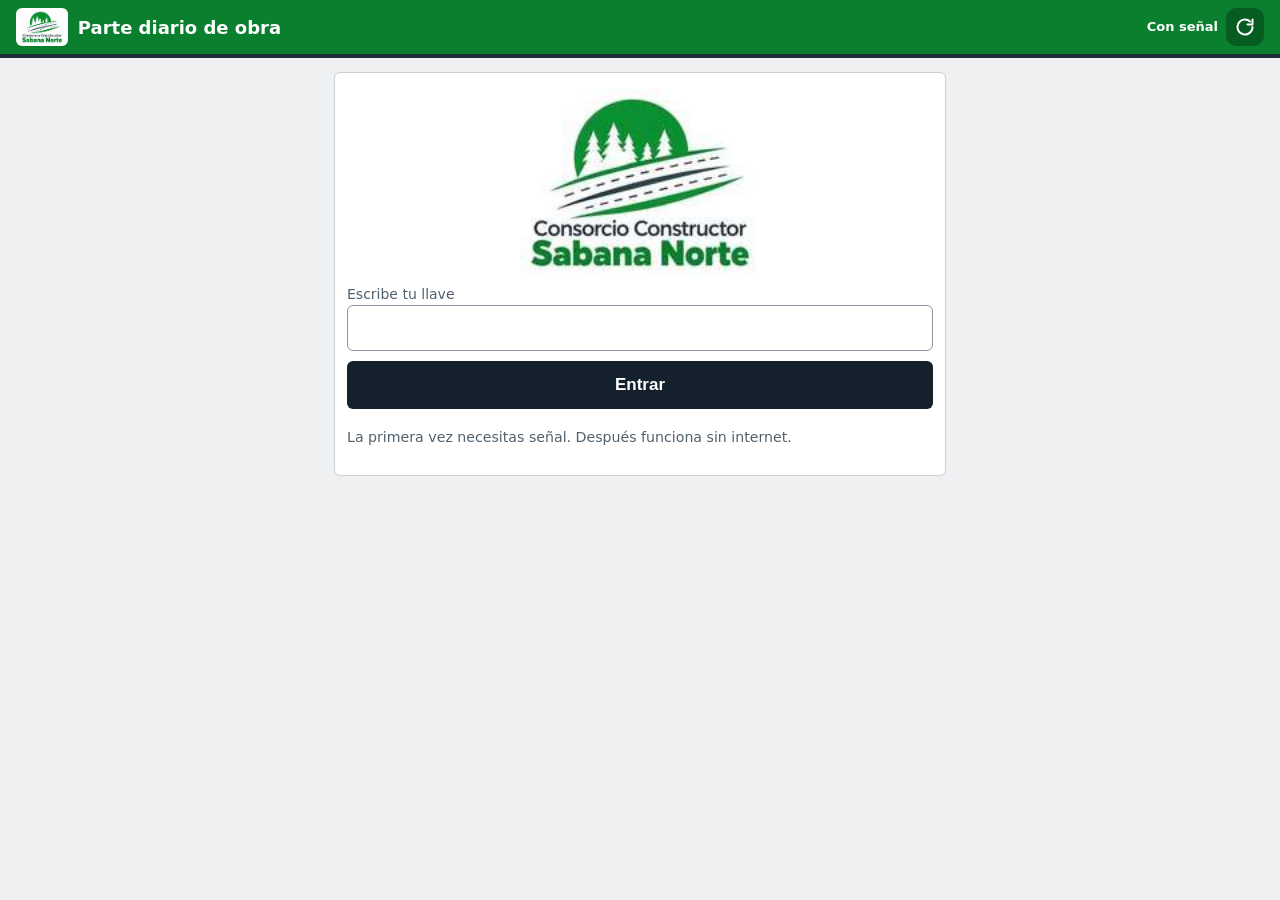
<file: index.html>
<!DOCTYPE html>
<html lang="es">
<head>
<meta charset="utf-8">
<meta name="viewport" content="width=device-width, initial-scale=1">
<meta http-equiv="Content-Security-Policy" content="default-src 'self'; script-src 'self' 'unsafe-inline'; style-src 'self' 'unsafe-inline'; img-src 'self' data: blob:; connect-src https://script.google.com https://script.googleusercontent.com; object-src 'none'; base-uri 'none'; form-action 'none'">
<meta name="referrer" content="no-referrer">
<meta name="theme-color" content="#0a7f2e">
<link rel="manifest" href="manifest.json">
<link rel="apple-touch-icon" href="icon-192.png">
<meta name="mobile-web-app-capable" content="yes">
<meta name="apple-mobile-web-app-capable" content="yes">
<meta name="apple-mobile-web-app-title" content="Parte diario">
<link rel="icon" href="icon-192.png">
<title>Parte diario de obra</title>
<style>
:root{--ink:#14202b;--hv:#0a7f2e;--navy:#1f2d3d;--paper:#eef0f2;--line:#c9d0d6;--ok:#1f7a3d;--err:#b3261e;--mut:#51606d}
*{box-sizing:border-box}
body{margin:0;font-family:system-ui,-apple-system,"Segoe UI",Roboto,Arial,sans-serif;background:var(--paper);color:var(--ink);font-size:17px;padding-bottom:84px}
.ib{width:38px;height:38px;min-height:0;min-width:0;padding:0;margin:0;border-radius:10px;border:0;background:rgba(0,0,0,.28);color:#fff;display:inline-flex;align-items:center;justify-content:center;cursor:pointer;flex:none;box-shadow:none}.ib:active{background:rgba(0,0,0,.5)}.ib svg{width:20px;height:20px}.ib[hidden]{display:none}
header{background:var(--hv);color:#fff;padding:8px 16px;display:flex;justify-content:space-between;align-items:center;gap:10px;border-bottom:4px solid var(--navy)}
header .logo{height:38px;width:auto;background:#fff;border-radius:6px;padding:2px 4px}
header h1{font-size:18px;margin:0;flex:1}
input.lista{background:#fff url("data:image/svg+xml;utf8,<svg xmlns='http://www.w3.org/2000/svg' width='16' height='16'><path d='M3 5l5 6 5-6z' fill='%23555'/></svg>") no-repeat right 12px center;padding-right:36px;cursor:pointer}
#red{font-size:13px;font-weight:700;text-align:right;line-height:1.3}#red .pen{display:inline-block;margin-top:3px;background:#f59e0b;color:#1f2937;border-radius:10px;padding:2px 9px}
.marca{display:block;max-width:240px;width:70%;margin:4px auto 10px}
main{max-width:640px;margin:auto;padding:14px}
h2{font-size:20px;margin:6px 0 4px}
.guia{margin:0 0 12px;color:var(--mut);font-size:15px}
.card{background:#fff;border:1px solid var(--line);border-radius:6px;padding:12px;margin-bottom:12px}
.row{display:flex;gap:8px;margin-top:10px;flex-wrap:wrap;align-items:flex-end}
.row>*{flex:1;min-width:120px}
label{font-size:14px;color:var(--mut);display:block;margin-bottom:3px}
input,select{width:100%;padding:12px;font-size:17px;border:1px solid #8794a0;border-radius:6px;background:#fff;color:var(--ink)}
input:focus,select:focus,button:focus-visible{outline:3px solid var(--hv);outline-offset:1px}
button{padding:14px 16px;font-size:17px;font-weight:700;border:0;border-radius:6px;background:var(--ink);color:#fff;width:100%}
button.sec{background:#fff;color:#12202b;border:2px solid #12202b}
button.link{background:none;color:var(--ink);text-decoration:underline;width:auto;padding:4px;font-weight:400;font-size:15px}
.chk{display:flex;align-items:center;gap:10px;font-size:18px;color:var(--ink);margin:0;font-weight:700}
.chk input{width:28px;height:28px}
.aviso{padding:10px 12px;border-radius:6px;margin:0 0 12px;font-size:16px;border:1px solid var(--line);background:#fff}
.aviso.ok{border-color:var(--ok);color:var(--ok)}.aviso.err{border-color:var(--err);color:var(--err)}
.off{opacity:.5}
#cargando{position:fixed;inset:0;z-index:9999;background:rgba(18,32,43,.55);display:flex;align-items:center;justify-content:center;padding:24px}
#cargando[hidden]{display:none}
#envio{position:fixed;inset:0;z-index:10000;background:rgba(18,32,43,.7);display:flex;align-items:center;justify-content:center;padding:24px}
#envio[hidden]{display:none}
.row[hidden]{display:none}
#envio .caja{background:#fff;border-radius:14px;padding:22px 22px 20px;text-align:center;width:100%;max-width:340px;box-shadow:0 8px 30px rgba(0,0,0,.35)}
#envio .caja b{display:block;font-size:20px;margin-top:12px;color:#12202b}
#envio .barra{height:18px;background:#e2e8ee;border-radius:9px;overflow:hidden;margin:14px 0 6px}
#envio .barra i{display:block;height:100%;width:0;background:#0a7f2e;border-radius:9px;transition:width .35s ease}
#envPct{font-size:22px;font-weight:800;color:#0a7f2e}
#envio small{display:block;color:#5b6b78;margin-top:4px;font-size:15px}
#envio strong{display:block;margin-top:12px;padding:10px;border-radius:8px;background:#fff4d6;color:#7a4b00;font-size:15px}
#cargando .caja{background:#fff;border-radius:12px;padding:22px 26px;text-align:center;max-width:320px;box-shadow:0 8px 30px rgba(0,0,0,.3)}
#cargando .caja b{display:block;font-size:19px;margin-top:12px;color:#12202b}
#cargando .caja small{display:block;color:#5b6b78;margin-top:4px;font-size:14px}
.rueda{width:46px;height:46px;margin:0 auto;border:5px solid #d6dde3;border-top-color:#12202b;border-radius:50%;animation:giro .8s linear infinite}
@keyframes giro{to{transform:rotate(360deg)}}
#bgpill{position:fixed;left:50%;bottom:14px;transform:translateX(-50%);z-index:9000;background:#12202b;color:#fff;border-radius:20px;padding:8px 16px;font-size:14px;display:flex;align-items:center;gap:8px;box-shadow:0 2px 10px rgba(0,0,0,.3)}
#bgpill[hidden]{display:none}
#bgpill .rueda{width:16px;height:16px;border-width:3px;margin:0;border-color:#ffffff55;border-top-color:#fff}
@media (prefers-reduced-motion:reduce){.rueda{animation-duration:2s}}
.chips{display:flex;flex-wrap:wrap;gap:8px;margin-top:6px}
.chip{width:auto;min-width:64px;padding:10px 12px;background:#fff;color:var(--ink);border:2px solid var(--ink);font-weight:600}
.chip.on{background:var(--ink);color:#fff}
.total{margin-top:10px;font-size:19px;font-weight:700}
.n{display:inline-block;background:var(--hv);color:#fff;border-radius:50%;width:30px;height:30px;line-height:30px;text-align:center;font-weight:800;margin-right:6px}
.fotos{display:grid;grid-template-columns:1fr 1fr;gap:10px}
.fotos img{width:100%;border-radius:4px;display:block}
.prob{display:flex;gap:8px;align-items:center;justify-content:space-between;margin:6px 0;color:var(--err);font-size:16px}
.prob button{width:auto;padding:8px 12px;font-size:15px}
small{color:var(--mut)}
#barra{position:fixed;left:0;right:0;bottom:0;background:#fff;border-top:1px solid var(--line);padding:10px 14px;display:flex;gap:10px}
#barra button{flex:1}
.err-c input,.err-c select{border:3px solid var(--err);background:#fdecea}
.err-c label{color:var(--err);font-weight:700}
.err-c .chip{border-color:var(--err)}
.card.err-c{border:3px solid var(--err);background:#fdecea}
.msgerr{color:var(--err);font-weight:700;display:block;margin-top:3px}
.req{color:var(--err)}
.li{display:flex;gap:8px;align-items:center;justify-content:space-between;border-top:1px solid var(--line);padding:10px 0;flex-wrap:wrap}
.li b{display:block}
.tag{font-size:12px;color:#fff;background:var(--mut);border-radius:4px;padding:2px 6px;margin-left:6px}
.tag.hoy{background:var(--ok)}.tag.pend{background:#b36b00}
.li button{width:auto;padding:10px 7px;font-size:14px}
[hidden]{display:none!important}
.card.nuevo{outline:3px solid #0a7f2e;outline-offset:2px}
button.env{background:#f59e0b;color:#1b1b1b;border:2px solid #b45309;font-weight:800}button.env:disabled{opacity:.6}
</style>
</head>
<body>
<header><img class="logo" src="logo_ccsn.png" alt="Consorcio Constructor Sabana Norte"><h1>Parte diario de obra</h1><span style="display:flex;align-items:center;gap:8px"><span id="red"></span><button type="button" id="recargar" class="ib" title="Recargar" aria-label="Recargar" onclick="location.reload()"><svg viewBox="0 0 24 24" fill="none" stroke="currentColor" stroke-width="2.4" stroke-linecap="round" stroke-linejoin="round"><path d="M21 12a9 9 0 1 1-3-6.7"/><path d="M21 3v6h-6"/></svg></button><button type="button" id="salirTop" class="ib" hidden title="Cerrar sesión" aria-label="Cerrar sesión" onclick="salir()"><svg viewBox="0 0 24 24" fill="none" stroke="currentColor" stroke-width="2.4" stroke-linecap="round" stroke-linejoin="round"><path d="M12 2v10"/><path d="M18.4 6.6a9 9 0 1 1-12.8 0"/></svg></button></span></header>
<div id="envio" hidden role="alert" aria-live="assertive"><div class="caja"><div class="rueda"></div><b>Enviando tu parte a la oficina</b><div class="barra"><i id="envBar"></i></div><div id="envPct">0%</div><small id="envTxt">Preparando…</small><strong>⚠ No cierres la aplicación ni apagues la pantalla hasta que termine.</strong></div></div>
<div id="cargando" hidden role="alert" aria-live="assertive"><div class="caja"><div class="rueda"></div><b id="cargTxt">Cargando datos…</b><small>Espera un momento</small></div></div>
<div id="bgpill" hidden role="status"><span class="rueda"></span><span>Actualizando datos…</span></div>
<main>
  <div id="aviso" class="aviso" hidden></div>

  <section id="login" class="card">
    <img class="marca" src="logo.png" alt="Consorcio Constructor Sabana Norte">
    <label for="llave">Escribe tu llave</label>
    <input id="llave" type="text" autocapitalize="characters" autocomplete="off">
    <div class="row"><button id="btnIngresar">Entrar</button></div>
    <p><small>La primera vez necesitas señal. Después funciona sin internet.</small></p>
  </section>

  <section id="app" hidden>
    <div class="card"><b id="saludo"></b> · <span id="fecha"></span><br><small id="info"></small><div id="avisoFecha"></div>
      <div style="display:flex;gap:8px;margin-top:8px">
        <button id="btnBib" style="flex:1;background:#12202b;color:#fff;border:0;font-size:16px;font-weight:800;padding:12px;box-shadow:0 2px 6px rgba(0,0,0,.35)">← VOLVER</button>
        <button id="btnSalir" style="flex:1;background:#fff;color:#b00020;border:3px solid #b00020;font-size:16px;font-weight:800;padding:10px">🚪 CERRAR SESIÓN</button>
      </div></div>
    <div id="progreso" class="guia"></div>
    <div id="contenido"></div>
  </section>

  <section id="biblio" hidden></section>
  <section id="listo" hidden></section>
</main>
<nav id="barra" hidden><button class="sec" id="atras">Atrás</button><button class="sec" id="btnMenu" hidden>☰ Secciones</button><button id="sig">Siguiente</button></nav>
<datalist id="dl-act"></datalist>


<script src="vendor/jspdf.umd.min.js"></script>
<script src="vendor/jspdf.plugin.autotable.min.js"></script>
<script src="comun.js"></script>
<script src="pdf.js"></script>
<script>
function jpg1MB(cv, q) { var d = cv.toDataURL('image/jpeg', q); while (d.length > 1250000 && q > 0.35) { q -= 0.1; d = cv.toDataURL('image/jpeg', q); } if (d.length > 1250000) { var c2 = document.createElement('canvas'); c2.width = Math.round(cv.width * 0.7); c2.height = Math.round(cv.height * 0.7); c2.getContext('2d').drawImage(cv, 0, 0, c2.width, c2.height); return jpg1MB(c2, 0.6); } return d; } // toda foto queda < 1 MB
'use strict';
const API = 'https://script.google.com/macros/s/AKfycbz6LjPHWbh_vLcYhwSvYFp8tMN737nX-hJUPiX6vOvLb_3tEAyH9zeCC_4pqNSPRz9O1w/exec';
const MAXACT = 6, MAXFOTOS = 15;
const PASOS = ['Datos del día', 'Actividades', 'Personal', 'Máquinas', 'Materiales', 'Fotos', 'Pedir para mañana', 'Revisar y guardar'];
const $ = id => document.getElementById(id);
const hoy = () => new Date().toLocaleDateString('sv-SE');
// Fecha del parte vs fecha en que se creó: siempre se muestran las dos y se avisa si no coinciden
function creadoMs(c) { if (typeof c === 'number') return c; if (typeof c === 'string' && c) { const t = new Date(c.replace(' ', 'T')).getTime(); return isNaN(t) ? 0 : t; } return 0; }
const ymdDe = ms => new Date(ms).toLocaleDateString('sv-SE');
function txtCreado(c) { const ms = creadoMs(c); return ms ? PD.fechaLarga(ymdDe(ms)) + ' · ' + new Date(ms).toLocaleTimeString('es-CO', { hour: 'numeric', minute: '2-digit', hour12: true }) : ''; }
function difDias(fechaParte, c) { const ms = creadoMs(c); return ms ? Math.round((new Date(ymdDe(ms) + 'T12:00:00') - new Date(fechaParte + 'T12:00:00')) / 86400000) : 0; }
function bloqueFechas(fecha, c) {
  const d = difDias(fecha, c), cr = txtCreado(c);
  return h('div', { style: 'margin:6px 0' },
    h('div', {}, '📅 Fecha del parte: ', h('b', {}, PD.fechaLarga(fecha))),
    cr ? h('div', {}, '🕒 Creado: ', h('b', {}, cr)) : null);
}
// Fechas permitidas: hoy y los 2 días anteriores; el lunes, 3 (viernes, sábado, domingo y lunes)
let ABIERTAS = []; try { ABIERTAS = JSON.parse(localStorage.getItem('pd_abiertas') || '[]'); } catch (e) {}
const fechasPermitidas = () => {
  const d = new Date(); d.setHours(12, 0, 0, 0);
  const atras = d.getDay() === 1 ? 3 : 2, L = [d.toLocaleDateString('sv-SE')];
  for (let i = 0; i < atras; i++) { d.setDate(d.getDate() - 1); L.push(d.toLocaleDateString('sv-SE')); }
  // fechas que el administrador dejó abiertas (partes cargados de papel), vigentes hasta 5 días después
  const hoyS = L[0]; ABIERTAS.forEach(f => { const lim = new Date(f + 'T12:00:00'); lim.setDate(lim.getDate() + 5); if (L.indexOf(f) < 0 && hoyS >= f && hoyS <= lim.toLocaleDateString('sv-SE')) L.push(f); });
  return L;
};
const fechaOk = f => fechasPermitidas().indexOf(f) >= 0;
const uid = () => 'f' + Date.now().toString(36) + Math.random().toString(36).slice(2, 6);

function h(tag, props, ...kids) {
  const e = document.createElement(tag);
  for (const k in (props || {})) {
    const v = props[k];
    if (k === 'class') e.className = v;
    else if (k.slice(0, 2) === 'on') e[k] = v;
    else if (k === 'value') e.value = v;
    else if (k === 'checked') e.checked = !!v;
    else if (v !== false && v !== null && v !== undefined) e.setAttribute(k, v);
  }
  kids.flat().forEach(c => {
    if (c === null || c === undefined || c === false) return;
    e.appendChild(typeof c === 'object' ? c : document.createTextNode(String(c)));
  });
  return e;
}

/* ---------- almacenamiento en el teléfono ---------- */
const kv = (() => {
  let dbp;
  const open = () => dbp || (dbp = new Promise((res, rej) => {
    const r = indexedDB.open('parte-diario', 1);
    r.onupgradeneeded = () => r.result.createObjectStore('kv');
    r.onsuccess = () => res(r.result);
    r.onerror = () => rej(r.error);
  }));
  const tx = async (modo, fn) => {
    const db = await open();
    return new Promise((res, rej) => {
      const t = db.transaction('kv', modo);
      const rq = fn(t.objectStore('kv'));
      t.oncomplete = () => res(rq && rq.result);
      t.onerror = () => rej(t.error);
    });
  };
  // la llave se guarda tambien en localStorage (respaldo) para que no se pierda
  const LS = 'pd_user';
  const lsGet = () => { try { return JSON.parse(localStorage.getItem(LS)); } catch (e) { return null; } };
  const lsSet = v => { try { if (v == null) localStorage.removeItem(LS); else localStorage.setItem(LS, JSON.stringify(v)); } catch (e) {} };
  try { if (navigator.storage && navigator.storage.persist) navigator.storage.persist(); } catch (e) {}
  return {
    get: async k => { let v; try { v = await tx('readonly', s => s.get(k)); } catch (e) { if (k !== 'user') throw e; } if (k === 'user' && !v) { v = lsGet(); if (v) { try { await tx('readwrite', s => s.put(v, k)); } catch (e) {} } } return v; },
    set: async (k, v) => { if (k === 'user') lsSet(v); return tx('readwrite', s => s.put(v, k)); },
    del: async k => { if (k === 'user') lsSet(null); return tx('readwrite', s => s.delete(k)); }
  };
})();

/* ---------- estado ---------- */
let RF = {}, frenteCargado = null, pasoMostrado = -1, foco = false;
let user = null, P = null, paso = 0, sugerencias = [], ultimoPdf = null, tBorr = null;

const idP = (f, l, n) => f + '_' + l + ((n || 1) > 1 ? '_n' + n : '');
const nuevoParte = () => ({ n: 1, rev: 0, fecha: hoy(), encabezado: { localizacion: '', pk: '', jornada: 'DIA' }, clima_sel: null, clima: [], actividades: [],
  personal: [], maquinas: [], materiales: [], fotos: [], solicitudes: [] });
const ultimoCC = () => { const t = [].concat(P.personal, P.maquinas, P.materiales); for (let i = t.length - 1; i >= 0; i--) if (t[i].c_costo) return t[i].c_costo; return ''; };
const nuevaActividad = () => ({ n: P.actividades.length + 1, descripcion: '', unidad: '', d1: '', d2: '', d3: '', descuentos: '0', factor: '1', obs: '' });
let ULT = { ref: null, per: null, maq: null };
const ultimoHorario = (lista, k) => {
  if (ULT.ref === P && ULT[k]) return ULT[k];
  const u = (Array.isArray(lista) ? lista : []).filter(x => x && x.inicio && x.fin).pop();
  return u ? { inicio: u.inicio, fin: u.fin } : { inicio: '07:00', fin: '17:00' };
};
const nuevaPersona = () => { const hh = ultimoHorario(P && P.personal, 'per'); return { c_costo: ultimoCC(), nombre: '', cargo: '', inicio: hh.inicio, fin: hh.fin, estado: 'PRESENTE', acts: [] }; };
const nuevaMaquina = () => { const hh = ultimoHorario(P && P.maquinas, 'maq'); return { c_costo: ultimoCC(), nombre: '', recibo: '', inicio: hh.inicio, fin: hh.fin, estado: 'OPERANDO', obs: '', acts: [] }; };
const nuevoMaterial = () => ({ c_costo: ultimoCC(), nombre: '', procedencia: 'Almacén', albaran: '', cantidad: '', unidad: 'M3', ubicacion: '', acts: [], fotos_ids: [], estado: 'USADO' });
const nuevaSolicitud = () => ({ tipo: 'Combustible', detalle: '', cantidad: '', unidad: '', cuando: 'MANANA', fecha: '', obs: '' });
let verErr = false, ERR = new WeakMap(), ultId = null;

// Convierte lo que viene del servidor o del teléfono en un parte completo. reiniciar = día nuevo con la cuadrilla de ayer.
function base(p, reiniciar, fx) {
  fx = fx || hoy();
  const o = nuevoParte();
  if (!p) return o;
  o.fecha = reiniciar ? fx : (p.fecha || fx);
  o.n = reiniciar ? 1 : (p.n || 1);
  o.rev = reiniciar ? 0 : (p.rev || 0);
  o.encabezado = { localizacion: (p.encabezado || {}).localizacion || '', pk: PD.pkDigitos((p.encabezado || {}).pk), jornada: (p.encabezado || {}).jornada === 'NOCHE' ? 'NOCHE' : 'DIA' };
  const L = x => Array.isArray(x) ? x : [];
  const mismoDia = (p.fecha || '') === fx;
  if (reiniciar) {
    // informe nuevo: se conserva TODO lo del anterior (editable y eliminable); solo las fotos no se copian
    o.actividades = JSON.parse(JSON.stringify(L(p.actividades)));
    o.solicitudes = L(p.solicitudes).map(q => Object.assign({ cuando: 'MANANA', fecha: '' }, q));
    if (mismoDia) { o.clima_sel = p.clima_sel || null; o.clima = JSON.parse(JSON.stringify(L(p.clima))); }
  } else {
    o.clima_sel = p.clima_sel || null; o.clima = L(p.clima); o.actividades = L(p.actividades);
    o.fotos = L(p.fotos).map(f => Object.assign({}, f, { acts: L(f.acts) })); o.solicitudes = L(p.solicitudes).map(q => Object.assign({ cuando: 'MANANA', fecha: '' }, q));
  }
  o.personal = L(p.personal).map(x => ({ c_costo: x.c_costo || '', nombre: x.nombre || '', cargo: x.cargo || '', inicio: x.inicio || '07:00', fin: x.fin || '16:00',
    estado: x.estado || 'PRESENTE', acts: L(x.acts).slice() }));
  o.maquinas = L(p.maquinas).map(x => ({ c_costo: x.c_costo || '', nombre: x.nombre || '', recibo: x.recibo || '', inicio: x.inicio || '07:00', fin: x.fin || '16:00',
    estado: x.estado || 'OPERANDO', obs: x.obs || '', acts: L(x.acts).slice() }));
  o.materiales = L(p.materiales).map(x => ({ c_costo: x.c_costo || '', nombre: x.nombre || '', procedencia: x.procedencia || 'Almacén', albaran: x.albaran || '', unidad: x.unidad || 'M3', ubicacion: x.ubicacion || '',
    cantidad: x.cantidad === undefined ? '' : x.cantidad, acts: L(x.acts).slice(), fotos_ids: reiniciar ? [] : L(x.fotos_ids), estado: x.estado || 'USADO' }));
  return o;
}

/* ---------- avisos y red ---------- */
let tCarga = null;
function carga(t) { // ventana superpuesta "cargando": bloquea toques mientras se espera; se quita sola a los 60 s por seguridad
  clearTimeout(tCarga); const c = $('cargando'); if (!c) return;
  if (t) { $('cargTxt').textContent = t.replace(/…$/, '') + '…'; c.hidden = false; tCarga = setTimeout(() => { c.hidden = true; }, 60000); } else c.hidden = true;
}
let bgN = 0;
function actualizando(on) { bgN = Math.max(0, bgN + (on ? 1 : -1)); const b = $('bgpill'); if (b) b.hidden = bgN === 0; } // aviso pequeño que no bloquea (datos en segundo plano)
function aviso(t, c, quieto) {
  const a = $('aviso'); const espera = !!t && !c && /…$/.test(t); // los mensajes "Entrando…", "Guardando…", "Abriendo…" abren la ventana de carga
  a.textContent = espera ? '' : (t || ''); a.className = 'aviso ' + (c || ''); a.hidden = !t || espera; carga(espera ? t : '');
  if (t && !quieto) window.scrollTo(0, 0);
}
async function estadoRed() {
  let n = 0; try { const c = (await kv.get('cola')) || []; n = c.filter(e => !user || e.llave === user.llave).length; } catch (x) {}
  const r = $('red'); r.textContent = navigator.onLine ? 'Con señal' : 'Sin señal';
  if (n) { const b = document.createElement('div'); b.className = 'pen'; b.textContent = '⏳ ' + n + (n === 1 ? ' pendiente de enviar' : ' pendientes de enviar'); r.appendChild(b); }
}
setInterval(estadoRed, 3000);

async function api(d, ms) {
  const ctrl = new AbortController();
  const t = setTimeout(() => ctrl.abort(), ms || 60000);
  try {
    const r = await fetch(API, { method: 'POST', body: JSON.stringify(d), signal: ctrl.signal });
    return await r.json();
  } finally { clearTimeout(t); }
}

/* ---------- ingreso ---------- */
async function guardarIngreso(x) {
  sugerencias = x.sugerencias || [];
  await kv.set('sug_' + x.llave, sugerencias);
  if (x.parte) { await kv.set('roster', { llave: x.llave, parte: x.parte }); if (user && user.llave === x.llave) await guardarRF(x.parte, true); }
  await kv.set('bib_' + x.llave, x.biblioteca || []);
}
try { if (navigator.onLine) fetch(API, { method: 'POST', body: JSON.stringify({ accion: 'ping' }) }).catch(() => {}); } catch (e) {} // despierta el servidor mientras se escribe la llave
async function ingresar() {
  const l = $('llave').value.trim();
  if (!l) { aviso('Escribe tu llave.', 'err'); return; }
  if (!navigator.onLine) { aviso('La primera vez necesitas señal.', 'err'); return; }
  aviso('Entrando…');
  try {
    const r = await api({ accion: 'validar', llave: l, app: 'parte' }, 30000);
    if (!r.ok && r.admin) { aviso('Eres administrador: te llevo al dashboard…', 'ok'); setTimeout(() => { location.href = 'admin.html'; }, 900); return; }
    if (!r.ok) { aviso(r.mensaje || 'Llave no válida', 'err'); return; }
    if (!user || user.llave !== r.llave) await kv.del('borrador');
    user = { llave: r.llave, nombre: r.nombre };
    await kv.set('user', user);
    aviso('');
    await abrir(null); // entra ya; los datos del día se cargan en segundo plano
  } catch (e) { aviso('No se pudo conectar. Intenta de nuevo.', 'err'); }
}

async function cerrarSesion(msg) {
  await kv.del('user'); await kv.del('borrador');
  user = null; P = null;
  ['app', 'listo', 'barra', 'biblio'].forEach(i => $(i).hidden = true);
  $('login').hidden = false; $('llave').value = '';
  aviso(msg || 'Llave no válida. Ingresa de nuevo.', 'err');
}

async function salir() {
  const cola = (await kv.get('cola')) || [];
  if (cola.length && !confirm('Hay ' + cola.length + ' parte(s) sin enviar. Se enviarán cuando haya señal. ¿Cerrar sesión?')) return;
  await kv.del('user'); await kv.del('borrador');
  user = null; P = null;
  ['app', 'listo', 'barra', 'biblio'].forEach(i => $(i).hidden = true);
  $('login').hidden = false; $('llave').value = '';
}

// Aviso de las 5 PM (notificación push)
const VAPID_PUB = 'BJtIpibpHSjJYhK3bJFTDcQz82oqPbW_sGRLGcw4CVoUYBhgw8i700w3-b_YjG_4EyGvd6GX_JnXtwc_p1HrWuk';
const b64u = t => { const b = atob((t + '='.repeat((4 - t.length % 4) % 4)).replace(/-/g, '+').replace(/_/g, '/')); return Uint8Array.from(b, c => c.charCodeAt(0)); };
const avisosOk = () => 'serviceWorker' in navigator && 'PushManager' in window && 'Notification' in window;
async function suscribirAvisos(pedir) {
  if (!avisosOk() || !user) return false;
  if (Notification.permission === 'default' && pedir) await Notification.requestPermission();
  if (Notification.permission !== 'granted') return false;
  const reg = await navigator.serviceWorker.ready;
  const sub = (await reg.pushManager.getSubscription()) || await reg.pushManager.subscribe({ userVisibleOnly: true, applicationServerKey: b64u(VAPID_PUB) });
  const r = await api({ accion: 'push_sub', llave: user.llave, sub: sub.toJSON() }, 20000);
  if (r && r.ok) { await kv.set('avisos', user.llave); return true; }
  return false;
}
function cajaAvisos() {
  const c = h('div', { class: 'card', style: 'margin-top:12px' }), t = h('div', { style: 'font-size:14px;margin-bottom:6px' });
  c.appendChild(t);
  if (!avisosOk()) { t.textContent = '🔔 Para recibir el aviso de las 5 PM instala la app en la pantalla de inicio (en iPhone: Compartir → Añadir a pantalla de inicio).'; return c; }
  const pint = async () => {
    const ok = Notification.permission === 'granted' && (await kv.get('avisos')) === user.llave;
    t.textContent = ok ? '🔔 Aviso de las 5 PM activado: si no has enviado el parte, te llegará un recordatorio.' : (Notification.permission === 'denied' ? '🔕 Las notificaciones están bloqueadas en este celular. Actívalas en los ajustes del navegador para esta app.' : '🔔 Activa el aviso de las 5 PM si aún no has enviado el parte.');
    b.hidden = ok || Notification.permission === 'denied';
  };
  const b = h('button', { onclick: async () => { b.disabled = true; try { if (!(await suscribirAvisos(true))) t.textContent = 'No se pudo activar. Revisa la señal y que permitas las notificaciones.'; else await pint(); } catch (e) { t.textContent = 'No se pudo activar el aviso.'; } b.disabled = false; } }, '🔔 Activar aviso de las 5 PM');
  c.appendChild(b); pint();
  if (Notification.permission === 'granted') suscribirAvisos(false).then(pint).catch(() => {});
  return c;
}

let ult = null;
async function abrir(r) {
  ['login', 'listo', 'app', 'barra'].forEach(i => $(i).hidden = true);
  $('biblio').hidden = false;
  $('biblio').textContent = '';
  $('biblio').appendChild(h('div', { class: 'card' }, h('b', {}, 'Hola, ' + (user.nombre || '')), h('br'), h('small', {}, 'Cargando…')));
  ult = r;
  if (!r && navigator.onLine) {
    actualizando(true);
    api({ accion: 'ingresar', llave: user.llave }, 15000).finally(() => actualizando(false)).then(async x => {
      if (x.ok) { ult = x; await guardarIngreso(x); if (user && !$('biblio').hidden) await pintarBiblio(x.biblioteca || []); }
      else if (/no v[aá]lida|inactiv/i.test(x.mensaje || '')) await cerrarSesion(x.mensaje);
    }).catch(() => {});
  }
  await biblioteca(true);
  sincronizar(false);
}

const ELIM = {};
const elimKey = (f, n) => f + '|' + (n || 1);
const estaElim = (f, n) => (ELIM[elimKey(f, n)] || 0) > Date.now();
// seguimiento visual: 7 días (hoy es el 7.º), ✔ si el parte de ese día ya se envió, ✖ si no
function semanaPartes(todos, h0) {
  const DS = ['D', 'L', 'M', 'M', 'J', 'V', 'S'], fila = h('div', { style: 'display:grid;grid-template-columns:repeat(7,1fr);gap:4px;margin-top:10px' });
  for (let i = 6; i >= 0; i--) {
    const d = new Date(h0 + 'T12:00:00'); d.setDate(d.getDate() - i);
    const f = d.toLocaleDateString('sv-SE'), ok = todos.some(x => x.fecha === f && !x.pend && !x.borr);
    fila.appendChild(h('div', { style: 'text-align:center;padding:6px 0;border-radius:8px;border:2px solid ' + (ok ? '#1b7f3b' : '#b3261e') + ';background:' + (ok ? '#e6f4ea' : '#fdecea') + (i === 0 ? ';box-shadow:0 0 0 2px #14212b' : '') },
      h('div', { style: 'font-size:11px;font-weight:700;color:#555' }, DS[d.getDay()]),
      h('div', { style: 'font-size:15px;font-weight:800' }, String(d.getDate())),
      h('div', { style: 'font-size:18px;font-weight:900;color:' + (ok ? '#1b7f3b' : '#b3261e') }, ok ? '✔' : '✖')));
  }
  return fila;
}
async function pintarBiblio(lista) {
  lista = lista.filter(x => !estaElim(x.fecha, x.n));
  const cola = ((await kv.get('cola')) || []).filter(e => e.llave === user.llave && !estaElim(e.parte.fecha, e.parte.n));
  const h0 = hoy(), por = {}, permit = fechasPermitidas();
  const K = (f, n) => f + '|' + (n || 1);
  lista.forEach(x => { por[K(x.fecha, x.n)] = { fecha: x.fecha, n: x.n || 1, pdf: x.pdf, rev: x.rev || 1, pend: false, creado: x.creado || '' }; });
  cola.forEach(e => { const f = e.parte.fecha, n = e.parte.n || 1; por[K(f, n)] = Object.assign(por[K(f, n)] || { fecha: f, n: n, pdf: false }, { pend: true, local: !!e.pdf, rev: e.parte.rev || 1, error: e.error || '', creado: e.ts }); });
  const bo = await kv.get('borrador');
  if (bo && bo.llave === user.llave && fechaOk(bo.fecha) && bo.guardado === false && bo.parte && !estaElim(bo.fecha, bo.parte.n)) {
    const bn = bo.parte.n || 1, bk = K(bo.fecha, bn);
    por[bk] = Object.assign(por[bk] || { fecha: bo.fecha, n: bn, pdf: false, rev: bo.parte.rev || 1 }, { borr: true });
  }
  const lim = (() => { const d = new Date(h0 + 'T12:00:00'); d.setDate(d.getDate() - 9); return d.toLocaleDateString('sv-SE'); })();
  const todos = Object.keys(por).map(k => por[k]).filter(x => x.fecha >= lim); // máximo 10 días
  const deHoy = todos.filter(x => x.fecha === h0).sort((a, b) => a.n - b.n);
  const deAyer = todos.filter(x => x.fecha !== h0 && permit.indexOf(x.fecha) >= 0).sort((a, b) => a.fecha === b.fecha ? a.n - b.n : (a.fecha < b.fecha ? 1 : -1));
  const otros = todos.filter(x => permit.indexOf(x.fecha) < 0).sort((a, b) => a.fecha === b.fecha ? b.n - a.n : (a.fecha < b.fecha ? 1 : -1));
  const sig = deHoy.reduce((m, x) => Math.max(m, x.n), 0) + 1;
  const B = $('biblio');
  B.textContent = '';
  B.appendChild(h('div', { class: 'card' }, h('b', {}, 'Hola, ' + user.nombre), h('br'), h('small', {}, PD.fechaLarga(h0)), semanaPartes(todos, h0)));
  B.appendChild(cajaAvisos());
  B.appendChild(h('button', { onclick: () => elegirFecha(todos) }, '➕ Crear parte diario'));
  const card = h('div', { class: 'card', style: 'margin-top:12px' }, h('b', {}, 'Mis partes'));
  deHoy.forEach(x => card.appendChild(filaParte(x, true, deHoy.length > 1)));
  deAyer.forEach(x => card.appendChild(filaParte(x, true, deAyer.length > 1)));
  otros.forEach(x => card.appendChild(filaParte(x, false, false)));
  if (!todos.length) card.appendChild(h('p', {}, h('small', {}, 'Todavía no hay partes.')));
  B.appendChild(card);
}

async function biblioteca(sinRed) {
  sinRed = sinRed === true;
  aviso('');
  ['login', 'listo', 'app', 'barra'].forEach(i => $(i).hidden = true);
  $('biblio').hidden = false;
  let lista = (await kv.get('bib_' + user.llave)) || [];
  await pintarBiblio(lista);
  if (navigator.onLine && !sinRed) {
    try {
      actualizando(true);
      const x = await api({ accion: 'lista', llave: user.llave }, 20000).finally(() => actualizando(false));
      if (x.ok) { lista = x.biblioteca; ABIERTAS = x.abiertas || []; try { localStorage.setItem('pd_abiertas', JSON.stringify(ABIERTAS)); } catch (e) {} await kv.set('bib_' + user.llave, lista); if (user && !$('biblio').hidden) await pintarBiblio(lista); }
      else if (/no v[aá]lida|inactiv/i.test(x.mensaje || '')) { await cerrarSesion(x.mensaje); return; }
    } catch (e) {}
  }
}
function filaParte(x, esHoy, varios) {
  const n = x.n || 1;
  const bs = h('div', { style: 'display:flex;gap:6px;flex-wrap:wrap' });
  if (x.pend) bs.appendChild(h('button', { class: 'env', 'aria-label': 'Enviar este parte a la oficina', title: 'Enviar a la oficina', onclick: ev => { ev.currentTarget.disabled = true; sincronizar(true, true); } }, '🔄 Enviar'));
  if (esHoy) bs.appendChild(h('button', { onclick: () => editarHoy(n, !x.pend || !x.local, x.fecha) }, 'Editar'));
  if (x.pdf || x.local) {
    bs.appendChild(h('button', { class: 'sec', onclick: () => verDe(x.fecha, n) }, 'Ver'));
    bs.appendChild(h('button', { class: 'sec', onclick: () => compDe(x.fecha, n) }, 'Compartir'));
  }
  if (esHoy) bs.appendChild(h('button', { class: 'sec', 'aria-label': 'Eliminar', title: 'Eliminar', style: 'padding-left:10px;padding-right:10px', onclick: () => eliminarHoy(n, x.fecha) }, '🗑'));
  return h('div', { class: 'li' }, h('div', {}, h('b', {}, PD.fechaLarga(x.fecha), (n > 1 || varios) ? h('span', { class: 'tag' }, 'Informe ' + n) : null, esHoy ? h('span', { class: 'tag hoy' }, 'HOY') : null,
    x.borr ? h('span', { class: 'tag pend' }, 'Borrador sin guardar') : null, x.pend ? h('span', { class: 'tag pend' }, 'Sin enviar') : null), h('small', {}, (esHoy ? 'Se puede editar' : 'Solo ver y compartir') + (txtCreado(x.creado) ? ' · Creado ' + txtCreado(x.creado) : '')), h('br'), x.error ? h('small', { style: 'color:#b3261e;font-weight:700' }, '⚠ No se envió: ' + x.error) : null), bs);
}
function b64Blob(b) { const s = atob(b), u = new Uint8Array(s.length); for (let i = 0; i < s.length; i++) u[i] = s.charCodeAt(i); return new Blob([u], { type: 'application/pdf' }); }
function bajar(blob, nombre) {
  const u = URL.createObjectURL(blob); const a = h('a', { href: u, download: nombre }); document.body.appendChild(a); a.click(); a.remove();
  setTimeout(() => URL.revokeObjectURL(u), 60000);
}
async function pdfDe(fecha, n) {
  n = n || 1;
  const e = ((await kv.get('cola')) || []).find(x => x.llave === user.llave && x.parte.fecha === fecha && (x.parte.n || 1) === n && x.pdf);
  if (e) return { blob: b64Blob(e.pdf), nombre: 'Parte_' + user.llave + '_' + fecha + (n > 1 ? '_n' + n : '') + '_' + e.hhmm + '_' + e.uid + '.pdf' };
  if (!navigator.onLine) { aviso('Para abrir este parte necesitas señal.', 'err'); return null; }
  aviso('Abriendo…');
  try {
    const r = await api({ accion: 'ver', llave: user.llave, fecha: fecha, n: n });
    if (!r.ok) { aviso(r.mensaje || 'No se pudo abrir.', 'err'); return null; }
    aviso(''); return { blob: b64Blob(r.pdf), nombre: r.nombre };
  } catch (e) { aviso('No se pudo abrir. Intenta de nuevo.', 'err'); return null; }
}
async function verDe(f, n) { const r = await pdfDe(f, n); if (r) bajar(r.blob, r.nombre); }
async function compDe(f, n) {
  const r = await pdfDe(f, n); if (!r) return;
  const file = new File([r.blob], r.nombre, { type: 'application/pdf' });
  try {
    if (navigator.canShare && navigator.canShare({ files: [file] })) await navigator.share({ files: [file], title: 'Parte diario ' + PD.fechaLarga(f) });
    else bajar(r.blob, r.nombre);
  } catch (e) { if (e && e.name !== 'AbortError') bajar(r.blob, r.nombre); }
}

async function cargarFotos() {
  const mio = P;
  if (!mio.fotos.some(f => f.url && !f.data) || !navigator.onLine) return;
  try {
    const r = await api({ accion: 'fotos', llave: user.llave, fecha: mio.fecha, n: mio.n || 1 });
    if (!r.ok) return;
    for (const x of r.fotos) {
      const f = mio.fotos.find(q => q.id === x.id); if (!f || f.data) continue;
      f.data = x.data;
      await new Promise(res => { const i = new Image(); i.onload = () => { f.w = i.naturalWidth; f.h = i.naturalHeight; res(); }; i.onerror = res; i.src = x.data; });
    }
    if (P === mio) { cambio(); if (!$('app').hidden && (paso === 4 || paso === 5)) mostrar(); }
  } catch (e) {}
}

function confirmarElim(msg) {
  return new Promise(res => {
    const f = h('div', { style: 'position:fixed;inset:0;background:rgba(0,0,0,.55);z-index:9999;display:flex;align-items:center;justify-content:center;padding:20px' });
    const fin = v => { f.remove(); res(v); };
    f.appendChild(h('div', { style: 'background:#fff;border-radius:12px;padding:18px;max-width:340px;width:100%' },
      h('div', { style: 'font-weight:bold;font-size:17px;color:#b00020;margin-bottom:8px' }, '⚠ Eliminar informe'),
      h('div', { style: 'margin-bottom:16px' }, msg),
      h('div', { style: 'display:flex;gap:10px' },
        h('button', { style: 'flex:1', onclick: () => fin(false) }, 'No, cancelar'),
        h('button', { class: 'sec', style: 'flex:1;color:#b00020', onclick: () => fin(true) }, 'Sí, eliminar'))));
    document.body.appendChild(f);
  });
}
async function eliminarHoy(n, fx) {
  n = typeof n === 'number' ? n : 1; fx = fx || hoy();
  if (!(await confirmarElim('¿Eliminar este informe del ' + PD.fechaLarga(fx) + '' + (n > 1 ? ' (Informe ' + n + ')' : '') + '? Se borra del sistema y de la biblioteca. No se puede deshacer.'))) return;
  if (!navigator.onLine) { aviso('Para eliminar necesitas señal.', 'err'); return; }
  ELIM[elimKey(fx, n)] = Date.now() + 60000;
  if (!$('biblio').hidden) await pintarBiblio((await kv.get('bib_' + user.llave)) || []);
  aviso('Eliminando…');
  const deshacer = async () => { delete ELIM[elimKey(fx, n)]; if (!$('biblio').hidden) await pintarBiblio((await kv.get('bib_' + user.llave)) || []); };
  try {
    const r = await api({ accion: 'eliminar', llave: user.llave, fecha: fx, n: n });
    if (!r.ok) { await deshacer(); aviso(r.mensaje || 'No se pudo eliminar.', 'err'); return; }
    await mutarCola(c => c.filter(x => !(x.llave === user.llave && x.parte.fecha === fx && (x.parte.n || 1) === n)));
    const bo = await kv.get('borrador');
    if (bo && bo.llave === user.llave && bo.fecha === fx && ((bo.parte && bo.parte.n) || 1) === n) await kv.del('borrador');
    P = null;
    const k = 'bib_' + user.llave;
    await kv.set(k, ((await kv.get(k)) || []).filter(x => !(x.fecha === fx && (x.n || 1) === n)));
    await biblioteca();
    aviso('Informe eliminado.', 'ok');
  } catch (e) { await deshacer(); aviso('No se pudo eliminar. Intenta de nuevo.', 'err'); }
}
let editando = false;
function menuEdicion() {
  const c = $('contenido'); c.textContent = '';
  $('app').hidden = false; $('barra').hidden = true; $('listo').hidden = true;
  $('progreso').textContent = 'Editar informe' + ((P.n || 1) > 1 ? ' ' + P.n : '') + ' · versión actual: ' + (P.rev || 1);
  c.appendChild(h('h2', {}, '¿Qué quieres corregir?'));
  c.appendChild(h('p', { class: 'guia' }, 'Entra a la sección que necesites. Al terminar, guarda: se crea una nueva versión (R' + ((P.rev || 1) + 1) + ') y la anterior se borra.'));
  PASOS.slice(0, 7).forEach((nombre, i) => c.appendChild(h('div', { class: 'row' }, h('button', { class: 'sec', onclick: () => { $('barra').hidden = false; paso = i; mostrar(); } }, (i + 1) + '. ' + nombre))));
  c.appendChild(h('div', { class: 'row' }, h('button', { onclick: () => { $('barra').hidden = false; paso = 7; mostrar(); } }, '✅ Revisar y guardar cambios')));
  window.scrollTo(0, 0);
}

function elegirFecha(todos) {
  const f = h('div', { style: 'position:fixed;inset:0;background:rgba(0,0,0,.55);z-index:9999;display:flex;align-items:center;justify-content:center;padding:20px' });
  const ir = fx => {
    f.remove();
    const sig = todos.filter(x => x.fecha === fx).reduce((m, x) => Math.max(m, x.n || 1), 0) + 1;
    if (sig > 9) { aviso('Ya hay muchos informes de ese día.', 'err'); return; }
    editarHoy(sig, false, fx);
  };
  f.appendChild(h('div', { style: 'background:#fff;border-radius:12px;padding:18px;max-width:340px;width:100%' },
    h('div', { style: 'font-weight:bold;font-size:18px;margin-bottom:12px' }, '📅 Fecha del parte'),
    ...fechasPermitidas().map((fx, i) => h('button', { class: i ? 'sec' : '', style: 'width:100%;margin-bottom:10px', onclick: () => ir(fx) }, (i ? '' : 'HOY · ') + PD.fechaLarga(fx))),
    h('button', { class: 'sec', style: 'width:100%;color:#b00020', onclick: () => f.remove() }, 'Cancelar')));
  document.body.appendChild(f);
}
async function editarHoy(n, existe, fx) {
  n = typeof n === 'number' ? n : 1; fx = fx || hoy();
  const r = ult;
  verErr = false;
  ['biblio', 'listo'].forEach(i => $(i).hidden = true); $('app').hidden = false; $('barra').hidden = false;
  $('saludo').textContent = 'Hola, ' + user.nombre + (n > 1 ? ' · Informe ' + n : '');
  $('fecha').textContent = PD.fechaLarga(fx);
  { const av = $('avisoFecha'); av.textContent = ''; av.appendChild(bloqueFechas(fx, Date.now())); }
  const b = await kv.get('borrador');
  const cola = ((await kv.get('cola')) || []).find(x => x.llave === user.llave && x.parte.fecha === fx && (x.parte.n || 1) === n);
  RF = (await kv.get('rf_' + user.llave)) || {}; pasoMostrado = -1; foco = false;
  const ro = await kv.get('roster');
  const mio = ro && ro.llave === user.llave ? ro.parte : null;
  paso = 0;
  if (b && b.fecha === fx && b.llave === user.llave && ((b.parte && b.parte.n) || 1) === n) {
    P = base(b.parte, false); paso = b.paso || 0;
    $('info').textContent = 'Seguimos con tu parte de hoy.';
  } else if (cola) {
    P = base(cola.parte, false); P.fecha = fx;
    $('info').textContent = 'Seguimos con tu parte de hoy.';
  } else if (r && r.ok && r.esHoy && fx === hoy() && r.parte && (r.parte.n || 1) === n) {
    P = base(r.parte, false); P.fecha = fx; $('info').textContent = 'Ya había un parte de hoy. Puedes corregirlo.';
  } else {
    let sv = null;
    if (existe && navigator.onLine) { try { const x = await api({ accion: 'parte', llave: user.llave, fecha: fx, n: n }, 20000); if (x.ok) sv = x.parte; } catch (e) {} }
    if (sv) { P = base(sv, false); P.fecha = fx; $('info').textContent = 'Ya había un parte de hoy. Puedes corregirlo.'; }
    else {
      const src = mio || ((r && r.ok && r.parte) ? r.parte : null);
      P = base(src, true, fx);
      $('info').textContent = src ? (n > 1 ? 'Nuevo informe: cargamos todo lo del anterior. Corrige, quita o agrega lo que haga falta.' : 'Cargamos todo lo del parte anterior. Corrige, quita o agrega lo que haga falta.') : 'Primer parte: agrega tu gente y máquinas.';
    }
  }
  P.n = n; P.fecha = fx;
  if (!P.fechaOrig && ((P.rev || 0) > 0 || existe || cola)) { P.fechaOrig = fx; P.nOrig = n; }
  editando = (P.rev || 0) > 0 || !!cola;
  if (editando && !P.rev) P.rev = 1;
  if (n > 1 && (P.rev || 0) === 0 && !cola) P.encabezado.localizacion = '';
  frenteCargado = (P.encabezado.localizacion || '').trim().toUpperCase() || null;
  llenarListas();
  sugerencias = (await kv.get('sug_' + user.llave)) || sugerencias || [];
  const dl = $('dl-act'); dl.textContent = '';
  sugerencias.forEach(q => dl.appendChild(h('option', { value: q.descripcion })));
  if (editando && paso === 0) menuEdicion(); else mostrar();
  cargarFotos();
}

function cambio() {
  clearTimeout(tBorr);
  tBorr = setTimeout(guardarBorrador, 150);
}
function guardarBorrador() { if (user && P && !$('app').hidden) return kv.set('borrador', { fecha: P.fecha, llave: user.llave, parte: P, paso: paso, guardado: false }); }
addEventListener('pagehide', guardarBorrador);
document.addEventListener('visibilitychange', () => { if (document.visibilityState === 'hidden') guardarBorrador(); });

/* ---------- piezas reutilizables ---------- */
const REQ = new Set(['localizacion', 'descripcion', 'nombre', 'c_costo', 'cantidad', 'detalle', 'd1', 'd2', 'd3', 'descuentos', 'factor', 'inicio', 'fin', 'fecha']);
function E(o, k) { return verErr && o && ERR.has(o) ? (ERR.get(o)[k] || '') : ''; }
const ACT_OTRA = true; // el servidor acepta unidades escritas distintas a la lista
function campo(etiqueta, obj, clave, o) {
  o = o || {};
  const er = E(obj, clave);
  const req = o.req !== undefined ? o.req : (REQ.has(clave) && !(clave === 'cantidad' && 'detalle' in obj));
  const msg = h('small', { class: 'msgerr' }, er);
  msg.hidden = !er;
  const caja = h('div', { class: er ? 'err-c' : '' });
  const inp = h('input', { type: o.type || 'text', inputmode: o.inputmode, placeholder: o.ph, list: o.list, autocomplete: 'off', value: obj[clave] == null ? '' : obj[clave],
    oninput: () => { obj[clave] = inp.value; if (o.alCambiar) o.alCambiar(); caja.classList.remove('err-c'); msg.hidden = true; cambio(); },
    onchange: () => { if (o.alTerminar) o.alTerminar(); } });
  if (o.desplegable) ponerLista(inp, o.desplegable, o.tituloLista || etiqueta, o.libre);
  [h('label', {}, etiqueta, req ? h('span', { class: 'req' }, ' *') : null), inp, msg, o.ayuda ? h('small', {}, o.ayuda) : null].forEach(x => { if (x) caja.appendChild(x); });
  return caja;
}
// Lista que se abre al tocar la celda (en vez de sugerencias sobre el teclado). Siempre permite escribir otro valor.
function abrirLista(titulo, opciones, alElegir, libreTxt) {
  const ov = h('div', { style: 'position:fixed;inset:0;background:rgba(0,0,0,.55);z-index:60;display:flex;align-items:flex-end;justify-content:center' });
  const hoja = h('div', { style: 'background:#fff;width:min(100%,560px);max-height:85vh;border-radius:14px 14px 0 0;display:flex;flex-direction:column;padding:12px' });
  const q = h('input', { type: 'search', placeholder: 'Buscar…', autocomplete: 'off', style: 'font-size:18px;margin:8px 0' });
  const lista = h('div', { style: 'overflow:auto;flex:1;display:flex;flex-direction:column;gap:6px' });
  const cerrar = () => ov.remove();
  const pintar = () => {
    lista.textContent = '';
    const t = q.value.trim().toUpperCase();
    opciones.filter(o => !t || String(o).toUpperCase().indexOf(t) >= 0).forEach(o => lista.appendChild(h('button', { type: 'button', class: 'sec', style: 'text-align:left;font-size:18px;padding:14px', onclick: () => { cerrar(); alElegir(String(o)); } }, String(o))));
    if (libreTxt) lista.appendChild(h('button', { type: 'button', class: 'sec', style: 'font-size:17px;padding:14px;font-weight:700', onclick: () => { cerrar(); alElegir(q.value.trim() || null, true); } }, q.value.trim() ? 'Usar «' + q.value.trim() + '»' : '✏️ ' + libreTxt));
  };
  q.oninput = pintar; pintar();
  hoja.appendChild(h('div', { style: 'display:flex;justify-content:space-between;align-items:center' }, h('b', { style: 'font-size:18px' }, titulo), h('button', { type: 'button', class: 'sec', style: 'padding:8px 18px;width:auto;flex:none', onclick: cerrar }, '✕')));
  hoja.appendChild(q); hoja.appendChild(lista);
  ov.appendChild(hoja); ov.addEventListener('click', e => { if (e.target === ov) cerrar(); });
  document.body.appendChild(ov);
  if (opciones.length > 12) setTimeout(() => q.focus(), 50);
}
function ponerLista(inp, getOpts, titulo, libreTxt) {
  inp.classList.add('lista'); inp.readOnly = true;
  const escribir = () => { inp.readOnly = false; inp.focus(); };
  inp.addEventListener('blur', () => { inp.readOnly = true; });
  inp.addEventListener('click', () => {
    if (!inp.readOnly) return;
    const ops = getOpts() || [];
    if (!ops.length) { escribir(); return; }
    abrirLista(titulo, ops, (v, libre) => {
      if (v) { inp.value = libre ? v : v.split(' — ')[0]; inp.dispatchEvent(new Event('input')); inp.dispatchEvent(new Event('change')); }
      if (libre && !v) setTimeout(escribir, 50);
    }, libreTxt);
  });
}
function pkCampo() {
  const er = E(P.encabezado, 'pk');
  const caja = h('div', { class: er ? 'err-c' : '' });
  const vista = h('small', {}, PD.formatoPK(P.encabezado.pk) ? 'Quedará: ' + PD.formatoPK(P.encabezado.pk) : 'Escribe solo números. Ej: 1650 queda K01+650');
  const inp = h('input', { type: 'text', inputmode: 'numeric', placeholder: 'Ej: 1650', autocomplete: 'off', value: P.encabezado.pk,
    oninput: () => { inp.value = inp.value.replace(/\D/g, '').slice(0, 6); P.encabezado.pk = inp.value; caja.classList.remove('err-c');
      vista.textContent = PD.formatoPK(inp.value) ? 'Quedará: ' + PD.formatoPK(inp.value) : 'Escribe solo números. Ej: 1650 queda K01+650'; cambio(); } });
  [h('label', {}, 'PK', h('span', { class: 'req' }, ' *')), inp, er ? h('small', { class: 'msgerr' }, er) : null, vista].forEach(x => { if (x) caja.appendChild(x); });
  return caja;
}
const decimal = (e, o, k, x) => campo(e, o, k, Object.assign({ inputmode: 'decimal' }, x));

function chips(obj) {
  if (!P.actividades.length) return h('small', {}, 'Primero escribe las actividades (paso 2).');
  const c = h('div', { class: 'chips' });
  P.actividades.forEach(a => {
    const b = h('button', { type: 'button', class: 'chip' + (obj.acts.indexOf(a.n) >= 0 ? ' on' : ''),
      onclick: () => { const i = obj.acts.indexOf(a.n); if (i >= 0) obj.acts.splice(i, 1); else obj.acts.push(a.n); b.classList.toggle('on'); cambio(); } },
      'Act. ' + a.n);
    c.appendChild(b);
  });
  const er = E(obj, 'acts');
  return h('div', { class: er ? 'err-c' : '' }, h('label', {}, '¿En qué actividad trabajó? (toca una o varias)', h('span', { class: 'req' }, ' *')), er ? h('small', { class: 'msgerr' }, er) : null, c);
}

function quitarActividad(i) {
  const n = P.actividades[i].n;
  P.actividades.splice(i, 1);
  P.actividades.forEach((a, k) => a.n = k + 1);
  [].concat(P.personal, P.maquinas, P.materiales, P.fotos).forEach(x => { x.acts = (x.acts || []).filter(v => v !== n).map(v => v > n ? v - 1 : v); });
}

/* ---------- fotos ---------- */
function comprimir(file) {
  return new Promise((res, rej) => {
    const url = URL.createObjectURL(file), img = new Image();
    img.onload = () => {
      const k = Math.min(1, 1280 / Math.max(img.naturalWidth, img.naturalHeight));
      const w = Math.round(img.naturalWidth * k), hh = Math.round(img.naturalHeight * k);
      const cv = document.createElement('canvas'); cv.width = w; cv.height = hh;
      cv.getContext('2d').drawImage(img, 0, 0, w, hh);
      URL.revokeObjectURL(url);
      res({ data: jpg1MB(cv, 0.6), w: w, h: hh });
    };
    img.onerror = () => { URL.revokeObjectURL(url); rej(new Error('foto')); };
    img.src = url;
  });
}
function botonFoto(texto, multiple, capture, alAgregar) {
  const inp = h('input', { type: 'file', accept: 'image/*', hidden: true });
  if (multiple) inp.multiple = true;
  if (capture) inp.setAttribute('capture', 'environment');
  inp.onchange = async () => {
    aviso('Preparando foto…', '', true); // sin subir al inicio: la persona sigue donde estaba
    const y0 = window.scrollY;
    try { for (const f of Array.from(inp.files)) { const c = await comprimir(f); alAgregar(c); } aviso('', '', true); window.scrollTo(0, y0); }
    catch (e) { aviso('No se pudo leer la foto.', 'err'); }
    inp.value = '';
  };
  return h('div', {}, inp, h('button', { class: 'sec', type: 'button', onclick: () => inp.click() }, texto));
}
const miniFoto = (f, alQuitar) => h('div', {}, h('img', { src: f.data, alt: 'foto' }),
  h('button', { class: 'sec', type: 'button', style: 'margin-top:4px;padding:8px', onclick: alQuitar }, 'Quitar'));

/* ---------- pasos ---------- */
function mostrar() {
  if (paso === 7) verErr = true;
  if (verErr) validar();
  const y = window.scrollY, mismo = pasoMostrado === paso;
  const c = $('contenido'); c.textContent = '';
  $('progreso').textContent = 'Paso ' + (paso + 1) + ' de ' + PASOS.length + ': ' + PASOS[paso];
  [pasoDatos, pasoActividades, pasoPersonal, pasoMaquinas, pasoMateriales, pasoFotos, pasoPedidos, pasoRevisar][paso](c);
  $('atras').hidden = paso === 0;
  $('btnMenu').hidden = !editando;
  $('sig').hidden = paso === PASOS.length - 1;
  pasoMostrado = paso;
  if (foco) {
    // se agregó algo: llevar a la tarjeta nueva y resaltarla (para no confundirla con la anterior)
    foco = false;
    const cs = c.querySelectorAll('.card'), u = cs[cs.length - 1];
    if (u) { u.classList.add('nuevo'); u.scrollIntoView({ block: 'start' }); const i = u.querySelector('input:not([type=checkbox]):not([type=file])'); if (i) i.focus({ preventScroll: true }); }
  } else window.scrollTo(0, mismo ? y : 0);
  cambio();
}

function chipsFrente() {
  const ks = Object.keys(RF); if (!ks.length) return null;
  const fila = h('div', { class: 'chips' });
  ks.forEach(k => fila.appendChild(h('button', { type: 'button', class: 'chip' + ((P.encabezado.localizacion || '').trim().toUpperCase() === k ? ' on' : ''),
    onclick: () => { P.encabezado.localizacion = RF[k].nombre; aplicarFrente(RF[k].nombre); mostrar(); } }, RF[k].nombre)));
  return h('div', {}, h('small', {}, 'Tus frentes (toca uno):'), fila);
}
// Informe nuevo: al escoger un frente ya usado se trae lo último de ese frente (personal, máquinas, materiales, actividades, pedidos)
function aplicarFrente(nombre) {
  const k = String(nombre || '').trim().toUpperCase(), e = RF[k];
  if (!e || editando || (P.rev || 0) > 0 || frenteCargado === k) return;
  const q = base(e.parte, true);
  q.n = P.n; q.fecha = P.fecha; q.clima_sel = P.clima_sel; q.clima = P.clima;
  q.encabezado.localizacion = e.nombre;
  P = q; frenteCargado = k;
  $('info').textContent = 'Cargamos lo último del frente ' + e.nombre + '. Corrige, quita o agrega lo que haga falta.';
  mostrar();
}
async function guardarRF(p, soloSiFalta) {
  const loc = ((p.encabezado || {}).localizacion || '').trim(); if (!loc || !user) return;
  const rf = (await kv.get('rf_' + user.llave)) || {}, k = loc.toUpperCase();
  if (soloSiFalta && rf[k]) return;
  const q = copia(p); q.fotos = []; (q.materiales || []).forEach(m => { m.fotos_ids = []; });
  rf[k] = { nombre: loc, parte: q, ts: Date.now() };
  Object.keys(rf).sort((a, b) => rf[b].ts - rf[a].ts).slice(12).forEach(x => delete rf[x]);
  await kv.set('rf_' + user.llave, rf); RF = rf;
}
function llenarListas() {
  const fuentes = [P].concat(Object.keys(RF).map(k => RF[k].parte));
  const U = (f) => { const s = new Set(); fuentes.forEach(p => (p ? f(p) : []).forEach(v => { v = String(v || '').trim(); if (v) s.add(v); })); return Array.from(s).sort(); };
  const lista = (id, vals) => { let d = $(id); if (!d) { d = h('datalist', { id: id }); document.body.appendChild(d); } d.textContent = ''; vals.forEach(v => d.appendChild(h('option', { value: v }))); };
  lista('dl-frente', Object.keys(RF).map(k => RF[k].nombre));
  lista('dl-persona', U(p => p.personal.map(x => x.nombre)));
  lista('dl-cargo', ['Oficial', 'Ayudante', 'Operador', 'Tráfico', 'Conductor', 'Topógrafo', 'Inspector SST'].concat(U(p => p.personal.map(x => x.cargo))).filter((v, i, a) => a.indexOf(v) === i));
  lista('dl-maq', U(p => p.maquinas.map(x => x.nombre)));
  lista('dl-mat', U(p => p.materiales.map(x => x.nombre)));
  lista('dl-alm', ['Almacén'].concat(U(p => p.materiales.map(x => x.procedencia))).filter((v, i, a) => a.indexOf(v) === i));
  lista('dl-ubic', U(p => p.materiales.map(x => x.ubicacion)));
  lista('dl-cc', U(p => [].concat(p.personal, p.maquinas, p.materiales).map(x => x.c_costo)));
  lista('dl-clima', ['Lluvia', 'Tormenta', 'Viento fuerte', 'Otro']);
  lista('dl-pedido', ['Combustible', 'Maquinaria', 'Personal', 'Material', 'Herramienta', 'Otro']);
  lista('dl-und-sol', ['galones', 'personas', 'unidades', 'horas', 'kilos', 'm³']);
  const du = $('dl-und'); lista('dl-und', []); PD.UNIDADES.forEach(u => $('dl-und').appendChild(h('option', { value: u.cod }, u.texto)));
}
function pasoDatos(c) {
  c.appendChild(h('h2', {}, 'Datos del día'));
  c.appendChild(h('p', { class: 'guia' }, 'Dónde trabajaron hoy y si hubo mal clima.'));
  if (P.fechaOrig) { // al editar se puede corregir la fecha del parte
    const cf = h('div', { class: 'card' }, h('b', {}, 'Fecha del parte'));
    const ch = h('div', { class: 'chips' });
    const fs = fechasPermitidas(); if (fs.indexOf(P.fecha) < 0) fs.push(P.fecha);
    fs.forEach(fx => ch.appendChild(h('button', { class: 'chip' + (P.fecha === fx ? ' on' : ''), onclick: async () => {
      if (P.fecha === fx) return;
      const lb = ((await kv.get('bib_' + user.llave)) || []).filter(x => x.fecha === fx && !(fx === P.fechaOrig && (x.n || 1) === P.nOrig));
      const sig = lb.reduce((m, x) => Math.max(m, x.n || 1), 0) + 1;
      if (sig > 9) { aviso('Ya hay muchos informes de ese día.', 'err'); return; }
      P.fecha = fx; P.n = fx === P.fechaOrig ? P.nOrig : sig;
      $('fecha').textContent = PD.fechaLarga(fx);
      { const av = $('avisoFecha'); av.textContent = ''; av.appendChild(bloqueFechas(fx, Date.now())); }
      mostrar();
    } }, PD.fechaLarga(fx))));
    cf.appendChild(ch); c.appendChild(cf);
  }
  const jor = h('div', { class: 'card' }, h('b', {}, 'Jornada'));
  const jf = h('div', { class: 'chips' });
  [['DIA', '☀️ Día'], ['NOCHE', '🌙 Noche']].forEach(o => jf.appendChild(h('button', { type: 'button', class: 'chip' + (P.encabezado.jornada === o[0] ? ' on' : ''), onclick: () => { P.encabezado.jornada = o[0]; cambio(); mostrar(); } }, o[1])));
  jor.appendChild(jf); c.appendChild(jor);
  c.appendChild(h('div', { class: 'card' }, campo('Frente o lugar de trabajo', P.encabezado, 'localizacion', { ph: 'Ej: QF1', list: 'dl-frente', alTerminar: () => aplicarFrente(P.encabezado.localizacion),
    ayuda: Object.keys(RF).length ? 'Si ya hiciste un parte de este frente, cargamos su personal, máquinas y materiales.' : '' }), chipsFrente(), h('div', { class: 'row' }, pkCampo())));
  const ec = E(P, 'clima_sel');
  const clima = h('div', { class: 'card' + (ec ? ' err-c' : '') }, h('b', {}, '¿Hubo lluvia u otro mal clima hoy? *'), ec ? h('small', { class: 'msgerr' }, ec) : null);
  const fila = h('div', { class: 'chips' });
  [['no', 'No'], ['si', 'Sí']].forEach(o => fila.appendChild(h('button', { type: 'button', class: 'chip' + (P.clima_sel === o[0] ? ' on' : ''),
    onclick: () => { P.clima_sel = o[0]; if (o[0] === 'si' && !P.clima.length) P.clima.push({ tipo: 'Lluvia', inicio: '', fin: '', obs: '' }); if (o[0] === 'no') P.clima = []; mostrar(); } }, o[1])));
  clima.appendChild(fila);
  if (P.clima_sel === 'si') {
    P.clima.forEach((e, i) => {
      clima.appendChild(h('div', { class: 'row' }, campo('Qué pasó', e, 'tipo', { list: 'dl-clima' }), campo('Desde', e, 'inicio', { type: 'time' }), campo('Hasta', e, 'fin', { type: 'time' }),
        h('button', { class: 'sec', style: 'flex:0 0 80px;padding:12px', onclick: () => { P.clima.splice(i, 1); mostrar(); } }, 'Quitar')));
    });
    clima.appendChild(h('div', { class: 'row' }, h('button', { class: 'sec', onclick: () => { P.clima.push({ tipo: 'Lluvia', inicio: '', fin: '', obs: '' }); mostrar(); } }, '+ Otra vez que llovió')));
  }
  c.appendChild(clima);
}

function totalTexto(a) { const q = PD.cantidadActividad(a); return isNaN(q) ? 'Total: completa las medidas' : 'Total: ' + PD.fmt(q) + ' ' + PD.undPdf(a.unidad); }
function tarjetaActividad(a, i) {
  const card = h('div', { class: 'card' });
  const tot = h('div', { class: 'total' }, totalTexto(a));
  const act = () => { tot.textContent = totalTexto(a); };
  card.appendChild(h('div', {}, h('span', { class: 'n' }, a.n), h('b', {}, 'Actividad ' + a.n)));
  card.appendChild(campo('¿Qué hicieron?', a, 'descripcion', { list: 'dl-act', ph: 'Ej: Excavación del canal', alCambiar: () => {
    const s = sugerencias.find(x => x.descripcion.toUpperCase() === a.descripcion.trim().toUpperCase());
    if (s && !a.unidad) { a.unidad = s.unidad; mostrar(); }
  } }));
  card.appendChild(h('div', { class: 'row' }, campo('¿En qué se mide?', a, 'unidad', { desplegable: () => PD.UNIDADES.map(u => u.cod + ' — ' + u.texto), tituloLista: '¿En qué se mide?', libre: ACT_OTRA ? 'Escribir otra unidad' : '', req: true, ph: 'Toca y elige', ayuda: 'Toca y elige de la lista.',
    alTerminar: () => {
      const antes = a.unidad; a.unidad = PD.normUnidad(a.unidad);
      if (a.unidad && !PD.unidadValida(a.unidad)) { a.unidad = ''; aviso('La unidad "' + antes + '" no es válida. Elige una de la lista o escribe una (máx. 20 letras).', 'err'); }
      mostrar();
    } })));
  const labels = PD.dimsLabels(a.unidad);
  if (labels.length) {
    const f = h('div', { class: 'row' });
    labels.forEach((d, k) => f.appendChild(decimal(d, a, 'd' + (k + 1), { alCambiar: act })));
    card.appendChild(f);
    card.appendChild(h('div', { class: 'row' },
      decimal('Descuentos', a, 'descuentos', { alCambiar: act, ayuda: 'Lo que no cuenta (ej: una tubería dentro). Si no hay, deja 0.' }),
      decimal('Factor', a, 'factor', { alCambiar: act, ayuda: 'Veces que se repitió, o esponjamiento (ej: 1.6). Si no, deja 1.' })));
    card.appendChild(tot);
  }
  card.appendChild(h('div', { class: 'row' }, campo('Observaciones (opcional)', a, 'obs')));
  card.appendChild(h('div', { class: 'row' }, h('button', { class: 'sec', onclick: () => { if (confirm('¿Quitar esta actividad?')) { quitarActividad(i); mostrar(); } } }, 'Quitar actividad')));
  return card;
}
function pasoActividades(c) {
  c.appendChild(h('h2', {}, 'Actividades'));
  c.appendChild(h('p', { class: 'guia' }, 'Escribe cada trabajo que hicieron hoy y sus medidas.'));
  P.actividades.forEach((a, i) => c.appendChild(tarjetaActividad(a, i)));
  c.appendChild(h('button', { class: 'sec', onclick: () => { P.actividades.push(nuevaActividad()); foco = true; mostrar(); } }, '+ Agregar actividad'));
}

function horas(o, top) {
  const fila = h('div', { class: 'row' }, campo('Entró', o, 'inicio', { type: 'time' }), campo('Salió', o, 'fin', { type: 'time' }));
  const guardaHor = () => { if (!o.inicio || !o.fin) return; const k = (P.maquinas || []).includes(o) ? 'maq' : (P.personal || []).includes(o) ? 'per' : null; if (k) { if (ULT.ref !== P) ULT = { ref: P, per: null, maq: null }; ULT[k] = { inicio: o.inicio, fin: o.fin }; } };
  fila.addEventListener('input', guardaHor); fila.addEventListener('change', guardaHor);
  return fila;
}
function pasoPersonal(c) {
  c.appendChild(h('h2', {}, 'Personal'));
  c.appendChild(h('p', { class: 'guia' }, 'Deja marcado a quien vino. Quita la marca a quien no vino.'));
  P.personal.forEach((p, i) => {
    const card = h('div', { class: 'card' + (p.estado === 'AUSENTE' ? ' off' : '') });
    const cb = h('input', { type: 'checkbox', checked: p.estado !== 'AUSENTE', onchange: () => { p.estado = cb.checked ? 'PRESENTE' : 'AUSENTE'; mostrar(); } });
    card.appendChild(h('div', { class: 'row' }, h('label', { class: 'chk' }, cb, 'Vino'),
      h('button', { class: 'sec', style: 'flex:0 0 90px', onclick: () => { if (confirm('¿Quitar de la lista?')) { P.personal.splice(i, 1); mostrar(); } } }, 'Quitar')));
    card.appendChild(h('div', { class: 'row' }, campo('Nombre', p, 'nombre', { list: 'dl-persona' }), campo('Cargo', p, 'cargo', { list: 'dl-cargo' }), campo('Centro de costos', p, 'c_costo', { list: 'dl-cc' })));
    if (p.estado !== 'AUSENTE') { card.appendChild(horas(p)); card.appendChild(chips(p)); }
    c.appendChild(card);
  });
  c.appendChild(h('button', { class: 'sec', onclick: () => { P.personal.push(nuevaPersona()); foco = true; mostrar(); } }, '+ Agregar persona'));
}

function pasoMaquinas(c) {
  c.appendChild(h('h2', {}, 'Máquinas'));
  c.appendChild(h('p', { class: 'guia' }, 'Cuáles máquinas trabajaron y si alguna se varó.'));
  P.maquinas.forEach((m, i) => {
    const off = m.estado === 'NO ESTUVO';
    const card = h('div', { class: 'card' + (off ? ' off' : '') });
    const s = h('select', { onchange: () => { m.estado = s.value; mostrar(); } });
    [['OPERANDO', 'Trabajó bien'], ['OPERO Y SE VARO', 'Trabajó y se varó'], ['VARADA', 'Estuvo varada'], ['NO ESTUVO', 'No vino']].forEach(o => s.appendChild(h('option', { value: o[0], selected: m.estado === o[0] }, o[1])));
    card.appendChild(h('div', { class: 'row' }, h('div', {}, h('label', {}, 'Estado'), s),
      h('button', { class: 'sec', style: 'flex:0 0 90px', onclick: () => { if (confirm('¿Quitar de la lista?')) { P.maquinas.splice(i, 1); mostrar(); } } }, 'Quitar')));
    card.appendChild(h('div', { class: 'row' }, campo('Máquina', m, 'nombre', { list: 'dl-maq' }), campo('No. de recibo', m, 'recibo'), campo('Centro de costos', m, 'c_costo', { list: 'dl-cc' })));
    if (!off) {
      card.appendChild(horas(m));
      if (m.estado === 'OPERO Y SE VARO' || m.estado === 'VARADA') card.appendChild(h('div', { class: 'row' }, campo('¿A qué hora se varó? ¿Qué pasó?', m, 'obs')));
      if (m.estado !== 'VARADA') card.appendChild(chips(m));
    }
    c.appendChild(card);
  });
  c.appendChild(h('button', { class: 'sec', onclick: () => { P.maquinas.push(nuevaMaquina()); foco = true; mostrar(); } }, '+ Agregar máquina'));
}

function fotosDe(ids) { return ids.map(id => P.fotos.find(f => f.id === id)).filter(Boolean); }
function pasoMateriales(c) {
  c.appendChild(h('h2', {}, 'Materiales'));
  c.appendChild(h('p', { class: 'guia' }, 'Material que retiraron del almacén. Marca los de hoy. Si tienes la foto del albarán, con eso basta: no hace falta escribir el nombre ni la cantidad.'));
  P.materiales.forEach((m, i) => {
    const usado = m.estado !== 'NO USADO';
    const card = h('div', { class: 'card' + (usado ? '' : ' off') });
    const cb = h('input', { type: 'checkbox', checked: usado, onchange: () => { m.estado = cb.checked ? 'USADO' : 'NO USADO'; mostrar(); } });
    card.appendChild(h('div', { class: 'row' }, h('label', { class: 'chk' }, cb, 'Lo retiraron hoy'),
      h('button', { class: 'sec', style: 'flex:0 0 90px', onclick: () => { if (confirm('¿Quitar de la lista?')) { m.fotos_ids.forEach(id => { P.fotos = P.fotos.filter(f => f.id !== id); }); P.materiales.splice(i, 1); mostrar(); } } }, 'Quitar')));
    card.appendChild(h('div', { class: 'row' }, campo('Material retirado', m, 'nombre', { list: 'dl-mat', req: !m.fotos_ids.length }), campo('Almacén', m, 'procedencia', { list: 'dl-alm' }), campo('Centro de costos', m, 'c_costo', { list: 'dl-cc' })));
    if (usado) card.appendChild(h('div', { class: 'row' }, campo('No. de albarán (si lo tiene)', m, 'albaran')));
    if (usado) {
      card.appendChild(h('div', { class: 'row' }, decimal('Cantidad', m, 'cantidad', { req: !m.fotos_ids.length }), campo('Unidad', m, 'unidad', { desplegable: () => PD.UNIDADES.map(u => u.cod + ' — ' + u.texto), tituloLista: 'Unidad', libre: 'Escribir otra unidad', req: false, ph: 'Toca y elige', alTerminar: () => { m.unidad = PD.normUnidad(m.unidad); cambio(); } }), campo('Dónde se usó', m, 'ubicacion', { list: 'dl-ubic' })));
      card.appendChild(chips(m));
      const gal = h('div', { class: 'fotos' });
      fotosDe(m.fotos_ids).forEach(f => gal.appendChild(miniFoto(f, () => { P.fotos = P.fotos.filter(x => x.id !== f.id); m.fotos_ids = m.fotos_ids.filter(x => x !== f.id); mostrar(); })));
      card.appendChild(h('div', { class: 'row' }, gal));
      card.appendChild(h('div', { class: 'row' }, botonFoto('📷 Foto del albarán (puedes poner varias)', true, false, ph => {
        const f = { id: uid(), tipo: 'ALBARAN', caption: '', data: ph.data, w: ph.w, h: ph.h, url: '' };
        P.fotos.push(f); m.fotos_ids.push(f.id); mostrar();
      })));
    }
    c.appendChild(card);
  });
  c.appendChild(h('button', { class: 'sec', onclick: () => { P.materiales.push(nuevoMaterial()); foco = true; mostrar(); } }, '+ Agregar material'));
}

const sinActFotos = () => P.fotos.filter(f => f.tipo !== 'ALBARAN' && !(f.acts || []).length).length;
const actsInicial = () => P.actividades.length === 1 ? [P.actividades[0].n] : [];
function chipsFoto(f) {
  if (!P.actividades.length) return null;
  f.acts = f.acts || [];
  const c = h('div', { class: 'chips' });
  P.actividades.forEach(a => {
    const b = h('button', { type: 'button', class: 'chip' + (f.acts.indexOf(a.n) >= 0 ? ' on' : ''),
      onclick: () => { const i = f.acts.indexOf(a.n); if (i >= 0) f.acts.splice(i, 1); else f.acts.push(a.n); b.classList.toggle('on'); cambio(); } }, 'Act. ' + a.n);
    c.appendChild(b);
  });
  return h('div', {}, h('label', {}, '¿De qué actividad es?'), c);
}
function pasoFotos(c) {
  c.appendChild(h('h2', {}, 'Fotos del trabajo'));
  c.appendChild(h('p', { class: 'guia' }, 'Toma fotos de lo que hicieron hoy. Marca la actividad de cada foto: así el jefe la encuentra rápido. Saldrán en el PDF.'));
  const gen = P.fotos.filter(f => f.tipo !== 'ALBARAN');
  const gal = h('div', { class: 'fotos' });
  gen.forEach(f => gal.appendChild(h('div', {}, h('img', { src: f.data, alt: 'foto' }),
    campo('Qué se ve (opcional)', f, 'caption'), chipsFoto(f),
    h('button', { class: 'sec', style: 'margin-top:4px;padding:8px', onclick: () => { P.fotos = P.fotos.filter(x => x.id !== f.id); mostrar(); } }, 'Quitar'))));
  c.appendChild(gal);
  if (gen.length < MAXFOTOS) {
    c.appendChild(h('div', { class: 'row' }, botonFoto('📷 Tomar foto', false, true, ph => { P.fotos.push({ id: uid(), tipo: 'GENERAL', caption: '', acts: actsInicial(), data: ph.data, w: ph.w, h: ph.h, url: '' }); mostrar(); }),
      botonFoto('🖼 Elegir de la galería', true, false, ph => { if (P.fotos.filter(f => f.tipo !== 'ALBARAN').length < MAXFOTOS) { P.fotos.push({ id: uid(), tipo: 'GENERAL', caption: '', acts: actsInicial(), data: ph.data, w: ph.w, h: ph.h, url: '' }); } mostrar(); })));
  } else c.appendChild(h('small', {}, 'Máximo ' + MAXFOTOS + ' fotos.'));
}

function pasoPedidos(c) {
  c.appendChild(h('h2', {}, 'Pedir para mañana u otro día'));
  c.appendChild(h('p', { class: 'guia' }, 'Lo que necesitan y para cuándo. Si no necesitan nada, pasa al siguiente.'));
  P.solicitudes.forEach((s, i) => {
    const cu = h('select', { onchange: () => { s.cuando = cu.value; mostrar(); } },
      h('option', { value: 'MANANA', selected: s.cuando !== 'FECHA' }, 'Para mañana'), h('option', { value: 'FECHA', selected: s.cuando === 'FECHA' }, 'Para otra fecha'));
    c.appendChild(h('div', { class: 'card' }, h('div', { class: 'row' }, campo('Qué piden', s, 'tipo', { list: 'dl-pedido', req: false }),
      h('button', { class: 'sec', style: 'flex:0 0 90px', onclick: () => { P.solicitudes.splice(i, 1); mostrar(); } }, 'Quitar')),
      h('div', { class: 'row' }, h('div', {}, h('label', {}, '¿Para cuándo?'), cu), s.cuando === 'FECHA' ? campo('¿Qué día?', s, 'fecha', { type: 'date' }) : null),
      h('div', { class: 'row' }, campo('Qué necesitan', s, 'detalle', { ph: 'Ej: ACPM para la retroexcavadora' })),
      h('div', { class: 'row' }, decimal('Cantidad', s, 'cantidad', { req: false }), campo('Unidad', s, 'unidad', { ph: 'Toca y elige', desplegable: () => ['galones','personas','unidades','horas','kilos','m³'], tituloLista: 'Unidad', libre: 'Escribir otra unidad' })),
      h('div', { class: 'row' }, campo('Observación (opcional)', s, 'obs'))));
  });
  c.appendChild(h('button', { class: 'sec', onclick: () => { P.solicitudes.push(nuevaSolicitud()); foco = true; mostrar(); } }, '+ Agregar pedido'));
}

/* ---------- revisar ---------- */
function validar() {
  const pr = [], mk = new WeakMap();
  const m = (paso, t, o, ks, msg) => {
    pr.push({ paso: paso, t: t });
    if (o) { const e = mk.get(o) || {}; [].concat(ks).forEach(k => { e[k] = msg || 'Falta este dato'; }); mk.set(o, e); }
  };
  const hh = (a, b) => a && b && b !== a; // fin menor que inicio = turno de noche (pasa la medianoche)
  const e0 = P.encabezado;
  if (!e0.localizacion.trim()) m(0, 'Falta el lugar.', e0, 'localizacion');
  if (!/^\d{1,6}$/.test(e0.pk)) m(0, 'Falta el PK (solo números).', e0, 'pk', 'Escribe solo números');
  if (!P.clima_sel) m(0, 'Responde si hubo mal clima.', P, 'clima_sel', 'Elige Sí o No');
  if (P.clima_sel === 'si') P.clima.forEach(e => { if (!String(e.tipo || '').trim()) m(0, 'Falta decir qué pasó con el clima (lluvia, tormenta…).', e, 'tipo'); if (!hh(e.inicio, e.fin)) m(0, 'Revisa la hora del clima.', e, ['inicio', 'fin'], 'Revisa la hora'); });
  if (!P.actividades.length) m(1, 'Agrega al menos una actividad.');
  P.actividades.forEach(a => {
    if (!a.descripcion.trim()) m(1, 'La actividad ' + a.n + ' no tiene nombre.', a, 'descripcion');
    if (!a.unidad) m(1, 'Elige en qué se mide la actividad ' + a.n + '.', a, 'unidad', 'Elige una opción');
    else if (!PD.unidadValida(a.unidad)) m(1, 'La unidad "' + a.unidad + '" de la actividad ' + a.n + ' no es válida. Elige una de la lista o escribe una.', a, 'unidad', 'Unidad no válida: elige de la lista');
    else if (isNaN(PD.cantidadActividad(a))) {
      const ks = [];
      for (let i = 1; i <= PD.dimsDe(a.unidad); i++) if (!(PD.num(a['d' + i]) > 0)) ks.push('d' + i);
      if (isNaN(PD.num(a.descuentos)) || PD.num(a.descuentos) < 0) ks.push('descuentos');
      if (!(PD.num(a.factor) > 0)) ks.push('factor');
      m(1, 'Revisa las medidas de la actividad ' + a.n + '.', a, ks.length ? ks : 'unidad', 'Revisa este número');
    }
  });
  P.personal.forEach(p => {
    if (!p.nombre.trim()) return m(2, 'Hay una persona sin nombre.', p, 'nombre');
    if (!String(p.cargo || '').trim()) return m(2, 'Falta el cargo de ' + p.nombre + '.', p, 'cargo');
    if (p.estado === 'AUSENTE') return;
    if (!p.c_costo.trim()) m(2, 'Falta el centro de costos de ' + p.nombre + '.', p, 'c_costo');
    if (!hh(p.inicio, p.fin)) m(2, 'Revisa las horas de ' + p.nombre + '.', p, ['inicio', 'fin'], 'Revisa la hora');
    if (P.actividades.length && !p.acts.length) m(2, '¿En qué actividad trabajó ' + p.nombre + '?', p, 'acts', 'Toca una actividad');
  });
  P.maquinas.forEach(x => {
    if (!x.nombre.trim()) return m(3, 'Hay una máquina sin nombre.', x, 'nombre');
    if (x.estado === 'NO ESTUVO') return;
    if (!x.c_costo.trim()) m(3, 'Falta el centro de costos de ' + x.nombre + '.', x, 'c_costo');
    if (!hh(x.inicio, x.fin)) m(3, 'Revisa las horas de ' + x.nombre + '.', x, ['inicio', 'fin'], 'Revisa la hora');
    if (P.actividades.length && x.estado !== 'VARADA' && !x.acts.length) m(3, '¿En qué actividad trabajó ' + x.nombre + '?', x, 'acts', 'Toca una actividad');
  });
  P.materiales.forEach(x => {
    if (x.estado === 'NO USADO') return;
    if ((x.fotos_ids || []).length) { if (!x.c_costo.trim()) m(4, 'Falta el centro de costos del material del albarán.', x, 'c_costo'); return; }
    if (!x.nombre.trim()) return m(4, 'Hay un material sin nombre (o toma la foto del albarán).', x, 'nombre');
    if (!(PD.num(x.cantidad) > 0)) m(4, 'Falta la cantidad de ' + x.nombre + '.', x, 'cantidad', 'Escribe la cantidad');
    if (!x.c_costo.trim()) m(4, 'Falta el centro de costos de ' + x.nombre + '.', x, 'c_costo');
    if (P.actividades.length && !x.acts.length) m(4, '¿En qué actividad se usó ' + x.nombre + '?', x, 'acts', 'Toca una actividad');
  });
  P.fotos.forEach((f, i) => {
    if (f.tipo !== 'ALBARAN' && P.actividades.length && !(f.acts || []).length) m(5, 'La foto ' + (P.fotos.filter(x => x.tipo !== 'ALBARAN').indexOf(f) + 1) + ' no tiene actividad.', f, 'acts', 'Toca una actividad');
  });
  P.solicitudes.forEach(q => {
    if (!q.detalle.trim()) m(6, 'Hay un pedido sin explicar.', q, 'detalle');
    if (q.cuando === 'FECHA' && !(q.fecha && q.fecha >= hoy())) m(6, 'Elige la fecha del pedido (hoy o después).', q, 'fecha', 'Elige una fecha');
  });
  ERR = mk;
  return pr;
}
function pasoRevisar(c) {
  c.appendChild(h('h2', {}, 'Revisar y guardar'));
  const pr = validar();
  const pres = P.personal.filter(p => p.estado !== 'AUSENTE').length;
  c.appendChild(h('div', { class: 'card' },
    h('div', {}, P.actividades.length + ' actividades'), h('div', {}, pres + ' personas (' + (P.personal.length - pres) + ' no vinieron)'),
    h('div', {}, P.maquinas.length + ' máquinas'), h('div', {}, P.materiales.filter(x => x.estado !== 'NO USADO').length + ' materiales'),
    h('div', {}, P.fotos.length + ' fotos' + (P.actividades.length > 1 && sinActFotos() ? ' (' + sinActFotos() + ' sin actividad)' : '')), h('div', {}, P.solicitudes.length + ' pedidos para mañana')));
  if (pr.length) {
    const b = h('div', { class: 'card' }, h('b', {}, 'Falta arreglar esto:'));
    pr.forEach(x => b.appendChild(h('div', { class: 'prob' }, h('span', {}, x.t), h('button', { class: 'sec', onclick: () => { paso = x.paso; mostrar(); } }, 'Ir'))));
    c.appendChild(b);
  }
  c.appendChild(h('button', { onclick: guardar }, 'Guardar parte'));
}

/* ---------- guardar, PDF y envío ---------- */
function copia(o) { return JSON.parse(JSON.stringify(o)); }
function unidadMala(parte) { return (parte.actividades || []).find(a => !PD.unidadValida(a.unidad)); }
function conPdf(parte) { const mal = unidadMala(parte); if (mal) throw new Error('Unidad no válida: ' + mal.unidad); return PD.generarParteDoc(parte, { llave: user.llave, encargado: user.nombre, residente: 'INGENIERO RESIDENTE AUXILIAR', control: 'CONTROL DE GESTION' }, window.jspdf.jsPDF); }

async function guardar() {
  verErr = true;
  const pr = validar();
  if (pr.length) { aviso('Falta arreglar ' + pr.length + ' cosa(s).', 'err'); paso = pr[0].paso; mostrar(); return; }
  aviso('Guardando…');
  const parte = copia(P);
  const idPrev = idP(parte.fecha, user.llave, parte.n || 1);
  const pend = ((await kv.get('cola')) || []).find(x => x.id === idPrev);
  const cambioF = !!P.fechaOrig && P.fechaOrig !== parte.fecha;
  if (cambioF && !navigator.onLine) { aviso('Para cambiar la fecha del parte necesitas señal.', 'err'); return; }
  parte.rev = cambioF ? 1 : pend ? (pend.parte.rev || 1) : ((P.rev || 0) + 1);
  P.rev = parte.rev; editando = true;
  parte.actividades.forEach(a => { a.cantidad = PD.cantidadActividad(a); });
  parte.encabezado.pk = PD.formatoPK(parte.encabezado.pk);
  const hhmm = new Date().toLocaleTimeString('sv-SE', { hour: '2-digit', minute: '2-digit' }).replace(':', '');
  const uid8 = (Math.random().toString(36).slice(2, 7) + Date.now().toString(36).slice(-3)).toLowerCase();
  ultId = { hhmm: hhmm, uid: uid8 };
  let blob = null, b64 = null;
  try { const d = conPdf(parte); blob = d.output('blob'); b64 = d.output('datauristring').split(',')[1]; } catch (e) { console.error(e); }
  const id = idP(parte.fecha, user.llave, parte.n || 1);
  const entrada = { id: id, ts: Date.now(), llave: user.llave, parte: parte, pdf: b64, hhmm: hhmm, uid: uid8, datosOk: false, pdfOk: !b64 };
  await mutarCola(c => c.filter(x => x.id !== id).concat([entrada]));
  await kv.set('roster', { llave: user.llave, parte: parte });
  await guardarRF(parte);
  ultimoPdf = blob;
  clearTimeout(tBorr);
  await kv.set('borrador', { fecha: P.fecha, llave: user.llave, parte: P, paso: paso, guardado: true });
  aviso('');
  mostrarListo(parte, !!blob, entrada.ts);
  await sincronizar(true, true); // se envía solo, con barra de progreso
  if (cambioF) await quitarFechaVieja(parte, id);
  pintarEstado();
}
// al cambiar la fecha de un parte ya enviado: se borra el de la fecha equivocada
async function quitarFechaVieja(parte, idNuevo) {
  const fo = P.fechaOrig, no = P.nOrig || 1;
  if ((((await kv.get('cola')) || []).some(x => x.id === idNuevo))) { aviso('El parte nuevo aún no se envía; el de la fecha anterior sigue en el sistema.', 'err'); return; }
  try {
    const r = await api({ accion: 'eliminar', llave: user.llave, fecha: fo, n: no });
    if (!r.ok) { aviso(r.mensaje || 'No se pudo quitar el parte de la fecha anterior.', 'err'); return; }
    await mutarCola(c => c.filter(x => !(x.llave === user.llave && x.parte.fecha === fo && (x.parte.n || 1) === no)));
    const k = 'bib_' + user.llave;
    await kv.set(k, ((await kv.get(k)) || []).filter(x => !(x.fecha === fo && (x.n || 1) === no)));
    P.fechaOrig = parte.fecha; P.nOrig = parte.n || 1;
  } catch (e) { aviso('No se pudo quitar el parte de la fecha anterior.', 'err'); }
}

async function mutarCola(fn) { const c = (await kv.get('cola')) || []; await kv.set('cola', fn(c)); }

function mostrarListo(parte, hayPdf, creado) {
  $('app').hidden = true; $('barra').hidden = true; $('listo').hidden = false;
  const L = $('listo'); L.textContent = '';
  L.appendChild(h('div', { class: 'card' }, h('h2', {}, '✔ Parte guardado'), bloqueFechas(parte.fecha, creado || Date.now()), h('p', { id: 'estadoEnvio', style: 'font-weight:700' }, 'Está guardado en el teléfono.')));
  L.appendChild(h('div', { class: 'row', id: 'filaReintento', hidden: true }, h('button', { class: 'env', id: 'btnEnviar', onclick: () => sincronizar(true, true) }, '🔄 Reintentar envío')));
  L.appendChild(h('div', { class: 'row' }, h('button', { onclick: () => biblioteca() }, '🏠 Volver al inicio')));
  if (hayPdf) {
    L.appendChild(h('div', { class: 'row' }, h('button', { onclick: compartir }, 'Compartir PDF por WhatsApp')));
    L.appendChild(h('div', { class: 'row' }, h('button', { class: 'sec', onclick: verPdf }, 'Ver / descargar PDF')));
  } else L.appendChild(h('p', { class: 'aviso err' }, 'No se pudo crear el PDF en este teléfono. Los datos sí quedaron guardados.'));
  L.appendChild(h('div', { class: 'row' }, h('button', { class: 'sec', onclick: () => { menuEdicion(); } }, 'Corregir el parte')));
  pintarEstado();
}
async function pintarEstado() {
  const e = $('estadoEnvio'); if (!e) return;
  const c = (await kv.get('cola')) || [];
  const pend = c.some(x => x.id === (P && user ? idP(P.fecha, user.llave, P.n || 1) : ''));
  e.textContent = pend ? '⚠ NO ha llegado a la oficina. Está guardado en este celular y se enviará solo cuando haya señal. Si ya tienes señal, toca "Reintentar envío".' : '✔ Ya llegó a la oficina.';
  e.style.color = pend ? '#b3261e' : '#14532d';
  const fr = $('filaReintento'); if (fr) fr.hidden = !pend;
}
function nombrePdf() {
  if (!ultId) ultId = { hhmm: new Date().toLocaleTimeString('sv-SE', { hour: '2-digit', minute: '2-digit' }).replace(':', ''), uid: (Math.random().toString(36).slice(2, 7) + Date.now().toString(36).slice(-3)).toLowerCase() };
  return 'Parte_' + user.llave + '_' + P.fecha + ((P.n || 1) > 1 ? '_n' + P.n : '') + ((P.rev || 1) > 1 ? '_R' + P.rev : '') + '_' + ultId.hhmm + '_' + ultId.uid + '.pdf';
}
async function obtenerPdf() {
  if (ultimoPdf) return ultimoPdf;
  const ro = await kv.get('roster');
  if (ro && ro.parte) { try { ultimoPdf = conPdf(ro.parte).output('blob'); } catch (e) {} }
  return ultimoPdf;
}
async function compartir() {
  if (!(await obtenerPdf())) return;
  const f = new File([ultimoPdf], nombrePdf(), { type: 'application/pdf' });
  try {
    if (navigator.canShare && navigator.canShare({ files: [f] })) await navigator.share({ files: [f], title: 'Parte diario ' + PD.fechaLarga(P.fecha) });
    else verPdf();
  } catch (e) { if (e && e.name !== 'AbortError') verPdf(); }
}
async function verPdf() {
  if (!(await obtenerPdf())) return;
  const u = URL.createObjectURL(ultimoPdf);
  const a = h('a', { href: u, download: nombrePdf() }); document.body.appendChild(a); a.click(); a.remove();
  setTimeout(() => URL.revokeObjectURL(u), 60000);
}

let sincronizando = false;
function payload(parte) {
  const p = copia(parte);
  p.fotos = p.fotos.map(f => ({ id: f.id, tipo: f.tipo, caption: f.caption, acts: f.tipo === 'ALBARAN' ? [] : (f.acts || []), url: f.url || '', data: f.url ? undefined : f.data }));
  return p;
}
let otraVez = false;
const dormir = ms => new Promise(r => setTimeout(r, ms));
let wl = null;
const bloquearSalida = ev => { ev.preventDefault(); ev.returnValue = ''; return ''; };
function envioUI(on, frac, txt) {
  const e = $('envio'); if (!e) return;
  if (!on) { e.hidden = true; return; }
  const p = Math.round(Math.max(0, Math.min(1, frac || 0)) * 100);
  e.hidden = false; $('envBar').style.width = p + '%'; $('envPct').textContent = p + '%'; if (txt) $('envTxt').textContent = txt;
}
// Envía a la oficina todo lo que está en la cola. Con ui=true muestra la ventana con barra de progreso.
// Un parte rechazado NO bloquea a los demás; un parte solo sale de la cola cuando la oficina confirma que lo recibió.
async function sincronizar(manual, ui) {
  if (sincronizando) {
    if (!ui) { otraVez = true; return { ocupado: true }; }
    for (let k = 0; k < 300 && sincronizando; k++) await dormir(300);
    if (sincronizando) return { ocupado: true };
  }
  sincronizando = true;
  const res = { enviados: 0, rechazos: [], sinSenal: false, quedan: 0 };
  let uiOn = false, tmr = null;
  try {
    const cola = (await kv.get('cola')) || [];
    if (!cola.length) return res;
    if (!navigator.onLine) { res.sinSenal = true; res.quedan = cola.length; if (ui) aviso('No hay señal. Tu parte está guardado en el celular y se enviará solo cuando haya señal.', 'err', true); return res; }
    const pasos = cola.reduce((n, e) => n + (e.datosOk ? 0 : 1) + (e.pdfOk ? 0 : 1), 0) || 1;
    let hechos = 0;
    if (ui) {
      uiOn = true; envioUI(true, 0, 'Conectando con la oficina…');
      window.addEventListener('beforeunload', bloquearSalida);
      try { if (navigator.wakeLock) wl = await navigator.wakeLock.request('screen'); } catch (e) {}
    }
    // la barra avanza suave dentro de cada paso y salta al completarlo
    const conBarra = async (txt, fn) => {
      const t0 = Date.now(), base = hechos / pasos, tope = (hechos + 1) / pasos;
      if (uiOn) { envioUI(true, base, txt); tmr = setInterval(() => envioUI(true, base + (tope - base) * 0.9 * (1 - Math.exp(-(Date.now() - t0) / 7000)), txt), 400); }
      try { return await fn(); } finally { clearInterval(tmr); }
    };
    const rechazar = async (e, msg) => { res.rechazos.push(msg); if (e.error !== msg) { e.error = msg; await mutarCola(c => c.map(x => (x.id === e.id && x.ts === e.ts) ? e : x)); } };
    for (const e of cola) {
      const nom = PD.fechaLarga(e.parte.fecha);
      if (!e.datosOk) {
        const mal = unidadMala(e.parte);
        if (mal) { await rechazar(e, 'Tiene una unidad no válida ("' + mal.unidad + '" en la actividad ' + mal.n + '). Ábrelo, elige la unidad de la lista y guarda de nuevo.'); hechos += (e.pdfOk ? 1 : 2); continue; }
        const r = await conBarra('Enviando los datos del parte del ' + nom + '…', () => api({ accion: 'guardar', llave: e.llave, parte: payload(e.parte), creado: e.ts }, 120000));
        if (!r.ok && r.codigo !== 'PASADO') { await rechazar(e, r.mensaje || 'La oficina no aceptó el parte.'); hechos += (e.pdfOk ? 1 : 2); continue; }
        e.parte.fotos.forEach(f => { if (r.fotos && r.fotos[f.id]) f.url = r.fotos[f.id]; });
        if (P && P.fecha === e.parte.fecha && (P.n || 1) === (e.parte.n || 1)) P.fotos.forEach(f => { if (r.fotos && r.fotos[f.id]) f.url = r.fotos[f.id]; });
        e.datosOk = true; hechos++;
        await mutarCola(c => c.map(x => (x.id === e.id && x.ts === e.ts) ? e : x));
      }
      if (e.datosOk && !e.pdfOk) {
        const r2 = await conBarra('Enviando el PDF del parte del ' + nom + '…', () => api({ accion: 'pdf', llave: e.llave, fecha: e.parte.fecha, n: e.parte.n || 1, rev: e.parte.rev || 1, pdf: e.pdf, hhmm: e.hhmm, uid: e.uid, creado: e.ts }, 120000));
        if (!r2.ok && r2.codigo !== 'PASADO') { await rechazar(e, r2.mensaje || 'No se pudo subir el PDF.'); hechos++; continue; }
        e.pdfOk = true; hechos++;
      }
      if (e.datosOk && e.pdfOk) {
        await mutarCola(c => c.filter(x => !(x.id === e.id && x.ts === e.ts))); res.enviados++;
        try {
          const kb = 'bib_' + e.llave, nb = e.parte.n || 1;
          const lb = ((await kv.get(kb)) || []).filter(x => !(x.fecha === e.parte.fecha && (x.n || 1) === nb));
          lb.unshift({ fecha: e.parte.fecha, n: nb, pdf: true, rev: e.parte.rev || 1, creado: e.ts });
          await kv.set(kb, lb);
        } catch (e2) {}
      }
    }
    if (uiOn) envioUI(true, 1, 'Listo');
  } catch (err) {
    res.sinSenal = true; // se cortó la conexión: el parte sigue guardado y se reintenta solo
    if (ui) aviso('No se pudo enviar (la conexión falló). Tu parte sigue guardado en el celular y se reintentará solo.', 'err', true);
  } finally {
    clearInterval(tmr);
    if (uiOn) { await dormir(450); envioUI(false); window.removeEventListener('beforeunload', bloquearSalida); try { if (wl) await wl.release(); } catch (e) {} wl = null; }
    try { res.quedan = ((await kv.get('cola')) || []).length; } catch (e) {}
    sincronizando = false; await pintarEstado();
    if (user && !$('biblio').hidden) biblioteca();
    if (otraVez) { otraVez = false; setTimeout(() => sincronizar(false), 300); }
  }
  if (res.rechazos.length) aviso(res.rechazos.length === 1 ? 'Un parte no se pudo enviar: ' + res.rechazos[0] : res.rechazos.length + ' partes no se pudieron enviar. Mira el motivo en "Mis partes".', 'err', true);
  else if (ui && res.enviados && !res.sinSenal) aviso(res.enviados === 1 ? 'Parte enviado a la oficina ✔' : res.enviados + ' partes enviados a la oficina ✔', 'ok', true);
  return res;
}
// Reintentos automáticos: cada 45 s, al volver a la app y al recuperar señal (además de al abrirla)
setInterval(() => { try { if (user && navigator.onLine && !sincronizando) kv.get('cola').then(c => { if (c && c.length) sincronizar(false); }); } catch (e) {} }, 45000);
document.addEventListener('visibilitychange', () => { if (!document.hidden && user && navigator.onLine) sincronizar(false); });

/* ---------- arranque ---------- */
$('btnIngresar').onclick = ingresar;
$('llave').onkeydown = e => { if (e.key === 'Enter') ingresar(); };
$('btnSalir').onclick = salir;
$('btnBib').onclick = biblioteca;
$('btnMenu').onclick = () => menuEdicion();
$('atras').onclick = () => { if (paso > 0) { paso--; mostrar(); } };
$('sig').onclick = () => { if (paso < PASOS.length - 1) { paso++; mostrar(); } };
window.addEventListener('online', () => { estadoRed(); sincronizar(false); });
window.addEventListener('offline', estadoRed);
estadoRed();
if ('serviceWorker' in navigator) { const hab = !!navigator.serviceWorker.controller; let rec = false; navigator.serviceWorker.addEventListener('controllerchange', () => { if (!hab || rec) return; rec = true; /* versión nueva: no se recarga sola mientras se usa; aviso para actualizar con un toque */ if (!document.getElementById('nuevaVer')) { const d = document.createElement('button'); d.id = 'nuevaVer'; d.textContent = '🔄 Hay una versión nueva de Parte diario · toca aquí para actualizar'; d.style.cssText = 'position:fixed;left:50%;bottom:76px;transform:translateX(-50%);z-index:99999;background:#0a7a32;color:#fff;border:0;border-radius:24px;padding:12px 20px;font-weight:800;font-size:15px;box-shadow:0 4px 14px rgba(0,0,0,.3);cursor:pointer;width:max-content;max-width:92vw'; d.onclick = () => location.reload(); document.body.appendChild(d); } }); navigator.serviceWorker.register('sw.js').then(reg => { const buscar = () => { try { reg.update(); } catch (e) {} }; setInterval(buscar, 900000); document.addEventListener('visibilitychange', () => { if (!document.hidden) buscar(); }); window.addEventListener('focus', buscar); buscar(); }).catch(() => {}); }
(async () => { try { user = await kv.get('user'); } catch (e) { user = null; } if (user) abrir(null); })();
setTimeout(() => { try { if (['login','app','biblio','listo'].every(i => $(i).hidden)) $('login').hidden = false; } catch (e) {} }, 8000);
setInterval(() => { const b = document.getElementById('salirTop'), l = document.getElementById('login'); if (b && l) b.hidden = !l.hidden; }, 400);
</script>
</body>
</html>
</file>
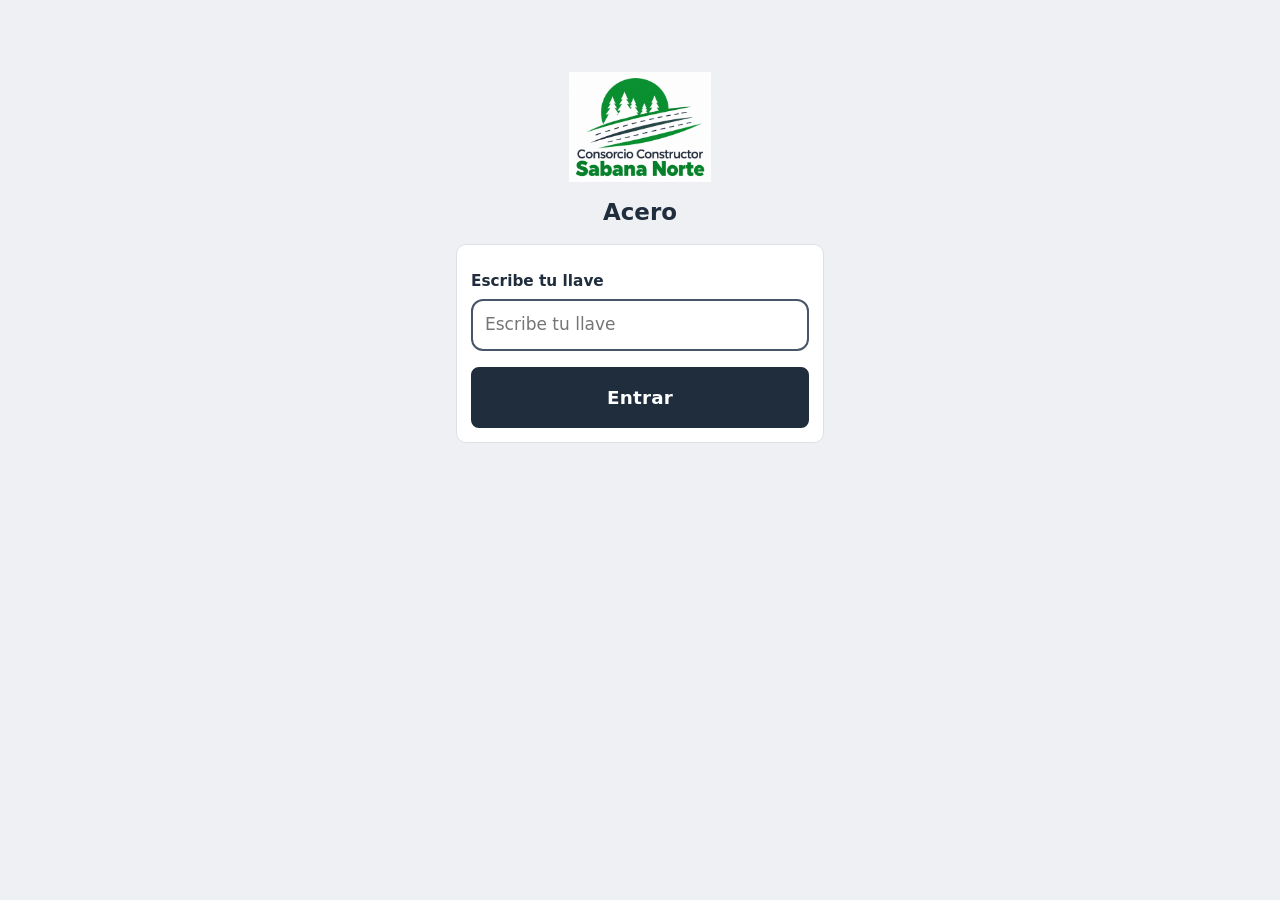
<file: acero-embed.html>
<!DOCTYPE html>
<html lang="es">
<head>
  <meta charset="utf-8">
  <meta name="viewport" content="width=device-width, initial-scale=1, viewport-fit=cover">
  <meta http-equiv="Content-Security-Policy" content="default-src 'self'; script-src 'self'; style-src 'self' 'unsafe-inline'; img-src 'self' data:; connect-src 'self' https://script.google.com https://script.googleusercontent.com; object-src 'none'; base-uri 'none'; form-action 'none'">
  <meta name="referrer" content="no-referrer">
  <meta name="theme-color" content="#222831">
  <meta name="apple-mobile-web-app-capable" content="yes">
  <meta name="mobile-web-app-capable" content="yes">
  <meta name="apple-mobile-web-app-title" content="Acero panel">
  <title>Acero</title>
    <link rel="icon" href="acero/icons/icon-192.png">
  <link rel="apple-touch-icon" href="acero/icons/icon-192.png">
  <link rel="stylesheet" href="acero/style.css">
</head>
<body style="background:transparent;padding-bottom:0">
  <div id="app"></div>
  <div id="toast" role="status" aria-live="polite"></div>
  <script src="acero/modo-embed.js?v=284"></script>
  <script src="acero/core.js?v=284"></script>
  <script src="acero/pdf.js?v=284"></script>
  <script src="acero/xlsx.js?v=284"></script>
  <script src="acero/config.js?v=284"></script>
  <script src="acero/api.js?v=284"></script>
  <script src="acero/reg.js?v=339"></script>
  <script src="acero/app.js?v=284"></script>
  </body>
</html>
</file>
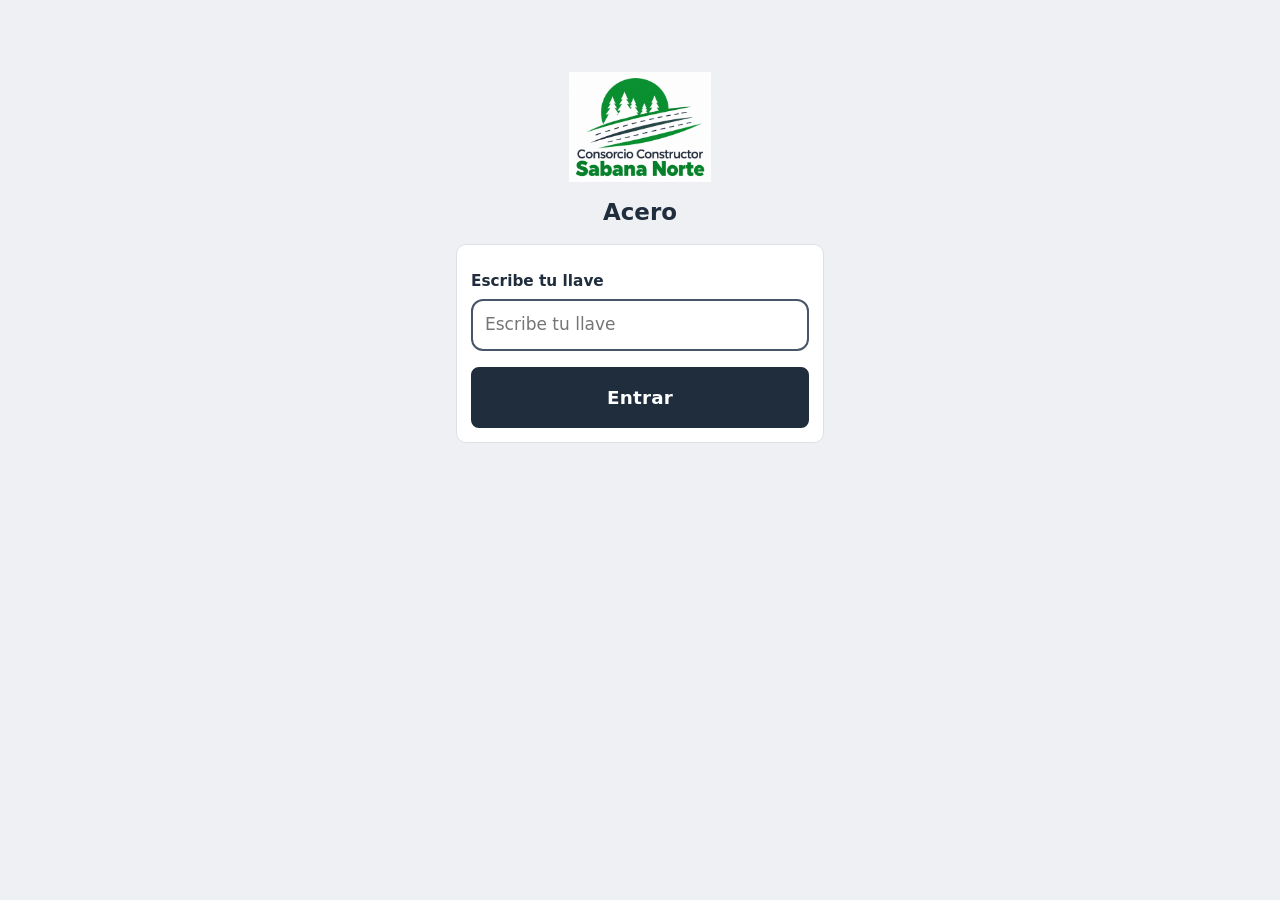
<file: acero-panel.html>
<!DOCTYPE html>
<html lang="es">
<head>
  <meta charset="utf-8">
  <meta name="viewport" content="width=device-width, initial-scale=1, viewport-fit=cover">
  <meta http-equiv="Content-Security-Policy" content="default-src 'self'; script-src 'self'; style-src 'self' 'unsafe-inline'; img-src 'self' data:; connect-src 'self' https://script.google.com https://script.googleusercontent.com; object-src 'none'; base-uri 'none'; form-action 'none'">
  <meta name="referrer" content="no-referrer">
  <meta name="theme-color" content="#0a7f2e">
  <meta name="apple-mobile-web-app-capable" content="yes">
  <meta name="mobile-web-app-capable" content="yes">
  <meta name="apple-mobile-web-app-title" content="Acero panel">
  <title>Acero · Panel</title>
  <link rel="manifest" href="manifest-acero-panel.json">
  <link rel="icon" href="acero/icons/icon-192.png">
  <link rel="apple-touch-icon" href="acero/icons/icon-192.png">
  <link rel="stylesheet" href="acero/style.css">
</head>
<body>
  <div id="app"></div>
  <div id="toast" role="status" aria-live="polite"></div>
  <script src="acero/modo-panel.js?v=284"></script>
  <script src="acero/core.js?v=284"></script>
  <script src="acero/pdf.js?v=284"></script>
  <script src="acero/xlsx.js?v=284"></script>
  <script src="acero/config.js?v=284"></script>
  <script src="acero/api.js?v=284"></script>
  <script src="acero/reg.js?v=339"></script>
  <script src="acero/app.js?v=284"></script>
  <script src="acero/sw-registro.js?v=284"></script>
</body>
</html>
</file>
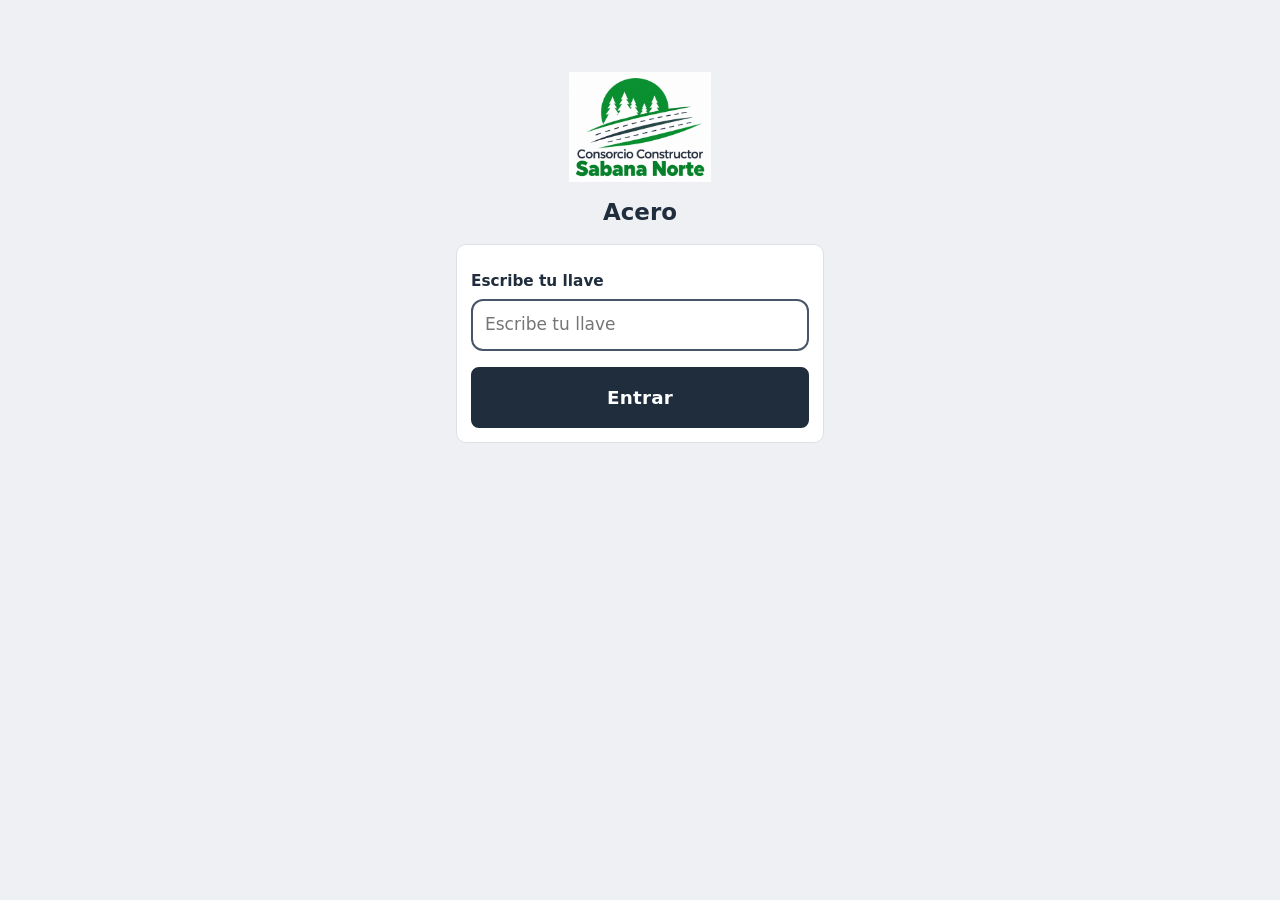
<file: acero.html>
<!DOCTYPE html>
<html lang="es">
<head>
  <meta charset="utf-8">
  <meta name="viewport" content="width=device-width, initial-scale=1, viewport-fit=cover">
  <meta http-equiv="Content-Security-Policy" content="default-src 'self'; script-src 'self'; style-src 'self' 'unsafe-inline'; img-src 'self' data:; connect-src 'self' https://script.google.com https://script.googleusercontent.com; object-src 'none'; base-uri 'none'; form-action 'none'">
  <meta name="referrer" content="no-referrer">
  <meta name="theme-color" content="#0a7f2e">
  <meta name="apple-mobile-web-app-capable" content="yes">
  <meta name="mobile-web-app-capable" content="yes">
  <meta name="apple-mobile-web-app-title" content="Acero">
  <title>Acero</title>
  <link rel="manifest" href="manifest-acero.json">
  <link rel="icon" href="acero/icons/icon-192.png">
  <link rel="apple-touch-icon" href="acero/icons/icon-192.png">
  <link rel="stylesheet" href="acero/style.css">
</head>
<body>
  <div id="app"></div>
  <div id="toast" role="status" aria-live="polite"></div>
  <script src="acero/modo-usuario.js?v=284"></script>
  <script src="acero/core.js?v=284"></script>
  <script src="acero/pdf.js?v=284"></script>
  <script src="acero/xlsx.js?v=284"></script>
  <script src="acero/config.js?v=284"></script>
  <script src="acero/api.js?v=284"></script>
  <script src="acero/reg.js?v=339"></script>
  <script src="acero/app.js?v=284"></script>
  <script src="acero/sw-registro.js?v=284"></script>
</body>
</html>
</file>
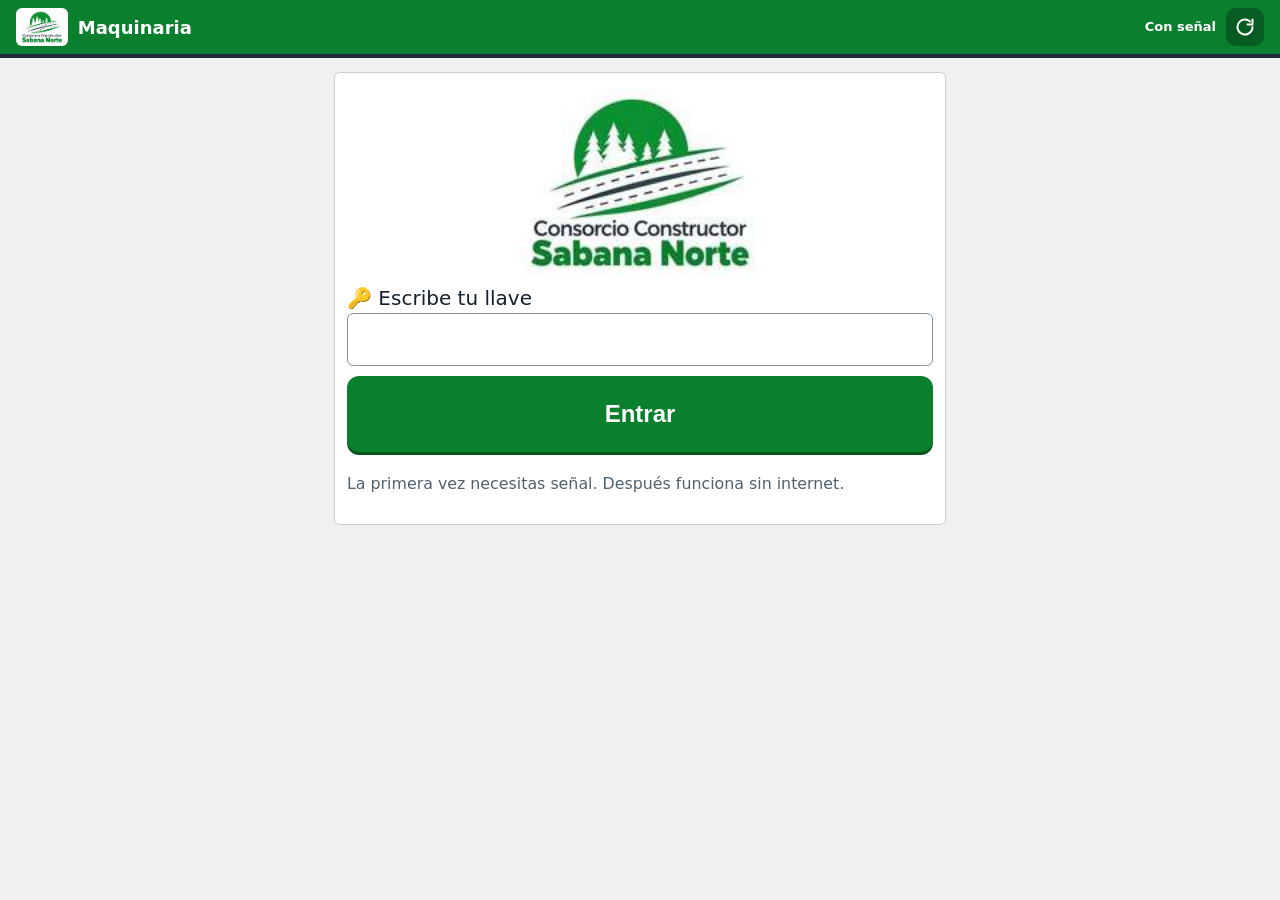
<file: maquinaria.html>
<!DOCTYPE html>
<html lang="es">
<head>
<meta charset="utf-8">
<meta name="viewport" content="width=device-width, initial-scale=1">
<meta http-equiv="Content-Security-Policy" content="default-src 'self'; script-src 'self' 'unsafe-inline'; style-src 'self' 'unsafe-inline'; img-src 'self' data: blob:; connect-src 'self' https://script.google.com https://script.googleusercontent.com; object-src 'none'; base-uri 'none'; form-action 'none'">
<meta name="referrer" content="no-referrer">
<meta name="theme-color" content="#0a7f2e">
<link rel="manifest" href="manifest-maquinaria.json">
<link rel="apple-touch-icon" href="icon-192.png">
<meta name="mobile-web-app-capable" content="yes">
<meta name="apple-mobile-web-app-capable" content="yes">
<meta name="apple-mobile-web-app-title" content="Maquinaria">
<link rel="icon" href="icon-192.png">
<title>Maquinaria</title>
<style>
:root{--ink:#14202b;--hv:#0a7f2e;--navy:#1f2d3d;--paper:#eef0f2;--line:#c9d0d6;--ok:#1f7a3d;--err:#b3261e;--mut:#51606d}
*{box-sizing:border-box}
body{margin:0;font-family:system-ui,-apple-system,"Segoe UI",Roboto,Arial,sans-serif;background:var(--paper);color:var(--ink);font-size:19px;padding-bottom:30px}
.ib{width:38px;height:38px;min-height:0;min-width:0;padding:0;margin:0;border-radius:10px;border:0;background:rgba(0,0,0,.28);color:#fff;display:inline-flex;align-items:center;justify-content:center;cursor:pointer;flex:none;box-shadow:none}.ib:active{background:rgba(0,0,0,.5)}.ib svg{width:20px;height:20px}.ib[hidden]{display:none}
header{background:var(--hv);color:#fff;padding:8px 16px;display:flex;justify-content:space-between;align-items:center;gap:10px;border-bottom:4px solid var(--navy)}
header .logo{height:38px;width:auto;background:#fff;border-radius:6px;padding:2px 4px}
header h1{font-size:18px;margin:0;flex:1}
input.lista{background:#fff url("data:image/svg+xml;utf8,<svg xmlns='http://www.w3.org/2000/svg' width='16' height='16'><path d='M3 5l5 6 5-6z' fill='%23555'/></svg>") no-repeat right 12px center;padding-right:36px;cursor:pointer}
#red{font-size:13px;font-weight:700;text-align:right;line-height:1.3}#red .pen{display:inline-block;margin-top:3px;background:#f59e0b;color:#1f2937;border-radius:10px;padding:2px 9px}
.marca{display:block;max-width:240px;width:70%;margin:4px auto 10px}
main{max-width:640px;margin:auto;padding:14px}
h2{font-size:20px;margin:6px 0 4px}
.guia{margin:0 0 12px;color:var(--mut);font-size:15px}
.card{background:#fff;border:1px solid var(--line);border-radius:6px;padding:12px;margin-bottom:12px}
.row{display:flex;gap:8px;margin-top:10px;flex-wrap:wrap;align-items:flex-end}
.row>*{flex:1;min-width:120px}
label{font-size:16px;color:var(--mut);display:block;margin-bottom:3px}
input,select{width:100%;padding:14px;font-size:20px;border:1px solid #8794a0;border-radius:6px;background:#fff;color:var(--ink)}
input:focus,select:focus,button:focus-visible{outline:3px solid var(--hv);outline-offset:1px}
button{padding:16px 16px;min-height:56px;font-size:19px;font-weight:700;border:0;border-radius:6px;background:var(--ink);color:#fff;width:100%}
button.sec{background:#fff;color:#12202b;border:2px solid #12202b}
button.link{background:none;color:var(--ink);text-decoration:underline;width:auto;padding:4px;font-weight:400;font-size:15px}
.chk{display:flex;align-items:center;gap:10px;font-size:18px;color:var(--ink);margin:0;font-weight:700}
.chk input{width:28px;height:28px}
.malcampo{border:3px solid #b00020!important;background:#fff0f0!important}.malmsg{color:#b00020;font-weight:700;margin-top:4px}
.aviso{padding:10px 12px;border-radius:6px;margin:0 0 12px;font-size:16px;border:1px solid var(--line);background:#fff}
.aviso.ok{border-color:var(--ok);color:var(--ok)}.aviso.err{border-color:var(--err);color:var(--err)}
.off{opacity:.5}
.chips{display:flex;flex-wrap:wrap;gap:8px;margin-top:6px}
.chip{width:auto;min-width:64px;padding:10px 12px;background:#fff;color:var(--ink);border:2px solid var(--ink);font-weight:600}
.chip.on{background:var(--ink);color:#fff}
.total{margin-top:10px;font-size:19px;font-weight:700}
.n{display:inline-block;background:var(--hv);color:#fff;border-radius:50%;width:30px;height:30px;line-height:30px;text-align:center;font-weight:800;margin-right:6px}
.fotos{display:grid;grid-template-columns:1fr 1fr;gap:10px}
.fotos img{width:100%;border-radius:4px;display:block}
.prob{display:flex;gap:8px;align-items:center;justify-content:space-between;margin:6px 0;color:var(--err);font-size:16px}
.prob button{width:auto;padding:8px 12px;font-size:15px}
small{color:var(--mut)}
#barra{position:fixed;left:0;right:0;bottom:0;background:#fff;border-top:1px solid var(--line);padding:10px 14px;display:flex;gap:10px}
#barra button{flex:1}
.err-c input,.err-c select{border:3px solid var(--err);background:#fdecea}
.err-c label{color:var(--err);font-weight:700}
.err-c .chip{border-color:var(--err)}
.card.err-c{border:3px solid var(--err);background:#fdecea}
.msgerr{color:var(--err);font-weight:700;display:block;margin-top:3px}
.req{color:var(--err)}
.li{display:flex;gap:8px;align-items:center;justify-content:space-between;border-top:1px solid var(--line);padding:10px 0;flex-wrap:wrap}
.li b{display:block}
.tag{font-size:12px;color:#fff;background:var(--mut);border-radius:4px;padding:2px 6px;margin-left:6px}
.tag.hoy{background:var(--ok)}.tag.pend{background:#b36b00}
.li button{width:auto;padding:10px 12px;font-size:15px}
button.verde{background:var(--hv)}
button.grande{background:var(--hv);font-size:24px;padding:22px 16px;min-height:76px;border-radius:12px;box-shadow:0 3px 0 #06551e}
button.rojo{background:#fff;color:var(--err);border:2px solid var(--err)}
h3{font-size:21px;margin:0 0 10px}
.paso{border-left:6px solid var(--hv)}
input.placa{font-size:32px;font-weight:800;text-align:center;letter-spacing:3px;text-transform:uppercase}
input.cant{font-size:28px;font-weight:800;text-align:center}
.resumen{background:#e8f5ec;border:2px solid var(--ok);border-radius:8px;padding:10px 12px;margin-top:8px;font-size:18px}
details.mas{background:#fff;border:1px solid var(--line);border-radius:6px;padding:12px;margin-bottom:12px}
details.mas summary{font-size:19px;font-weight:700;cursor:pointer;padding:6px 0}
.viaje{background:#fff;border:1px solid var(--line);border-left:6px solid var(--hv);border-radius:8px;padding:12px;margin-bottom:10px}
.viaje.falta{border-left-color:#b36b00}
.viaje .t{font-size:22px;font-weight:800}
.viaje .s{font-size:16px;color:var(--mut);margin:2px 0 8px}
.viaje .bs{display:flex;gap:8px;flex-wrap:wrap}
.viaje .bs>*{flex:1;min-width:110px}
.viaje .bs button{padding:12px 10px;font-size:17px;min-height:48px}
.hecho{font-size:64px;text-align:center;margin:0}
.gr{display:flex;flex-direction:column;gap:10px}
[hidden]{display:none!important}
#cargando{position:fixed;inset:0;z-index:9999;background:rgba(18,32,43,.55);display:flex;align-items:center;justify-content:center;padding:24px}
#cargando .caja{background:#fff;border-radius:12px;padding:22px 26px;text-align:center;max-width:320px;box-shadow:0 8px 30px rgba(0,0,0,.3)}
#cargando .caja b{display:block;font-size:19px;margin-top:12px;color:#12202b}
#cargando .caja small{display:block;color:#5b6b78;margin-top:4px;font-size:14px}
.rueda{width:46px;height:46px;margin:0 auto;border:5px solid #d6dde3;border-top-color:#12202b;border-radius:50%;animation:giro .8s linear infinite}
@keyframes giro{to{transform:rotate(360deg)}}
#bgpill{position:fixed;left:50%;bottom:14px;transform:translateX(-50%);z-index:9000;background:#12202b;color:#fff;border-radius:20px;padding:8px 16px;font-size:14px;display:flex;align-items:center;gap:8px;box-shadow:0 2px 10px rgba(0,0,0,.3)}
#bgpill .rueda{width:16px;height:16px;border-width:3px;margin:0;border-color:#ffffff55;border-top-color:#fff}
.bs{display:flex;gap:8px;flex-wrap:wrap}
.bs button{flex:1;min-width:130px}
.fotos>div{position:relative}
.fotos .x{position:absolute;top:4px;right:4px;width:auto;min-height:0;padding:4px 12px;font-size:18px;border-radius:20px}
.sub{color:var(--mut);font-size:15px;margin:-4px 0 10px}
#form label{font-size:18px;font-weight:700}#form input,#form select{font-size:20px;padding:14px}#form .card h3{font-size:22px}#form .grande{font-size:24px;padding:20px}
.dosbtn{display:grid;grid-template-columns:1.4fr 1fr;gap:8px}.dosbtn button{margin:0!important;padding:14px 4px!important;font-size:18px!important}
.viaje .fila1{flex-wrap:nowrap}.viaje .fila1>button{flex:1 1 0;min-width:0;margin:0}.viaje .fila1>.mas3{flex:0 0 60px;font-size:26px;font-weight:800;padding:0}

.pasoh{display:flex;align-items:center;gap:10px;margin:0 0 10px}
.pasoh .barra{flex:1;height:10px;background:#d6dde3;border-radius:6px;overflow:hidden}.pasoh .barra i{display:block;height:100%;background:var(--hv)}
.pasoh b{font-size:16px;color:var(--mut);white-space:nowrap}
.q{font-size:26px;font-weight:800;margin:6px 0 12px;line-height:1.2}
.ayuda{font-size:17px;color:var(--mut);margin:0 0 12px}
#barra{z-index:30}
#barra button{font-size:21px}
body{padding-bottom:110px}
input.gran{font-size:30px;font-weight:800;text-align:center;padding:16px}
.opc{display:flex;gap:8px}.opc button{flex:1;font-size:17px;padding:14px 6px}
.opc button.sec.on{background:var(--ink);color:#fff}
.act{border:2px solid var(--line);border-left:8px solid var(--hv);border-radius:8px;padding:10px;margin-bottom:10px;background:#fff}
.act.par{border-left-color:#b36b00}.act.fue{border-left-color:#7b3fa0}
.act .tt{font-size:19px;font-weight:800;margin:0 0 6px;word-break:break-word}
.act .hh{font-size:22px;font-weight:800;color:var(--hv);margin:4px 0}
.cont{position:sticky;top:0;z-index:20;background:#fff3cd;border:2px solid var(--ink);border-radius:8px;padding:6px 10px;margin-bottom:10px;font-size:17px;font-weight:700;line-height:1.3}
.cont.mal{background:#fdecea;border-color:var(--err);color:var(--err)}.cont.bien{background:#e8f5ec;border-color:var(--ok);color:var(--ok)}
.mini{display:flex;gap:8px;flex-wrap:wrap;margin:6px 0}.mini img{width:100px;height:100px;object-fit:cover;border-radius:6px;border:2px solid var(--line)}
.mini .f{position:relative}.mini .f button{position:absolute;top:2px;right:2px;width:auto;min-height:0;padding:2px 9px;font-size:16px;border-radius:14px}
#envio{position:fixed;inset:0;z-index:9998;background:rgba(18,32,43,.78);display:flex;align-items:center;justify-content:center;padding:22px}
#envio .caja{background:#fff;border-radius:14px;padding:24px;max-width:360px;width:100%;text-align:center}
#envio .caja b{font-size:22px;display:block;margin:6px 0}
#envio .pb{height:14px;background:#d6dde3;border-radius:8px;overflow:hidden;margin:14px 0 8px}#envio .pb i{display:block;height:100%;width:40%;background:var(--hv);border-radius:8px;animation:corre 1.2s ease-in-out infinite}
@keyframes corre{0%{margin-left:-40%}100%{margin-left:100%}}
.rep{background:#fff;border:1px solid var(--line);border-left:6px solid var(--hv);border-radius:8px;padding:12px;margin-bottom:10px}
.rep.falta{border-left-color:#b36b00}.rep.mal{border-left-color:var(--err)}
.rep .t{font-size:21px;font-weight:800}.rep .s{font-size:16px;color:var(--mut);margin:2px 0 8px}
.rep .bs button{padding:12px 8px;font-size:17px;min-height:48px}
.dias{display:grid;grid-template-columns:repeat(4,1fr);gap:6px}.dias button{display:flex;flex-direction:column;align-items:center;padding:10px 2px;min-height:0;gap:2px}.dias button b{font-size:18px}.dias button span{font-size:15px;font-weight:600}.dias button.sec.on{background:var(--ink);color:#fff;border-color:var(--ink)}.dias button.on span{color:#fff}
</style>
</head>
<body>
<header><img class="logo" src="logo_ccsn.png" alt="Consorcio Constructor Sabana Norte"><h1>Maquinaria</h1><span style="display:flex;align-items:center;gap:10px"><span id="red"></span><button type="button" id="recargar" class="ib" title="Recargar" aria-label="Recargar" onclick="location.reload()"><svg viewBox="0 0 24 24" fill="none" stroke="currentColor" stroke-width="2.4" stroke-linecap="round" stroke-linejoin="round"><path d="M21 12a9 9 0 1 1-3-6.7"/><path d="M21 3v6h-6"/></svg></button><button type="button" id="salirTop" class="ib" hidden title="Cerrar sesión" aria-label="Cerrar sesión" onclick="cerrarSesion()"><svg viewBox="0 0 24 24" fill="none" stroke="currentColor" stroke-width="2.4" stroke-linecap="round" stroke-linejoin="round"><path d="M12 2v10"/><path d="M18.4 6.6a9 9 0 1 1-12.8 0"/></svg></button></span></header>
<main>
  <div id="aviso" class="aviso" hidden></div>
  <div id="cargando" hidden role="alert" aria-live="assertive"><div class="caja"><div class="rueda"></div><b id="cargTxt">Cargando datos…</b><small>Espera un momento</small></div></div>
  <div id="bgpill" hidden role="status"><span class="rueda"></span><span>Actualizando datos…</span></div>
  <div id="envio" hidden role="alert" aria-live="assertive"><div class="caja"><div id="envIco" style="font-size:54px">📤</div><b id="envTit">Enviando el albarán…</b><div class="pb" id="envPb"><i></i></div><div id="envTxt" style="font-size:17px;color:#51606d">No cierres la aplicación hasta que termine.</div><div id="envBt" style="margin-top:14px;display:flex;flex-direction:column;gap:8px"></div></div></div>
  <section id="login" class="card" hidden>
    <img class="marca" src="logo.png" alt="Consorcio Constructor Sabana Norte">
    <label for="llave" style="font-size:20px;color:var(--ink)">🔑 Escribe tu llave</label>
    <input id="llave" type="text" autocapitalize="characters" autocomplete="off">
    <div class="row"><button id="btnIngresar" class="grande">Entrar</button></div>
    <p><small>La primera vez necesitas señal. Después funciona sin internet.</small></p>
  </section>
  <section id="inicio" hidden></section>
  <section id="form" hidden></section>
  <section id="visor" hidden></section>
</main>
<div id="barra" hidden></div>
<script>
function jpg1MB(cv, q) { var d = cv.toDataURL('image/jpeg', q); while (d.length > 1250000 && q > 0.35) { q -= 0.1; d = cv.toDataURL('image/jpeg', q); } if (d.length > 1250000) { var c2 = document.createElement('canvas'); c2.width = Math.round(cv.width * 0.7); c2.height = Math.round(cv.height * 0.7); c2.getContext('2d').drawImage(cv, 0, 0, c2.width, c2.height); return jpg1MB(c2, 0.6); } return d; } // toda foto queda < 1 MB
'use strict';
const API = 'https://script.google.com/macros/s/AKfycbz6LjPHWbh_vLcYhwSvYFp8tMN737nX-hJUPiX6vOvLb_3tEAyH9zeCC_4pqNSPRz9O1w/exec';
const $ = id => document.getElementById(id);
const hoy = () => new Date().toLocaleDateString('sv-SE');
const sumDias = (f, n) => { const d = new Date(f + 'T12:00:00'); d.setDate(d.getDate() + n); return d.toLocaleDateString('sv-SE'); };
const fmtF = f => { const p = String(f).split('-'); return p.length === 3 ? p[2] + '/' + p[1] + '/' + p[0] : f; };
const num = v => { const s = String(v === undefined || v === null ? '' : v).trim().replace(',', '.'); const x = Number(s); return (s === '' || !isFinite(x)) ? NaN : x; };
const r2 = x => Math.round(x * 100) / 100;
const nh = x => String(r2(x)).replace('.', ',');
function h(tag, props, ...kids) {
  const e = document.createElement(tag);
  for (const k in (props || {})) {
    const v = props[k];
    if (k === 'class') e.className = v;
    else if (k.slice(0, 2) === 'on') e[k] = v;
    else if (k === 'value') e.value = v;
    else if (v !== false && v !== null && v !== undefined) e.setAttribute(k, v);
  }
  kids.flat().forEach(c => { if (c === null || c === undefined || c === false) return; e.appendChild(typeof c === 'object' ? c : document.createTextNode(String(c))); });
  return e;
}
let tCarga = null;
function carga(t) { clearTimeout(tCarga); const c = $('cargando'); if (!c) return; if (t) { $('cargTxt').textContent = t.replace(/…$/, '') + '…'; c.hidden = false; tCarga = setTimeout(() => { c.hidden = true; }, 60000); } else c.hidden = true; }
let bgN = 0;
function actualizando(on) { bgN = Math.max(0, bgN + (on ? 1 : -1)); const b = $('bgpill'); if (b) b.hidden = bgN === 0; }
function aviso(t, c, quieto) {
  const a = $('aviso'); const espera = !!t && !c && /…$/.test(t);
  a.textContent = espera ? '' : (t || ''); a.className = 'aviso ' + (c || ''); a.hidden = !t || espera; carga(espera ? t : '');
  if (t && !quieto) window.scrollTo(0, 0);
}
function pantalla(id) { $('salirTop').hidden = id === 'login' || !user; ['login', 'inicio', 'form'].forEach(i => $(i).hidden = i !== id); if (id !== 'form') $('barra').hidden = true; window.scrollTo(0, 0); }

/* ---------- almacenamiento en el teléfono ---------- */
const kv = (() => {
  let dbp;
  const open = () => dbp || (dbp = new Promise((res, rej) => { const r = indexedDB.open('maquinaria', 1); r.onupgradeneeded = () => r.result.createObjectStore('kv'); r.onsuccess = () => res(r.result); r.onerror = () => rej(r.error); }));
  const tx = async (modo, fn) => { const db = await open(); return new Promise((res, rej) => { const t = db.transaction('kv', modo); const rq = fn(t.objectStore('kv')); t.oncomplete = () => res(rq && rq.result); t.onerror = () => rej(t.error); }); };
  const LS = 'mq_user';
  const lsGet = () => { try { return JSON.parse(localStorage.getItem(LS)); } catch (e) { return null; } };
  const lsSet = v => { try { if (v == null) localStorage.removeItem(LS); else localStorage.setItem(LS, JSON.stringify(v)); } catch (e) {} };
  try { if (navigator.storage && navigator.storage.persist) navigator.storage.persist(); } catch (e) {}
  return {
    get: async k => { let v; try { v = await tx('readonly', s => s.get(k)); } catch (e) { if (k !== 'user') throw e; } if (k === 'user' && !v) { v = lsGet(); if (v) { try { await tx('readwrite', s => s.put(v, k)); } catch (e) {} } } return v; },
    set: async (k, v) => { if (k === 'user') lsSet(v); return tx('readwrite', s => s.put(v, k)); },
    del: async k => { if (k === 'user') lsSet(null); return tx('readwrite', s => s.delete(k)); }
  };
})();
async function api(d, ms) {
  const ctrl = new AbortController(); const t = setTimeout(() => ctrl.abort(), ms || 60000);
  try { const r = await fetch(API, { method: 'POST', body: JSON.stringify(d), signal: ctrl.signal }); return await r.json(); } finally { clearTimeout(t); }
}

/* ---------- estado ---------- */
let user = null, DATOS = { maquinas: [], estructura: [], fija: '' }, REPS = [], COLA = [], sincronizando = false, GEN = 0;
const guardarReps = () => { GEN++; return kv.set('reps_' + user.llave, REPS); };
const guardarCola = () => kv.set('cola', COLA);
const asArr = x => Array.isArray(x) ? x : (x ? [x] : []);
const puedeEditar = r => r.fecha >= sumDias(hoy(), -3) || r.registrado === hoy();
const maqTxt = c => { const m = (DATOS.maquinas || []).find(x => String(x.cod) === String(c)); return m ? (m.vis || m.cod) + ' · ' + m.tipo : (c || ''); };
const ALF = 'ABCDEFGHJKLMNPQRSTUVWXYZ23456789';
function nuevoId() { const a = new Uint8Array(5); crypto.getRandomValues(a); let s = ''; a.forEach(b => s += ALF[b % 32]); const id = 'MQ-' + hoy().slice(2).replace(/-/g, '') + '-' + s; return REPS.some(r => r.id === id) ? nuevoId() : id; }
const normAlb = x => { let t = String(x || '').toUpperCase().replace(/[^A-Z0-9]/g, ''); if (/^\d+$/.test(t)) t = t.replace(/^0+(?=\d)/, ''); return t; };

/* ---------- ingreso ---------- */
async function cargarLocal() {
  const d = await kv.get('datos'); if (d) DATOS = d;
  REPS = (await kv.get('reps_' + user.llave)) || [];
  COLA = (await kv.get('cola')) || [];
}
try { if (navigator.onLine) fetch(API, { method: 'POST', body: JSON.stringify({ accion: 'ping' }) }).catch(() => {}); } catch (e) {}
async function ingresar() {
  const l = $('llave').value.trim();
  if (!l) { aviso('Escribe tu llave.', 'err'); return; }
  if (!navigator.onLine) { aviso('La primera vez necesitas señal.', 'err'); return; }
  aviso('Entrando…');
  try {
    const r = await api({ accion: 'validar', llave: l, app: 'maquinaria' }, 30000);
    if (!r.ok) { aviso(r.admin ? 'Las llaves de administrador no crean albaranes. Usa el dashboard.' : (r.mensaje || 'Llave no válida'), 'err'); return; }
    user = { llave: r.llave, nombre: r.nombre }; ULT_REF = 0;
    await kv.set('user', user); await cargarLocal();
    aviso(''); abrirInicio(); sincronizar();
  } catch (e) { aviso('No se pudo conectar. Intenta de nuevo.', 'err'); }
}
async function aplicarServidor(r) {
  DATOS = { maquinas: r.maquinas || DATOS.maquinas || [], estructura: r.estructura || DATOS.estructura || [], fija: r.fija || '' };
  await kv.set('datos', DATOS);
  const pend = new Set(COLA.filter(o => o.llave === user.llave).map(o => o.rid));
  const locales = REPS.filter(x => pend.has(x.id));
  REPS = (r.reportes || []).filter(x => !pend.has(x.id)).map(x => Object.assign(x, { llave: user.llave, nuevo: false })).concat(locales);
  await guardarReps();
}
let ULT_REF = 0;
async function refrescar(forzar) {
  if (!user || !navigator.onLine || sincronizando || COLA.some(o => !o.error)) return;
  if (!forzar && Date.now() - ULT_REF < 45000) return;
  const g = GEN;
  try {
    actualizando(true);
    const r = await api({ accion: 'mq_ingresar', llave: user.llave }, 25000).finally(() => actualizando(false));
    if (g !== GEN || sincronizando || COLA.some(o => !o.error)) return;
    if (r.ok) { ULT_REF = Date.now(); await aplicarServidor(r); if (!$('inicio').hidden) pintarInicio(); }
    else if (/no v[aá]lida/i.test(r.mensaje || '')) await cerrarSesion(r.mensaje);
  } catch (e) {}
}
async function cerrarSesion(msg) {
  if (!msg && COLA.length && !confirm('Hay ' + COLA.length + ' albarán(es) sin enviar. Se enviarán cuando haya señal. ¿Cerrar sesión?')) return;
  await kv.del('user'); user = null; REPS = [];
  $('llave').value = ''; pantalla('login'); aviso(msg || '', msg ? 'err' : '');
}

/* ---------- inicio ---------- */
function abrirInicio() { aviso(''); F = null; pintarInicio(); pantalla('inicio'); refrescar(); }
function estadoRep(r) {
  const op = COLA.find(o => o.rid === r.id && o.error);
  if (op) return { t: 'mal', txt: '⚠ La oficina no lo aceptó: ' + op.error, op: op };
  if (COLA.some(o => o.rid === r.id && !o.error)) return { t: 'falta', txt: '⏳ Sin enviar todavía' };
  return { t: 'ok', txt: '✔ Ya llegó a la oficina' };
}
function pintarInicio() {
  const B = $('inicio'); B.textContent = '';
  B.appendChild(h('div', { style: 'margin:0 0 12px' }, h('div', { style: 'font-size:24px;font-weight:800' }, '👋 Hola, ' + user.nombre), h('small', {}, fmtF(hoy()) + ' · ' + (DATOS.fija ? '🚜 Tu máquina: ' + maqTxt(DATOS.fija) : '⚠ Sin máquina asignada'))));
  const gr = h('div', { class: 'gr', style: 'margin-bottom:14px' }, h('button', { class: 'grande', onclick: () => abrirForm(null) }, '➕ NUEVO ALBARÁN'));
  B.appendChild(gr);
  kv.get('borrador_' + user.llave).then(b => { if (b && b.F && $('inicio') && !$('inicio').hidden) gr.appendChild(h('div', { class: 'card', style: 'border:3px solid #b36b00;margin:0' }, h('b', {}, '📝 Dejaste un albarán a medias'), h('div', { class: 'bs', style: 'margin-top:8px' }, h('button', { class: 'verde', onclick: () => abrirForm(null, b) }, '▶ Continuar'), h('button', { class: 'rojo', onclick: async () => { if (confirm('¿Borrar el albarán que dejaste a medias?')) { await kv.del('borrador_' + user.llave); pintarInicio(); } } }, '🗑 Borrar')))); });
  const pend = COLA.filter(o => !o.error && o.llave === user.llave).length;
  if (pend) B.appendChild(h('div', { class: 'aviso err', style: 'font-weight:700' }, '⏳ ' + pend + ' albarán(es) sin enviar. Se envían solos cuando hay señal.', h('div', { style: 'margin-top:8px' }, h('button', { onclick: () => sincronizar(true) }, '🔄 Enviar ahora'))));
  const dias = {}; REPS.forEach(r => (dias[r.fecha] = dias[r.fecha] || []).push(r));
  const ks = Object.keys(dias).sort().reverse();
  if (!ks.length) B.appendChild(h('div', { class: 'card' }, 'Aún no hay albaranes. Toca el botón verde para empezar.'));
  ks.forEach(f => {
    B.appendChild(h('h3', { style: 'margin:14px 0 6px' }, (f === hoy() ? 'Hoy · ' : '') + fmtF(f)));
    dias[f].sort((a, b) => String(b.registrado).localeCompare(String(a.registrado))).forEach(r => B.appendChild(filaRep(r)));
  });
}
function filaRep(r) {
  const e = estadoRep(r), bs = h('div', { class: 'bs' });
  if (e.t === 'falta' && navigator.onLine) bs.appendChild(h('button', { onclick: () => sincronizar(true) }, '🔄 Enviar'));
  bs.appendChild(h('button', { class: 'sec', onclick: () => verFotos(r) }, '📷 Ver fotos'));
  if (puedeEditar(r)) bs.appendChild(h('button', { class: 'sec', onclick: () => abrirForm(r) }, '✏️ Corregir'));
  if (r.fecha === hoy() || r.registrado === hoy()) bs.appendChild(h('button', { class: 'rojo', onclick: () => borrar(r) }, '🗑 Borrar'));
  if (e.op) bs.appendChild(h('button', { class: 'link', onclick: () => descartar(e.op, r) }, 'Descartar cambio'));
  return h('div', { class: 'rep ' + e.t },
    h('div', { class: 't' }, '🧾 N° ' + r.albaran + ' · ' + maqTxt(r.maquina)),
    h('div', { class: 's' }, (r.turno === 'NOCHE' ? '🌙 Turno noche' : '☀ Turno día')),
    h('div', { class: 's' }, 'Horómetro ' + nh(r.h_ini) + ' → ' + nh(r.h_fin) + ' · ' + nh(r.h_trab !== undefined ? r.h_trab : 0) + ' h trabajadas' + (r.h_parada ? ' · ' + nh(r.h_parada) + ' h no productivas' : '')),
    h('div', { style: 'margin-bottom:8px;font-weight:700;color:' + (e.t === 'ok' ? 'var(--ok)' : e.t === 'mal' ? 'var(--err)' : '#b36b00') }, e.txt),
    r.fecha !== (r.registrado || r.fecha) && r.registrado ? h('div', { class: 's', style: 'color:#b36b00' }, '⚠ Creado el ' + fmtF(r.registrado) + ' para el día ' + fmtF(r.fecha)) : null,
    bs);
}
async function descartar(op, r) { COLA = COLA.filter(o => o !== op); await guardarCola(); if (r.nuevo) { REPS = REPS.filter(x => x.id !== r.id); await guardarReps(); } refrescar(true); pintarInicio(); }
async function borrar(r) {
  if (!confirm('¿Borrar este albarán (N° ' + r.albaran + ')? No se puede deshacer.')) return;
  COLA = COLA.filter(o => o.rid !== r.id);
  if (!r.nuevo) COLA.push({ id: Date.now() + Math.random(), t: 'e', llave: user.llave, rid: r.id });
  REPS = REPS.filter(x => x.id !== r.id);
  for (const c of ['ini', 'fin', 'parte']) await kv.del('f_' + r.id + '_' + c);
  await guardarReps(); await guardarCola(); pintarInicio(); sincronizar();
}

/* ---------- fotos ---------- */
function comprimir(file, max, cal) {
  return new Promise((res, rej) => {
    const url = URL.createObjectURL(file), img = new Image();
    img.onload = () => {
      const k = Math.min(1, (max || 1280) / Math.max(img.naturalWidth, img.naturalHeight));
      const w = Math.round(img.naturalWidth * k), hh = Math.round(img.naturalHeight * k);
      const cv = document.createElement('canvas'); cv.width = w; cv.height = hh; cv.getContext('2d').drawImage(img, 0, 0, w, hh);
      URL.revokeObjectURL(url); res(jpg1MB(cv, cal || 0.65));
    };
    img.onerror = () => { URL.revokeObjectURL(url); rej(new Error('foto')); };
    img.src = url;
  });
}
function confirmarFoto(data) {
  return new Promise(res => {
    const ov = h('div', { style: 'position:fixed;inset:0;background:rgba(0,0,0,.9);z-index:9990;display:flex;flex-direction:column;align-items:center;justify-content:center;gap:12px;padding:12px' },
      h('img', { src: data, style: 'max-width:96vw;max-height:62vh;border-radius:8px' }),
      h('button', { class: 'verde grande', style: 'width:min(92vw,420px)', onclick: () => { ov.remove(); res('ok'); } }, '✔ USAR ESTA FOTO'),
      h('button', { class: 'sec', style: 'width:min(92vw,420px)', onclick: () => { ov.remove(); res('retry'); } }, '🔄 Tomar otra'),
      h('button', { class: 'rojo', style: 'width:min(92vw,420px)', onclick: () => { ov.remove(); res('no'); } }, '✕ Descartar'));
    document.body.appendChild(ov);
  });
}
function selectorFotos(o) {
  const mk = (texto, cam) => {
    const inp = h('input', { type: 'file', accept: 'image/*', hidden: true });
    if (cam) inp.setAttribute('capture', 'environment'); else inp.multiple = !!o.varias;
    inp.onchange = async () => {
      const fs = Array.from(inp.files || []); inp.value = ''; if (!fs.length) return;
      aviso('Preparando la foto…', '', true);
      const out = []; for (const f of fs.slice(0, o.varias ? 4 : 1)) { try { out.push(await comprimir(f, o.max, o.cal)); } catch (e) {} }
      aviso(out.length < Math.min(fs.length, o.varias ? 4 : 1) ? 'No se pudo leer la foto.' : '', out.length ? '' : 'err', true);
      if (!out.length) return;
      if (cam) { const r = await confirmarFoto(out[0]); if (r === 'retry') { inp.click(); return; } if (r !== 'ok') return; }
      o.alAgregar(out);
    };
    return h('span', { style: 'display:contents' }, inp, h('button', { class: cam ? 'verde' : 'sec', type: 'button', onclick: () => inp.click() }, texto));
  };
  const fr = document.createDocumentFragment(); fr.appendChild(mk('📷 Tomar foto', true)); fr.appendChild(mk('🖼 Elegir de la galería', false)); return fr;
}
// visor de fotos del reporte (se abre encima de la pantalla)
async function verFotos(r) {
  const V = $('visor'); V.textContent = '';
  V.style.cssText = 'position:fixed;inset:0;z-index:50;background:rgba(18,32,43,.96);overflow:auto;padding:12px;-webkit-overflow-scrolling:touch';
  const cerrar = () => { V.hidden = true; V.textContent = ''; document.body.style.overflow = ''; };
  const cuerpo = h('div', {}, h('p', { style: 'color:#fff;font-size:18px;text-align:center;margin-top:30px' }, 'Abriendo…'));
  V.appendChild(h('div', { style: 'max-width:640px;margin:0 auto' }, h('div', { style: 'display:flex;align-items:center;justify-content:space-between;gap:10px;position:sticky;top:0;background:#12202b;padding:8px 0;color:#fff;font-weight:700' }, h('span', {}, '📷 N° ' + r.albaran + ' · ' + maqTxt(r.maquina)), h('button', { class: 'verde', style: 'width:auto;padding:8px 18px', onclick: cerrar }, '✕ Cerrar')), cuerpo));
  V.hidden = false; V.scrollTop = 0; document.body.style.overflow = 'hidden';
  const sec = [['ini', '⏱ Horómetro de inicio'], ['fin', '⏱ Horómetro final'], ['parte', '🧾 Albarán (el papel)']];
  cuerpo.textContent = '';
  for (const [c, t] of sec) {
    cuerpo.appendChild(h('p', { style: 'color:#fff;font-weight:800;font-size:18px;margin:14px 0 4px' }, t));
    const caja = h('div', {}, h('p', { style: 'color:#cfd8dc' }, 'Abriendo…')); cuerpo.appendChild(caja);
    let datas = asArr(await kv.get('f_' + r.id + '_' + c));
    if (!datas.length) {
      if (!navigator.onLine) { caja.textContent = 'Para ver esta foto necesitas señal.'; continue; }
      try { const x = await api({ accion: 'mq_foto', llave: user.llave, id: r.id, cual: c }); datas = x.ok ? (x.datas || []) : []; if (!x.ok) { caja.textContent = x.mensaje || 'No hay foto.'; continue; } } catch (e) { caja.textContent = 'No se pudo abrir.'; continue; }
    }
    caja.textContent = ''; datas.forEach(d => caja.appendChild(h('img', { src: d, style: 'width:100%;margin-top:6px;border-radius:6px;background:#fff' })));
  }
}

/* ---------- formulario por pasos ---------- */
let F = null, PASO = 1;
const PASOS = 6;
function filaVacia(k) { return { k: k || 'P', cc: '', a: '', g: '', h: '', d: '', t: '', n: '' }; }
function abrirForm(rep, borrador) {
  aviso('');
  if (borrador && borrador.F) { F = borrador.F; PASO = Math.min(borrador.paso || 1, PASOS); }
  else if (rep) {
    F = { id: rep.id, nuevo: !!rep.nuevo, editar: true, fecha: rep.fecha, maquina: rep.maquina, turno: rep.turno === 'NOCHE' ? 'NOCHE' : 'DIA', albaran: rep.albaran, h_ini: rep.h_ini === '' ? '' : String(rep.h_ini), h_fin: rep.h_fin === '' ? '' : String(rep.h_fin), modo: rep.modo === 'TOTAL' ? 'TOTAL' : 'HORARIO', det: (rep.det || []).map(x => ({ k: x.k || (x.parada ? 'X' : x.fuera ? 'F' : 'P'), cc: x.cc || '', a: x.a || '', g: x.g || '', h: String(x.h || ''), d: x.d || '', t: x.t || '', n: x.n || '' })), obs: rep.obs || '', fotos: { ini: [], fin: [], parte: [] }, tiene: { ini: rep.n_ini || 0, fin: rep.n_fin || 0, parte: rep.n_parte || 0 }, creado: rep.creado_ms || 0 };
    PASO = 1;
  } else { F = { id: nuevoId(), nuevo: true, editar: false, fecha: hoy(), maquina: DATOS.fija || '', turno: '', albaran: '', h_ini: '', h_fin: '', modo: 'HORARIO', det: [filaVacia()], obs: '', fotos: { ini: [], fin: [], parte: [] }, tiene: { ini: 0, fin: 0, parte: 0 }, creado: Date.now() }; PASO = 1; }
  // fotos ya guardadas en el teléfono (reportes sin enviar que se vuelven a abrir)
  if (rep) { ['ini', 'fin', 'parte'].forEach(async c => { const d = asArr(await kv.get('f_' + rep.id + '_' + c)); if (d.length && F && F.id === rep.id) { F.fotos[c] = d; if (!$('form').hidden) pasoN(PASO, true); } }); }
  pantalla('form'); pasoN(PASO, true);
}
let tBor = null;
function guardarBorrador() { clearTimeout(tBor); tBor = setTimeout(() => { if (F && user) kv.set('borrador_' + user.llave, { F: F, paso: PASO }).catch(() => {}); }, 400); }
function filasTrab() { return F.det.filter(x => x.k !== 'X'); }
function horaFila(x) {
  if (F.modo === 'HORARIO') { const m = s => { const p = /^(\d{1,2}):(\d{2})$/.exec(String(s || '')); return p ? Number(p[1]) * 60 + Number(p[2]) : NaN; }, a = m(x.d), b = m(x.t); if (isNaN(a) || isNaN(b) || a === b) return NaN; return r2(((b > a ? b : b + 1440) - a) / 60); }
  return num(x.h);
}
function totales() {
  const hi = num(F.h_ini), hf = num(F.h_fin), hh = (!isNaN(hi) && !isNaN(hf) && hf >= hi) ? r2(hf - hi) : NaN;
  let trab = 0, par = 0; F.det.forEach(x => { const v = horaFila(x); if (!isNaN(v) && v > 0) { if (x.k === 'X') par += v; else trab += v; } });
  return { hh: hh, trab: r2(trab), par: r2(par), falta: isNaN(hh) ? NaN : r2(hh - trab) };
}
function cabeza(n, titulo) {
  return h('div', {}, h('div', { class: 'pasoh' }, h('b', {}, 'Paso ' + n + ' de ' + PASOS), h('div', { class: 'barra' }, h('i', { style: 'width:' + Math.round(n / PASOS * 100) + '%' }))), h('div', { class: 'q' }, titulo));
}
function barraPasos(n, alSiguiente, textoSig) {
  const B = $('barra'); B.textContent = '';
  B.appendChild(n > 1 ? h('button', { class: 'sec', onclick: () => { PASO = n - 1; pasoN(PASO); } }, '← Atrás') : h('button', { class: 'sec', onclick: salirForm }, '✕ Salir'));
  B.appendChild(h('button', { class: 'grande', style: 'font-size:22px;padding:14px;min-height:60px;box-shadow:none', onclick: alSiguiente }, textoSig || 'Siguiente →'));
  B.hidden = false;
}
async function salirForm() {
  if (F && ((F.maquina && F.maquina !== DATOS.fija) || F.turno || F.albaran || F.h_ini || F.fotos.ini.length || F.fotos.parte.length) && !confirm('¿Salir? Lo que llevas se guarda para que continúes después.')) return;
  await kv.set('borrador_' + user.llave, F && !F.editar ? { F: F, paso: PASO } : null).catch(() => {}); if (F && F.editar) await kv.del('borrador_' + user.llave).catch(() => {});
  abrirInicio();
}
function malMsg(t) { const m = h('div', { class: 'msgerr', style: 'font-size:19px;margin:10px 0' }, '⚠ ' + t); return m; }
function listaMaquinas() { return (DATOS.maquinas || []).map(m => ({ t: (m.vis || m.cod) + ' · ' + m.tipo, sub: m.empresa, cod: m.cod })); }
function abrirLista(titulo, grupos, alElegir, libreTxt) {
  const ov = h('div', { style: 'position:fixed;inset:0;background:rgba(0,0,0,.55);z-index:9980;display:flex;align-items:flex-end;justify-content:center' });
  const hoja = h('div', { style: 'background:#fff;width:min(100%,560px);max-height:88vh;border-radius:14px 14px 0 0;display:flex;flex-direction:column;padding:12px' });
  const q = h('input', { type: 'search', placeholder: '🔍 Buscar…', autocomplete: 'off', style: 'font-size:18px;margin:8px 0' });
  const lista = h('div', { style: 'overflow:auto;flex:1;display:flex;flex-direction:column;gap:6px' });
  const cerrar = () => ov.remove();
  const pintar = () => {
    lista.textContent = ''; const t = q.value.trim().toUpperCase();
    grupos.forEach(g => {
      const ops = g.ops.filter(o => !t || (o.t + ' ' + (o.sub || '')).toUpperCase().indexOf(t) >= 0); if (!ops.length) return;
      if (g.titulo) lista.appendChild(h('div', { style: 'font-weight:800;color:#51606d;margin:8px 0 2px;font-size:16px' }, g.titulo));
      ops.forEach(o => lista.appendChild(h('button', { type: 'button', class: 'sec', style: 'text-align:left;font-size:19px;padding:14px', onclick: () => { cerrar(); alElegir(o); } }, o.t, o.sub ? h('div', { style: 'font-size:14px;font-weight:400;color:#51606d' }, o.sub) : null)));
    });
    if (libreTxt) lista.appendChild(h('button', { type: 'button', style: 'background:#7b3fa0;font-size:18px;padding:14px;margin-top:8px', onclick: () => { cerrar(); alElegir({ libre: true, t: q.value.trim() }); } }, '✏️ ' + libreTxt + (q.value.trim() ? ': «' + q.value.trim() + '»' : '')));
  };
  q.oninput = pintar; pintar();
  hoja.appendChild(h('div', { style: 'display:flex;justify-content:space-between;align-items:center' }, h('b', { style: 'font-size:20px' }, titulo), h('button', { type: 'button', class: 'sec', style: 'padding:8px 18px;width:auto;flex:none;min-height:0', onclick: cerrar }, '✕')));
  hoja.appendChild(q); hoja.appendChild(lista); ov.appendChild(hoja); ov.addEventListener('click', e => { if (e.target === ov) cerrar(); });
  document.body.appendChild(ov);
}
function bloqueFoto(cual, max, cal) {
  const w = h('div', {}), n = F.fotos[cual].length;
  if (n) { const m = h('div', { class: 'mini' }); F.fotos[cual].forEach((d, i) => m.appendChild(h('div', { class: 'f' }, h('img', { src: d }), h('button', { class: 'rojo', onclick: () => { F.fotos[cual].splice(i, 1); guardarBorrador(); pasoN(PASO); } }, '✕')))); w.appendChild(m); }
  else if (F.tiene[cual]) w.appendChild(h('div', { class: 'resumen' }, '✔ Ya hay una foto guardada en la oficina. Si quieres cambiarla, toma otra.'));
  const bs = h('div', { class: 'gr', style: 'margin-top:8px' });
  bs.appendChild(selectorFotos({ max: max, cal: cal, varias: cual === 'parte', alAgregar: arr => { F.fotos[cual] = cual === 'parte' ? F.fotos[cual].concat(arr).slice(0, 4) : arr.slice(0, 1); guardarBorrador(); pasoN(PASO); } }));
  w.appendChild(bs); return w;
}
function pasoN(n, arriba) {
  PASO = n; guardarBorrador();
  const C = $('form'); const y = window.scrollY; C.textContent = '';
  const err = t => { C.appendChild(malMsg(t)); window.scrollTo(0, document.body.scrollHeight); };
  if (n === 1) {
    if (DATOS.fija && !F.maquina) F.maquina = DATOS.fija;
    const otra = () => abrirLista('¿En qué máquina trabajaste?', [{ ops: listaMaquinas() }], o => { F.maquina = o.cod; guardarBorrador(); pasoN(1); });
    C.appendChild(cabeza(1, 'Fecha y turno del albarán'));
    if (DATOS.fija) {
      const mia = String(F.maquina) === String(DATOS.fija);
      C.appendChild(h('div', { class: 'card', style: 'margin:0 0 6px;font-size:21px;font-weight:800;border-left:6px solid ' + (mia ? '#0a7a32' : '#b36b00') }, '🚜 ' + maqTxt(F.maquina), !mia ? h('div', { style: 'font-size:15px;color:#8a4b00;margin-top:4px' }, '⚠ No es tu máquina asignada (' + maqTxt(DATOS.fija) + '). La oficina lo revisará.') : null));
      C.appendChild(h('div', {}, mia ? h('button', { class: 'link', onclick: otra }, 'Hoy estoy en otra máquina') : h('button', { class: 'link', onclick: () => { F.maquina = DATOS.fija; guardarBorrador(); pasoN(1); } }, '↩ Volver a mi máquina asignada')));
    } else {
      C.appendChild(h('div', { class: 'aviso err', style: 'font-weight:700' }, '⚠ No tienes máquina asignada. Pide a la oficina que te asigne una. Mientras tanto, elige en cuál trabajaste.'));
      C.appendChild(h('button', { class: 'sec', style: 'font-size:21px;padding:16px;text-align:left', onclick: otra }, F.maquina ? '🚜 ' + maqTxt(F.maquina) : 'Toca aquí para elegir la máquina'));
    }
    C.appendChild(h('p', { class: 'ayuda', style: 'margin-top:12px' }, '¿De qué día es el albarán?'));
    const DS = ['domingo', 'lunes', 'martes', 'miércoles', 'jueves', 'viernes', 'sábado'];
    C.appendChild(h('div', { class: 'dias' }, [0, 1, 2, 3].map(k => { const f = sumDias(hoy(), -k), d = new Date(f + 'T12:00:00'), t = k === 0 ? 'Hoy' : k === 1 ? 'Ayer' : DS[d.getDay()].replace(/^./, c => c.toUpperCase());
      return h('button', { class: 'sec' + (F.fecha === f ? ' on' : ''), onclick: () => { F.fecha = f; pasoN(1); } }, h('b', {}, t), h('span', {}, f.slice(8) + '/' + f.slice(5, 7))); })));
    C.appendChild(h('p', { class: 'ayuda', style: 'margin-top:12px' }, 'Turno:'));
    C.appendChild(h('div', { class: 'opc' }, h('button', { class: 'sec' + (F.turno === 'DIA' ? ' on' : ''), style: 'font-size:22px;padding:16px', onclick: () => { F.turno = 'DIA'; pasoN(1); } }, '☀ Día'), h('button', { class: 'sec' + (F.turno === 'NOCHE' ? ' on' : ''), style: 'font-size:22px;padding:16px', onclick: () => { F.turno = 'NOCHE'; pasoN(1); } }, '🌙 Noche')));
    barraPasos(1, () => { if (!String(F.maquina).trim()) { pasoN(1); err('Elige la máquina.'); return; } if (!F.turno) { pasoN(1); err('Elige el turno: día o noche.'); return; } pasoN(2); });
  } else if (n === 2) {
    C.appendChild(cabeza(2, '¿Cuál es el número del albarán?'));
    C.appendChild(h('p', { class: 'ayuda' }, 'Es el número en rojo que está arriba a la derecha del papel. No se puede repetir.'));
    const i = h('input', { class: 'gran', inputmode: 'numeric', autocomplete: 'off', value: F.albaran, placeholder: 'Ej: 9503' }); i.oninput = () => { F.albaran = i.value.trim(); guardarBorrador(); }; C.appendChild(i);
    C.appendChild(h('p', { class: 'ayuda', style: 'margin-top:14px' }, '📷 Foto del albarán (obligatoria): todo el papel, que se lean el número y lo escrito. Si tiene varias hojas, agrega más fotos.'));
    C.appendChild(bloqueFoto('parte', 1280, 0.62));
    barraPasos(2, () => {
      if (!F.albaran) { pasoN(2); err('Escribe el número del albarán.'); return; }
      if (!F.fotos.parte.length && !F.tiene.parte) { pasoN(2); err('Falta la foto del albarán. Es obligatoria.'); return; }
      const rep = REPS.find(x => x.id !== F.id && normAlb(x.albaran) === normAlb(F.albaran) && String(x.maquina) === String(F.maquina));
      if (rep) { pasoN(2); err('Esta máquina ya registró el albarán ' + rep.albaran + ' (' + fmtF(rep.fecha) + '). Revisa el número del papel.'); return; }
      pasoN(3);
    });
  } else if (n === 3 || n === 4) {
    const ini = n === 3, k = ini ? 'ini' : 'fin';
    C.appendChild(cabeza(n, ini ? 'Horómetro (o kilómetros) al INICIO' : 'Horómetro (o kilómetros) al FINAL'));
    C.appendChild(h('p', { class: 'ayuda' }, '1. Toma la foto del horómetro (el reloj de la máquina). 2. Escribe el número que se ve.'));
    C.appendChild(bloqueFoto(k, 800, 0.6));
    C.appendChild(h('label', { style: 'margin-top:14px', for: 'hor' }, 'Número que marca (horómetro o kilometraje)'));
    const i = h('input', { id: 'hor', class: 'gran', inputmode: 'decimal', autocomplete: 'off', value: ini ? F.h_ini : F.h_fin, placeholder: 'Ej: 2376,5' }); i.oninput = () => { if (ini) F.h_ini = i.value.trim(); else F.h_fin = i.value.trim(); guardarBorrador(); }; C.appendChild(i);
    if (!ini) { const t = totales(); if (!isNaN(t.hh)) C.appendChild(h('div', { class: 'resumen' }, '⏱ La máquina trabajó ' + nh(t.hh) + ' horas según el horómetro.')); }
    barraPasos(n, () => {
      const v = num(ini ? F.h_ini : F.h_fin);
      if (isNaN(v) || v < 0) { pasoN(n); err('Escribe el número del horómetro.'); return; }
      if (!ini) { const a = num(F.h_ini); if (v < a) { pasoN(n); err('El horómetro final no puede ser menor que el inicial (' + nh(a) + ').'); return; } if (v - a > 24) { pasoN(n); err('Entre el inicio y el final hay más de 24 horas. Revisa los números.'); return; } }
      if (!F.fotos[k].length && !F.tiene[k]) { pasoN(n); err('Falta la foto del horómetro.'); return; }
      pasoN(n + 1);
    });
  } else if (n === 5) {
    C.appendChild(cabeza(5, '¿Qué hizo la máquina?'));
    const t = totales(), cont = h('div', { class: 'cont' });
    const pintaCont = () => { const t2 = totales(); cont.className = 'cont ' + (t2.falta < -0.001 ? 'mal' : (Math.abs(t2.falta) < 0.001 ? 'bien' : '')); cont.textContent = ''; cont.appendChild(h('div', {}, '⏱ ' + nh(t2.hh) + ' h del horómetro · puesto: ' + nh(t2.trab) + ' h')); cont.appendChild(h('div', {}, t2.falta < -0.001 ? '⚠ te pasaste ' + nh(-t2.falta) + ' h' : t2.falta > 0.001 ? 'Te faltan ' + nh(t2.falta) + ' h por repartir' : '✔ Horas completas')); if (t2.par) cont.appendChild(h('div', { style: 'font-size:16px;font-weight:600' }, 'Paradas (no cuentan en el horómetro): ' + nh(t2.par) + ' h')); };
    pintaCont(); C.appendChild(cont);
    C.appendChild(h('p', { class: 'ayuda' }, 'Reparte las horas entre los trabajos (centros de costo). Las horas que NO trabajó (varada, reparación, sin combustible, lluvia…) agrégalas como horas no productivas.'));
    C.appendChild(h('div', { class: 'opc', style: 'margin-bottom:12px' },
      h('button', { class: 'sec' + (F.modo === 'HORARIO' ? ' on' : ''), onclick: () => cambiarModo('HORARIO') }, '⏰ Pongo hora de inicio y fin'),
      h('button', { class: 'sec' + (F.modo === 'TOTAL' ? ' on' : ''), onclick: () => cambiarModo('TOTAL') }, '🔢 Pongo el total de horas')));
    F.det.forEach((x, i) => {
      const cl = x.k === 'X' ? 'par' : x.k === 'F' ? 'fue' : '';
      const card = h('div', { class: 'act ' + cl });
      card.appendChild(h('button', { class: 'sec', style: 'text-align:left;font-size:19px;padding:12px', onclick: () => elegirActividad(i) }, x.a ? ((x.k === 'P' && x.cc ? x.cc + ' · ' : x.k === 'X' ? '⏸ ' : '✏️ ') + x.a) : 'Toca aquí: ¿qué hizo?'));
      if (x.k === 'F') card.appendChild(h('div', { style: 'color:#7b3fa0;font-weight:700;margin-top:4px;font-size:15px' }, 'Fuera de la estructura: la oficina lo revisará.'));
      const hr = h('div', { class: 'hh' });
      const pintaHr = () => { const v = horaFila(x); hr.textContent = isNaN(v) ? '= — horas' : '= ' + nh(v) + ' h'; pintaCont(); };
      if (F.modo === 'HORARIO') {
        const d = h('input', { type: 'time', value: x.d }), t3 = h('input', { type: 'time', value: x.t });
        d.oninput = () => { x.d = d.value; pintaHr(); guardarBorrador(); }; t3.oninput = () => { x.t = t3.value; pintaHr(); guardarBorrador(); };
        card.appendChild(h('div', { class: 'row', style: 'margin-top:6px' }, h('div', {}, h('label', {}, 'Desde'), d), h('div', {}, h('label', {}, 'Hasta'), t3)));
      } else {
        const hi = h('input', { inputmode: 'decimal', class: 'cant', value: x.h, placeholder: 'Horas' }); hi.oninput = () => { x.h = hi.value.trim(); pintaHr(); guardarBorrador(); };
        card.appendChild(h('div', { style: 'margin-top:6px' }, h('label', {}, 'Cuántas horas'), hi));
      }
      pintaHr(); card.appendChild(hr);
      const nt = h('input', { placeholder: esOtro(x) ? '✍ Escribe por qué no trabajó (obligatorio)' : 'Detalle. Ej: abscisa K4+500', value: x.n, style: 'font-size:17px;padding:10px;margin-top:4px' }); nt.oninput = () => { x.n = nt.value; guardarBorrador(); }; card.appendChild(nt);
      if (F.det.length > 1) card.appendChild(h('div', { style: 'text-align:right;margin-top:6px' }, h('button', { class: 'link', style: 'color:#b3261e', onclick: () => { F.det.splice(i, 1); pasoN(5); } }, '🗑 Quitar esta actividad')));
      C.appendChild(card);
    });
    C.appendChild(h('button', { class: 'sec', style: 'margin:4px 0 8px', onclick: () => { F.det.push(filaVacia()); pasoN(5); setTimeout(() => window.scrollTo(0, document.body.scrollHeight), 50); } }, '➕ Agregar otra actividad'));
    barraPasos(5, () => {
      const t2 = totales();
      for (let i = 0; i < F.det.length; i++) {
        const x = F.det[i], v = horaFila(x);
        if (!x.a) { pasoN(5); err('Elige qué hizo en la actividad ' + (i + 1) + '.'); return; }
        if (isNaN(v) || v <= 0) { pasoN(5); err('Revisa las horas de «' + x.a + '».'); return; }
        if (esOtro(x) && !String(x.n || '').trim()) { pasoN(5); err('En «Otro motivo» escribe por qué la máquina no trabajó.'); return; }
      }
      { const ds = {}; F.det.forEach(x => { if (x.k !== 'X') ds[x.cc ? x.cc : 'F|' + x.a.toLowerCase()] = 1; }); if (Object.keys(ds).length > 6) { pasoN(5); err('Máximo 6 actividades distintas por albarán, como en el papel. Junta las que sean la misma.'); return; } }
      if (t2.falta < -0.001) { pasoN(5); err('Las horas trabajadas (' + nh(t2.trab) + ') superan las del horómetro (' + nh(t2.hh) + '). Corrige las horas.'); return; }
      if (t2.trab + t2.par > 24.001) { pasoN(5); err('Entre horas trabajadas y no productivas suman más de 24 horas.'); return; }
      if (F.modo === 'HORARIO') { const iv = F.det.map(x => { const m = s => { const p = s.split(':'); return Number(p[0]) * 60 + Number(p[1]); }, a = m(x.d), b = m(x.t); return [a, b > a ? b : b + 1440, x.a]; }); for (let i = 0; i < iv.length; i++) for (let j = i + 1; j < iv.length; j++) if (iv[i][0] < iv[j][1] && iv[j][0] < iv[i][1]) { pasoN(5); err('Los horarios de «' + iv[i][2] + '» y «' + iv[j][2] + '» se cruzan.'); return; } }
      pasoN(6);
    });
  } else {
    C.appendChild(cabeza(6, 'Revisa y envía'));
    const t = totales();
    const fila = (a, b) => h('div', { style: 'display:flex;justify-content:space-between;gap:10px;border-top:1px solid #dde1e6;padding:7px 0;font-size:18px' }, h('span', { style: 'color:#51606d' }, a), h('b', { style: 'text-align:right' }, b));
    C.appendChild(h('div', { class: 'card' }, fila('Fecha del albarán', fmtF(F.fecha)), fila('Turno', F.turno === 'NOCHE' ? '🌙 Noche' : '☀ Día'), fila('Máquina', maqTxt(F.maquina)), fila('N° del albarán', F.albaran), fila('Horómetro', nh(num(F.h_ini)) + ' → ' + nh(num(F.h_fin)) + ' (' + nh(t.hh) + ' h)'), fila('Fotos', '⏱ 2 · 🧾 ' + Math.max(F.fotos.parte.length, F.tiene.parte)),
      h('div', { style: 'font-weight:800;margin:10px 0 4px;font-size:18px' }, 'Trabajo de la máquina'),
      F.det.map(x => h('div', { style: 'border-top:1px solid #dde1e6;padding:6px 0;font-size:17px' }, h('b', {}, (x.k === 'P' && x.cc ? x.cc + ' · ' : '') + x.a), ' — ' + nh(horaFila(x)) + ' h' + (F.modo === 'HORARIO' ? ' (' + x.d + ' a ' + x.t + ')' : '') + (x.k === 'X' ? ' · no productiva' + (x.n ? ' (' + x.n + ')' : '') : ''))),
      fila('Total trabajado', nh(t.trab) + ' h')));
    C.appendChild(h('label', { for: 'obs' }, 'Observaciones'));
    const o = h('input', { id: 'obs', value: F.obs, placeholder: 'Ej: horómetro dañado' }); o.oninput = () => { F.obs = o.value; guardarBorrador(); }; C.appendChild(o);
    barraPasos(6, guardarReporte, '✔ ENVIAR ALBARÁN');
  }
  window.scrollTo(0, arriba ? 0 : y);
}
function cambiarModo(m) {
  if (F.modo === m) return;
  if (F.det.some(x => x.a || x.h || x.d || x.t) && !confirm('Se borrarán las horas que ya escribiste (las actividades se quedan). ¿Cambiar?')) return;
  F.modo = m; F.det.forEach(x => { x.h = ''; x.d = ''; x.t = ''; }); pasoN(5);
}
function elegirActividad(i) {
  const est = DATOS.estructura || [], gr = {};
  est.forEach(e => { (gr[e.g || 'Otros'] = gr[e.g || 'Otros'] || []).push({ t: (e.cod ? e.cod + ' · ' : '') + e.a, sub: '', k: 'P', cc: e.cod, a: e.a, g: e.g }); });
  const grupos = Object.keys(gr).map(g => ({ titulo: '🏗 ' + g, ops: gr[g] }));
  grupos.push({ titulo: '⏸ Horas NO productivas (la máquina no trabajó)', ops: PARADAS.map(p => ({ t: p, k: 'X', a: p })) });
  abrirLista('¿Qué hizo la máquina?', grupos, o => {
    const x = F.det[i];
    if (o.libre) { if (!o.t) { const v = prompt('Escribe la actividad que hizo (no está en la lista):'); if (!v || !v.trim()) return; o.t = v.trim(); } x.k = 'F'; x.cc = ''; x.a = o.t.slice(0, 80); x.g = ''; }
    else { x.k = o.k; x.cc = o.cc || ''; x.a = o.a; x.g = o.g || ''; }
    pasoN(5);
  }, 'No está en la lista (escribirla)');
}
const PARADAS = ['Espera (sin frente de trabajo)', 'Varada (daño mecánico)', 'Reparación o mantenimiento', 'Sin combustible', 'Sin operador', 'Esperando volquetas', 'Lluvia', 'Varada del martillo', 'Restricción de obra (PMT, comunidad, permisos)', 'Otro motivo (escribir por qué)'];
const esOtro = x => x.k === 'X' && /^Otro motivo/i.test(x.a || '');

/* ---------- guardar y enviar ---------- */
function envio(ico, tit, txt, barra, botones) {
  $('envio').hidden = false; $('envIco').textContent = ico; $('envTit').textContent = tit; $('envTxt').textContent = txt || ''; $('envPb').hidden = !barra;
  const b = $('envBt'); b.textContent = ''; (botones || []).forEach(x => b.appendChild(h('button', { class: x[2] || '', onclick: x[1] }, x[0])));
  clearTimeout(envioT);
  if (barra) envioT = setTimeout(() => { if (!$('envio').hidden && $('envPb') && !$('envPb').hidden) { $('envTxt').textContent = 'Guardado en el teléfono ✔ · Está tardando (poca señal). Puedes seguir: se envía solo en segundo plano.'; const bt = $('envBt'); bt.textContent = ''; bt.appendChild(h('button', { class: 'verde', onclick: () => { $('envio').hidden = true; abrirInicio(); } }, '🏠 Seguir usando la app')); } }, 8000);
}
let envioT = null;
async function guardarReporte() {
  const t = totales();
  const r = { id: F.id, fecha: F.fecha, llave: user.llave, usuario: user.nombre, maquina: String(F.maquina).trim(), turno: F.turno, albaran: F.albaran.toUpperCase().replace(/\s+/g, ''), h_ini: num(F.h_ini), h_fin: num(F.h_fin), h_hor: t.hh, h_trab: t.trab, h_parada: t.par, modo: F.modo,
    det: F.det.map(x => { const o = { k: x.k, cc: x.cc, a: x.a, g: x.g, h: horaFila(x), n: x.n }; if (F.modo === 'HORARIO') { o.d = x.d; o.t = x.t; } o.parada = x.k === 'X'; o.fuera = x.k === 'F'; return o; }),
    obs: F.obs.trim(), n_ini: Math.max(F.fotos.ini.length, F.tiene.ini), n_fin: Math.max(F.fotos.fin.length, F.tiene.fin), n_parte: Math.max(F.fotos.parte.length, F.tiene.parte), registrado: F.editar ? (REPS.find(x => x.id === F.id) || {}).registrado || hoy() : hoy(), creado_ms: F.creado || 0, alertas: '', nuevo: F.nuevo };
  envio('💾', 'Guardando…', 'No cierres la aplicación hasta que termine.', true);
  try {
    for (const c of ['ini', 'fin', 'parte']) { if (F.fotos[c].length) await kv.set('f_' + r.id + '_' + c, F.fotos[c]); }
    const i = REPS.findIndex(x => x.id === r.id); if (i >= 0) REPS[i] = r; else REPS.push(r);
    COLA = COLA.filter(o => !(o.t === 'g' && o.rid === r.id));
    COLA.push({ id: Date.now() + Math.random(), t: 'g', llave: user.llave, rid: r.id, creado: F.editar ? 0 : (F.creado || Date.now()) });
    await guardarReps(); await guardarCola(); await kv.del('borrador_' + user.llave);
  } catch (e) { envio('⚠️', 'No se pudo guardar en el teléfono', 'Revisa que el teléfono tenga espacio y vuelve a intentar.', false, [['Cerrar', () => { $('envio').hidden = true; }, 'sec']]); return; }
  F = null; $('barra').hidden = true;
  await enviarYMostrar(r);
}
async function enviarYMostrar(r) {
  if (!navigator.onLine) return finEnvio(r, 'red');
  envio('📤', 'Enviando el albarán…', 'Guardado en el teléfono ✔  ·  Enviando a la oficina… No cierres la aplicación.', true);
  const res = await sincronizar(true, true);
  finEnvio(r, res);
}
function finEnvio(r, res) {
  const volver = ['🏠 Ir al inicio', () => { $('envio').hidden = true; abrirInicio(); }, 'verde'];
  if (res === 'ok' || (res && res.ok)) envio('✅', '¡Albarán enviado!', 'Ya llegó a la oficina. Guarda el papel del albarán.', false, [volver, ['➕ Otro albarán', () => { $('envio').hidden = true; abrirForm(null); }, 'sec']]);
  else if (res && res.error) envio('⚠️', 'La oficina no aceptó el albarán', res.error, false, [['✏️ Corregir el albarán', () => { $('envio').hidden = true; const x = REPS.find(y => y.id === r.id); if (x) abrirForm(x); else abrirInicio(); }, 'verde'], ['Ir al inicio', () => { $('envio').hidden = true; abrirInicio(); }, 'sec']]);
  else envio('💾', 'Guardado en el teléfono', 'NO ha llegado a la oficina todavía. Se enviará solo cuando haya señal. No borres la aplicación.', false, [volver, ['🔄 Intentar enviar otra vez', () => enviarYMostrar(r), 'sec']]);
}
async function sincronizar(manual, ui) {
  if (sincronizando) return 'ocupado';
  if (!COLA.some(o => !o.error) || !navigator.onLine) return COLA.some(o => !o.error) ? 'red' : 'ok';
  sincronizando = true; let resultado = 'ok';
  try {
    for (const op of COLA.slice()) {
      if (op.error || !COLA.includes(op)) continue;
      let r;
      if (op.t === 'g') {
        const rep = REPS.find(x => x.id === op.rid); if (!rep) { COLA = COLA.filter(o => o !== op); await guardarCola(); continue; }
        const p = { id: rep.id, fecha: rep.fecha, maquina: rep.maquina, turno: rep.turno, albaran: rep.albaran, h_ini: rep.h_ini, h_fin: rep.h_fin, modo: rep.modo, det: rep.det.map(x => ({ k: x.k, cc: x.cc, a: x.a, h: x.h, d: x.d, t: x.t, n: x.n })), obs: rep.obs };
        for (const c of ['ini', 'fin', 'parte']) { const f = asArr(await kv.get('f_' + rep.id + '_' + c)); if (f.length) p['foto_' + c] = f; }
        try { r = await api({ accion: 'mq_guardar', llave: op.llave, rep: p, creado: op.creado || 0 }, 240000); } catch (e) { resultado = 'red'; break; }
      } else { try { r = await api({ accion: 'mq_eliminar', llave: op.llave, id: op.rid }, 60000); } catch (e) { resultado = 'red'; break; } }
      if (!r || !r.ok) { op.error = (r && r.mensaje) || 'La oficina no aceptó el cambio'; await guardarCola(); resultado = { error: op.error }; continue; }
      const vigente = COLA.find(o => o.t === op.t && o.rid === op.rid);
      if (vigente && vigente.id === op.id) COLA = COLA.filter(o => o !== op);
      if (op.t === 'g') { const rep = REPS.find(x => x.id === op.rid); if (rep && vigente && vigente.id === op.id) { rep.nuevo = false; rep.alertas = (r.alertas || []).join('; '); rep.n_ini = r.n_ini || rep.n_ini; rep.n_fin = r.n_fin || rep.n_fin; rep.n_parte = r.n_parte || rep.n_parte; } for (const c of ['ini', 'fin', 'parte']) await kv.del('f_' + op.rid + '_' + c); }
      await guardarReps(); await guardarCola();
    }
  } catch (e) { resultado = 'red'; }
  finally { sincronizando = false; if (user && !$('inicio').hidden) pintarInicio(); if (!ui) refrescar(true); }
  if (resultado === 'ok' && COLA.some(o => o.error)) resultado = { error: (COLA.find(o => o.error) || {}).error };
  return resultado;
}

/* ---------- arranque ---------- */
async function estadoRed() {
  let n = 0; try { const c = (await kv.get('cola')) || []; n = c.filter(o => !user || o.llave === user.llave).length; } catch (x) {}
  const r = $('red'); r.textContent = navigator.onLine ? 'Con señal' : 'Sin señal';
  if (n) { const b = document.createElement('div'); b.className = 'pen'; b.textContent = '⏳ ' + n + (n === 1 ? ' sin enviar' : ' sin enviar'); r.appendChild(b); }
}
setInterval(estadoRed, 3000);
setInterval(() => { if (user && navigator.onLine && !sincronizando && COLA.some(o => !o.error) && $('envio').hidden) sincronizar(); }, 25000);
$('btnIngresar').onclick = ingresar;
$('llave').onkeydown = e => { if (e.key === 'Enter') ingresar(); };
window.addEventListener('online', () => { estadoRed(); sincronizar(); refrescar(true); });
window.addEventListener('offline', estadoRed);
document.addEventListener('visibilitychange', () => { if (document.visibilityState === 'visible' && user && !$('inicio').hidden) { pintarInicio(); refrescar(); } });
estadoRed();
if ('serviceWorker' in navigator) { const hab = !!navigator.serviceWorker.controller; let rec = false; navigator.serviceWorker.addEventListener('controllerchange', () => { if (!hab || rec) return; rec = true; /* versión nueva: no se recarga sola mientras se usa; aviso para actualizar con un toque */ if (!document.getElementById('nuevaVer')) { const d = document.createElement('button'); d.id = 'nuevaVer'; d.textContent = '🔄 Hay una versión nueva de Maquinaria · toca aquí para actualizar'; d.style.cssText = 'position:fixed;left:50%;bottom:76px;transform:translateX(-50%);z-index:99999;background:#0a7a32;color:#fff;border:0;border-radius:24px;padding:12px 20px;font-weight:800;font-size:15px;box-shadow:0 4px 14px rgba(0,0,0,.3);cursor:pointer;width:max-content;max-width:92vw'; d.onclick = () => location.reload(); document.body.appendChild(d); } }); navigator.serviceWorker.register('sw.js').then(reg => { const buscar = () => { try { reg.update(); } catch (e) {} }; setInterval(buscar, 900000); document.addEventListener('visibilitychange', () => { if (!document.hidden) buscar(); }); window.addEventListener('focus', buscar); buscar(); }).catch(() => {}); }
(async () => {
  try { user = await kv.get('user'); } catch (e) { user = null; }
  if (user) { await cargarLocal(); abrirInicio(); sincronizar(); } else pantalla('login');
})();
</script>
</body></html>
</file>
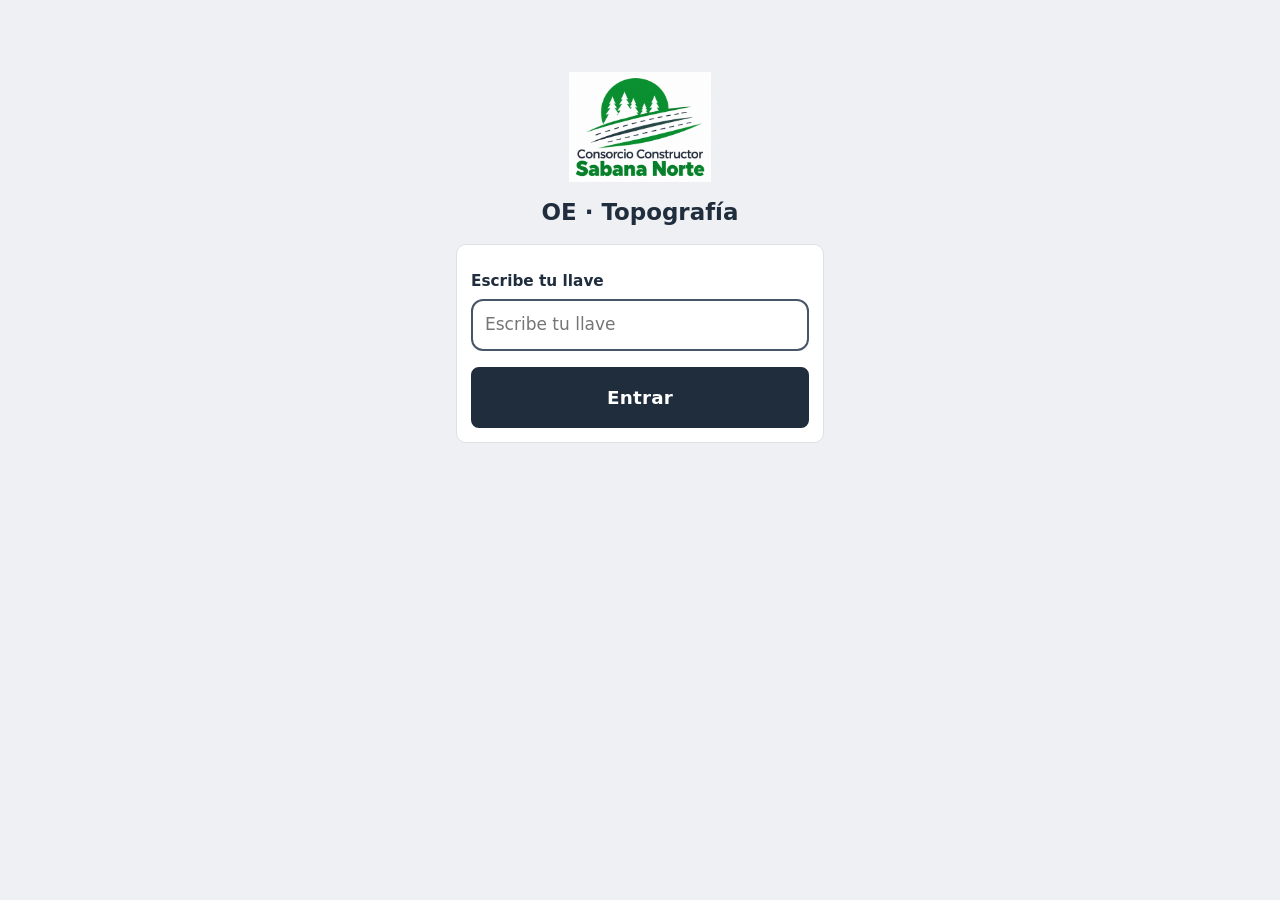
<file: oe.html>
<!DOCTYPE html>
<html lang="es">
<head>
<meta charset="utf-8">
<meta name="viewport" content="width=device-width, initial-scale=1, viewport-fit=cover">
<meta http-equiv="Content-Security-Policy" content="default-src 'self'; script-src 'self' 'unsafe-inline'; style-src 'self' 'unsafe-inline'; img-src 'self' data: blob:; connect-src 'self' https://script.google.com https://script.googleusercontent.com; object-src 'none'; base-uri 'none'; form-action 'none'">
<meta name="referrer" content="no-referrer">
<meta name="theme-color" content="#0a7f2e">
<meta name="author" content="Carlos Eduardo Bermúdez Castro">
<link rel="manifest" href="manifest-oe.json">
<link rel="apple-touch-icon" href="icon-192.png">
<meta name="mobile-web-app-capable" content="yes">
<meta name="apple-mobile-web-app-capable" content="yes">
<meta name="apple-mobile-web-app-title" content="OE Topografía">
<link rel="icon" href="icon-192.png">
<title>OE Topografía</title>
<link rel="stylesheet" href="acero/style.css">
<style>
/* OE: mismo encabezado, tarjetas y barra inferior de Acero; un paso por pantalla */
.top{background:#0a7f2e}.ibtn{display:inline-flex;align-items:center;justify-content:center}.top .logo{width:auto;height:38px;border-radius:6px;background:#fff;padding:2px 4px}
main.oe{max-width:640px;margin:0 auto;padding:14px 14px 40px}main.oe.conbar{padding-bottom:110px}
.preg{font-size:1.35rem;margin:6px 2px 12px;color:#0f172a}
.hs{display:grid;grid-template-columns:repeat(3,1fr);gap:7px;margin:0 0 8px}
@media(min-width:620px){.hs{grid-template-columns:repeat(3,1fr)}}
.hs .bg{min-height:0;position:relative;padding:8px 4px 7px;gap:2px}.hs .bg-i{font-size:1.5rem;line-height:1.2}.hs .bg b{font-size:.8rem;line-height:1.15}.hs .bg small{display:none}
.hs .bg .n{position:absolute;right:8px;top:8px;background:#0a7f2e;color:#fff;border-radius:12px;min-width:24px;height:24px;line-height:24px;text-align:center;font-size:.8rem;font-weight:800;padding:0 6px;font-style:normal}
.btn.grande{min-height:64px;font-size:1.2rem;background:#0a7f2e;border-color:#065f1f;box-shadow:0 3px 0 #065f1f}
.dia{display:flex;gap:8px;align-items:center}.dia input{text-align:center}.dia .btn{min-width:54px}
.prog{height:8px;background:#dbe2ea;border-radius:8px;overflow:hidden}.prog i{display:block;height:100%;background:#0a7f2e;border-radius:8px}
.resu{background:#e3f6ea;color:#14532d;border-radius:10px;padding:7px 11px;font-weight:700;font-size:.9rem;margin-bottom:10px}
.opc{display:grid;gap:10px}.opc button{border:2px solid #475569;background:#fff;color:#0f172a;border-radius:14px;min-height:62px;font-size:1.2rem;font-weight:800;cursor:pointer}.opc button.on,.opc button:active{background:#0a7f2e;border-color:#0a7f2e;color:#fff}
@media(min-width:420px){.opc:has(button:nth-child(4)){grid-template-columns:1fr 1fr}}
.ab{display:flex;align-items:center;gap:6px}.ab b{font-size:1.4rem}.ab input{min-width:0;font-size:1.2rem}
.fila{display:flex;gap:8px}.fila>*{flex:1;min-width:0}
.act{display:block;width:100%;text-align:left;background:#f8fafc;color:#0f172a;border:2px solid #cbd5e1;border-radius:14px;padding:13px 14px;margin-top:8px;font-weight:700;cursor:pointer;font-size:1rem}.act small{display:block;color:#475569;font-weight:400}.act.on{border-color:#0a7f2e;background:#e3f6ea}
.sel{background:#e3f6ea;border:2px solid #0a7f2e;border-radius:12px;padding:9px 11px;font-weight:700}.sel small{display:block;color:#475569;font-weight:400}
.tot{background:#e3f6ea;border:2px solid #0a7f2e;border-radius:12px;padding:10px 12px;font-size:1.5rem;font-weight:800;margin-top:12px}.tot small{display:block;font-weight:400;color:#475569;font-size:.8rem}
.reg{border-top:1px solid var(--line);padding:9px 0}.reg:first-child{border-top:0}.reg b{display:block}.reg .tt{color:#0a7f2e;display:inline}

.fts{display:grid;grid-template-columns:repeat(auto-fill,minmax(96px,1fr));gap:8px;margin-top:8px}.ft{position:relative}.ft img{width:100%;aspect-ratio:1;object-fit:cover;border-radius:10px;display:block;background:#000}.ft button{position:absolute;top:4px;right:4px;width:30px;height:30px;min-height:0;padding:0;border-radius:50%;border:0;background:rgba(179,38,30,.92);color:#fff;font-weight:900;box-shadow:0 1px 4px rgba(0,0,0,.35)}

.ag{border:1.5px solid #d6dde3;border-radius:14px;padding:10px 12px;margin:0 0 8px;background:#fff}.ag>b{display:block;font-size:15px}.ag>small{display:block;color:#5b6b78;margin-bottom:6px}.agb{display:block;width:100%;text-align:left;margin-top:6px;padding:9px 12px;border-radius:10px;border:1.5px solid #0a7a32;background:#eef8f1;color:#0a4d22;font-weight:800;font-size:14px}.agb small{display:block;font-weight:500;color:#4a5a66;font-size:12px}

#buscar,#buscarG{border:2.5px solid #0a7a32!important;background:#fff!important;color:#10202c!important;font-weight:700;font-size:1.05rem;box-shadow:0 2px 8px rgba(10,122,50,.18)}#buscar::placeholder,#buscarG::placeholder{color:#3d4b56;opacity:1;font-weight:600}#buscar,#buscarG{display:block;width:100%;max-width:100%;box-sizing:border-box;margin-left:auto;margin-right:auto}#buscarG{margin:4px auto 6px;min-height:50px;text-align:center}#buscarG:focus{text-align:left}

.ufg{display:grid;grid-template-columns:1.6fr repeat(6,1fr);gap:4px;margin:0 0 8px;padding:2px 0}.ufg button{min-width:0;min-height:38px;padding:0 2px;border-radius:999px;border:2px solid #0a7a32;background:#fff;color:#0a4d22;font-weight:800;font-size:.88rem}.ufg button.on{background:#0a7a32;color:#fff}

.hitog{display:block;width:100%;box-sizing:border-box;min-height:44px;margin:0 0 8px;border:2px solid #0a7a32;border-radius:12px;background:#fff;color:#0a4d22;font-weight:800;font-size:1rem;padding:0 10px}.hitog.on{background:#0a7a32;color:#fff}
img.prev{width:100%;max-height:300px;object-fit:contain;border-radius:10px;background:#000;margin-top:10px}
.lb{display:flex;align-items:center;justify-content:center;gap:6px;border:2px solid #475569;border-radius:14px;min-height:64px;font-weight:800;font-size:1.1rem;background:#fff;cursor:pointer}
.dcard{padding:0;overflow:hidden}.dcard>*:not(.dh){margin-left:14px;margin-right:14px}.dcard>.btn.blk{width:calc(100% - 28px)}.dcard>.rt{margin-bottom:14px}.dh{display:flex;justify-content:space-between;align-items:center;gap:8px;width:100%;border:0;background:transparent;padding:14px;font-size:1.05rem;color:#0f172a;text-align:left;cursor:pointer;margin-bottom:0}.dh b{flex:1}.dh i{font-style:normal;color:#0a7f2e;font-size:1.1rem}.dh.vac{cursor:default;opacity:.7}.dcard>.hh:first-of-type,.dcard>.btn+.hh{margin-top:12px}.hh{background:#e3f6ea;color:#14532d;font-weight:800;border-radius:8px;padding:5px 9px;margin:10px 0 2px}.rl{display:flex;justify-content:space-between;gap:10px;align-items:flex-start;border-bottom:1px solid var(--line);padding:7px 0}.rl>div{min-width:0}.rl b{display:block}.rl .tt{display:block;white-space:nowrap;color:#0a7f2e;font-style:normal}.rr{display:flex;flex-direction:column;align-items:flex-end;gap:4px;flex:none}.rr .btn{min-height:34px;padding:4px 10px}.rt{margin:10px 0;font-size:1.02rem}.btn.wa{background:#1f9d55;border-color:#14532d;box-shadow:0 3px 0 #14532d}main.oe{padding-bottom:110px}.uch{display:grid;grid-template-columns:1fr 1fr;gap:8px}.uch button{border:2px solid #475569;background:#fff;color:#0f172a;border-radius:12px;min-height:54px;font-weight:700;font-size:.98rem;cursor:pointer;padding:6px}.uch button.on{background:#0a7f2e;border-color:#0a7f2e;color:#fff}.otro{margin:10px 0 4px;min-height:48px}.pv{min-height:1.3em;color:#0a7f2e;font-weight:800;margin-top:4px}.gpsl{margin-top:12px;font-size:.95rem}
.sbar .sres{display:none}.sbar{gap:12px}.sbar .btn,.sbar .btn.sacar2,.sbar .btn.cnl{flex:1 1 0;width:0;min-width:0;box-sizing:border-box;margin:0;padding:0 8px;min-height:56px;font-size:1.1rem}.sbar .btn{white-space:nowrap}.btn.blk{box-sizing:border-box}
.redg{display:grid;grid-template-columns:1fr 1fr;gap:6px}.redg .act{width:auto;min-width:0;box-sizing:border-box;margin-top:6px;padding:10px 8px;font-size:.85rem;min-height:52px}
.ini .dia{gap:6px;margin:0 0 6px}.ini .dia .btn{min-width:44px;height:38px;min-height:0;padding:0;font-size:1rem}.ini .dia input{height:38px;min-height:0;padding:0 8px;font-size:1rem;font-weight:700;flex:1}
.ini .preg{font-size:1rem;margin:4px 2px 6px}.ini .hs{grid-auto-rows:clamp(50px,calc((100dvh - 262px) / 5),80px)}.ini .hs .bg{height:100%;overflow:hidden;justify-content:center}.ini .hs{gap:6px;margin:0}.ini .hs .bg{padding:6px 3px 5px}.ini .hs .bg-i{font-size:1.3rem}.ini .hs .bg b{font-size:.74rem}
main.oe:has(.ini){padding-top:8px;padding-bottom:12px}
.act small.est{color:#0d5c2e;font-weight:700}
</style>
</head>
<body>
<div id="app"></div>
<div id="toast" role="status" aria-live="polite"></div>
<script src="acero/xlsx.js?v=284"></script>
<script>
function jpg1MB(cv, q) { var d = cv.toDataURL('image/jpeg', q); while (d.length > 1250000 && q > 0.35) { q -= 0.1; d = cv.toDataURL('image/jpeg', q); } if (d.length > 1250000) { var c2 = document.createElement('canvas'); c2.width = Math.round(cv.width * 0.7); c2.height = Math.round(cv.height * 0.7); c2.getContext('2d').drawImage(cv, 0, 0, c2.width, c2.height); return jpg1MB(c2, 0.6); } return d; } // toda foto queda < 1 MB

'use strict';
const API = 'https://script.google.com/macros/s/AKfycbz6LjPHWbh_vLcYhwSvYFp8tMN737nX-hJUPiX6vOvLb_3tEAyH9zeCC_4pqNSPRz9O1w/exec';
const LS = 'oe_ses_v1', LSC = 'oe_cache_v1', TITULO = 'OE · Topografía';
const COSTADOS = ['ORIENTAL', 'OCCIDENTAL', 'NO APLICA'];
const ICO = { '2.01': '🛣️', '2.02': '🚌', '2.03': '🛤️', '2.04': '🌳', '2.05': '🚲', '2.06': '🌉', '2.07': '🔄', '2.08': '🚧', '2.09': '🏢', '2.10': '🏗️', '2.11': '💧', '2.12': '⚡', 'MANT': '🛠️' };
const $ = s => document.querySelector(s);
const esc = t => String(t == null ? '' : t).replace(/[&<>"]/g, c => ({ '&': '&amp;', '<': '&lt;', '>': '&gt;', '"': '&quot;' }[c]));
const lsGet = k => { try { return JSON.parse(localStorage.getItem(k)); } catch (e) { return null; } };
const lsSet = (k, v) => { try { if (v == null) localStorage.removeItem(k); else localStorage.setItem(k, JSON.stringify(v)); } catch (e) {} };
const z2 = n => String(n).padStart(2, '0');
const hoyISO = () => { const d = new Date(); return d.getFullYear() + '-' + z2(d.getMonth() + 1) + '-' + z2(d.getDate()); };
const sumDias = (f, n) => { const d = new Date(f + 'T12:00:00'); d.setDate(d.getDate() + n); return d.getFullYear() + '-' + z2(d.getMonth() + 1) + '-' + z2(d.getDate()); };
const num = v => { const t = String(v == null ? '' : v).trim(); const n = Number(t.replace(',', '.')); return t !== '' && isFinite(n) ? n : NaN; };
const r3 = x => Math.round(x * 1000) / 1000;
const fmt = x => isNaN(x) ? '—' : r3(x).toLocaleString('es-CO', { maximumFractionDigits: 3 });
const fechaTxt = f => f.split('-').reverse().join('/');

/* Unidad → cuántas medidas se piden (largo, ancho, alto). Las demás piden una sola cantidad. */
const UND = { 'M3': 3, 'M2': 2, 'ML': 1, 'M': 1 };
const NDIM = ['Largo (m)', 'Ancho (m)', 'Alto / espesor (m)'];
const undTxt = u => ({ 'M3': 'm³', 'M2': 'm²', 'ML': 'm', 'UN': 'und', 'KG': 'kg', 'M3-KM': 'm³·km', 'TON-M': 'ton·m' }[u] || u);

const LSM = 'oe_mis_v1';
let S = { ses: lsGet(LS), cat: null, tab: 'rep', abierto: {}, mis: {}, cargMis: false, fecha: hoyISO(), hito: '', srv: [], pend: [], f: null, busy: false, cargando: false, offline: false, loginErr: '', q: '', cargLev: false };

/* ---------- Cola local (IndexedDB): los registros con foto esperan aquí hasta que haya señal ---------- */
const DB = (() => {
  let db = null;
  const abrir = () => db ? Promise.resolve(db) : new Promise((ok, no) => { const r = indexedDB.open('oe_db', 1); r.onupgradeneeded = () => r.result.createObjectStore('cola', { keyPath: 'id' }); r.onsuccess = () => { db = r.result; ok(db); }; r.onerror = () => no(r.error); });
  const tx = (m, f) => abrir().then(d => new Promise((ok, no) => { const t = d.transaction('cola', m), s = t.objectStore('cola'), q = f(s); t.oncomplete = () => ok(q && q.result); t.onerror = () => no(t.error); }));
  return { todos: () => tx('readonly', s => s.getAll()), poner: v => tx('readwrite', s => s.put(v)), quitar: id => tx('readwrite', s => s.delete(id)) };
})();

async function llamar(d, ms) {
  const c = new AbortController(), t = setTimeout(() => c.abort(), ms || 45000);
  try { const r = await fetch(API, { method: 'POST', body: JSON.stringify(d), signal: c.signal }); return await r.json(); } finally { clearTimeout(t); }
}
function toast(m) { const t = $('#toast'); t.textContent = m; t.className = 'v'; clearTimeout(toast._t); toast._t = setTimeout(() => { t.className = ''; }, 3200); }

/* ---------- Catálogo (hitos → paquetes → actividades) ---------- */
async function cargarCat() {
  if (S.cat) return;
  try { const r = await fetch('oe/catalogo.json'); S.cat = await r.json(); } catch (e) { S.cat = null; }
}
// UF6 y UF7 aún no tienen catálogo propio: usan temporalmente la lista de la UF1 (o de la primera UF que tenga el hito) con su propio código
// (el primer dígito del centro de costo es la UF: 1M06.1 → 6M06.1 en la UF6)
const CAT_UF = {};
const paquetesDe = (h, uf) => {
  if (!S.cat) return [];
  if (S.cat.cat[h + '|' + uf]) return S.cat.cat[h + '|' + uf];
  // si el hito no está en esta UF (ej. Puente peatonal en UF1), se usa la lista de la primera UF que lo tenga, con el código de esta UF
  const k = h + '|' + uf, d = uf.slice(2);
  // base: la UF1; si el hito no existe en la UF1 (ej. Puente peatonal), la primera UF que lo tenga
  const base = ['UF1', 'UF2', 'UF3', 'UF4', 'UF5'].find(u => S.cat.cat[h + '|' + u]);
  if (!CAT_UF[k]) CAT_UF[k] = base ? S.cat.cat[h + '|' + base].map(p => [p[0], p[1].map(a => [String(a[0]).replace(/^\d/, d), a[1], a[2]])]) : [];
  return CAT_UF[k];
};
// Redes (2.11 húmedas, 2.12 secas): primero se elige el tipo de red. CAPEX usa la estructura del proyecto; una subcuenta o ENEL usa su propio catálogo.
// Revisión de la oficina: el topógrafo ve el color y el motivo; lo revisado ya no se edita
const REVT = { APROBADO: ['🟢 Aprobado', '#e6f6ee', '#14532d'], CORREGIDO: ['🔵 Corregido por oficina', '#e3eefc', '#0d3c7a'], RECHAZADO: ['🔴 Anulado por la oficina', '#fde8e8', '#8a1c1c'] };
const revTag = x => x.rev && REVT[x.rev] ? '<span class="tag" style="background:' + REVT[x.rev][1] + ';color:' + REVT[x.rev][2] + '">' + REVT[x.rev][0] + '</span>' + (x.rev_motivo ? '<div class="peq" style="color:' + REVT[x.rev][2] + ';margin-top:2px">Oficina: ' + esc(x.rev_motivo) + '</div>' : '') : '';
const esRed = h => h === '2.11' || h === '2.12';
const esMant = h => h === 'MANT';
const redLista0 = r => !!(S.cat && S.cat.redes && S.cat.redes.some(x => x[0] === r));
// Centros de costo creados por la oficina en el Dashboard: se suman a la lista de su hito y UF (en su paquete o en «Nuevos centros de costo»)
S.idx = null; S.ccx = lsGet('oe_ccx') || []; S.ufg = lsGet('oe_ufg') || ''; S.hg = lsGet('oe_hg') || '';
function conNuevos(L, h, uf) {
  const X = (S.ccx || []).filter(x => x[4] === h && (!x[3] || x[3] === uf)); if (!X.length) return L;
  const usados = new Set([].concat(...L.map(p => p[1].map(a => String(a[0]).toUpperCase()))));
  const R = L.map(p => [p[0], p[1].concat(X.filter(x => !usados.has(x[0]) && String(x[5]).toUpperCase() === String(p[0]).toUpperCase()).map(x => [x[0], x[1], x[2]]))]);
  const resto = X.filter(x => !usados.has(x[0]) && !L.some(p => String(p[0]).toUpperCase() === String(x[5]).toUpperCase())).map(x => [x[0], x[1], x[2]]);
  return resto.length ? R.concat([['Nuevos centros de costo', resto]]) : R;
}
function pqs(f, h) {
  f = f || S.f; h = h || S.hito; if (!S.cat) return [];
  if (esMant(h)) return conNuevos((S.cat.sub && S.cat.sub.UF0) || [], h, 'UF0');
  if (esRed(h) && f.red && f.red !== 'CAPEX') return (S.cat.sub && S.cat.sub[f.red]) || [];
  return conNuevos(paquetesDe(h, f.uf), h, f.uf);
}
// Actividades del paquete elegido; con «Otro paquete» (pq = 'O') se muestran todas las del hito/red
function actsPq(f) { f = f || S.f; const L = pqs(f); return f.pq === 'O' ? [].concat(...L.map(p => p[1])) : ((L[f.pq] || ['', []])[1]); }
const P = () => { let L = PASOS.slice(); if (esMant(S.hito)) L = L.filter(x => x[0] !== 'uf'); if (esRed(S.hito)) L = [['red', '¿Qué tipo de red?']].concat(L); return L; };
const ix = k => P().findIndex(x => x[0] === k);
// Estructura a la que pertenece una actividad (por el prefijo del código: 1M06.1 → Muro 6, 1S05.17 → Sifón 5, 1MC7 → muros en concreto)
const estDe = c => { c = String(c || ''); const p = c.includes('.') ? c.split('.')[0] : ((c.match(/^\d*[A-Z]+/) || [''])[0]); return (S.cat && S.cat.est && S.cat.est[p]) || ''; };
const nEst = a => actsPq().filter(y => y[1].trim().toUpperCase() === a[1].trim().toUpperCase() && y[2] === a[2]).length;
function elegirAct(c) { S.f.otra = false; const x = actsPq().find(y => y[0] === c); if (!x) return; if (!S.f.act || S.f.act.c !== x[0]) { S.f.largo = S.f.ancho = S.f.alto = S.f.cant = S.f.desc = ''; S.f.fac = '1'; } S.f.act = { c: x[0], d: x[1], u: x[2] }; ir(ix('med')); }
const nomHito = c => { const x = S.cat && S.cat.hitos.find(y => y[0] === c); return x ? x[1] : ''; };

/* ---------- Datos del día: se abre al instante con lo guardado y se actualiza por detrás ---------- */
async function pedirDia() {
  if (!S.ses) return;
  const c = lsGet(LSC);
  if (c && c.llave === S.ses.llave && c.f === S.fecha) S.srv = c.r;
  S.pend = (await DB.todos().catch(() => [])).filter(x => x.llave === S.ses.llave);
  S.cargando = true; render();
  try {
    const r = await llamar({ accion: 'oe_lista', llave: S.ses.llave, fecha: S.fecha });
    S.offline = false;
    if (r && r.ok) { S.srv = r.registros; S.mis[S.fecha] = r.registros; lsSet(LSC, { llave: S.ses.llave, f: S.fecha, r: r.registros }); if (Array.isArray(r.ccs)) { S.idx = null; S.ccx = r.ccs; lsSet('oe_ccx', r.ccs); } }
    else if (r && /Llave/.test(r.mensaje || '')) { salir(); S.loginErr = 'Tu llave ya no es válida.'; render(); return; }
  } catch (e) { S.offline = true; }
  S.cargando = false; render();
}
async function sincronizar() {
  if (!S.ses || S.busy || !navigator.onLine) return;
  S.busy = true; render();
  try {
    const cola = (await DB.todos()).filter(x => x.llave === S.ses.llave);
    for (const x of cola) {
      const { llave, error, ...reg } = x;
      let r; try { r = await llamar({ accion: 'oe_guardar', llave: S.ses.llave, reg }, 60000); } catch (e) { S.offline = true; break; }
      if (r && (r.ok || r.codigo === 'PASADO' || r.codigo === 'REVISADO')) { await DB.quitar(x.id); if (r.codigo === 'REVISADO') toast(r.mensaje); }
      else if (r && !r.ok) { x.error = r.mensaje || 'Error'; await DB.poner(x); }
    }
  } finally { S.busy = false; }
  await pedirDia(); if (S.tab === 'res') pedirMis();
}
/* Hojas de cálculo guardan "2.10" como número 2.1: se vuelve a su código de dos decimales */
const normH = h => { const t = String(h == null ? '' : h).trim(); return /^\d\.\d$/.test(t) ? t + '0' : t; };
const regDe = f => {
  const base = f === S.fecha ? S.srv : (S.mis[f] || []), pf = S.pend.filter(x => x.fecha === f), pid = new Set(pf.map(x => x.id));
  return base.filter(x => !pid.has(x.id)).map(x => ({ ...x, hito: normH(x.hito), _ok: true })).concat(pf.map(x => ({ ...x, foto: !!(x.foto || (x.fotos && x.fotos.length)), nfotos: (x.fotos || []).length || (x.foto ? 1 : 0), _ok: false })));
};
const todosDia = () => regDe(S.fecha);
const ultimosDias = () => [0, 1, 2, 3, 4, 5, 6, 7].map(n => sumDias(hoyISO(), -n));
/* Mis reportes: últimos 4 días; se abre con lo guardado y se actualiza por detrás */
async function pedirMis() {
  if (!S.ses) return;
  const c = lsGet(LSM); if (c && c.llave === S.ses.llave) S.mis = Object.assign({}, c.d, S.mis);
  S.cargMis = true; render();
  try {
    const dias = ultimosDias();
    const rs = await Promise.all(dias.map(f => llamar({ accion: 'oe_lista', llave: S.ses.llave, fecha: f }).catch(() => null)));
    let ok = false; rs.forEach((r, i) => { if (r && r.ok) { S.mis[dias[i]] = r.registros; ok = true; } });
    S.offline = !ok; if (ok) lsSet(LSM, { llave: S.ses.llave, d: S.mis });
  } catch (e) { S.offline = true; }
  S.cargMis = false; render();
}

/* ---------- Vistas: simple, un paso por pantalla ---------- */
function vLogin() {
  return '<div class="login"><div class="marca"><img src="logo_ccsn.png" alt="Consorcio Constructor Sabana Norte" style="width:auto;height:110px;border-radius:0"><h1>' + TITULO + '</h1></div>' +
    '<form id="f-login" class="card"><label class="f" for="l-pin">Escribe tu llave</label>' +
    '<input id="l-pin" type="text" autocomplete="off" autocapitalize="characters" autocorrect="off" spellcheck="false" placeholder="Escribe tu llave">' +
    (S.loginErr ? '<div class="error">' + esc(S.loginErr) + '</div>' : '') +
    '<div style="margin-top:16px"><button class="btn blk" type="submit"' + (S.entrando ? ' disabled' : '') + '>' + (S.entrando ? 'Entrando…' : 'Entrar') + '</button></div></form></div>';
}
function vTop() {
  return '<header class="top"><img class="logo" src="logo_ccsn.png" alt="CCSN"><div class="tit"><b>' + TITULO + '</b><span>' + esc(S.ses.nombre) + '</span></div>' +
    '<button class="ibtn" data-a="refrescar" title="Actualizar"><svg viewBox="0 0 24 24" width="22" height="22" fill="none" stroke="currentColor" stroke-width="2.2" stroke-linecap="round" stroke-linejoin="round" aria-hidden="true"><path d="M20 12a8 8 0 1 1-2.6-5.9"/><path d="M20 4v5h-5"/></svg></button><button class="ibtn" data-a="salir" title="Salir"><svg viewBox="0 0 24 24" width="22" height="22" fill="none" stroke="currentColor" stroke-width="2.2" stroke-linecap="round" stroke-linejoin="round" aria-hidden="true"><path d="M12 3v9"/><path d="M6.3 6.8a8 8 0 1 0 11.4 0"/></svg></button></header>';
}
function vBandas() {
  let h = '';
  const pen = S.pend.length;
  if (S.offline) h += '<div class="banda warn">Sin conexión: se muestran los últimos datos guardados.</div>';
  if (S.busy) h += '<div class="banda info"><span>Enviando registros…</span></div>';
  else if (pen) h += '<div class="banda warn"><span>📴 <b>' + pen + (pen === 1 ? ' registro' : ' registros') + ' por enviar.</b> Se envían solos con señal.</span><button class="btn chico" data-a="sync">Enviar</button></div>';
  if ((S.cargando || S.cargMis) && !S.busy) h += '<div class="banda info"><span>Actualizando datos…</span></div>';
  return h;
}
function vDia() {
  const hoy = hoyISO();
  return '<div class="dia"><button class="btn sec" data-a="dia" data-v="-1"' + (S.fecha <= sumDias(hoy, -7) ? ' disabled' : '') + '>◀</button><input type="date" id="fecha" value="' + S.fecha + '" min="' + sumDias(hoy, -7) + '" max="' + hoy + '"><button class="btn sec" data-a="dia" data-v="1"' + (S.fecha >= hoy ? ' disabled' : '') + '>▶</button></div>';
}
// Buscador general: busca la actividad en todos los hitos, UF, paquetes y estructuras; un toque arranca el reporte con todo eso elegido
function idxCat() {
  if (S.idx) return S.idx; const I = []; if (!S.cat) return I;
  S.cat.hitos.forEach(x => { const hh = x[0], ufs = esMant(hh) ? ['UF0'] : S.cat.ufs.filter(u => S.cat.cat[hh + '|' + u]); // solo UF con lista propia (UF6 y UF7 usan la de UF1: se eligen por el árbol)
    ufs.forEach(uf => pqs({ uf, red: 'CAPEX' }, hh).forEach((p, i) => p[1].forEach(a => I.push([hh, uf, i, p[0], a[0], a[1], a[2]])))); });
  return (S.idx = I);
}
// Filtro de UF del buscador general (una fila de botones)
function vUfG() {
  const L = ['', ...Array.from(new Set(idxCat().map(e => e[1]))).sort()];
  const q = String(S.qg || '').trim(), sinT = t => String(t).normalize('NFD').replace(/[\u0300-\u036f]/g, '').toLowerCase(), qq = sinT(q), n = {};
  if (q.length >= 3) idxCat().forEach(e => { if (S.ufg && e[1] !== S.ufg) return; if (sinT(e[5]).includes(qq)) n[e[0]] = (n[e[0]] || 0) + 1; });
  const H = (S.cat ? S.cat.hitos : []).map(x => '<option value="' + x[0] + '"' + (S.hg === x[0] ? ' selected' : '') + '>' + esc(x[1]) + (q.length >= 3 ? ' (' + (n[x[0]] || 0) + ')' : '') + '</option>').join('');
  return '<div class="ufg">' + L.map(u => '<button type="button" class="' + ((S.ufg || '') === u ? 'on' : '') + '" data-a="ufG" data-v="' + u + '">' + (u || 'Todas') + '</button>').join('') + '</div>' +
    '<select id="hitoG" class="hitog' + (S.hg ? ' on' : '') + '"><option value="">Todos los hitos' + (q.length >= 3 ? ' (' + Object.keys(n).reduce((a, k) => a + n[k], 0) + ')' : '') + '</option>' + H + '</select>';
}
function vBusG() {
  const q = String(S.qg || '').trim(); if (q.length < 3) return '';
  const sinT = t => String(t).normalize('NFD').replace(/[\u0300-\u036f]/g, '').toLowerCase(), qq = sinT(q), G = {}, orden = [];
  idxCat().forEach(e => { if (S.ufg && e[1] !== S.ufg) return; if (S.hg && e[0] !== S.hg) return; if (!sinT(e[5]).includes(qq)) return; const k = e[5].trim().toUpperCase() + '|' + e[6]; if (!G[k]) { G[k] = { d: e[5], u: e[6], op: [] }; orden.push(k); } G[k].op.push(e); });
  if (!orden.length) return '<div class="peq mut" style="margin:8px 2px 10px">No hay actividades con «' + esc(q) + '»' + (S.ufg ? ' en la ' + esc(S.ufg) : '') + (S.hg ? ' en ' + esc(nomHito(S.hg)) : '') + '. Cambia los filtros o elige el hito abajo.</div>';
  return '<div class="peq mut" style="margin:10px 2px 6px;font-weight:800">Toca dónde hiciste la actividad</div>' + orden.slice(0, 15).map(k => { const g = G[k];
    return '<div class="ag"><b>' + esc(g.d) + '</b><small>' + undTxt(g.u) + '</small>' + g.op.slice(0, 12).map(e => '<button type="button" class="agb" data-a="actGG" data-v="' + esc(e.slice(0, 3).join('|') + '|' + e[4]) + '">' + esc(nomHito(e[0]) + (esMant(e[0]) ? '' : ' · ' + e[1]) + ' · ' + e[3]) + (estDe(e[4]) ? '<small>' + esc(estDe(e[4])) + '</small>' : '') + '</button>').join('') +
      (g.op.length > 12 ? '<div class="peq mut" style="margin-top:6px">Y ' + (g.op.length - 12) + ' lugares más: escribe más letras o elige el hito abajo.</div>' : '') + '</div>'; }).join('') +
    (orden.length > 15 ? '<div class="peq mut">Hay más actividades: escribe más letras.</div>' : '') + '<div style="height:6px"></div>';
}
function vInicio() {
  const reg = todosDia(), por = {}; reg.forEach(x => { por[x.hito] = (por[x.hito] || 0) + 1; });
  let h = '<div class="ini">' + vDia() + '<input type="search" id="buscarG" class="bus" placeholder="🔍 Buscar actividad…" value="' + esc(S.qg || '') + '" autocomplete="off">' + vUfG() + vBusG() + '<h2 class="preg">¿En qué hito trabajaste?</h2><div class="hs">';
  (S.cat ? S.cat.hitos : []).forEach(x => { const n = por[x[0]] || 0; h += '<button type="button" class="bg" data-a="hito" data-v="' + x[0] + '"><span class="bg-i">' + (ICO[x[0]] || '📍') + '</span><b>' + esc(x[1]) + '</b><small>' + (n ? n + (n === 1 ? ' registro' : ' registros') : '&nbsp;') + '</small>' + (n ? '<i class="n">' + n + '</i>' : '') + '</button>'; });
  h += '</div>';
  h += '</div>';
  if (!S.cat) h += '<div class="error">No se pudo cargar el catálogo. Conéctate una vez para guardarlo.</div>';
  return h;
}
function filaReg(x) {
  return '<div class="reg"><b>' + esc(x.actividad) + '</b><span class="peq mut">' + (x.red ? esc(x.red) + ' · ' : '') + esc(x.uf) + ' · ' + esc(x.costado) + ' · ' + esc(x.abIni) + ' → ' + esc(x.abFin) + '</span><div><b class="tt">' + fmt(Number(x.total)) + ' ' + undTxt(x.und) + '</b> ' +
    (x.rev ? revTag(x) : x._ok ? '<span class="tag" style="background:#e6f6ee;color:#14532d">subido</span> <button class="btn chico sec" style="float:right" data-a="anular" data-v="' + esc(x.id) + '">Anular</button>' : '<span class="tag pend">por subir' + (x.error ? ' · ' + esc(x.error) : '') + '</span>') + '</div></div>';
}
function vHito() {
  const reg = todosDia().filter(x => x.hito === S.hito).sort((a, b) => String(a.creado || '~').localeCompare(String(b.creado || '~')));
  return '<button class="btn chico sec" data-a="volver" style="margin-bottom:10px">◀ Hitos</button><div class="card"><h2 style="margin:0">' + (ICO[S.hito] || '') + ' ' + esc(nomHito(S.hito)) + '</h2><span class="peq mut">' + fechaTxt(S.fecha) + '</span></div>' +
    '<button class="btn blk grande" data-a="nuevo">➕ Nuevo registro</button><div style="height:14px"></div>' +
    (reg.length ? '<div class="card">' + reg.map(filaReg).join('') + '</div>' : '<p class="mut cen">Aún no hay registros en este hito.</p>');
}

/* ---- Mis reportes: resumen por día ---- */
const diaTxt = f => { const h = hoyISO(); const d = new Date(f + 'T12:00:00'); const w = d.toLocaleDateString('es-CO', { weekday: 'long' }); return (f === h ? 'Hoy' : f === sumDias(h, -1) ? 'Ayer' : w.charAt(0).toUpperCase() + w.slice(1)) + ' · ' + fechaTxt(f); };
function totUnd(reg) { const t = {}; reg.filter(x => x.rev !== 'RECHAZADO').forEach(x => { const k = undTxt(x.und); t[k] = (t[k] || 0) + Number(x.total || 0); }); return Object.keys(t).map(k => '<b>' + fmt(t[k]) + '</b> ' + esc(k)).join(' · '); }
function vMis() {
  let h = '<h2 class="preg">Mis reportes</h2>';
  ultimosDias().forEach(f => {
    const reg = regDe(f).sort((a, b) => String(a.hito).localeCompare(String(b.hito)) || String(a.creado || '~').localeCompare(String(b.creado || '~')));
    const ab = !!S.abierto[f] && reg.length > 0;
    h += '<div class="card dcard"><button type="button" class="dh' + (reg.length ? '' : ' vac') + '" data-a="abrir" data-v="' + f + '"' + (reg.length ? '' : ' disabled') + '><b>' + diaTxt(f) + '</b><span class="peq mut">' + (reg.length ? reg.length + (reg.length === 1 ? ' registro' : ' registros') : 'Sin reportes') + '</span>' + (reg.length ? '<i>' + (ab ? '▲' : '▼') + '</i>' : '') + '</button>';
    if (ab) {
      h += '<button class="btn blk wa" data-a="excel" data-v="' + f + '">⬇️ Descargar Excel</button>';
      let hit = '';
      reg.forEach(x => {
        if (x.hito !== hit) { hit = x.hito; h += '<div class="hh">' + (ICO[hit] || '') + ' ' + esc(nomHito(hit)) + '</div>'; }
        h += '<div class="rl"><div><b>' + esc(x.actividad) + '</b><span class="peq mut">' + (x.red ? esc(x.red) + ' · ' : '') + esc(x.uf) + ' · ' + esc(x.costado) + ' · ' + esc(x.abIni) + ' → ' + esc(x.abFin) + (x.cc === 'NUEVA' ? ' · actividad nueva' : '') + (x._ok ? '' : ' · ⏳ por subir') + '</span></div><div class="rr"><b class="tt">' + fmt(Number(x.total)) + ' ' + undTxt(x.und) + '</b>' + (x.rev ? revTag(x) : '<button type="button" class="btn chico sec" data-a="editar" data-v="' + esc(x.id) + '">✏️ Editar</button>') + '</div></div>';
      });
      h += '<div class="rt">Total: ' + totUnd(reg) + '</div>';
    }
    h += '</div>';
  });
  return h;
}
const TABS = [['rep', '📝', 'Reporte'], ['res', '📊', 'Resumen']]; // solo dos vistas; los levantamientos TXT se cargan en la oficina desde el Dashboard
const vArbol = () => '<nav class="arbol">' + TABS.map(t => '<button class="ar-g' + (t[0] === S.tab ? ' on' : '') + '" data-a="tab" data-v="' + t[0] + '"><span>' + t[1] + '</span><em>' + t[2] + '</em></button>').join('') + '</nav>';
const vBarra = () => '<nav class="mbar" style="grid-template-columns:repeat(' + TABS.length + ',1fr)">' + TABS.map(t => '<button class="' + (t[0] === S.tab ? 'on' : '') + '" data-a="tab" data-v="' + t[0] + '"><span>' + t[1] + '</span><em>' + t[2] + '</em></button>').join('') + '</nav>';
function excelDia(f) {
  const reg = regDe(f).sort((a, b) => String(a.hito).localeCompare(String(b.hito)) || String(a.creado || '~').localeCompare(String(b.creado || '~')));
  const H = t => ({ v: t, s: 1 });
  const filas = [['Fecha', 'Hito', 'Tipo de red', 'UF', 'Costado', 'Abscisa inicio', 'Abscisa fin', 'Paquete', 'Código', 'Actividad', 'Unidad', 'Largo', 'Ancho', 'Alto', 'Cantidad', 'Descuento', 'Total', 'Latitud', 'Longitud', 'Topógrafo'].map(H)];
  const nz = v => (v === '' || v == null || isNaN(Number(v))) ? '' : Number(v);
  reg.forEach(x => filas.push([fechaTxt(f), nomHito(x.hito), x.red || '', x.uf, x.costado, x.abIni, x.abFin, x.paquete, x.cc, x.actividad, undTxt(x.und), nz(x.largo), nz(x.ancho), nz(x.alto), nz(x.cantidad), nz(x.descuento), nz(x.total), nz(x.lat), nz(x.lon), S.ses.nombre]));
  const res = {}; reg.forEach(x => { const k = x.hito + '|' + x.actividad + '|' + x.und; res[k] = (res[k] || 0) + Number(x.total || 0); });
  const f2 = [['Hito', 'Actividad', 'Unidad', 'Total'].map(H)];
  Object.keys(res).sort().forEach(k => { const p = k.split('|'); f2.push([nomHito(p[0]), p[1], undTxt(p[2]), r3(res[k])]); });
  return MiniXlsx.construir([
    { name: 'Reporte', rows: filas, widths: [11, 24, 7, 12, 13, 13, 28, 10, 44, 8, 9, 9, 9, 10, 10, 8, 10, 11, 11, 22], freeze: 1 },
    { name: 'Resumen', rows: f2, widths: [24, 48, 9, 12], freeze: 1 }
  ], 'Carlos Eduardo Bermúdez Castro');
}
function descargarExcel(f) {
  const reg = regDe(f); if (!reg.length) return;
  let bytes; try { bytes = excelDia(f); } catch (e) { toast('No se pudo crear el Excel.'); return; }
  const nom = 'OE_' + f + '_' + String(S.ses.nombre || 'topografo').replace(/[^\w]+/g, '_') + '.xlsx';
  const blob = new Blob([bytes], { type: 'application/vnd.openxmlformats-officedocument.spreadsheetml.sheet' });
  const a = document.createElement('a'); a.href = URL.createObjectURL(blob); a.download = nom; document.body.appendChild(a); a.click();
  setTimeout(() => { URL.revokeObjectURL(a.href); a.remove(); }, 800);
  toast('Excel descargado');
}

/* ---- Formulario: un paso por pantalla ---- */
function idNuevo() { const a = 'ABCDEFGHJKLMNPQRSTUVWXYZ23456789', d = new Date(); let s = ''; for (let i = 0; i < 5; i++) s += a[Math.floor(Math.random() * a.length)]; return 'OE-' + String(d.getFullYear()).slice(2) + z2(d.getMonth() + 1) + z2(d.getDate()) + '-' + s; }
const OE_MAXF = 5; // fotos por actividad
function nuevoForm() { return { id: idNuevo(), p: 0, uf: '', costado: '', aI: '', aF: '', pq: '', act: null, otra: false, on: '', ou: '', ot: '', ond: '', largo: '', ancho: '', alto: '', cant: '', desc: '', fac: '1', fotos: [], gps: null, gpsMsg: 'Buscando ubicación…', msg: '', guardando: false }; }
const PASOS = [['uf', '¿En qué UF?'], ['costado', '¿En qué costado?'], ['abs', '¿Entre qué abscisas?'], ['paquete', '¿Qué paquete de trabajo?'], ['act', '¿Qué actividad hiciste?'], ['med', 'Medidas'], ['foto', 'Fotos y ubicación']];
/* Abscisa en una sola celda: "12+340" o "12340" → K12+340 */
const UNID = [['UN', 'Unidad (UND)'], ['ML', 'Metro lineal (m)'], ['M2', 'Metro cuadrado (m²)'], ['M3', 'Metro cúbico (m³)'], ['KG', 'Kilo (kg)'], ['GL', 'Global (GL)']];
const abTxt = v => { let t = String(v == null ? '' : v).toUpperCase().replace(/[K\s]/g, '').replace(',', '.'); if (!t) return ''; let dec = ''; const i = t.indexOf('.'); if (i >= 0) { dec = t.slice(i + 1); t = t.slice(0, i); if (!/^\d{1,2}$/.test(dec)) return ''; } let k, m; if (t.includes('+')) { [k, m] = t.split('+'); } else { m = t.slice(-3); k = t.slice(0, -3) || '0'; } if (!/^\d+$/.test(k) || !/^\d{1,3}$/.test(m || '')) return ''; return 'K' + k.padStart(2, '0') + '+' + m.padStart(3, '0') + (dec ? '.' + dec : ''); }; // admite hasta 2 decimales: 12340.5 = K12+340.5
const nd = () => S.f && S.f.act ? (S.f.act.nd !== undefined ? S.f.act.nd : (UND[S.f.act.u] || 0)) : 0;
function calc() {
  const f = S.f, n = nd(); let c;
  if (n === 0) c = num(f.cant); else { c = 1; [f.largo, f.ancho, f.alto].slice(0, n).forEach(v => { c *= num(v); }); }
  const d = isNaN(num(f.desc)) ? 0 : num(f.desc), fa = 1; // el factor ya no se pide en OE
  return { c: c, d: d, fa: fa, t: (c - d) * fa };
}
const totHtml = (K, u) => (isNaN(K.t) ? '—' : fmt(K.t) + ' ' + undTxt(u)) + '<small>' + (isNaN(K.c) ? '—' : fmt(K.c)) + ' − ' + fmt(K.d) + '</small>';
function gpsHtml() {
  const g = S.f.gps;
  return g ? '📍 <b>' + g.lat.toFixed(5) + ', ' + g.lon.toFixed(5) + '</b> <span class="peq mut">± ' + Math.round(g.prec) + ' m</span>' : '<span class="mut">📍 ' + esc(S.f.gpsMsg) + '</span>';
}
const grandes = (arr, sel, acc) => '<div class="opc">' + arr.map(x => '<button type="button" class="' + (x === sel ? 'on' : '') + '" data-a="' + acc + '" data-v="' + esc(x) + '">' + esc(x) + '</button>').join('') + '</div>';
function resumen() {
  const f = S.f, p = [];
  if (f.red) p.push(f.red === 'CAPEX' ? 'CAPEX' : f.red); if (f.uf) p.push(f.uf); if (f.costado) p.push(f.costado);
  const a = abTxt(f.aI), b = abTxt(f.aF); if (f.p > ix('abs') && a && b) p.push(a + ' → ' + b);
  if (f.p > ix('paquete') && f.pq !== '') { if (f.pq === 'O') p.push('Otro: ' + f.pqOtro); else { const q = pqs()[f.pq]; if (q) p.push(q[0]); } }
  return p.length ? '<div class="resu">' + p.map(esc).join(' · ') + '</div>' : '';
}
function vPaso() {
  const f = S.f, k = P()[f.p][0];
  let h = '';
  if (k === 'red') {
    // Primero 3 botones: CAPEX, SUBCUENTA o ENEL; después la lista que depende de esa elección
    const R = (S.cat.redes || []), tipoDe = r => r === 'CAPEX' ? 'CAPEX' : /^ENEL: /.test(r) || (R.find(x => x[0] === r) || [])[1] === 'CONTRATO EXTERNO' ? 'ENEL' : r ? 'SUBCUENTA' : '';
    const T = f.redTipo || tipoDe(f.red);
    const b = (v, t, sub) => '<button type="button" class="act' + (f.red === v ? ' on' : '') + '" data-a="red" data-v="' + esc(v) + '">' + esc(t) + (sub ? '<small>' + esc(sub) + '</small>' : '') + '</button>';
    const hum = S.hito === '2.11', esHum = x => /^(ACUEDUCTO|ALCANTARILLADO|EMSERSOPO)/.test(x[0]);
    h = '<div class="opc">' + [['CAPEX', '🏗 CAPEX'], ['SUBCUENTA', '📂 SUBCUENTA'], ['ENEL', '⚡ ENEL']].filter(x => !(hum && x[0] === 'ENEL')).map(x => '<button type="button" class="' + (T === x[0] ? 'on' : '') + '" data-a="redTipo" data-v="' + x[0] + '">' + x[1] + '</button>').join('') + '</div>';
    if (T === 'SUBCUENTA' || T === 'ENEL') {
      const L = R.filter(x => (x[1] === 'CONTRATO EXTERNO') === (T === 'ENEL') && esHum(x) === hum);
      h += '<div class="peq mut" style="margin:14px 2px 0;font-weight:700">' + (T === 'ENEL' ? 'ENEL · contrato externo' : hum ? 'Subcuentas · redes húmedas' : 'Subcuentas · redes secas') + '</div><div class="redg">' + L.map(x => b(x[0], x[0].replace('ENEL_', 'ENEL '))).join('') + '</div>' +
        '<label class="f">¿No está en la lista? Escríbela</label><input type="text" data-f="redOtra" value="' + esc(f.redOtra || (/: /.test(f.red || '') ? f.red.replace(/^[A-Z]+: /, '') : '')) + '" maxlength="50" placeholder="Ej: CLARO">' +
        '<button type="button" class="btn sec blk" style="margin-top:8px" data-a="redOtra">✔ Usar esta</button>';
    }
  }
  else if (k === 'uf') h = grandes(S.cat.ufs.filter(u => u !== 'UF0'), f.uf, 'uf');
  else if (k === 'costado') h = grandes(COSTADOS, f.costado, 'costado');
  else if (k === 'abs') {
    h = '<label class="f" style="margin-top:0">Abscisa de inicio</label><input type="text" inputmode="decimal" autocomplete="off" data-f="aI" value="' + esc(f.aI) + '" placeholder="Ej: 12340"><div class="pv" id="pvI">' + (abTxt(f.aI) ? '✔ ' + abTxt(f.aI) : '') + '</div>' +
      '<label class="f">Abscisa de fin</label><input type="text" inputmode="decimal" autocomplete="off" data-f="aF" value="' + esc(f.aF) + '" placeholder="Ej: 12380"><div class="pv" id="pvF">' + (abTxt(f.aF) ? '✔ ' + abTxt(f.aF) : '') + '</div><div class="peq mut" style="margin-top:8px">Solo números: los 3 últimos son los metros. Ej: 12340 = K12+340 · con decimales: 12340.5 = K12+340.5</div>';
  } else if (k === 'paquete') {
    const PQ = pqs();
    if (f.pqEsc) h = '<label class="f" style="margin-top:0">¿En qué paquete estás trabajando?</label><input type="text" data-f="pqOtro" value="' + esc(f.pqOtro || '') + '" maxlength="80" placeholder="Ej: Andenes provisionales" autocapitalize="sentences"><button type="button" class="btn blk" style="margin-top:12px" data-a="pqOtroOk">✔ Usar este paquete</button><button type="button" class="btn sec blk" style="margin-top:10px" data-a="pqLista">◀ Volver a la lista</button>';
    else if (PQ.length) {
      const q = S.q.trim().toLowerCase(), sinT = t => String(t).normalize('NFD').replace(/[\u0300-\u036f]/g, '').toLowerCase();
      const V = PQ.map((p, i) => [p, i]).filter(x => !q || sinT(x[0][0]).includes(sinT(q)));
      // Buscador de actividad: con 3 letras o más muestra las actividades que coinciden y en qué paquete / estructura está cada una; un toque la deja elegida
      let GA = '';
      if (q.length >= 3) {
        const G = {}; PQ.forEach((p, i) => p[1].forEach(a => { if (!sinT(a[1]).includes(sinT(q))) return; const k = a[1].trim().toUpperCase() + '|' + a[2]; (G[k] = G[k] || { d: a[1], u: a[2], op: [] }).op.push([i, a[0], p[0]]); }));
        const GL = Object.keys(G).map(k => G[k]).slice(0, 12);
        if (GL.length) GA = '<div class="peq mut" style="margin:12px 2px 6px;font-weight:800">Actividades que coinciden · toca dónde la hiciste</div>' + GL.map(g => '<div class="ag"><b>' + esc(g.d) + '</b><small>' + undTxt(g.u) + '</small>' +
          g.op.map(o => '<button type="button" class="agb" data-a="actG" data-v="' + o[0] + '|' + esc(o[1]) + '">' + esc(o[2]) + (g.op.filter(z => z[0] === o[0]).length > 1 || estDe(o[1]) ? '<small>' + esc(estDe(o[1]) || o[1]) + '</small>' : '') + '</button>').join('') + '</div>').join('') +
          (Object.keys(G).length > 12 ? '<div class="peq mut">Hay más: escribe más letras.</div>' : '') + '<div class="peq mut" style="margin:12px 2px 6px;font-weight:800">Paquetes</div>';
      }
      h = '<input type="search" id="buscar" placeholder="🔍 Buscar paquete o actividad…" value="' + esc(S.q) + '">' + GA +
        V.map(([p, i]) => '<button type="button" class="act' + (String(f.pq) === String(i) ? ' on' : '') + '" data-a="pq" data-v="' + i + '">' + esc(p[0]) + '<small>' + new Set(p[1].map(x => x[1].trim().toUpperCase() + '|' + x[2])).size + ' actividades</small></button>').join('') +
        (!V.length && !GA ? '<div class="peq mut" style="margin:10px 2px 4px">No hay un paquete ni una actividad con ese nombre.</div>' : '') +
        '<button type="button" class="act otro' + (f.pq === 'O' ? ' on' : '') + '" data-a="pqOtro">➕ Otro paquete' + (f.pq === 'O' && f.pqOtro ? ': ' + esc(f.pqOtro) : '') + '<small>No está el paquete: escríbelo y verás todas las actividades</small></button>';
    } else h = (esRed(S.hito) && f.red !== 'CAPEX' ? '<div class="aviso">La red ' + esc(f.red) + ' no tiene lista de actividades. Escribe la actividad que hiciste.</div><button type="button" class="btn blk" style="margin-top:10px" data-a="pqLibre">✍ Escribir la actividad</button>' : '<div class="aviso">Aún no está cargada la lista de actividades de este hito en la ' + esc(f.uf) + '. Escribe la actividad que hiciste.</div><button type="button" class="btn blk" style="margin-top:10px" data-a="pqLibre">✍ Escribir la actividad</button>');
  } else if (k === 'act') {
    if (f.otra) {
      h = '<label class="f" style="margin-top:0">Nombre de la actividad (no está en la lista)</label><input type="text" data-f="on" value="' + esc(f.on) + '" maxlength="120" placeholder="Ej: Demolición de lindero" autocapitalize="sentences">' +
        '<label class="f">¿Cómo se mide?</label><div class="uch">' + UNID.concat([['OTRA', 'Otra unidad…']]).map(u => '<button type="button" class="' + (f.ou === u[0] ? 'on' : '') + '" data-a="ou" data-v="' + u[0] + '">' + u[1] + '</button>').join('') + '</div>' +
        (f.ou === 'OTRA' ? '<label class="f">¿Cuál unidad? (ej: km, jornal, punto)</label><input type="text" data-f="ot" value="' + esc(f.ot) + '" maxlength="12" placeholder="Escribe la unidad"><label class="f">¿Cuántas medidas necesita?</label><div class="uch">' + [[0, 'Solo cantidad'], [1, '1 · Largo'], [2, '2 · Largo y ancho'], [3, '3 · Largo, ancho y alto']].map(m => '<button type="button" class="' + (f.ond === m[0] ? 'on' : '') + '" data-a="ond" data-v="' + m[0] + '">' + m[1] + '</button>').join('') + '</div><div class="peq mut" style="margin-top:6px">Descuento y factor siempre se piden.</div>' : '') +
        '<button type="button" class="btn blk" style="margin-top:14px" data-a="usarOtra">✔ Usar esta actividad</button><button type="button" class="btn sec blk" style="margin-top:10px" data-a="lista">◀ Volver a la lista</button>';
    } else if (f.estOpc) {
      // la actividad existe en varias estructuras de este paquete: el topógrafo elige cuál (cada una tiene su centro de costo)
      h = '<div class="sel" style="margin:0 0 12px">' + esc(f.estOpc.d) + '<small>unidad ' + undTxt(f.estOpc.u) + '</small></div><label class="f" style="margin-top:0">¿Para qué estructura?</label>' +
        f.estOpc.L.map(c => '<button type="button" class="act' + (f.act && f.act.c === c ? ' on' : '') + '" data-a="actE" data-v="' + esc(c) + '">' + esc(estDe(c) || 'Centro de costo ' + c) + '<small>Centro de costo ' + esc(c) + '</small></button>').join('') +
        '<button type="button" class="btn sec blk" style="margin-top:10px" data-a="estVolver">◀ Volver a la lista</button>';
    } else {
      // cada actividad aparece una sola vez; si existe en varias estructuras, al tocarla se pregunta cuál
      const vis = {}, T = actsPq().filter(a => { const k = a[1].trim().toUpperCase() + '|' + a[2]; if (vis[k]) return false; vis[k] = 1; return true; });
      const q = S.q.toLowerCase(), L = T.filter(a => !q || (a[0] + ' ' + a[1]).toLowerCase().includes(q));
      h = '<input type="search" id="buscar" placeholder="🔍 Buscar actividad…" value="' + esc(S.q) + '">' +
        L.slice(0, 40).map(a => '<button type="button" class="act' + (f.act && f.act.d.trim().toUpperCase() === a[1].trim().toUpperCase() && f.act.u === a[2] ? ' on' : '') + '" data-a="act" data-v="' + esc(a[0]) + '">' + esc(a[1]) + '<small>' + undTxt(a[2]) + (nEst(a) > 1 ? ' · en ' + nEst(a) + ' estructuras' : '') + '</small></button>').join('') +
        (L.length > 40 ? '<div class="peq mut" style="margin-top:6px">Hay ' + (L.length - 40) + ' más: escribe para filtrar.</div>' : '') +
        (!L.length && q ? '<div class="peq mut" style="margin:10px 0 4px">No hay actividades con ese nombre.</div>' : '') + '<button type="button" class="btn sec blk otro" style="margin-top:10px" data-a="otra">➕ No está en la lista: escribirla</button>';
    }
  } else if (k === 'med') {
    const n = nd(), K = calc(), u = f.act.u;
    h = '<div class="sel" style="margin:0 0 12px">' + esc(f.act.d) + '<small>unidad ' + undTxt(u) + (f.act.nueva ? ' · actividad nueva' : '') + '</small></div>';
    if (n === 0) h += '<label class="f" style="margin-top:0">Cantidad (' + undTxt(u) + ')</label><input type="text" inputmode="decimal" data-f="cant" value="' + esc(f.cant) + '">';
    else { h += '<div class="fila">'; ['largo', 'ancho', 'alto'].slice(0, n).forEach((x, i) => { h += '<div><label class="f" style="margin-top:0">' + NDIM[i] + '</label><input type="text" inputmode="decimal" data-f="' + x + '" value="' + esc(f[x]) + '"></div>'; }); h += '</div>'; }
    h += '<div class="fila"><div><label class="f">Descuento</label><input type="text" inputmode="decimal" data-f="desc" value="' + esc(f.desc) + '" placeholder="0"></div><div></div></div>' +
      '<div class="tot" id="tot">' + totHtml(K, u) + '</div><div class="peq mut" style="margin-top:6px">Total = cantidad − descuento</div>';
  } else if (k === 'foto') {
    const n = f.fotos.length, lleno = n >= OE_MAXF;
    h = (lleno ? '<div class="peq mut" style="text-align:center">Máximo ' + OE_MAXF + ' fotos. Quita una para agregar otra.</div>' : '<div class="fila"><label class="lb">📷 Cámara<input type="file" accept="image/*" capture="environment" data-foto style="display:none"></label><label class="lb">🖼 Galería<input type="file" accept="image/*" multiple data-foto style="display:none"></label></div>') +
      (n ? '<div class="peq mut" style="margin-top:8px">' + n + ' de ' + OE_MAXF + ' fotos · se guardan comprimidas</div><div class="fts">' + f.fotos.map((d, i) => '<div class="ft"><img src="' + d + '" alt="Foto ' + (i + 1) + '"><button type="button" data-a="fotoQuitar" data-v="' + i + '" aria-label="Quitar foto">✕</button></div>').join('') + '</div>'
        : (f.tieneFoto ? '<div class="sel" style="margin-top:10px">✔ Ya tiene ' + (f.tieneFoto > 1 ? f.tieneFoto + ' fotos guardadas' : 'foto guardada') + '<small>Las fotos nuevas reemplazan a las guardadas.</small></div>' : '<div class="peq mut" style="margin-top:8px;text-align:center">Hasta ' + OE_MAXF + ' fotos. Se guardan comprimidas.</div>')) +
      '<div id="gps" class="gpsl">' + gpsHtml() + '</div>';
  }
  return h;
}
function vForm() {
  const f = S.f, n = P().length, ult = f.p === n - 1;
  let h = '<div class="prog"><i style="width:' + Math.round((f.p + 1) / n * 100) + '%"></i></div><div class="peq mut" style="margin:6px 2px">' + ICO[S.hito] + ' ' + esc(nomHito(S.hito)) + ' · paso ' + (f.p + 1) + ' de ' + n + '</div>' + resumen() +
    '<div class="card"><h2 class="preg" style="margin-top:0">' + P()[f.p][1] + '</h2>' + (f.msg ? '<div class="error">' + esc(f.msg) + '</div>' : '') + vPaso() + '</div>';
  return h;
}
function vSbar() {
  const f = S.f, ult = f.p === P().length - 1;
  return '<div class="sbar"><button type="button" class="btn sec cnl" data-a="atras">◀ ' + (f.p === 0 ? 'Cancelar' : 'Atrás') + '</button>' +
    (ult ? '<button type="button" class="btn sacar2" data-a="guardar"' + (f.guardando ? ' disabled' : '') + '>' + (f.guardando ? 'Guardando…' : '💾 Guardar') + '</button>' : '<button type="button" class="btn sacar2" data-a="sig">Siguiente ▶</button>') + '</div>';
}
// Resumen: por día (7 días, hoy es el último) cuántos reportes
function vRes() {
  const hoy = hoyISO(), DS = ['Dom', 'Lun', 'Mar', 'Mié', 'Jue', 'Vie', 'Sáb'];
  let h = '<h2 class="preg">Resumen de la semana</h2><div class="card">';
  for (let i = 0; i < 7; i++) {
    const f = sumDias(hoy, -i), d = new Date(f + 'T12:00:00'), nr = regDe(f).filter(x => x.rev !== 'RECHAZADO').length;
    h += '<div class="rl" style="align-items:center;gap:8px"><div style="flex:1"><b>' + (i === 0 ? 'Hoy' : DS[d.getDay()]) + ' ' + d.getDate() + '</b></div><div style="min-width:84px;text-align:center"><b style="font-size:20px">' + nr + '</b><span class="peq mut" style="display:block">reporte' + (nr === 1 ? '' : 's') + '</span></div></div>';
  }
  return h + '</div>' + (S.cargMis ? '<div class="peq mut">Actualizando…</div>' : '');
}
function render() {
  const app = $('#app'), y = window.pageYOffset;
  if (!S.ses) { app.innerHTML = vLogin(); return; }
  if (S.f) { app.innerHTML = '<div class="cab">' + vTop() + '</div>' + vBandas() + '<main class="oe conbar">' + vForm() + '</main>' + vSbar(); }
  else {
    const main = S.tab === 'res' ? vRes() + vMis() : (S.hito ? vHito() : vInicio());
    app.innerHTML = '<div class="cab">' + vTop() + '</div><div class="lay">' + vArbol() + '<div class="cont">' + vBandas() + '<main class="oe">' + main + '</main></div></div>' + vBarra();
  }
  if (window.pageYOffset !== y) window.scrollTo(0, y);
}

/* ---------- GPS y foto ---------- */
function tomarGps() {
  if (!S.f) return; const f = S.f; f.gps = null; f.gpsMsg = 'Buscando ubicación…'; const el = $('#gps'); if (el) el.innerHTML = gpsHtml();
  const fin = () => { const e = $('#gps'); if (e && S.f === f) e.innerHTML = gpsHtml(); };
  if (!navigator.geolocation) { f.gpsMsg = 'Este equipo no tiene GPS.'; fin(); return; }
  navigator.geolocation.getCurrentPosition(p => { f.gps = { lat: p.coords.latitude, lon: p.coords.longitude, prec: p.coords.accuracy }; fin(); },
    err => { f.gpsMsg = err.code === 1 ? 'Permiso de ubicación negado: actívalo en el navegador.' : 'No se pudo obtener la ubicación. Intenta de nuevo al aire libre.'; fin(); }, { enableHighAccuracy: true, timeout: 25000, maximumAge: 0 });
}
function reducirFoto(file) {
  return new Promise((ok, no) => {
    const url = URL.createObjectURL(file), im = new Image();
    im.onload = () => { const m = 1280, k = Math.min(1, m / Math.max(im.width, im.height)), c = document.createElement('canvas'); c.width = Math.round(im.width * k); c.height = Math.round(im.height * k); c.getContext('2d').drawImage(im, 0, 0, c.width, c.height); URL.revokeObjectURL(url); ok(jpg1MB(c, 0.6)); };
    im.onerror = () => { URL.revokeObjectURL(url); no(new Error('foto')); }; im.src = url;
  });
}

/* ---------- Acciones ---------- */
function salir() { lsSet(LS, null); lsSet(LSC, null); lsSet(LSM, null); S.mis = {}; S.tab = 'rep'; S.ses = null; S.f = null; S.hito = ''; }
function ir(p) { S.f.p = p; S.f.msg = ''; S.q = ''; render(); window.scrollTo(0, 0); if (P()[p][0] === 'foto' && !S.f.gps) tomarGps(); }
function validarPaso() {
  const f = S.f, k = P()[f.p][0];
  if (k === 'red' && !f.red) return 'Elige el tipo de red.';
  if (k === 'uf' && !f.uf) return 'Elige la UF.';
  if (k === 'costado' && !f.costado) return 'Elige el costado.';
  if (k === 'abs') { if (!abTxt(f.aI) || !abTxt(f.aF)) return 'Escribe las dos abscisas, solo números (ej: 12340 o 12340.5).'; }
  if (k === 'paquete' && f.pqEsc) return 'Toca «Usar este paquete».';
  if (k === 'paquete' && f.pq === '') return pqs().length ? 'Elige el paquete.' : 'Toca «Escribir la actividad».';
  if (k === 'act' && !f.act) return 'Elige la actividad.';
  if (k === 'med') { const K = calc(); if (isNaN(K.c) || K.c <= 0) return 'Escribe las medidas (mayores que cero).'; if (K.d < 0 || K.d > K.c) return 'El descuento no puede ser mayor que la cantidad.'; if (!(K.fa > 0)) return 'El factor debe ser mayor que cero.'; }
  if (k === 'foto' && !f.fotos.length && !f.tieneFoto) return 'Falta al menos una foto de la actividad.';
  return '';
}
function editar(id) {
  let x = null; for (const d of ultimosDias()) { x = regDe(d).find(y => y.id === id); if (x) break; }
  if (!x) return;
  if (x.rev) { toast('La oficina ya revisó este registro: no se puede editar.'); return; }
  const s0 = v => (v === '' || v == null) ? '' : String(v);
  const n = x.cc === 'NUEVA' ? [x.largo, x.ancho, x.alto].filter(v => v !== '' && v != null).length : (UND[x.und] || 0);
  S.hito = x.hito;
  const f = nuevoForm(); f.id = x.id; f.edit = true; f.fecha = x.fecha; f.uf = x.uf; f.costado = x.costado;
  f.aI = String(x.abIni || '').replace(/[^\d.]/g, ''); f.aF = String(x.abFin || '').replace(/[^\d.]/g, '');
  f.red = x.red || (esRed(x.hito) ? 'CAPEX' : '');
  f.pq = (() => { const i = pqs(f, x.hito).findIndex(p => p[0] === x.paquete); return i >= 0 ? i : (x.paquete === 'Sin paquete' ? 'L' : /^OTRO: /.test(x.paquete || '') ? 'O' : ''); })(); if (f.pq === 'O') f.pqOtro = String(x.paquete).replace(/^OTRO: /, '');
  f.act = { c: x.cc, d: x.actividad, u: x.und, nd: n, nueva: x.cc === 'NUEVA' };
  if (x.cc === 'NUEVA') { f.otra = true; f.on = x.actividad; f.ou = UNID.some(u => u[0] === x.und) ? x.und : 'OTRA'; f.ot = f.ou === 'OTRA' ? x.und : ''; f.ond = n; }
  f.largo = s0(x.largo); f.ancho = s0(x.ancho); f.alto = s0(x.alto); f.cant = n === 0 ? s0(x.cantidad) : '';
  f.desc = Number(x.descuento) ? s0(x.descuento) : ''; f.fac = s0(x.factor) || '1';
  f.tieneFoto = Number(x.nfotos) || (x.foto ? 1 : 0); f.fotos = [];
  if (x.lat !== '' && x.lat != null) f.gps = { lat: Number(x.lat), lon: Number(x.lon), prec: Number(x.prec) || 0 };
  S.f = f; S.q = ''; render(); window.scrollTo(0, 0);
}
function cerrarForm() { if (S.f && S.f.edit) S.hito = ''; S.f = null; }
function usarOtra() {
  const f = S.f, n = f.on.trim().replace(/\s+/g, ' ');
  const err = m => { f.msg = m; render(); window.scrollTo(0, 0); };
  if (n.length < 4) return err('Escribe qué actividad hiciste.');
  if (!f.ou) return err('Elige cómo se mide (unidad, metro lineal, m², m³…).');
  let u = f.ou, dims;
  if (u === 'OTRA') {
    u = f.ot.trim().toUpperCase().slice(0, 12);
    if (!u) return err('Escribe cuál es la unidad de medida.');
    if (f.ond === '') return err('Elige cuántas medidas necesita (solo cantidad, 1, 2 o 3).');
    dims = Number(f.ond);
  } else dims = UND[u] || 0;
  const nm = n.toUpperCase();
  if (!f.act || f.act.c !== 'NUEVA' || f.act.d !== nm || f.act.u !== u || f.act.nd !== dims) { f.largo = f.ancho = f.alto = f.cant = f.desc = ''; f.fac = '1'; }
  f.act = { c: 'NUEVA', d: nm, u: u, nd: dims, nueva: true }; ir(ix('med'));
}
function sig() { if (S.f.atajo && S.f.act && P()[S.f.p][0] === 'abs') { const m = validarPaso(); if (m) { S.f.msg = m; render(); window.scrollTo(0, 0); return; } ir(ix('med')); return; } // desde el buscador general: tras las abscisas va directo a las medidas
 if (P()[S.f.p][0] === 'act' && S.f.otra) { usarOtra(); return; } const m = validarPaso(); if (m) { S.f.msg = m; render(); window.scrollTo(0, 0); return; } ir(S.f.p + 1); }
async function guardar() {
  const f = S.f, m = validarPaso();
  if (m) { f.msg = m; render(); window.scrollTo(0, 0); return; }
  const K = calc(), n = nd();
  const reg = { id: f.id, fecha: f.fecha || S.fecha, hito: S.hito, uf: f.uf, costado: f.costado, abIni: abTxt(f.aI), abFin: abTxt(f.aF), paquete: f.pq === 'L' ? 'Sin paquete' : f.pq === 'O' ? 'OTRO: ' + String(f.pqOtro || '').trim().toUpperCase() : (pqs()[f.pq] || ['Sin paquete'])[0], red: f.red || '', cc: f.act.c, actividad: f.act.d, und: f.act.u, nd: n,
    largo: n >= 1 ? num(f.largo) : '', ancho: n >= 2 ? num(f.ancho) : '', alto: n >= 3 ? num(f.alto) : '', cantidad: K.c, descuento: K.d, factor: K.fa, total: r3(K.t),
    lat: f.gps ? f.gps.lat : '', lon: f.gps ? f.gps.lon : '', prec: f.gps ? f.gps.prec : '', fotos: f.fotos, obs: '', llave: S.ses.llave, creado: new Date().toISOString().slice(0, 19).replace('T', ' ') };
  f.guardando = true; render();
  await DB.poner(reg);               // primero queda guardado en el equipo; luego sube en segundo plano
  S.pend = (await DB.todos()).filter(x => x.llave === S.ses.llave);
  const ed = f.edit; cerrarForm(); toast(ed ? '✔ Cambios guardados' : '✔ Registro guardado'); render(); window.scrollTo(0, 0);
  sincronizar();
}
function cambioDia(n) { const hoy = hoyISO(); if (n && n <= hoy && n >= sumDias(hoy, -7)) { S.fecha = n; S.srv = []; render(); pedirDia(); } }

document.addEventListener('submit', async ev => {
  if (ev.target.id !== 'f-login') return; ev.preventDefault();
  const k = $('#l-pin').value.trim(); if (!k || S.entrando) return;
  S.entrando = true; S.loginErr = ''; render();
  try {
    const r = await llamar({ accion: 'validar', llave: k, app: 'oe' }, 30000);
    if (r && r.ok) { S.ses = { llave: r.llave || k, nombre: r.nombre }; lsSet(LS, S.ses); S.entrando = false; await cargarCat(); render(); pedirDia(); return; }
    if (r && r.admin) { // llave de administrador: entra directo al Dashboard, en O. Ejecutada (la llave queda solo en esta pestaña)
      try { sessionStorage.setItem('adm', k); sessionStorage.setItem('adm_sel_mod', 'oe'); } catch (e) {}
      toast('Eres administrador: te llevo al Dashboard…'); setTimeout(() => { location.href = 'admin.html'; }, 900); return;
    }
    S.loginErr = (r && r.mensaje) || 'Llave no válida';
  } catch (e) { S.loginErr = 'Sin conexión: se necesita señal para entrar la primera vez.'; }
  S.entrando = false; render();
});
document.addEventListener('click', async ev => {
  const b = ev.target.closest('[data-a]'); if (!b) return;
  const a = b.dataset.a, v = b.dataset.v;
  if (a === 'tab') { S.tab = v; S.hito = ''; render(); window.scrollTo(0, 0); if (v === 'res') pedirMis(); return; }
  if (a === 'excel') { descargarExcel(v); return; }
  if (a === 'editar') { editar(v); return; }
  if (a === 'abrir') { S.abierto[v] = !S.abierto[v]; render(); return; }
  if (a === 'refrescar') { if (S.tab === 'res') pedirMis(); sincronizar(); if (!navigator.onLine) pedirDia(); return; }
  if (a === 'salir') { if (!S.pend.length || confirm('Hay registros sin subir en este equipo. No se pierden, pero no se subirán hasta que entres de nuevo. ¿Salir?')) { salir(); render(); } return; }
  if (a === 'dia') { cambioDia(sumDias(S.fecha, Number(v))); return; }
  if (a === 'ufG') { S.ufg = v; lsSet('oe_ufg', v); render(); return; }
  if (a === 'actGG') { const [hh, uf, pi, ...rest] = v.split('|'), c = rest.join('|');
    S.hito = hh; S.f = nuevoForm(); S.f.uf = uf; if (esRed(hh)) { S.f.red = 'CAPEX'; S.f.redTipo = 'CAPEX'; } S.f.pq = String(pi); S.f.atajo = true; S.qg = ''; S.q = '';
    const x = actsPq().find(y => y[0] === c); if (!x) { toast('No se encontró la actividad.'); render(); return; } S.f.act = { c: x[0], d: x[1], u: x[2] };
    ir(ix('costado')); return; }
  if (a === 'hito') { S.hito = v; render(); window.scrollTo(0, 0); return; }
  if (a === 'volver') { S.hito = ''; render(); window.scrollTo(0, 0); return; }
  if (a === 'nuevo') { S.f = nuevoForm(); if (esMant(S.hito)) S.f.uf = 'UF0'; S.q = ''; render(); window.scrollTo(0, 0); return; }
  if (a === 'redTipo') { S.f.redTipo = v; S.f.msg = ''; if (v === 'CAPEX') { if (S.f.red !== 'CAPEX') { S.f.pq = ''; S.f.act = null; S.f.otra = false; } S.f.red = 'CAPEX'; ir(ix('red') + 1); } else render(); return; }
  if (a === 'red' || a === 'redOtra') { const r = a === 'red' ? v : (String(S.f.redOtra || '').trim() ? (S.f.redTipo || 'SUBCUENTA') + ': ' + String(S.f.redOtra).trim().toUpperCase() : ''); if (!r) { S.f.msg = 'Escribe el nombre de la red.'; render(); return; } if (S.f.red !== r) { S.f.pq = ''; S.f.act = null; S.f.otra = false; } S.f.red = r; ir(ix('red') + 1); return; }
  if (a === 'pqOtro') { if (!S.f.pqOtro && S.q.trim()) S.f.pqOtro = S.q.trim(); S.f.pqEsc = true; S.f.msg = ''; render(); return; }
  if (a === 'pqLista') { S.f.pqEsc = false; S.f.msg = ''; render(); return; }
  if (a === 'pqOtroOk') { const t = String(S.f.pqOtro || '').trim(); if (t.length < 3) { S.f.msg = 'Escribe en qué paquete estás trabajando.'; render(); return; } if (S.f.pq !== 'O') { S.f.act = null; S.f.otra = false; } S.f.pq = 'O'; S.f.pqEsc = false; ir(ix('act')); return; }
  if (a === 'pqLibre') { S.f.pq = 'L'; S.f.act = null; S.f.otra = true; ir(ix('act')); return; }
  if (a === 'fotoQuitar') { S.f.fotos.splice(Number(v), 1); render(); return; }
  if (a === 'atras') { if (S.f.p > 0) { ir(S.f.p - 1); return; } if ((!S.f.uf && !S.f.fotos.length) || confirm(S.f.edit ? '¿Descartar los cambios?' : '¿Descartar este registro?')) { cerrarForm(); render(); } return; }
  if (a === 'sig') { sig(); return; }
  if (a === 'uf') { if (S.f.uf !== v) { S.f.pq = ''; S.f.act = null; S.f.otra = false; } S.f.uf = v; ir(ix('costado')); return; }
  if (a === 'costado') { S.f.costado = v; ir(ix('abs')); return; }
  if (a === 'pq') { S.f.estOpc = null; if (String(S.f.pq) !== String(v)) { S.f.act = null; S.f.otra = false; } S.f.pqEsc = false; S.f.pq = v; ir(ix('act')); return; }
  if (a === 'act') { const x0 = actsPq().find(y => y[0] === v), igual = actsPq().filter(y => y[1].trim().toUpperCase() === x0[1].trim().toUpperCase() && y[2] === x0[2]);
    if (igual.length > 1) { S.f.estOpc = { d: x0[1], u: x0[2], L: igual.map(y => y[0]) }; S.f.msg = ''; render(); window.scrollTo(0, 0); return; } }
  if (a === 'actE') { S.f.estOpc = null; elegirAct(v); return; }
  if (a === 'estVolver') { S.f.estOpc = null; render(); return; }
  if (a === 'actG') { const i = v.indexOf('|'), pq = v.slice(0, i), c = v.slice(i + 1); if (String(S.f.pq) !== pq) { S.f.act = null; S.f.otra = false; } S.f.pqEsc = false; S.f.pq = pq; S.f.estOpc = null; S.q = ''; elegirAct(c); return; }
  if (a === 'act') { S.f.otra = false; const x = actsPq().find(y => y[0] === v); if (!S.f.act || S.f.act.c !== x[0]) { S.f.largo = S.f.ancho = S.f.alto = S.f.cant = S.f.desc = ''; S.f.fac = '1'; } S.f.act = { c: x[0], d: x[1], u: x[2] }; ir(ix('med')); return; }
  if (a === 'otra') { S.f.otra = true; if (!S.f.on) S.f.on = S.q.trim(); S.f.msg = ''; render(); window.scrollTo(0, 0); return; }
  if (a === 'lista') { S.f.otra = false; S.f.msg = ''; render(); return; }
  if (a === 'ou') { S.f.ou = v; render(); return; }
  if (a === 'ond') { S.f.ond = Number(v); render(); return; }
  if (a === 'usarOtra') { usarOtra(); return; }
  if (a === 'guardar') { guardar(); return; }
  if (a === 'sync') { sincronizar(); return; }
  if (a === 'anular') { if (!confirm('¿Anular este registro?')) return; S.cargando = true; render(); try { const r = await llamar({ accion: 'oe_eliminar', llave: S.ses.llave, id: v }); if (!r.ok) toast(r.mensaje || 'No se pudo anular'); } catch (e) { toast('Sin conexión: no se pudo anular.'); } pedirDia(); return; }
});
document.addEventListener('input', ev => {
  const t = ev.target;
  if (t.id === 'hitoG') { S.hg = t.value; lsSet('oe_hg', t.value); render(); return; }
  if (t.id === 'buscarG') { S.qg = t.value; render(); const n = $('#buscarG'); if (n) { n.focus(); n.setSelectionRange(n.value.length, n.value.length); } return; }
  if (t.id === 'buscar') { S.q = t.value; render(); const n = $('#buscar'); if (n) { n.focus(); n.setSelectionRange(n.value.length, n.value.length); } return; }
  const k = t.dataset && t.dataset.f; if (!k || !S.f) return;
  if (k === 'aI' || k === 'aF') { let v = t.value.replace(',', '.').replace(/[^\d.]/g, ''); const i = v.indexOf('.'); if (i >= 0) v = v.slice(0, i + 1) + v.slice(i + 1).replace(/\./g, '').slice(0, 2); t.value = v; }
  S.f[k] = t.value;
  if (k === 'aI' || k === 'aF') { const e = $(k === 'aI' ? '#pvI' : '#pvF'); if (e) e.textContent = abTxt(t.value) ? '✔ ' + abTxt(t.value) : ''; }
  if (['largo', 'ancho', 'alto', 'cant', 'desc', 'fac'].includes(k)) { const e = $('#tot'); if (e) e.innerHTML = totHtml(calc(), S.f.act.u); }
});
document.addEventListener('change', async ev => {
  const t = ev.target;
  if (t.id === 'fecha') { const hoy = hoyISO(); if (t.value && t.value <= hoy && t.value >= sumDias(hoy, -7)) cambioDia(t.value); else t.value = S.fecha; return; }
  if (t.dataset && t.dataset.foto !== undefined && t.files && t.files[0]) { // cada foto se comprime (1280 px, menos de 1 MB) antes de guardarse
    const L = Array.from(t.files).slice(0, OE_MAXF - S.f.fotos.length); let mal = 0;
    for (const fl of L) { try { S.f.fotos.push(await reducirFoto(fl)); } catch (e) { mal++; } }
    if (t.files.length > L.length) toast('Máximo ' + OE_MAXF + ' fotos por actividad.'); else if (mal) toast('No se pudo leer ' + (mal === 1 ? 'una foto' : mal + ' fotos') + '.');
    S.f.msg = ''; t.value = ''; render(); }
});
window.addEventListener('online', sincronizar);
window.addEventListener('beforeunload', ev => { if (S.f && (S.f.act || S.f.fotos.length)) { ev.preventDefault(); ev.returnValue = ''; } });

(async () => {
  render();            // abre al instante: con sesión guardada muestra la pantalla de inmediato
  await cargarCat(); render();
  if (S.ses) { S.pend = (await DB.todos().catch(() => [])).filter(x => x.llave === S.ses.llave); render(); sincronizar(); pedirDia(); }
})();
try { if (navigator.onLine) fetch(API, { method: 'POST', body: JSON.stringify({ accion: 'ping' }) }).catch(() => {}); } catch (e) {}
if ('serviceWorker' in navigator) { const hab = !!navigator.serviceWorker.controller; let rec = false; navigator.serviceWorker.addEventListener('controllerchange', () => { if (!hab || rec) return; rec = true; /* versión nueva: no se recarga sola mientras se usa; aviso para actualizar con un toque */ if (!document.getElementById('nuevaVer')) { const d = document.createElement('button'); d.id = 'nuevaVer'; d.textContent = '🔄 Hay una versión nueva de OE · toca aquí para actualizar'; d.style.cssText = 'position:fixed;left:50%;bottom:76px;transform:translateX(-50%);z-index:99999;background:#0a7a32;color:#fff;border:0;border-radius:24px;padding:12px 20px;font-weight:800;font-size:15px;box-shadow:0 4px 14px rgba(0,0,0,.3);cursor:pointer;width:max-content;max-width:92vw'; d.onclick = () => location.reload(); document.body.appendChild(d); } }); navigator.serviceWorker.register('sw.js').then(reg => { const buscar = () => { try { reg.update(); } catch (e) {} }; setInterval(buscar, 900000); document.addEventListener('visibilitychange', () => { if (!document.hidden) buscar(); }); window.addEventListener('focus', buscar); buscar(); }).catch(() => {}); }
</script>
</body>
</html>
</file>
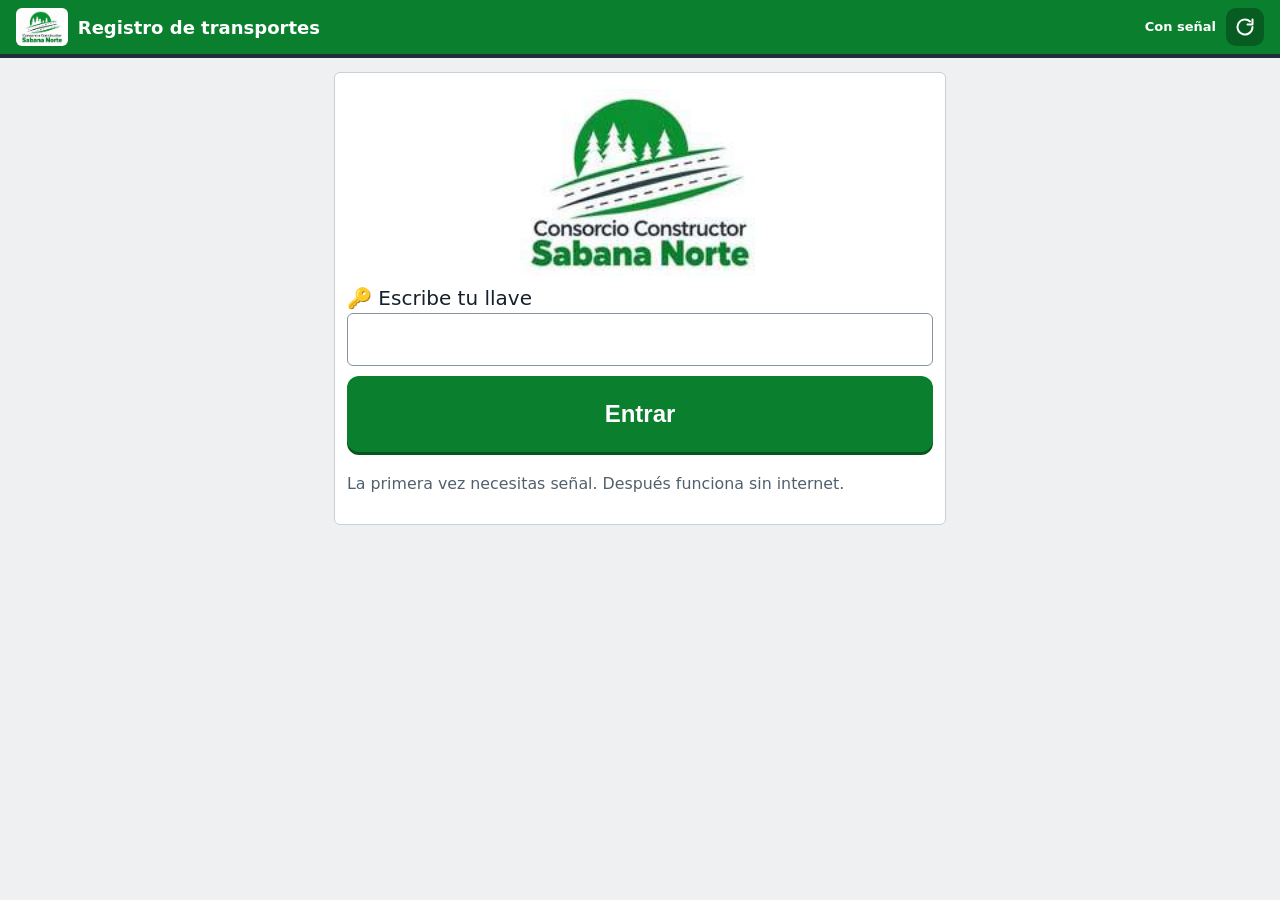
<file: transportes.html>
<!DOCTYPE html>
<html lang="es">
<head>
<meta charset="utf-8">
<meta name="viewport" content="width=device-width, initial-scale=1">
<meta http-equiv="Content-Security-Policy" content="default-src 'self'; script-src 'self' 'unsafe-inline'; style-src 'self' 'unsafe-inline'; img-src 'self' data: blob:; connect-src 'self' https://script.google.com https://script.googleusercontent.com; object-src 'none'; base-uri 'none'; form-action 'none'">
<meta name="referrer" content="no-referrer">
<meta name="theme-color" content="#0a7f2e">
<link rel="manifest" href="manifest-transportes.json">
<link rel="apple-touch-icon" href="icon-192.png">
<meta name="mobile-web-app-capable" content="yes">
<meta name="apple-mobile-web-app-capable" content="yes">
<meta name="apple-mobile-web-app-title" content="Transportes">
<link rel="icon" href="icon-192.png">
<title>Registro de transportes</title>
<style>
:root{--ink:#14202b;--hv:#0a7f2e;--navy:#1f2d3d;--paper:#eef0f2;--line:#c9d0d6;--ok:#1f7a3d;--err:#b3261e;--mut:#51606d}
*{box-sizing:border-box}
body{margin:0;font-family:system-ui,-apple-system,"Segoe UI",Roboto,Arial,sans-serif;background:var(--paper);color:var(--ink);font-size:19px;padding-bottom:30px}
.ib{width:38px;height:38px;min-height:0;min-width:0;padding:0;margin:0;border-radius:10px;border:0;background:rgba(0,0,0,.28);color:#fff;display:inline-flex;align-items:center;justify-content:center;cursor:pointer;flex:none;box-shadow:none}.ib:active{background:rgba(0,0,0,.5)}.ib svg{width:20px;height:20px}.ib[hidden]{display:none}
header{background:var(--hv);color:#fff;padding:8px 16px;display:flex;justify-content:space-between;align-items:center;gap:10px;border-bottom:4px solid var(--navy)}
header .logo{height:38px;width:auto;background:#fff;border-radius:6px;padding:2px 4px}
header h1{font-size:18px;margin:0;flex:1}
input.lista{background:#fff url("data:image/svg+xml;utf8,<svg xmlns='http://www.w3.org/2000/svg' width='16' height='16'><path d='M3 5l5 6 5-6z' fill='%23555'/></svg>") no-repeat right 12px center;padding-right:36px;cursor:pointer}
#red{font-size:13px;font-weight:700;text-align:right;line-height:1.3}#red .pen{display:inline-block;margin-top:3px;background:#f59e0b;color:#1f2937;border-radius:10px;padding:2px 9px}
.marca{display:block;max-width:240px;width:70%;margin:4px auto 10px}
main{max-width:640px;margin:auto;padding:14px}
h2{font-size:20px;margin:6px 0 4px}
.guia{margin:0 0 12px;color:var(--mut);font-size:15px}
.card{background:#fff;border:1px solid var(--line);border-radius:6px;padding:12px;margin-bottom:12px}
.row{display:flex;gap:8px;margin-top:10px;flex-wrap:wrap;align-items:flex-end}
.row>*{flex:1;min-width:120px}
label{font-size:16px;color:var(--mut);display:block;margin-bottom:3px}
input,select{width:100%;padding:14px;font-size:20px;border:1px solid #8794a0;border-radius:6px;background:#fff;color:var(--ink)}
input:focus,select:focus,button:focus-visible{outline:3px solid var(--hv);outline-offset:1px}
button{padding:16px 16px;min-height:56px;font-size:19px;font-weight:700;border:0;border-radius:6px;background:var(--ink);color:#fff;width:100%}
button.sec{background:#fff;color:#12202b;border:2px solid #12202b}
button.reenv{width:auto;display:inline-flex;align-items:center;gap:6px;background:#12202b;color:#fff;border:0;border-radius:8px;padding:8px 14px;font-size:16px;font-weight:700}
button.link{background:none;color:var(--ink);text-decoration:underline;width:auto;padding:4px;font-weight:400;font-size:15px}
.chk{display:flex;align-items:center;gap:10px;font-size:18px;color:var(--ink);margin:0;font-weight:700}
.chk input{width:28px;height:28px}
.malcampo{border:3px solid #b00020!important;background:#fff0f0!important}.malmsg{color:#b00020;font-weight:700;margin-top:4px}
.aviso{padding:10px 12px;border-radius:6px;margin:0 0 12px;font-size:16px;border:1px solid var(--line);background:#fff}
.aviso.ok{border-color:var(--ok);color:var(--ok)}.aviso.err{border-color:var(--err);color:var(--err)}
.off{opacity:.5}
.chips{display:flex;flex-wrap:wrap;gap:8px;margin-top:6px}
.chip{width:auto;min-width:64px;padding:10px 12px;background:#fff;color:var(--ink);border:2px solid var(--ink);font-weight:600}
.chip.on{background:var(--ink);color:#fff}
.total{margin-top:10px;font-size:19px;font-weight:700}
.n{display:inline-block;background:var(--hv);color:#fff;border-radius:50%;width:30px;height:30px;line-height:30px;text-align:center;font-weight:800;margin-right:6px}
.fotos{display:grid;grid-template-columns:1fr 1fr;gap:10px}
.fotos img{width:100%;border-radius:4px;display:block}
.prob{display:flex;gap:8px;align-items:center;justify-content:space-between;margin:6px 0;color:var(--err);font-size:16px}
.prob button{width:auto;padding:8px 12px;font-size:15px}
small{color:var(--mut)}
#barra{position:fixed;left:0;right:0;bottom:0;background:#fff;border-top:1px solid var(--line);padding:10px 14px;display:flex;gap:10px}
#barra button{flex:1}
.err-c input,.err-c select{border:3px solid var(--err);background:#fdecea}
.err-c label{color:var(--err);font-weight:700}
.err-c .chip{border-color:var(--err)}
.card.err-c{border:3px solid var(--err);background:#fdecea}
.msgerr{color:var(--err);font-weight:700;display:block;margin-top:3px}
.req{color:var(--err)}
.li{display:flex;gap:8px;align-items:center;justify-content:space-between;border-top:1px solid var(--line);padding:10px 0;flex-wrap:wrap}
.li b{display:block}
.tag{font-size:12px;color:#fff;background:var(--mut);border-radius:4px;padding:2px 6px;margin-left:6px}
.tag.hoy{background:var(--ok)}.tag.pend{background:#b36b00}
.li button{width:auto;padding:10px 12px;font-size:15px}
button.verde{background:var(--hv)}
button.grande{background:var(--hv);font-size:24px;padding:22px 16px;min-height:76px;border-radius:12px;box-shadow:0 3px 0 #06551e}
button.rojo{background:#fff;color:var(--err);border:2px solid var(--err)}
h3{font-size:21px;margin:0 0 10px}
.paso{border-left:6px solid var(--hv)}
input.placa{font-size:32px;font-weight:800;text-align:center;letter-spacing:3px;text-transform:uppercase}
input.cant{font-size:28px;font-weight:800;text-align:center}
.resumen{background:#e8f5ec;border:2px solid var(--ok);border-radius:8px;padding:10px 12px;margin-top:8px;font-size:18px}
details.mas{background:#fff;border:1px solid var(--line);border-radius:6px;padding:12px;margin-bottom:12px}
details.mas summary{font-size:19px;font-weight:700;cursor:pointer;padding:6px 0}
.viaje{background:#fff;border:1px solid var(--line);border-left:6px solid var(--hv);border-radius:8px;padding:12px;margin-bottom:10px}
.viaje.falta{border-left-color:#b36b00}
.viaje .t{font-size:22px;font-weight:800}
.viaje .s{font-size:16px;color:var(--mut);margin:2px 0 8px}
.viaje .bs{display:flex;gap:8px;flex-wrap:wrap}
.viaje .bs>*{flex:1;min-width:110px}
.viaje .bs button{padding:12px 10px;font-size:17px;min-height:48px}
.viaje.v2{padding:10px 12px}
.viaje.s-verde{border-left-color:#1b8a3a}.viaje.s-naranja{border-left-color:#e67700;background:#fff8ef}.viaje.s-rojo{border-left-color:#b3261e;background:#fff3f2}.viaje.s-rojo .m3,.viaje.s-rojo .alb{text-decoration:line-through;color:#8a8a8a}.viaje.s-gris{border-left-color:#8a97a6}
.tag.sem{color:#fff}.tag.sem.s-verde{background:#1b8a3a}.tag.sem.s-naranja{background:#e67700}.tag.sem.s-rojo{background:#b3261e}.tag.sem.s-gris{background:#8a97a6}
.semd{border-radius:8px;padding:6px 10px;margin:4px 0 8px;font-size:14px;font-weight:600}.semd.s-naranja{background:#ffe8cc;color:#7a3e00}.semd.s-rojo{background:#fdecea;color:#8a1c14}
.avof{border-radius:10px;padding:10px 12px;margin-bottom:10px;font-size:15px;font-weight:600;display:flex;gap:10px;align-items:flex-start}.avof.verde{background:#e3f4e8;border:2px solid #1b8a3a;color:#0f4d22}.avof.rojo{background:#fdecea;border:2px solid #b3261e;color:#8a1c14}.avof button{flex:0 0 auto;width:auto;padding:6px 12px;font-size:14px;margin:0}
.v2 .h1{display:flex;align-items:center;gap:8px;flex-wrap:nowrap}
.v2 .nn{background:#12202b;color:#fff;border-radius:6px;padding:1px 8px;font-weight:800;font-size:16px}
.v2 .pl{font-size:22px;font-weight:800;letter-spacing:.5px}
.v2 .chips{margin-left:auto;display:flex;gap:4px;flex-wrap:wrap;min-width:0;justify-content:flex-end}.v2 .chips .tag{margin:0;font-size:12px;padding:3px 8px;border-radius:999px;font-weight:700}
.v2 .h2{display:flex;align-items:baseline;justify-content:space-between;gap:8px;margin-top:6px}
.v2 .alb{font-size:19px;font-weight:800;color:#12202b}.v2 .m3{font-size:20px;font-weight:800;color:var(--hv);white-space:nowrap}
.v2 .h3{font-size:14px;color:var(--mut);margin:2px 0 8px;line-height:1.35}
.v2 .avm{background:#fdecea;color:#8a1c14;border-radius:8px;padding:6px 10px;margin:-2px 0 8px;font-weight:700;font-size:14px}
.v2 .acts{display:flex;gap:6px}
.v2 .acts>span{display:contents}
.v2 .acts button{flex:1 1 0;min-width:0;margin:0;display:block;text-align:center;white-space:pre-line;line-height:1.25;font-size:13px;font-weight:700;padding:6px 2px;min-height:56px;border-radius:10px}.v2 .acts button::first-line{font-size:22px;line-height:1.15}
.v2 .acts .mas3{flex:0 0 46px;font-size:24px;padding:0}
.hecho{font-size:64px;text-align:center;margin:0}
.gr{display:flex;flex-direction:column;gap:10px}
[hidden]{display:none!important}
#cargando{position:fixed;inset:0;z-index:9999;background:rgba(18,32,43,.55);display:flex;align-items:center;justify-content:center;padding:24px}
#cargando .caja{background:#fff;border-radius:12px;padding:22px 26px;text-align:center;max-width:320px;box-shadow:0 8px 30px rgba(0,0,0,.3)}
#cargando .caja b{display:block;font-size:19px;margin-top:12px;color:#12202b}
#cargando .caja small{display:block;color:#5b6b78;margin-top:4px;font-size:14px}
.rueda{width:46px;height:46px;margin:0 auto;border:5px solid #d6dde3;border-top-color:#12202b;border-radius:50%;animation:giro .8s linear infinite}
@keyframes giro{to{transform:rotate(360deg)}}
#bgpill{position:fixed;left:50%;bottom:14px;transform:translateX(-50%);z-index:9000;background:#12202b;color:#fff;border-radius:20px;padding:8px 16px;font-size:14px;display:flex;align-items:center;gap:8px;box-shadow:0 2px 10px rgba(0,0,0,.3)}
#bgpill .rueda{width:16px;height:16px;border-width:3px;margin:0;border-color:#ffffff55;border-top-color:#fff}
.bs{display:flex;gap:8px;flex-wrap:wrap}
.bs button{flex:1;min-width:130px}
.fotos>div{position:relative}
.fotos .x{position:absolute;top:4px;right:4px;width:auto;min-height:0;padding:4px 12px;font-size:18px;border-radius:20px}
.sub{color:var(--mut);font-size:15px;margin:-4px 0 10px}
#form label{font-size:18px;font-weight:700}#form input,#form select{font-size:20px;padding:14px}#form .card h3{font-size:22px}#form .grande{font-size:24px;padding:20px}
.dosbtn{display:grid;grid-template-columns:1.4fr 1fr;gap:8px}.dosbtn button{margin:0!important;padding:14px 4px!important;font-size:18px!important}
.viaje .fila1{flex-wrap:nowrap}.viaje .fila1>button{flex:1 1 0;min-width:0;margin:0}.viaje .fila1>.mas3{flex:0 0 60px;font-size:26px;font-weight:800;padding:0}
</style>
</head>
<body>
<header><img class="logo" src="logo_ccsn.png" alt="Consorcio Constructor Sabana Norte"><h1>Registro de transportes</h1><span style="display:flex;align-items:center;gap:10px"><span id="red"></span><button type="button" id="recargar" class="ib" title="Recargar" aria-label="Recargar" onclick="location.reload()"><svg viewBox="0 0 24 24" fill="none" stroke="currentColor" stroke-width="2.4" stroke-linecap="round" stroke-linejoin="round"><path d="M21 12a9 9 0 1 1-3-6.7"/><path d="M21 3v6h-6"/></svg></button><button type="button" id="salirTop" class="ib" hidden title="Cerrar sesión" aria-label="Cerrar sesión" onclick="cerrarSesion()"><svg viewBox="0 0 24 24" fill="none" stroke="currentColor" stroke-width="2.4" stroke-linecap="round" stroke-linejoin="round"><path d="M12 2v10"/><path d="M18.4 6.6a9 9 0 1 1-12.8 0"/></svg></button></span></header>
<main>
  <div id="aviso" class="aviso" hidden></div>
  <div id="cargando" hidden role="alert" aria-live="assertive"><div class="caja"><div class="rueda"></div><b id="cargTxt">Cargando datos…</b><small>Espera un momento</small></div></div>
  <div id="bgpill" hidden role="status"><span class="rueda"></span><span>Actualizando datos…</span></div>
  <section id="login" class="card" hidden>
    <img class="marca" src="logo.png" alt="Consorcio Constructor Sabana Norte">
    <label for="llave" style="font-size:20px;color:var(--ink)">🔑 Escribe tu llave</label>
    <input id="llave" type="text" autocapitalize="characters" autocomplete="off">
    <div class="row"><button id="btnIngresar" class="grande">Entrar</button></div>
    <p><small>La primera vez necesitas señal. Después funciona sin internet.</small></p>
  </section>
  <section id="inicio" hidden></section>
  <section id="anteriores" hidden></section>
  <section id="dia" hidden></section>
  <section id="pendientes" hidden></section>
  <section id="form" hidden></section>
  <section id="listo" hidden></section>
  <section id="visor" hidden></section>
</main>
<datalist id="dl-placa"></datalist><datalist id="dl-material"></datalist><datalist id="dl-origen"></datalist><datalist id="dl-destino"></datalist><datalist id="dl-centro"></datalist><datalist id="dl-tipo"></datalist><datalist id="dl-empresa"></datalist>
<script src="vendor/jspdf.umd.min.js"></script>
<script src="pdf_tr.js"></script>
<script>
function jpg1MB(cv, q) { var d = cv.toDataURL('image/jpeg', q); while (d.length > 1250000 && q > 0.35) { q -= 0.1; d = cv.toDataURL('image/jpeg', q); } if (d.length > 1250000) { var c2 = document.createElement('canvas'); c2.width = Math.round(cv.width * 0.7); c2.height = Math.round(cv.height * 0.7); c2.getContext('2d').drawImage(cv, 0, 0, c2.width, c2.height); return jpg1MB(c2, 0.6); } return d; } // toda foto queda < 1 MB
'use strict';
const API = 'https://script.google.com/macros/s/AKfycbz6LjPHWbh_vLcYhwSvYFp8tMN737nX-hJUPiX6vOvLb_3tEAyH9zeCC_4pqNSPRz9O1w/exec';
const $ = id => document.getElementById(id);
const hoy = () => new Date().toLocaleDateString('sv-SE');
const hm = () => new Date().toLocaleTimeString('sv-SE', { hour: '2-digit', minute: '2-digit' });
const sumDias = (f, n) => { const d = new Date(f + 'T12:00:00'); d.setDate(d.getDate() + n); return d.toLocaleDateString('sv-SE'); };
const fmtF = f => { const p = String(f).split('-'); return p.length === 3 ? p[2] + '/' + p[1] + '/' + p[0] : f; };
const num = v => { const x = Number(String(v === undefined || v === null ? '' : v).trim().replace(',', '.')); return (String(v).trim() === '' || !isFinite(x)) ? NaN : x; };
const r2 = x => Math.round(x * 100) / 100;
function h(tag, props, ...kids) {
  const e = document.createElement(tag);
  for (const k in (props || {})) {
    const v = props[k];
    if (k === 'class') e.className = v;
    else if (k.slice(0, 2) === 'on') e[k] = v;
    else if (k === 'value') e.value = v;
    else if (v !== false && v !== null && v !== undefined) e.setAttribute(k, v);
  }
  kids.flat().forEach(c => { if (c === null || c === undefined || c === false) return; e.appendChild(typeof c === 'object' ? c : document.createTextNode(String(c))); });
  return e;
}
let tCarga = null;
function carga(t) { // ventana superpuesta "cargando": bloquea toques mientras se espera; se quita sola a los 60 s por seguridad
  clearTimeout(tCarga); const c = $('cargando'); if (!c) return;
  if (t) { $('cargTxt').textContent = t.replace(/…$/, '') + '…'; c.hidden = false; tCarga = setTimeout(() => { c.hidden = true; }, 60000); } else c.hidden = true;
}
let bgN = 0;
function actualizando(on) { bgN = Math.max(0, bgN + (on ? 1 : -1)); const b = $('bgpill'); if (b) b.hidden = bgN === 0; } // aviso pequeño que no bloquea (datos en segundo plano)
function aviso(t, c, quieto) {
  const a = $('aviso'); const espera = !!t && !c && /…$/.test(t); // "Entrando…", "Generando planilla…" abren la ventana de carga
  a.textContent = espera ? '' : (t || ''); a.className = 'aviso ' + (c || ''); a.hidden = !t || espera; carga(espera ? t : '');
  if (t && !quieto) window.scrollTo(0, 0);
}
function pantalla(id) { $('salirTop').hidden = id === 'login' || !user; ['login', 'inicio', 'anteriores', 'dia', 'pendientes', 'form', 'listo', 'visor'].forEach(i => $(i).hidden = i !== id); window.scrollTo(0, 0); }

/* ---------- almacenamiento en el telefono ---------- */
const kv = (() => {
  let dbp;
  const open = () => dbp || (dbp = new Promise((res, rej) => { const r = indexedDB.open('transportes', 1); r.onupgradeneeded = () => r.result.createObjectStore('kv'); r.onsuccess = () => res(r.result); r.onerror = () => rej(r.error); }));
  const tx = async (modo, fn) => { const db = await open(); return new Promise((res, rej) => { const t = db.transaction('kv', modo); const rq = fn(t.objectStore('kv')); t.oncomplete = () => res(rq && rq.result); t.onerror = () => rej(t.error); }); };
  const LS = 'tr_user';
  const lsGet = () => { try { return JSON.parse(localStorage.getItem(LS)); } catch (e) { return null; } };
  const lsSet = v => { try { if (v == null) localStorage.removeItem(LS); else localStorage.setItem(LS, JSON.stringify(v)); } catch (e) {} };
  try { if (navigator.storage && navigator.storage.persist) navigator.storage.persist(); } catch (e) {}
  return {
    get: async k => { let v; try { v = await tx('readonly', s => s.get(k)); } catch (e) { if (k !== 'user') throw e; } if (k === 'user' && !v) { v = lsGet(); if (v) { try { await tx('readwrite', s => s.put(v, k)); } catch (e) {} } } return v; },
    set: async (k, v) => { if (k === 'user') lsSet(v); return tx('readwrite', s => s.put(v, k)); },
    limpiar: async () => tx('readwrite', st => st.clear()),
    del: async k => { if (k === 'user') lsSet(null); return tx('readwrite', s => s.delete(k)); }
  };
})();

async function api(d, ms) {
  const ctrl = new AbortController(); const t = setTimeout(() => ctrl.abort(), ms || 60000);
  try { const r = await fetch(API, { method: 'POST', body: JSON.stringify(d), signal: ctrl.signal }); return await r.json(); } finally { clearTimeout(t); }
}

/* ---------- estado ---------- */
let user = null, DATOS = { volquetas: [], catalogos: { MATERIAL: [], ORIGEN: [], DESTINO: [], CENTRO_COSTOS: [] }, planillas: [] }, VIAJES = [], COLA = [];
let sincronizando = false, otraVez = false;
let GEN = 0;
const guardarViajes = () => { GEN++; return kv.set('viajes_' + user.llave, VIAJES); };
const guardarCola = () => kv.set('cola', COLA);
const guardarDatos = () => kv.set('datos', DATOS);
const fuera = v => !!v.rechazado || v.estado === 'ANULADO'; // rechazado por la oficina: no suma ni se edita
const cuenta = v => !fuera(v) && !v.bloqueado && !v.revision; // solo los viajes en VERDE (o sin enviar) suman en conteos, m³ y planillas
const puedeEditar = v => !fuera(v) && (v.fecha >= sumDias(hoy(), -2) || v.registrado === hoy()); // hoy y los 2 días anteriores
const puedeRecibo = v => fuera(v) ? false : v.tiene_recibo ? hoy() <= sumDias(v.fecha, 1) : true; // sin foto: se puede completar en cualquier fecha
// semáforo de cada reporte: verde = OK · naranja = en revisión de la oficina · rojo = rechazado por la oficina · gris = aún sin enviar
function semaforo(v) {
  const op = COLA.find(o => o.cod === v.cod && o.error);
  if (fuera(v)) return { c: 'rojo', t: '🔴 Rechazado', d: v.rechazado || ('La oficina anuló este viaje' + (v.motivo_anulado ? ': ' + v.motivo_anulado : '') + '.') + ' No suma.' };
  if (v.bloqueado || (op && /ya fue registrado|dos veces/i.test(op.error))) return { c: 'naranja', t: '🟠 En revisión', d: 'El albarán N° ' + (v.n_valera || '—') + ' ya lo había registrado otra persona. La oficina decide cuál queda. Mientras tanto no suma.' };
  if (v.revision) return { c: 'naranja', t: '🟠 En revisión', d: v.revision + ' Mientras tanto no suma.' };
  if (op) return { c: 'rojo', t: '🔴 No aceptado', d: 'La oficina no aceptó el envío: ' + op.error };
  if (v.nuevo || COLA.some(o => o.cod === v.cod)) return { c: 'gris', t: '⚪ Sin enviar', d: '' };
  return { c: 'verde', t: '🟢 OK', d: '' };
}
const leyendaSem = () => h('div', { style: 'font-size:13px;color:#5b6b78;margin:-4px 0 8px;display:flex;gap:10px;flex-wrap:wrap' }, h('span', {}, '🟢 OK'), h('span', {}, '🟠 En revisión oficina'), h('span', {}, '🔴 Rechazado'), h('span', {}, '⚪ Sin enviar'));

const ALF = 'ABCDEFGHJKLMNPQRSTUVWXYZ23456789';
function nuevoCod() {
  const a = new Uint8Array(5); crypto.getRandomValues(a);
  let s = ''; a.forEach(b => s += ALF[b % 32]);
  const cod = 'VT-' + hoy().slice(2).replace(/-/g, '') + '-' + s;
  return VIAJES.some(v => v.cod === cod) ? nuevoCod() : cod;
}

/* ---------- ingreso ---------- */
async function cargarLocal() {
  try { if (localStorage.getItem('tr_reset') !== 'v51') { await kv.limpiar(); await kv.set('user', user); localStorage.setItem('tr_reset', 'v51'); } } catch (e) {} // limpieza única: borra viajes/cola de pruebas guardados en el celular
  const d = await kv.get('datos'); if (d) DATOS = d;
  aplicarSitios();
  VIAJES = (await kv.get('viajes_' + user.llave)) || [];
  COLA = (await kv.get('cola')) || []; AVISOS = (await kv.get('avisos')) || [];
  { const lim = sumDias(hoy(), -15), pend = new Set(COLA.map(o => o.cod)); VIAJES = VIAJES.filter(v => repDe(v) >= lim || v.fecha >= lim || !v.tiene_recibo || pend.has(v.cod)); } // el celular guarda hoy y los 15 días anteriores
}
try { if (navigator.onLine) fetch(API, { method: 'POST', body: JSON.stringify({ accion: 'ping' }) }).catch(() => {}); } catch (e) {} // despierta el servidor mientras se escribe la llave
async function ingresar() {
  const l = $('llave').value.trim();
  if (!l) { aviso('Escribe tu llave.', 'err'); return; }
  if (!navigator.onLine) { aviso('La primera vez necesitas señal.', 'err'); return; }
  aviso('Entrando…');
  try {
    const r = await api({ accion: 'validar', llave: l, app: 'transportes' }, 30000);
    if (!r.ok) { aviso(r.admin ? 'Las llaves de administrador no registran viajes. Usa el dashboard.' : (r.mensaje || 'Llave no válida'), 'err'); return; }
    user = { llave: r.llave, nombre: r.nombre }; ULT_REF = 0;
    await kv.set('user', user);
    await cargarLocal();
    aviso('');
    abrirInicio();
    sincronizar();
  } catch (e) { aviso('No se pudo conectar. Intenta de nuevo.', 'err'); }
}
async function aplicarServidor(r) {
  DATOS = { volquetas: r.volquetas || [], catalogos: r.catalogos || DATOS.catalogos, planillas: r.planillas || [], sitios: r.sitios || DATOS.sitios || [], ufs: r.ufs || DATOS.ufs || [], dist: r.dist || DATOS.dist || [], maquinas: r.maquinas || DATOS.maquinas || [] };
  aplicarSitios();
  await guardarDatos();
  const srv = new Set((r.viajes || []).map(v => v.cod)), desc = new Set(r.descartados || []);
  for (const c of desc) if (VIAJES.some(v => v.cod === c && !v.rechazado)) await quitarDescartado(c);
  AVISOS = r.avisos || []; await kv.set('avisos', AVISOS);
  const hechos = COLA.filter(o => o.t === 'g' && o.error && srv.has(o.cod)); // el administrador ya lo guardó desde el Dashboard
  if (hechos.length) { const cs = new Set(hechos.map(o => o.cod)), conFoto = new Set(hechos.filter(o => o.fotoBloq).map(o => o.cod)); COLA = COLA.filter(o => !(cs.has(o.cod) && (o.t === 'g' || conFoto.has(o.cod)))); COLA.forEach(o => { if (cs.has(o.cod)) delete o.error; }); await guardarCola(); }
  const pend = new Set(COLA.filter(o => o.llave === user.llave).map(o => o.cod));
  const locales = VIAJES.filter(v => pend.has(v.cod) || (v.rechazado && !srv.has(v.cod)));
  const nuevos = (r.viajes || []).filter(v => !pend.has(v.cod)).map(v => Object.assign(v, { llave: user.llave }));
  VIAJES = nuevos.concat(locales);
  await guardarViajes();
}
let ULT_REF = 0; // evita pedir al servidor la lista completa cada vez que se abre el inicio (máx. 1 vez cada 45 s)
async function refrescar(forzar) {
  if (!user || !navigator.onLine || sincronizando || COLA.some(o => !o.error)) return;
  if (!forzar && Date.now() - ULT_REF < 45000) return;
  const g = GEN;
  try {
    actualizando(true);
    const r = await api({ accion: 'tr_ingresar', llave: user.llave }, 20000).finally(() => actualizando(false));
    if (g !== GEN || sincronizando || COLA.some(o => !o.error)) return;
    if (r.ok) { ULT_REF = Date.now(); await aplicarServidor(r); if (!$('inicio').hidden) pintarInicio(); else if (!$('dia').hidden && diaActual) abrirDia(diaActual); }
    else if (/no v[aá]lida/i.test(r.mensaje || '')) { await cerrarSesion(r.mensaje); }
  } catch (e) {}
}
async function cerrarSesion(msg) {
  if (!msg && COLA.length && !confirm('Hay ' + COLA.length + ' cambio(s) sin enviar. Se enviarán cuando haya señal. ¿Cerrar sesión?')) return;
  await kv.del('user'); user = null; VIAJES = [];
  $('llave').value = ''; pantalla('login'); aviso(msg || '', msg ? 'err' : '');
}

/* ---------- inicio ---------- */
let diaActual = null;
let enPend = false;
function volver() { if (enPend) abrirPend(); else if (diaActual) abrirDia(diaActual); else abrirInicio(); }
function abrirInicio() { diaActual = null; enPend = false; aviso(''); pintarInicio(); pantalla('inicio'); refrescar(); }
function ultimoViaje() { return VIAJES.slice().sort((a, b) => (b.fecha + (b.hora_salida || '') + b.cod).localeCompare(a.fecha + (a.hora_salida || '') + a.cod))[0]; }
const listaPend = () => VIAJES.filter(v => cuenta(v) && v.fecha < hoy() && !v.tiene_recibo && puedeRecibo(v)).sort((a, b) => a.fecha.localeCompare(b.fecha) || consecDe(a) - consecDe(b));
function abrirPend() {
  diaActual = null; enPend = true; aviso('');
  const P = $('pendientes'); P.textContent = '';
  P.appendChild(h('button', { class: 'sec', style: 'font-size:20px;padding:14px;background:#12202b;color:#fff;border:0;margin-bottom:12px', onclick: abrirInicio }, '← VOLVER AL INICIO'));
  P.appendChild(h('h3', {}, '⚠️ Pendientes: albaranes sin foto'));
  const L = listaPend();
  if (!L.length) P.appendChild(h('div', { class: 'card' }, '✅ No tienes pendientes.'));
  else P.appendChild(h('div', { style: 'background:#fde8e8;border:3px solid #b00000;border-radius:8px;padding:10px 12px;margin-bottom:8px;font-weight:800;color:#7a0000;font-size:18px' }, 'OJO: tienes ' + L.length + ' registro(s) sin foto del albarán. Sube la foto de cada uno para liberarlo.'));
  L.forEach(v => { P.appendChild(h('small', { style: 'font-weight:700' }, fmtF(v.fecha))); P.appendChild(filaViaje(v, true)); });
  pantalla('pendientes');
}
function pintarInicio() {
  const B = $('inicio'); B.textContent = '';
  const hoyV = VIAJES.filter(v => repDe(v) === hoy()).sort((a, b) => consecDe(a) - consecDe(b) || a.cod.localeCompare(b.cod));
  const hoyC = hoyV.filter(cuenta), vol = hoyC.reduce((s, v) => s + volV(v), 0);
  B.appendChild(h('div', { style: 'margin:0 0 12px' }, h('div', { style: 'font-size:24px;font-weight:800' }, '👋 Hola, ' + user.nombre), h('small', {}, fmtF(hoy()))));
  const nLleg = hoyC.filter(v => v.mov === 'RECIBE').length, nSal = hoyC.length - nLleg;
  avisosOficina(B);
  B.appendChild(h('div', { style: 'display:flex;gap:8px;margin-bottom:12px' }, tile('📥', nLleg, 'Llegaron a la obra', '#0d3b66'), tile('📤', nSal, 'Salieron de la obra', '#1b5e20')));
  B.appendChild(h('div', { class: 'gr', style: 'margin-bottom:14px' },
    h('button', { class: 'grande', onclick: () => abrirForm(null) }, '➕ NUEVO VIAJE'),
    listaPend().length ? h('button', { style: 'background:#b00000;color:#fff;border:0;font-size:20px;font-weight:800', onclick: abrirPend }, '⚠️ PENDIENTES (' + listaPend().length + ')') : null,
    ultimoViaje() ? h('button', { class: 'sec', onclick: () => abrirForm(null, ultimoViaje()) }, '🔁 Repetir el último viaje (' + ultimoViaje().placa + ')') : null));
  // recibos pendientes de ayer
  B.appendChild(h('h3', { style: 'margin-top:14px' }, 'Viajes de hoy' + (hoyC.length ? ' · ' + hoyC.length + ' · ' + r2(vol) + ' m³' : '')));
  if (!hoyV.length) B.appendChild(h('div', { class: 'card' }, 'Aún no hay viajes hoy. Toca el botón verde para empezar.'));
  hoyV.slice().reverse().forEach(v => B.appendChild(filaViaje(v)));
  if (hoyV.length) B.appendChild(h('button', { class: 'sec', style: 'margin-bottom:14px', onclick: () => planilla(hoy()) }, '📄 Planilla de hoy'));
  if (VIAJES.some(v => v.fecha !== hoy())) B.appendChild(h('button', { class: 'sec', style: 'margin-bottom:6px', onclick: abrirAnteriores }, '📅 Días anteriores'));
}

const tile = (ico, n, t, col) => h('div', { style: 'flex:1;background:#fff;border:2px solid ' + col + ';border-radius:8px;text-align:center;padding:10px 4px' }, h('div', { style: 'font-size:30px;font-weight:800;color:' + col }, ico + ' ' + n), h('div', { style: 'font-size:16px;font-weight:700;color:#12202b' }, t));
function resumenDia(vs) {
  const c = vs.filter(cuenta), nE = c.filter(v => v.mov === 'RECIBE').length, nS = c.length - nE;
  return h('div', { style: 'display:flex;gap:8px;margin-bottom:12px' }, tile('📥', nE, 'Entraron', '#0d3b66'), tile('📤', nS, 'Salieron', '#1b5e20'), tile('🚛', c.length, 'Total viajes', '#12202b'));
}
function abrirAnteriores() {
  diaActual = null; enPend = false; aviso('');
  const A = $('anteriores'); A.textContent = '';
  A.appendChild(h('button', { class: 'sec', style: 'font-size:20px;padding:14px;background:#12202b;color:#fff;border:0;margin-bottom:12px', onclick: abrirInicio }, '← VOLVER AL INICIO'));
  A.appendChild(h('h3', {}, 'Días anteriores'));
  const dias = {}; VIAJES.forEach(v => { if (repDe(v) !== hoy()) (dias[repDe(v)] = dias[repDe(v)] || []).push(v); });
  const ks = Object.keys(dias).sort().reverse();
  if (!ks.length) A.appendChild(h('div', { class: 'card' }, 'No hay días anteriores.'));
  const card = h('div', { class: 'card' });
  ks.forEach(f => {
    const vs = dias[f], v2 = vs.reduce((s, v) => s + volV(v), 0);
    card.appendChild(h('div', { class: 'li' }, h('div', {}, h('b', {}, fmtF(f)), h('small', {}, vs.length + ' viaje(s) · ' + r2(v2) + ' m³')),
      h('div', { style: 'display:flex;gap:6px;flex-wrap:wrap' }, h('button', { onclick: () => abrirDia(f) }, 'Abrir'), h('button', { class: 'sec', onclick: () => planilla(f) }, '📄 Planilla'))));
  });
  if (ks.length) A.appendChild(card);
  pantalla('anteriores');
}
/* ---------- dia anterior: lista de viajes ---------- */
function abrirDia(f) {
  diaActual = f; enPend = false; aviso('');
  const D = $('dia'); D.textContent = '';
  const vs = VIAJES.filter(v => repDe(v) === f).sort((a, b) => consecDe(a) - consecDe(b) || a.cod.localeCompare(b.cod));
  D.appendChild(h('div', { class: 'gr', style: 'margin-bottom:12px' }, h('button', { class: 'sec', style: 'font-size:20px;padding:14px;background:#12202b;color:#fff;border:0;box-shadow:0 2px 6px rgba(0,0,0,.35)', onclick: abrirAnteriores }, '← VOLVER A DÍAS ANTERIORES'),
    h('h3', { style: 'margin:6px 0 0' }, fmtF(f) + (f === hoy() ? ' (hoy)' : '')),
    h('small', {}, VIAJES.some(v => repDe(v) === f && !v.tiene_recibo) ? 'Este día ya cerró. Aún puedes subir la foto del recibo.' : 'Este día ya cerró.'),
    h('button', { class: 'verde', onclick: () => planilla(f) }, '📄 Planilla del día')));
  if (vs.length) D.appendChild(resumenDia(vs));
  if (!vs.length) D.appendChild(h('div', { class: 'card' }, 'No hay viajes este día.'));
  vs.slice().reverse().forEach(v => D.appendChild(filaViaje(v)));
  pantalla('dia');
}
function filaViaje(v, solo) {
  const op = COLA.find(o => o.cod === v.cod && o.error);
  const pend = COLA.some(o => o.cod === v.cod && !o.error);
  const falta = !v.tiene_recibo && puedeRecibo(v);
  const mas = h('div', { class: 'bs', hidden: true, style: 'margin-top:8px' });
  const bs = h('div', { class: 'acts' });
  if (falta && !v.tiene_recibo) bs.appendChild(selectorFotos({ camara: '📷\nRecibo', galeria: '🖼\nGalería', clase: 'verde', alAgregar: f => fotoRecibo(v, f) }));
  if (v.tiene_recibo) bs.appendChild(h('button', { class: 'sec', onclick: () => verFoto(v, 'recibo') }, '🧾\nAlbarán'));
  if (v.tiene_carga) bs.appendChild(h('button', { class: 'sec', onclick: () => verFoto(v, 'carga') }, '🚛\nVolqueta'));
  if (puedeEditar(v)) {
    mas.appendChild(h('button', { class: 'sec', onclick: () => abrirForm(v) }, '✏️ Corregir')); if (v.fecha === hoy() || v.registrado === hoy()) mas.appendChild(h('button', { class: 'rojo', onclick: () => eliminar(v) }, '🗑 Borrar viaje'));
    const bm = h('button', { class: 'sec mas3', onclick: () => { mas.hidden = !mas.hidden; bm.textContent = mas.hidden ? '⋯' : '▲'; } }, '⋯');
    bs.appendChild(bm);
  }
  if (solo) return h('div', { class: 'viaje falta' },
    h('div', { class: 't' }, h('span', { style: 'background:#12202b;color:#fff;border-radius:6px;padding:1px 8px;margin-right:6px' }, 'N° ' + consecDe(v)), v.placa),
    v.n_valera ? h('div', { style: 'font-size:20px;font-weight:800;margin:4px 0 8px' }, '🧾 Albarán N° ' + v.n_valera) : null,
    h('div', { class: 'dosbtn' }, selectorFotos({ camara: '📷 Foto del albarán', galeria: '🖼 Galería', clase: 'verde', alAgregar: f => fotoRecibo(v, f) })));
  const sinMat = !String(v.material || '').trim() && v.estado !== 'ANULADO', sm = semaforo(v);
  return h('div', { class: 'viaje v2 s-' + sm.c },
    h('div', { class: 'h1' }, h('span', { class: 'nn' }, 'N° ' + consecDe(v)), h('span', { class: 'pl' }, v.placa),
      h('span', { class: 'chips' }, h('span', { class: 'tag sem s-' + sm.c }, sm.t), fuera(v) ? null : v.tiene_recibo ? h('span', { class: 'tag hoy' }, '✔ Recibo') : h('span', { class: 'tag pend' }, 'Falta recibo'),  sinMat ? h('span', { class: 'tag pend', style: 'background:#b3261e' }, '⚠ Falta material') : null)),
    h('div', { class: 'h2' }, h('span', { class: 'alb' }, v.n_valera ? '🧾 Albarán ' + v.n_valera : 'Sin N° de albarán'), h('span', { class: 'm3' }, r2(volV(v)) + ' m³')),
    h('div', { class: 'h3' }, (v.mov === 'RECIBE' ? '📥 ' : '') + (v.material || '(sin material)') + ' · ' + oriV(v) + ' → ' + desV(v) + (v.hora_salida ? ' · ' + v.hora_salida : '') + (v.turno === 'NOCHE' ? ' · 🌙' : '')),
    sm.d ? h('div', { class: 'semd s-' + sm.c }, sm.d) : null,
    sinMat && !fuera(v) ? h('div', { class: 'avm' }, puedeEditar(v) ? 'Toca ⋯ y luego ✏️ Corregir para elegir el material.' : 'Avísale al administrador.') : null,
    bs, mas,
    alertasCampo(v.alertas) ? h('small', { style: 'color:#b36b00;display:block;margin-top:6px' }, '⚠ ' + alertasCampo(v.alertas)) : null,
    op ? h('div', { style: 'color:#b3261e;margin-top:6px;font-size:14px' }, sm.c === 'naranja' ? '' : '⚠ ' + op.error,
      h('div', { style: 'display:flex;gap:10px;align-items:center;margin-top:6px;flex-wrap:wrap' },
        h('button', { class: 'reenv', onclick: () => reenviarOp(op) }, icoReenviar(), ' Reenviar'),
        h('button', { class: 'link', onclick: () => quitarOp(op) }, 'Descartar cambio'))) : null);
}
function icoReenviar() { const d = document.createElement('span'); d.style.cssText = 'display:inline-flex;vertical-align:middle'; d.innerHTML = '<svg width="20" height="20" viewBox="0 0 24 24" fill="none" stroke="currentColor" stroke-width="2.4" stroke-linecap="round" stroke-linejoin="round"><path d="M20 12a8 8 0 0 0-13.7-5.6L4 8.7"/><path d="M4 4v4.7h4.7"/><path d="M4 12a8 8 0 0 0 13.7 5.6L20 15.3"/><path d="M20 20v-4.7h-4.7"/></svg>'; return d; }
// vuelve a enviar un viaje que la oficina rechazó (por ejemplo, un albarán repetido ya corregido); recibe un número de reporte nuevo
async function reenviarOp(op) {
  const v = VIAJES.find(x => x.cod === op.cod);
  if (v) { if (v.bloqueado) { v.consec = siguienteConsec(repDe(v), v.usuario); v.bloqueado = false; if (op.viaje) op.viaje.consec = v.consec; } await guardarViajes(); }
  delete op.error; COLA.forEach(o => { if (o.t === 'r' && o.cod === op.cod) delete o.error; }); await guardarCola();
  if (!navigator.onLine) aviso('Sin señal: se enviará cuando haya internet.');
  sincronizar();
  if (diaActual) abrirDia(diaActual); else if (enPend) abrirPend(); else pintarInicio();
}
// sube a la oficina las fotos del viaje que no se aceptó por albarán repetido (no cuenta como viaje: es para que el administrador compare los dos albaranes)
// el administrador decidió que este viaje era el mismo que ya estaba registrado: se quita del celular
async function quitarDescartado(cod) {
  COLA = COLA.filter(o => o.cod !== cod);
  const v = VIAJES.find(x => x.cod === cod); if (v) { v.bloqueado = false; v.nuevo = false; v.rechazado = 'La oficina revisó el albarán N° ' + (v.n_valera || '—') + ': era el mismo viaje que ya estaba registrado. Este no se guardó y no suma.'; }
  await kv.del('f_' + cod + '_c'); await kv.del('f_' + cod + '_r'); await guardarCola(); await guardarViajes();
}
// avisos de la oficina (cómo se resolvió cada caso): se muestran arriba en el inicio hasta que el usuario toque "Entendido"
let AVISOS = [];
function avisosOficina(B) {
  AVISOS.forEach(a => B.appendChild(h('div', { class: 'avof ' + (a.color === 'rojo' ? 'rojo' : 'verde') }, h('span', { style: 'flex:1' }, (a.color === 'rojo' ? '🔴 ' : '🟢 ') + '📣 ' + a.msg),
    h('button', { class: 'sec', onclick: async () => { AVISOS = AVISOS.filter(x => x.id !== a.id); await kv.set('avisos', AVISOS); pintarInicio(); try { await api({ accion: 'tr_aviso_leido', llave: user.llave, ids: [a.id] }); } catch (e) {} } }, 'Entendido'))));
}
async function subirBloq(op) {
  if (op.fotoBloq) return;
  try {
    const v = op.viaje || {}, rec = asArr(await kv.get('f_' + op.cod + '_r')), car = asArr(await kv.get('f_' + op.cod + '_c'));
    const r = await api({ accion: 'tr_bloq_foto', llave: op.llave, viaje: Object.assign({}, v, { cod: op.cod, nuevo: undefined, llave: undefined, bloqueado: undefined, recibo_local: undefined, ed: op.ed }), recibo: rec, carga: car });
    if (r && r.ok) { op.fotoBloq = true; await guardarCola(); }
  } catch (e) {}
}
async function quitarOp(op) { COLA = COLA.filter(o => o !== op); await guardarCola(); if (op.t === 'g' && op.viaje && op.viaje.nuevo) { VIAJES = VIAJES.filter(v => v.cod !== op.cod); await guardarViajes(); } volver(); }

/* ---------- fotos ---------- */
function comprimir(file) {
  return new Promise((res, rej) => {
    const url = URL.createObjectURL(file), img = new Image();
    img.onload = () => {
      const k = Math.min(1, 1280 / Math.max(img.naturalWidth, img.naturalHeight));
      const w = Math.round(img.naturalWidth * k), hh = Math.round(img.naturalHeight * k);
      const cv = document.createElement('canvas'); cv.width = w; cv.height = hh; cv.getContext('2d').drawImage(img, 0, 0, w, hh);
      URL.revokeObjectURL(url); res(jpg1MB(cv, 0.6));
    };
    img.onerror = () => { URL.revokeObjectURL(url); rej(new Error('foto')); };
    img.src = url;
  });
}
function botonFoto(texto, alAgregar, clase) {
  const inp = h('input', { type: 'file', accept: 'image/*', hidden: true });
  inp.setAttribute('capture', 'environment');
  inp.onchange = async () => { const f = inp.files && inp.files[0]; inp.value = ''; if (!f) return; try { alAgregar(await comprimir(f)); } catch (e) { aviso('No se pudo leer la foto.', 'err'); } };
  return h('span', { style: 'display:inline-block' }, inp, h('button', { class: clase || 'sec', type: 'button', onclick: () => inp.click() }, texto));
}
async function fotoRecibo(v, data, quedarse) {
  const pendiente = COLA.some(o => o.t === 'r' && o.cod === v.cod);
  const previas = pendiente ? asArr(await kv.get('f_' + v.cod + '_r')) : [];
  await kv.set('f_' + v.cod + '_r', previas.concat(asArr(data)).slice(0, 10));
  v.tiene_recibo = true; v.recibo_local = true; v.estado = 'CON FOTO';
  COLA = COLA.filter(o => !(o.t === 'r' && o.cod === v.cod));
  COLA.push({ id: Date.now() + Math.random(), t: 'r', llave: user.llave, cod: v.cod });
  await guardarViajes(); await guardarCola();
  if (!quedarse) volver(); aviso('✔ Foto del recibo guardada.', 'ok'); sincronizar();
}
async function verFoto(v, cual) {
  // La foto se abre ENCIMA de la pantalla actual (sin cambiar de pantalla ni mover la lista): al cerrar vuelves al mismo lugar.
  const V = $('visor'); V.textContent = '';
  V.style.cssText = 'position:fixed;inset:0;z-index:50;background:rgba(18,32,43,.96);overflow:auto;padding:12px;-webkit-overflow-scrolling:touch';
  const cerrar = () => { V.hidden = true; V.textContent = ''; document.body.style.overflow = ''; };
  const cuerpo = h('div', {}, h('p', { style: 'color:#fff;font-size:18px;text-align:center;margin-top:30px' }, 'Abriendo…'));
  V.appendChild(h('div', { style: 'max-width:640px;margin:0 auto' },
    h('div', { style: 'display:flex;align-items:center;justify-content:space-between;gap:10px;position:sticky;top:0;background:#12202b;padding:8px 0;color:#fff;font-weight:700' }, h('span', {}, (cual === 'carga' ? '🚛 Volqueta' : '🧾 Albarán') + ' · N° ' + consecDe(v) + ' · ' + v.placa), h('button', { class: 'verde', style: 'width:auto;padding:8px 18px', onclick: cerrar }, '✕ Cerrar')), cuerpo));
  V.hidden = false; V.scrollTop = 0; document.body.style.overflow = 'hidden';
  const msg = t => { cuerpo.textContent = ''; cuerpo.appendChild(h('p', { style: 'color:#ffb4b4;font-size:18px;text-align:center;margin-top:30px' }, t)); };
  let datas = asArr(await kv.get('f_' + v.cod + '_' + (cual === 'carga' ? 'c' : 'r')));
  if (!datas.length) {
    if (!navigator.onLine) { msg('Para ver esta foto necesitas señal.'); return; }
    try { const r = await api({ accion: 'tr_foto', llave: user.llave, cod: v.cod, cual: cual }); if (!r.ok) { msg(r.mensaje || 'No se pudo abrir.'); return; } datas = r.datas || (r.data ? [r.data] : []); }
    catch (e) { msg('No se pudo abrir. Intenta de nuevo.'); return; }
  }
  if (V.hidden) return;
  cuerpo.textContent = '';
  if (!datas.length) { msg('No hay foto guardada.'); return; }
  datas.forEach(d => cuerpo.appendChild(h('img', { src: d, style: 'width:100%;margin-top:8px;border-radius:6px;background:#fff' })));
}

/* ---------- formulario de viaje ---------- */
let editandoCod = null, fotoCargaNueva = [], fotoReciboNueva = [];
// Tipos de volqueta y volumen sugerido (m³ sueltos). Se puede escribir otro tipo y corregir el volumen.
const TIPOS_VOL = [{ n: 'SENCILLA', m3: 7 }, { n: 'DOBLETROQUE', m3: 15 }, { n: 'ARTICULADA', m3: 24 }];
const tipoDe = t => {
  const k = String(t || '').toUpperCase().replace(/[^A-Z]/g, ''); if (k.length < 3) return null;
  if (/^DOBLE|^TROQUE|^DT/.test(k)) return TIPOS_VOL[1];
  return TIPOS_VOL.find(x => x.n.indexOf(k) === 0) || null;
};
function llenarListas() {
  const lst = (id, arr) => { const e = $(id); e.textContent = ''; (arr || []).forEach(x => e.appendChild(h('option', { value: x }))); };
  lst('dl-placa', DATOS.volquetas.map(x => x.placa));
  lst('dl-tipo', TIPOS_VOL.map(t => t.n)); lst('dl-empresa', Array.from(new Set(DATOS.volquetas.map(x => x.empresa).filter(Boolean))).sort());
  lst('dl-material', DATOS.catalogos.MATERIAL); lst('dl-origen', DATOS.catalogos.ORIGEN); lst('dl-destino', DATOS.catalogos.DESTINO); lst('dl-centro', DATOS.catalogos.CENTRO_COSTOS);
}
const volV = v => (num(v.vol_albaran) > 0 ? num(v.vol_albaran) : (num(v.cant) || 0));
// N° consecutivo del viaje en el día (el que se escribe en el albarán de papel). Los viajes viejos sin número se numeran por orden de registro.
// El parte de cada día se arma por la FECHA DE REPORTE (la del día en que salió el viaje): si el administrador corrige la fecha, el viaje sigue en su parte original y no mueve la numeración de ningún día.
const repDe = v => v.fecha_reporte || v.fecha;
const delDia = (fecha, nombre) => VIAJES.filter(x => !x.bloqueado && !x.rechazado && repDe(x) === fecha && (!nombre || x.usuario === nombre));
function consecDe(v) {
  if (v.bloqueado || v.rechazado) return '—';
  if (Number(v.consec) > 0) return Number(v.consec);
  const L = delDia(v.fecha, v.usuario).filter(x => !(Number(x.consec) > 0)).sort((a, b) => String(a.creado || a.registrado || '').localeCompare(String(b.creado || b.registrado || '')) || String(a.hora_salida || '').localeCompare(String(b.hora_salida || '')));
  return Math.max(1, L.findIndex(x => x.cod === v.cod) + 1);
}
function siguienteConsec(fecha, nombre) {
  const L = delDia(fecha, nombre); let mx = L.filter(x => !(Number(x.consec) > 0)).length;
  L.forEach(x => { if (Number(x.consec) > mx) mx = Number(x.consec); });
  return mx + 1;
}
const alertasCampo = a => String(a || '').split('; ').filter(x => x && !/capacidad|nominal|tolva|cantidad mayor|carga por encima|por validar|placa nueva/i.test(x)).join('; ');
const asArr = x => Array.isArray(x) ? x : (x ? [x] : []);
const MATERIALES_BASE = ['Material de excavación', 'Escombro', 'Material de relleno seleccionado', 'Recebo', 'Subbase granular', 'Base granular tipo A', 'Base granular tipo B', 'Base granular tipo C', 'Base PA', 'Rajón', 'Rajoncillo', 'Arena', 'Arena de trituración', 'Arena de peña', 'Gravilla', 'Triturado', 'Mezcla asfáltica', 'Descapote', 'RCD (demolición)'];
function listaMateriales() {
  const out = MATERIALES_BASE.slice();
  ((DATOS.catalogos && DATOS.catalogos.MATERIAL) || []).forEach(m => { if (m && !out.some(x => x.toUpperCase() === String(m).toUpperCase())) out.push(m); });
  return out;
}
function setMaterial(val, r) {
  const sel = r ? r.sel : $('materialSel'), inp = r ? r.inp : $('material'), wrap = r ? r.wrap : $('materialOtro');
  const m = listaMateriales().find(x => x.toUpperCase() === String(val || '').toUpperCase());
  if (m) { sel.value = m; inp.value = m; wrap.hidden = true; }
  else if (val) { sel.value = '__otro'; inp.value = val; wrap.hidden = false; }
  else { sel.value = ''; inp.value = ''; wrap.hidden = true; }
}
function campoMaterial(valor) {
  const sel = h('select', { id: 'materialSel' }, h('option', { value: '' }, '— Elige el material —'), listaMateriales().map(m => h('option', { value: m }, m)), h('option', { value: '__otro' }, '✏️ Otro (escribir)'));
  const inp = h('input', { id: 'material', type: 'text', autocomplete: 'off', placeholder: 'Escribe el material', value: valor });
  const otro = h('div', { id: 'materialOtro', style: 'margin-top:8px', hidden: true }, inp);
  sel.onchange = () => { if (sel.value === '__otro') { inp.value = ''; otro.hidden = false; inp.focus(); } else { inp.value = sel.value; otro.hidden = true; } alertaForm(); };
  inp.oninput = alertaForm;
  const w = h('div', { id: 'c_material' }, h('label', { for: 'materialSel' }, 'Material'), sel, otro);
  setMaterial(valor, { sel: sel, inp: inp, wrap: otro });
  return w;
}
let SITIOS = [
  { n: 'DISPOAMBIENTAL', t: ['EXC'], d: 'solo descapote' },
  { n: 'Arenas y gravas Villamaría', t: ['RCD'], d: 'excavación, demolición, escombros y demás residuos (no descapote)' },
  { n: 'Reciclados Industriales de Colombia', t: ['RCD'], d: 'excavación, demolición, escombros y demás residuos (no descapote)' },
  { n: 'MINERSA', t: ['RCD'], d: 'excavación, demolición, escombros y demás residuos (no descapote)' },
  { n: 'VECOAGREINT', t: ['RCD'], d: 'excavación, demolición, escombros y demás residuos (no descapote)' }];
function aplicarSitios() {
  if (DATOS.sitios && DATOS.sitios.length) SITIOS = DATOS.sitios.map(x => ({ n: x.n, t: x.t && x.t.length ? x.t : ['EXC', 'RCD'], d: x.d || '', lat: x.lat, lon: x.lon }));
}
function tipoResiduo(m) {
  const t = String(m || '').toUpperCase();
  if (/DESCAPOTE/.test(t)) return 'EXC';
  if (/ESCOMBRO|RCD|DEMOLICI|EXCAVA|LIMO|ARCILLA|TIERRA NEGRA/.test(t)) return 'RCD';
  return '';
}
function alertaSitio(mat, dest) {
  const tr = tipoResiduo(mat), d = String(dest || '').trim().toUpperCase();
  const si = SITIOS.find(x => x.n.toUpperCase() === d);
  if (si) return (tr && si.t.indexOf(tr) < 0) ? si.n + ' NO recibe ' + (tr === 'RCD' ? 'excavación, demolición ni escombros (solo descapote)' : 'descapote (solo va a DISPOAMBIENTAL)') + '. Recibe: ' + si.d + '.' : '';
  return tr && d ? 'Sitio de disposición NO autorizado: ' + dest : '';
}
function setDestino(val, r) {
  const sel = r ? r.sel : $('destinoSel'), inp = r ? r.inp : $('destino'), wrap = r ? r.wrap : $('destinoOtro');
  const m = SITIOS.find(x => x.n.toUpperCase() === String(val || '').toUpperCase());
  if (m) { sel.value = m.n; inp.value = m.n; wrap.hidden = true; }
  else if (val) { sel.value = '__otro'; inp.value = val; wrap.hidden = false; }
  else { sel.value = ''; inp.value = ''; wrap.hidden = true; }
}
function campoDestino(valor) {
  const sel = h('select', { id: 'destinoSel' }, h('option', { value: '' }, '— Elige el sitio —'),
    h('optgroup', { label: 'Sitios conocidos' }, SITIOS.map(x => h('option', { value: x.n }, x.n))),
    h('option', { value: '__otro' }, '✏️ Otro sitio o empresa (escribir)'));
  const inp = h('input', { id: 'destino', type: 'text', autocomplete: 'off', placeholder: 'Escribe el destino', value: valor });
  const otro = h('div', { id: 'destinoOtro', style: 'margin-top:8px', hidden: true }, inp);
  sel.onchange = () => { if (sel.value === '__otro') { inp.value = ''; otro.hidden = false; inp.focus(); } else { inp.value = sel.value; otro.hidden = true; } alertaForm(); };
  inp.oninput = alertaForm;
  const w = h('div', { id: 'c_destino' }, h('label', { for: 'destinoSel', id: 'lblDest' }, 'Va a (destino)'), sel, otro,
    h('div', { id: 'alertaSitio', style: 'color:#b00020;font-weight:700;margin-top:8px', hidden: true }));
  setDestino(valor, { sel: sel, inp: inp, wrap: otro });
  return w;
}
function alertaForm() {
  const a = $('alertaSitio'); if (!a) return;
  const t = ($('mov') && $('mov').value === 'RECIBE') ? '' : alertaSitio($('material') && $('material').value, $('destino') && $('destino').value);
  a.hidden = !t; a.textContent = t ? '⚠ ' + t + ' Revisa antes de guardar.' : '';
}
function confirmarFoto(data) {
  return new Promise(res => {
    const ov = h('div', { style: 'position:fixed;inset:0;background:rgba(0,0,0,.9);z-index:50;display:flex;flex-direction:column;align-items:center;justify-content:center;gap:12px;padding:12px' },
      h('img', { src: data, style: 'max-width:96vw;max-height:62vh;border-radius:8px' }),
      h('button', { class: 'verde grande', style: 'width:min(92vw,420px)', onclick: () => { ov.remove(); res('ok'); } }, '✔ USAR ESTA FOTO'),
      h('button', { class: 'sec', style: 'width:min(92vw,420px)', onclick: () => { ov.remove(); res('retry'); } }, '🔄 Reintentar (tomar otra)'),
      h('button', { class: 'rojo', style: 'width:min(92vw,420px)', onclick: () => { ov.remove(); res('no'); } }, '✕ Descartar'));
    document.body.appendChild(ov);
  });
}
function selectorFotos(o) {
  const mk = (texto, cam) => {
    const inp = h('input', { type: 'file', accept: 'image/*', hidden: true });
    if (cam) inp.setAttribute('capture', 'environment'); else inp.multiple = true;
    inp.onchange = async () => {
      const fs = Array.from(inp.files || []); inp.value = ''; if (!fs.length) return;
      aviso('Preparando ' + (fs.length > 1 ? fs.length + ' fotos…' : 'la foto…'), '', true);
      const out = [];
      for (const f of fs) { try { out.push(await comprimir(f)); } catch (e) {} }
      aviso(out.length < fs.length ? 'No se pudieron leer ' + (fs.length - out.length) + ' foto(s).' : '', out.length < fs.length ? 'err' : '', true);
      if (!out.length) return;
      if (cam) { // la foto solo se usa si la persona la acepta; si reintenta, la anterior se descarta
        const r = await confirmarFoto(out[0]);
        if (r === 'retry') { inp.click(); return; }
        if (r !== 'ok') return;
      }
      o.alAgregar(out);
    };
    return h('span', { style: 'display:contents' }, inp, h('button', { class: o.clase || 'sec', type: 'button', onclick: () => inp.click() }, texto));
  };
  const fr = document.createDocumentFragment();
  fr.appendChild(mk(o.camara || '📷 Tomar foto', true)); fr.appendChild(mk(o.galeria || '🖼 Elegir de la galería', false));
  return fr;
}
// Lista que se abre al tocar la celda (en vez de sugerencias sobre el teclado). Siempre permite escribir otro valor.
function abrirLista(titulo, opciones, alElegir, libreTxt) {
  const ov = h('div', { style: 'position:fixed;inset:0;background:rgba(0,0,0,.55);z-index:60;display:flex;align-items:flex-end;justify-content:center' });
  const hoja = h('div', { style: 'background:#fff;width:min(100%,560px);max-height:85vh;border-radius:14px 14px 0 0;display:flex;flex-direction:column;padding:12px' });
  const q = h('input', { type: 'search', placeholder: 'Buscar…', autocomplete: 'off', style: 'font-size:18px;margin:8px 0' });
  const lista = h('div', { style: 'overflow:auto;flex:1;display:flex;flex-direction:column;gap:6px' });
  const cerrar = () => ov.remove();
  const pintar = () => {
    lista.textContent = '';
    const t = q.value.trim().toUpperCase();
    opciones.filter(o => !t || String(o).toUpperCase().indexOf(t) >= 0).forEach(o => lista.appendChild(h('button', { type: 'button', class: 'sec', style: 'text-align:left;font-size:18px;padding:14px', onclick: () => { cerrar(); alElegir(String(o)); } }, String(o))));
    if (libreTxt) lista.appendChild(h('button', { type: 'button', class: 'verde', style: 'font-size:17px;padding:14px', onclick: () => { cerrar(); alElegir(q.value.trim() || null, true); } }, q.value.trim() ? 'Usar «' + q.value.trim() + '»' : '✏️ ' + libreTxt));
  };
  q.oninput = pintar; pintar();
  hoja.appendChild(h('div', { style: 'display:flex;justify-content:space-between;align-items:center' }, h('b', { style: 'font-size:18px' }, titulo), h('button', { type: 'button', class: 'sec', style: 'padding:8px 18px;width:auto;flex:none', onclick: cerrar }, '✕')));
  hoja.appendChild(q); hoja.appendChild(lista);
  ov.appendChild(hoja); ov.addEventListener('click', e => { if (e.target === ov) cerrar(); });
  document.body.appendChild(ov);
  if (opciones.length > 12) setTimeout(() => q.focus(), 50);
}
function ponerLista(inp, getOpts, titulo, libreTxt) {
  inp.classList.add('lista'); inp.readOnly = true;
  const escribir = () => { inp.readOnly = false; inp.focus(); };
  inp.addEventListener('blur', () => { inp.readOnly = true; });
  inp.addEventListener('click', () => {
    if (!inp.readOnly) return;
    const ops = getOpts() || [];
    if (!ops.length) { escribir(); return; }
    abrirLista(titulo, ops, (v, libre) => {
      if (v) { inp.value = v; inp.dispatchEvent(new Event('input')); inp.dispatchEvent(new Event('change')); }
      if (libre && !v) setTimeout(escribir, 50);
    }, libreTxt);
  });
}
const normPlaca = p => String(p || '').toUpperCase().replace(/[^A-Z0-9]/g, '');
function recientes(campo) {
  const seen = [];
  VIAJES.slice().sort((a, b) => (b.fecha + (b.hora_salida || '')).localeCompare(a.fecha + (a.hora_salida || ''))).forEach(x => { const t = String(x[campo] || '').trim(); if (t && !seen.some(y => y.toUpperCase() === t.toUpperCase())) seen.push(t); });
  return seen.slice(0, 4);
}
function chipsPara(campo, id) {
  const box = h('div', { class: 'chips' });
  recientes(campo).forEach(t => box.appendChild(h('button', { type: 'button', class: 'chip', onclick: () => { $(id).value = t; } }, t)));
  return box;
}
/* Regla: la UF es el ORIGEN cuando se ENTREGA (sale de la obra) y el DESTINO cuando se RECIBE (llega a la obra). El texto guardado (abscisa/sitio) es solo detalle. */
const lugarUF = (v, t) => { const base = v.uf && v.uf !== 'OTRO' ? 'UF ' + v.uf : '', x = /^UF \d$/.test(String(t || '').trim()) ? '' : String(t || '').trim(); return base ? (x ? base + ' · ' + x : base) : (x || 'Sin UF'); };
const oriV = v => v.mov === 'RECIBE' ? (v.origen || '—') : lugarUF(v, v.origen);
const desV = v => v.mov === 'RECIBE' ? lugarUF(v, v.destino) : (v.destino || '—');
const contra = v => (v && v.mov === 'RECIBE') ? (v.origen || '') : (v.destino || '');
const nrm = t => String(t || '').normalize('NFD').replace(/[\u0300-\u036f]/g, '').toUpperCase().trim();
const kTxt = n => 'K' + String(Math.floor(n / 1000)).padStart(2, '0') + '+' + String(n % 1000).padStart(3, '0');
function partesOrigen(t) { if (/^UF \d$/.test(String(t || '').trim())) return { abs: '', eje: '' }; const m = /^K(\d{2,3})\+(\d{3})\s*(?:·\s*(.*))?$/.exec(String(t || '').trim()); return m ? { abs: String(Number(m[1]) * 1000 + Number(m[2])), eje: m[3] || '' } : { abs: '', eje: String(t || '') }; }
function campoOrigen(valor) {
  const p = partesOrigen(valor);
  const abs = h('input', { id: 'abs', type: 'text', inputmode: 'numeric', maxlength: '6', autocomplete: 'off', placeholder: '0000', value: p.abs, style: 'font-size:24px;letter-spacing:2px' });
  const eje = h('input', { id: 'eje', type: 'text', autocomplete: 'off', placeholder: 'Ej: calzada oriental, retorno norte, fase 1…', value: p.eje });
  const info = h('div', { id: 'absInfo', class: 'sub', style: 'margin-top:4px;font-weight:700' });
  const pint = () => { abs.value = abs.value.replace(/\D/g, '').slice(0, 6); info.textContent = abs.value ? '= ' + kTxt(Number(abs.value)) : 'Solo números, en metros (ej. 3200 = K03+200)'; };
  abs.addEventListener('input', pint); pint();
  return h('div', { id: 'c_origen' }, h('label', { for: 'abs', id: 'lblAbs' }, 'Sale de: abscisa (solo números)'), abs, info,
    h('div', { style: 'height:8px' }), h('label', { for: 'eje', id: 'lblEje' }, 'Nombre del sitio (opcional)'), eje);
}
const origenFinal = () => origenTxt() || (($('uf') && /^[1-7]$/.test($('uf').value)) ? 'UF ' + $('uf').value : '');
const origenTxt = () => { const a = $('abs').value.trim(), e = $('eje').value.trim(); return a ? kTxt(Number(a)) + (e ? ' · ' + e : '') : e; };
function ajustarOrigen() {
  const otro = $('uf') && $('uf').value === 'OTRO', rec = $('mov') && $('mov').value === 'RECIBE';
  const T = (id, t) => { const e = $(id); if (e) e.textContent = t; };
  T('lblAbs', 'Punto de la vía' + (otro ? ' (opcional)' : ' (número)'));
  T('lblEje', otro ? (rec ? 'Escribe a dónde llega *' : 'Escribe de dónde sale *') : 'Nombre del sitio (opcional)');
}
const kmTabla = (uf, dest) => { const f = (DATOS.dist || []).find(x => nrm(x.uf) === 'UF' + String(uf) && nrm(x.d) === nrm(dest)); return f ? Number(f.km) : null; };
function aplicarMov() {
  const rec = $('mov') && $('mov').value === 'RECIBE';
  const T = (id, t) => { const e = $(id); if (e) e.textContent = t; };
  T('lblUF', rec ? '¿A qué UF llega?' : '¿De qué UF sale?');
  T('lblAbs', 'Punto de la vía (solo números)');
  T('lblDest', rec ? '¿De dónde viene? (empresa o proveedor)' : '¿Adónde va?');
  if ($('movChips')) Array.from($('movChips').children).forEach(b => b.classList.toggle('on', b.dataset.k === (rec ? 'RECIBE' : 'ENTREGA')));
  ajustarOrigen(); alertaForm();
}
function campoMov(valor) {
  const inp = h('input', { id: 'mov', type: 'hidden', value: valor === 'RECIBE' ? 'RECIBE' : 'ENTREGA' });
  const box = h('div', { class: 'chips', id: 'movChips' });
  [['ENTREGA', '📤 ENTREGA (sale de la obra)'], ['RECIBE', '📥 RECIBE (llega a la obra)']].forEach(([k, t]) =>
    box.appendChild(h('button', { type: 'button', class: 'chip' + (inp.value === k ? ' on' : ''), 'data-k': k, style: 'font-size:16px;padding:14px 12px;flex:1', onclick: () => { inp.value = k; aplicarMov(); } }, t)));
  return h('div', { id: 'c_mov' }, h('label', {}, '¿El viaje entrega o recibe material?'), box, inp);
}
function campoUF(valor) {
  const inp = h('input', { id: 'uf', type: 'hidden', value: valor || '' });
  const box = h('div', { class: 'chips', id: 'ufChips' });
  ['1', '2', '3', '4', '5', '6', '7', 'OTRO'].forEach(k => {
    const b = h('button', { type: 'button', class: 'chip' + (String(valor) === k ? ' on' : ''), style: 'min-width:72px;font-size:20px;padding:14px 12px', onclick: () => { inp.value = k; inp.dispatchEvent(new Event('change')); Array.from(box.children).forEach(c => c.classList.toggle('on', c === b)); box.parentNode.classList.remove('malcampo'); sugerirKm(); } }, k === 'OTRO' ? 'Otro' : 'UF ' + k);
    box.appendChild(b);
  });
  return h('div', { id: 'c_uf' }, h('label', { id: 'lblUF' }, '¿De qué UF sale?'), box, inp);
}
function recalcCant() {
  const cap = num($('capacidad').value), pct = num($('pct').value), i = $('cantInfo');
  const c = cap > 0 && pct > 0 ? Math.round(cap * pct) / 100 : '';
  $('cant').value = c;
  i.textContent = '';
}
function campoCarga(v, valor) {
  const inp = h('input', { id: 'pct', type: 'hidden', value: valor === undefined || valor === null ? '' : valor });
  const box = h('div', { class: 'chips', id: 'pctChips' });
  const otro = h('input', { id: 'pctOtro', type: 'number', inputmode: 'numeric', min: '1', max: '120', placeholder: 'Otro %', style: 'width:110px;font-size:20px;text-align:center' });
  const marcar = () => { Array.from(box.querySelectorAll('button')).forEach(c => c.classList.toggle('on', c.dataset.p === String(inp.value))); };
  [25, 50, 75, 90, 100].forEach(k => box.appendChild(h('button', { type: 'button', 'data-p': String(k), class: 'chip', style: 'min-width:72px;font-size:20px;padding:14px 12px', onclick: () => { inp.value = k; otro.value = ''; marcar(); recalcCant(); $('c_pct').classList.remove('malcampo'); } }, k + ' %')));
  box.appendChild(otro);
  otro.oninput = () => { inp.value = otro.value; marcar(); recalcCant(); };
  if (valor && [25, 50, 75, 90, 100].indexOf(Number(valor)) < 0) otro.value = valor;
  setTimeout(marcar, 0);
  return h('div', { id: 'c_pct' }, h('label', {}, '¿Qué tan llena va la tolva? (opcional)'), box, inp, h('input', { id: 'cant', type: 'hidden' }), h('div', { id: 'cantInfo', class: 'sub', style: 'margin-top:6px;font-weight:700' }));
}
function abrirForm(v, base) {
  llenarListas();
  editandoCod = v ? v.cod : null; fotoCargaNueva = []; fotoReciboNueva = [];
  const F = $('form'); F.textContent = '';
  const BK = ['placa', 'empresa', 'tipo', 'capacidad', 'conductor', 'material', 'centro', 'origen', 'destino', 'cant', 'uf', 'pct', 'mov', 'maquina'];
  const val = (k, d) => v ? (v[k] === undefined || v[k] === null ? '' : v[k]) : (base && BK.indexOf(k) >= 0 && base[k] !== undefined && base[k] !== null ? base[k] : (d === undefined ? '' : d));
  const hh = new Date().getHours();
  const esRec = (v ? v.mov : (base && base.mov)) === 'RECIBE';
  const campo = (id, etiqueta, valor, o) => { o = o || {}; return h('div', { id: 'c_' + id }, h('label', { for: id }, etiqueta), h('input', { id: id, class: o.cls || '', type: o.type || 'text', inputmode: o.inputmode, list: o.list, autocomplete: 'off', autocapitalize: o.cap, value: valor, placeholder: o.ph })); };
  F.appendChild(h('div', { class: 'gr', style: 'margin-bottom:12px' }, h('button', { class: 'sec', style: 'font-size:20px;padding:14px;background:#12202b;color:#fff;border:0;box-shadow:0 2px 6px rgba(0,0,0,.35)', onclick: volver }, '← VOLVER'), h('h3', { style: 'margin:6px 0 0' }, v ? '✏️ Corregir viaje · N° ' + consecDe(v) : '➕ Nuevo viaje · N° ' + siguienteConsec(hoy(), user.nombre))));
  // paso 1
  const res = h('div', { id: 'resVol', class: 'resumen', hidden: true, style: 'display:none' });
  const dat = h('div', { id: 'datosVol', hidden: true, style: 'display:none' },
    h('div', { class: 'row' }, campo('empresa', 'Empresa', val('empresa')), campo('tipo', 'Tipo de volqueta', val('tipo'))),
    h('div', { class: 'row' }, h('div', { style: 'display:none' }, campo('capacidad', 'Comprobación CCSN en tolva (m³)', val('capacidad'), { inputmode: 'decimal' })), campo('conductor', 'Conductor', val('conductor'))));
  const c1 = h('div', { class: 'card paso' }, h('h3', {}, '2️⃣ 🚛 ¿Cuál volqueta es?'),
    campo('placa', 'Placa', val('placa'), { cap: 'characters', cls: 'placa', ph: 'Elegir…' }), res, dat);
  // paso 2
  const cMov = h('div', { class: 'card paso' }, h('h3', {}, '3️⃣ 📦 ¿Qué lleva?'),
    campoMov(v ? v.mov : (base && base.mov)),
    h('div', { style: 'height:10px' }),
    campoMaterial(val('material')));
  const cRuta = h('div', { class: 'card paso' }, h('h3', {}, '4️⃣ 📍 ¿De dónde a dónde?'),
    campoUF(val('uf')),
    h('div', { style: 'height:10px' }),
    campoOrigen(esRec ? val('destino') : val('origen')),
    h('div', { style: 'height:10px' }),
    campoDestino(esRec ? val('origen') : val('destino')));
  const cCarga = h('div', { class: 'card paso' }, h('h3', {}, '5️⃣ 🔢 La carga'),
    campoCarga(v, val('pct') !== '' ? val('pct') : (v && num(v.capacidad) > 0 && num(v.cant) > 0 ? Math.round(num(v.cant) / num(v.capacidad) * 100) : '')));
  // paso 3: otros datos (siempre visibles)
  const turno = h('select', { id: 'turno' }, h('option', { value: 'DIA' }, 'Día'), h('option', { value: 'NOCHE' }, 'Noche'));
  turno.value = v ? v.turno : ((hh >= 6 && hh < 18) ? 'DIA' : 'NOCHE');
  const vd = h('select', { id: 'valera_de' }, h('option', { value: '' }, '— Elige —'), h('option', { value: 'NUESTRA' }, 'Nuestra'), h('option', { value: 'VOLQUETERO' }, 'Del volquetero'));
  vd.value = val('valera_de');
  const filaFecha = h('div', { class: 'card', style: 'padding:10px 14px' }, h('label', { for: 'fecha_vale', style: 'font-size:18px;font-weight:700' }, '1️⃣ 📅 Fecha del vale'), h('input', { id: 'fecha_vale', type: 'date', value: v ? v.fecha : hoy(), max: hoy(), min: sumDias(hoy(), -15), disabled: !!v }), h('small', {}, 'Es la de hoy. Cámbiala si el vale es de un día anterior (hasta 15 días atrás).'));
  const cMaq = h('div', { class: 'card paso' }, h('h3', {}, '6️⃣ 🏗️ Máquina que cargó'),
    campo('maquina', '¿Con qué máquina se cargó la volqueta?', val('maquina'), { ph: 'Elegir…' }), h('small', { class: 'sub' }, 'Si no está en la lista, toca «Escribir otra máquina». Queda guardada y el administrador la valida.'));
  const masDatos = h('div', { class: 'card paso' }, h('h3', {}, '7️⃣ 🧾 Datos del vale'),
    campo('n_valera', 'N° del albarán / valera *', val('n_valera'), { inputmode: 'numeric' }),
    h('div', { id: 'cVolAlb', style: 'margin-top:10px' }, campo('vol_albaran', 'Volqueta nueva: volumen que dice el albarán (m³) *', val('vol_albaran'), { inputmode: 'decimal', ph: 'Ej. 15' }), h('small', { class: 'sub' }, 'Solo se pide la primera vez que aparece la volqueta.')),
    h('div', { style: 'margin-top:10px' }, h('label', {}, '¿De quién es la valera?'), vd),
    h('div', { style: 'margin-top:10px' }, h('label', {}, 'Turno'), turno),
    h('div', { style: 'margin-top:10px' }, campo('centro', 'Centro de costos', val('centro')), chipsPara('centro', 'centro')),
    h('div', { style: 'display:none' }, campo('hora_salida', 'Hora de salida', val('hora_salida', hm()), { type: 'time' }), campo('hora_llegada', 'Hora de llegada', val('hora_llegada'), { type: 'time' }), campo('peso', 'Peso (ton)', val('peso'), { inputmode: 'decimal' }), campo('obs', 'Observaciones', val('obs'))));
  // paso 4: fotos
  const prev = h('div', { id: 'prevCarga', class: 'fotos', style: 'margin-top:10px' });
  const cuenta = h('p', { class: 'sub', style: 'margin:8px 0 0' }, v && v.tiene_carga ? '✔ Ya tiene fotos. Las que agregues se suman.' : 'Puedes tomar la foto o elegir varias de tu galería.');
  const pintarPrev = () => {
    prev.textContent = '';
    fotoCargaNueva.forEach((d, i) => prev.appendChild(h('div', {}, h('img', { src: d }), h('button', { type: 'button', class: 'rojo x', onclick: () => { fotoCargaNueva.splice(i, 1); pintarPrev(); } }, '✕'))));
    if (fotoCargaNueva.length) cuenta.textContent = fotoCargaNueva.length + ' foto(s) lista(s) para guardar.';
  };
  const c4 = h('div', { id: 'cVolqueta', class: 'card paso' }, h('h3', {}, '8️⃣ 📷 Foto de la volqueta'),
    h('div', { class: 'bs' }, selectorFotos({ clase: 'verde', camara: '📷 Tomar foto', galeria: '🖼 Elegir de la galería', alAgregar: arr => { fotoCargaNueva = fotoCargaNueva.concat(arr).slice(0, 10); pintarPrev(); } })), cuenta, prev);
  const prevR = h('div', { id: 'prevRecibo', class: 'fotos', style: 'margin-top:10px' });
  const cuentaR = h('p', { class: 'sub', style: 'margin:8px 0 0' }, v && v.tiene_recibo ? '✔ Ya tiene recibo. Las que agregues se suman.' : 'Si ya tienes el recibo sellado, súbelo aquí. Si no, lo subes después desde la lista.');
  const pintarPrevR = () => {
    prevR.textContent = '';
    fotoReciboNueva.forEach((d, i) => prevR.appendChild(h('div', {}, h('img', { src: d }), h('button', { type: 'button', class: 'rojo x', onclick: () => { fotoReciboNueva.splice(i, 1); pintarPrevR(); } }, '✕'))));
    if (fotoReciboNueva.length) cuentaR.textContent = fotoReciboNueva.length + ' foto(s) del recibo lista(s) para guardar.';
  };
  const c5 = h('div', { style: 'margin-top:14px' }, h('h3', {}, '9️⃣ 🧾 Foto del albarán *'),
    h('div', { class: 'bs' }, selectorFotos({ clase: 'verde', camara: '📷 Foto del albarán', galeria: '🖼 Elegir de la galería', alAgregar: arr => { fotoReciboNueva = fotoReciboNueva.concat(arr).slice(0, 10); pintarPrevR(); } })), cuentaR, prevR);
  F.appendChild(filaFecha); F.appendChild(c1); F.appendChild(cMov); F.appendChild(cRuta); F.appendChild(cCarga); F.appendChild(cMaq); F.appendChild(masDatos); F.appendChild(c4); F.appendChild(h('div', { id: 'cAlbaran', class: 'card paso' }, c5));
  F.appendChild(h('button', { class: 'grande', onclick: guardarViaje }, v ? '✔ GUARDAR CAMBIOS' : '✔ LISTO, GUARDAR'));
  pantalla('form'); alertaForm(); recalcCant(); aplicarMov();
  const pl = $('placa');
  const alPlaca = () => {
    const p = normPlaca(pl.value), vo = DATOS.volquetas.find(x => x.placa === p);
    // volumen del albarán: solo se pide si la volqueta es nueva; si ya hizo viajes se trae del anterior
    { const ult = VIAJES.filter(x => x.placa === p && num(x.vol_albaran) > 0).sort((x, y) => (y.fecha + (y.hora_salida || '')).localeCompare(x.fecha + (x.hora_salida || '')))[0];
      const kv = vo && num(vo.nominal) > 0 ? num(vo.nominal) : (ult ? num(ult.vol_albaran) : 0), cv = $('cVolAlb'), ci = $('vol_albaran');
      if (kv > 0) { if (!ci.value || ci.dataset.auto === '1') { ci.value = kv; ci.dataset.auto = '1'; } cv.style.display = 'none'; }
      else if (v && num(v.vol_albaran) > 0) cv.style.display = 'none';
      else { if (ci.dataset.auto === '1') { ci.value = ''; ci.dataset.auto = ''; } cv.style.display = ''; } }
    if (!vo) return;
    // datos de la volqueta: salen solos del catálogo (no se le piden a quien registra)
    if (!v || !$('empresa').value) $('empresa').value = vo.empresa || '';
    if (!v || !$('tipo').value) $('tipo').value = vo.tipo || '';
    if (!v || !$('capacidad').value) $('capacidad').value = vo.capacidad === undefined ? '' : vo.capacidad;
    if (!v || !$('conductor').value) $('conductor').value = vo.conductor || '';

    recalcCant();
    if (!v) {
      const u0 = VIAJES.filter(x => x.placa === p).sort((a, b) => (b.fecha + (b.hora_salida || '')).localeCompare(a.fecha + (a.hora_salida || '')))[0];
      let b = $('sugUlt'); if (b) b.remove();
      if (u0 && !(base && base.placa === p)) {
        const lugar = (u0.mov === 'RECIBE' ? 'de ' + (u0.origen || '?') : 'a ' + (u0.destino || '?'));
        b = h('div', { id: 'sugUlt', style: 'margin-top:10px;padding:10px;border:2px solid #1b6e3c;border-radius:10px;background:#eaf6ee;color:#12361f;font-weight:600' },
          h('div', {}, 'Último viaje de esta placa (' + String(u0.fecha || '').split('-').reverse().join('/') + '): ' + (u0.material || '') + ' · ' + lugar),
          h('button', { class: 'sec', style: 'margin-top:8px;width:100%', onclick: () => abrirForm(null, u0) }, '🔁 Usar estos datos (corrige lo que cambió)'));
        $('c_placa').appendChild(b);
      }
    }
    if (!v) { const u = VIAJES.filter(x => x.placa === p).sort((a, b) => (b.fecha + b.hora_salida).localeCompare(a.fecha + a.hora_salida))[0]; if (u) ['material', 'centro', 'destino'].forEach(k => { if (!$(k).value) { if (k === 'material') setMaterial(u[k] || ''); else if (k === 'destino') setDestino(u[k] || ''); else $(k).value = u[k] || ''; } }); }
  };
  $('uf').addEventListener('change', ajustarOrigen); ajustarOrigen();
  pl.oninput = () => { alPlaca(); }; pl.onchange = pl.oninput;
  ponerLista(pl, () => DATOS.volquetas.map(x => x.placa), 'Elige la placa', 'Escribir otra placa');
  ponerLista($('maquina'), () => ['— Sin máquina —'].concat((DATOS.maquinas || []).map(m => m.n)), 'Máquina que cargó', 'Escribir otra máquina');
  $('maquina').addEventListener('change', () => { if (/^—/.test($('maquina').value)) $('maquina').value = ''; });
  ponerLista($('centro'), () => { const o = (DATOS.catalogos.CENTRO_COSTOS || []).slice(); recientes('centro').forEach(t => { if (!o.some(x => x.toUpperCase() === t.toUpperCase())) o.push(t); }); return o; }, 'Centro de costos', 'Escribir otro centro de costos');
  if (!v && pl.value) { alPlaca(); }
  if (v && num(v.vol_albaran) > 0) $('cVolAlb').style.display = 'none';
}
async function guardarViaje() {
  const g = id => $(id).value.trim();
  const placa = normPlaca(g('placa'));
  const err = [], mal = [];
  document.querySelectorAll('.malcampo').forEach(e => e.classList.remove('malcampo')); document.querySelectorAll('.malmsg').forEach(e => e.remove());
  const M = (id, t) => { err.push(t); mal.push(id); };
  if (!/^[A-Z0-9]{5,7}$/.test(placa)) M('placa', 'la placa');
  const pct = num($('pct').value), cant = num($('cant').value);
  if (g('peso') && !(num(g('peso')) >= 0)) M('peso', 'el peso');
  const rec0 = $('mov').value === 'RECIBE', uf0 = $('uf').value;
  if (uf0 === 'OTRO' && !g('eje')) M('eje', rec0 ? 'a dónde llega (escríbelo)' : 'de dónde sale (escríbelo)');
  if (!uf0) M('c_uf', rec0 ? 'la UF a la que llega' : 'la UF de la que sale');
  if (!g('destino')) M('destino', rec0 ? 'de dónde viene' : 'el destino');
  if (!g('material')) M($('materialSel') && $('materialSel').value === '__otro' ? 'material' : 'materialSel', 'el material transportado (elígelo o escríbelo en «Otro»)');
  if (!g('n_valera')) M('n_valera', 'el número del albarán');
  if (!(num(g('vol_albaran')) > 0 && num(g('vol_albaran')) <= 60)) M('vol_albaran', 'el volumen que dice el albarán (m³)');
  { const ya = editandoCod ? VIAJES.find(x => x.cod === editandoCod) : null;
    if (!fotoReciboNueva.length && !(ya && ya.tiene_recibo)) M('cAlbaran', 'la foto del albarán'); }
  if (err.length) {
    mal.forEach((id, i) => { const el = $(id); if (!el) return; el.classList.add('malcampo'); el.addEventListener('input', () => el.classList.remove('malcampo'), { once: true }); el.addEventListener('change', () => el.classList.remove('malcampo'), { once: true }); const card = el.classList.contains('card'), w = card ? el : el.parentNode; if (w) w.appendChild(h('div', { class: 'malmsg' }, (card ? '' : '⬆ ') + 'Falta: ' + err[i])); });
    const p = $(mal[0]); if (p) { p.scrollIntoView({ block: 'center' }); if (p.focus) p.focus(); }
    return;
  }
  { // avisos antes de guardar (placa parecida / albarán repetido)
    const par = (x, y) => { if (x.length !== y.length || x === y) return false; const d = []; for (let i = 0; i < x.length; i++) if (x[i] !== y[i]) d.push(i); return d.length === 1 || (d.length === 2 && d[1] === d[0] + 1 && x[d[0]] === y[d[1]] && x[d[1]] === y[d[0]]); };
    const conocida = DATOS.volquetas.some(x => normPlaca(x.placa) === placa);
    if (!conocida) {
      const sim = DATOS.volquetas.map(x => normPlaca(x.placa)).filter(x => par(placa, x));
      if (sim.length && !confirm('⚠️ La placa ' + placa + ' NO está registrada y se parece a ' + sim.slice(0, 3).join(', ') + '.\n\n¿Está bien escrita? Aceptar = guardar así. Cancelar = corregir.')) { $('placa').focus(); return; }
    }
    const normA = x => { let t = String(x || '').toUpperCase().replace(/\s+/g, ''); if (/^\d+$/.test(t)) t = t.replace(/^0+(?=\d)/, ''); return t; };
    const nv = normA(g('n_valera'));
    const movN = $('mov').value === 'RECIBE' ? 'RECIBE' : 'ENTREGA'; // un albarán que se RECIBE y otro que se ENTREGA son documentos distintos: no es repetido
    const rep = VIAJES.find(x => x.cod !== editandoCod && normA(x.n_valera) === nv && (x.valera_de || '') === ($('valera_de').value || '') && (x.mov === 'RECIBE' ? 'RECIBE' : 'ENTREGA') === movN);
    if (rep) { alert('🚫 El albarán N° ' + g('n_valera').toUpperCase() + ' ya fue registrado (' + rep.placa + ', ' + rep.fecha + ').\n\nNo se puede registrar dos veces. Revisa el número del albarán.'); $('n_valera').focus(); return; }
  }
  const rec = $('mov').value === 'RECIBE';
  const antes = editandoCod ? VIAJES.find(x => x.cod === editandoCod) : null;
  const cod = antes ? antes.cod : nuevoCod();
  const v = Object.assign({}, antes || {}, {
    cod: cod, bloqueado: false, consec: (antes && !antes.bloqueado) ? consecDe(antes) : siguienteConsec($('fecha_vale').value || hoy(), user.nombre), llave: user.llave, usuario: user.nombre, fecha: antes ? antes.fecha : ($('fecha_vale').value || hoy()), fecha_reporte: antes ? (antes.fecha_reporte || antes.fecha) : ($('fecha_vale').value || hoy()), registrado: antes ? (antes.registrado || antes.fecha) : hoy(), turno: $('turno').value, n_valera: g('n_valera'), valera_de: g('n_valera') ? $('valera_de').value : '',
    placa: placa, empresa: g('empresa'), tipo: g('tipo'), capacidad: g('capacidad'), vol_albaran: g('vol_albaran'), conductor: g('conductor'), material: g('material'), centro: g('centro'), maquina: g('maquina'), origen: rec ? g('destino') : origenFinal(), destino: rec ? origenFinal() : g('destino'), mov: rec ? 'RECIBE' : 'ENTREGA',
    lat: '', lon: '', prec: '',
    uf: $('uf').value, pct: pct > 0 ? pct : '', cant: cant > 0 ? cant : '', peso: g('peso'), hora_salida: g('hora_salida'), hora_llegada: g('hora_llegada'), obs: g('obs'),
    tiene_carga: !!(antes && antes.tiene_carga) || fotoCargaNueva.length > 0, tiene_recibo: !!(antes && antes.tiene_recibo) || fotoReciboNueva.length > 0, estado: (fotoReciboNueva.length > 0) ? 'CON FOTO' : (antes ? antes.estado : 'SIN FOTO'), nuevo: antes ? !!antes.nuevo : true, alertas: antes ? antes.alertas : ''
  });
  const i = VIAJES.findIndex(x => x.cod === cod); if (i >= 0) VIAJES[i] = v; else VIAJES.push(v);
  // catalogo local: que aparezcan ya los valores nuevos
  if (!DATOS.volquetas.some(x => x.placa === placa)) DATOS.volquetas.push({ placa: placa, nominal: num(v.vol_albaran) || '', empresa: v.empresa, tipo: v.tipo, capacidad: v.capacidad, conductor: v.conductor });
  if (v.maquina) { const nm = String(v.maquina).trim().toUpperCase(); DATOS.maquinas = DATOS.maquinas || []; if (!DATOS.maquinas.some(m => String(m.n).toUpperCase() === nm || String(m.tipo).toUpperCase() === nm)) DATOS.maquinas.push({ movil: '', tipo: nm, n: nm, pv: true }); }
  [['MATERIAL', v.material], ['DESTINO', contra(v)], ['CENTRO_COSTOS', v.centro]].forEach(p => { if (p[1] && !DATOS.catalogos[p[0]].some(x => x.toUpperCase() === p[1].toUpperCase())) DATOS.catalogos[p[0]].push(p[1]); });
  const previo = COLA.find(o => o.t === 'g' && o.cod === cod);
  if (fotoCargaNueva.length) { const ya = previo && previo.fotoNueva ? asArr(await kv.get('f_' + cod + '_c')) : []; await kv.set('f_' + cod + '_c', ya.concat(fotoCargaNueva).slice(0, 10)); }
  const op = { id: Date.now() + Math.random(), t: 'g', llave: user.llave, cod: cod, viaje: v, ed: hoy(), fotoNueva: fotoCargaNueva.length > 0 || !!(previo && previo.fotoNueva) };
  COLA = COLA.filter(o => !(o.t === 'g' && o.cod === cod)); COLA.push(op);
  if (fotoReciboNueva.length) {
    const pr = COLA.some(o => o.t === 'r' && o.cod === cod); const yaR = pr ? asArr(await kv.get('f_' + cod + '_r')) : [];
    await kv.set('f_' + cod + '_r', yaR.concat(fotoReciboNueva).slice(0, 10)); v.recibo_local = true;
    COLA = COLA.filter(o => !(o.t === 'r' && o.cod === cod)); COLA.push({ id: Date.now() + Math.random(), t: 'r', llave: user.llave, cod: cod });
  }
  await guardarViajes(); await guardarCola(); await guardarDatos();
  fotoCargaNueva = []; fotoReciboNueva = []; editandoCod = null;
  mostrarListo(v); sincronizar();
}
function mostrarListo(v) {
  const L = $('listo'); L.textContent = '';
  L.appendChild(h('div', { class: 'card', style: 'text-align:center' }, h('p', { class: 'hecho' }, '✅'), h('h2', {}, '¡Viaje guardado!'), h('p', { style: 'font-size:22px;font-weight:800;background:#fff3cd;border:2px solid #12202b;border-radius:8px;padding:8px;margin:6px 0' }, '✍️ Escribe el N° ' + consecDe(v) + ' en el albarán'),
    h('p', {}, v.placa + ' · ' + v.material + ' · ' + r2(volV(v)) + ' m³'), h('p', { id: 'estadoEnvio' }, 'Guardado en el teléfono.')));
  const bs = h('div', { class: 'gr' });
  bs.appendChild(h('button', { class: 'verde', onclick: () => compartirVale(v) }, '📄 Ver o enviar el vale'));
  if (puedeRecibo(v)) { bs.appendChild(h('p', { class: 'sub', style: 'margin:8px 0 0' }, 'Cuando llegue al destino, sube la foto del recibo sellado:')); const fr = h('div', { class: 'bs' }); fr.appendChild(selectorFotos({ camara: '📷 Foto del recibo', galeria: '🖼 Desde galería', alAgregar: f => fotoRecibo(v, f, true).then(() => mostrarListo(v)) })); bs.appendChild(fr); }
  bs.appendChild(h('button', { class: 'sec', onclick: () => abrirForm(null, v) }, '🔁 Otro viaje igual a este'));
  bs.appendChild(h('button', { class: 'sec', onclick: () => abrirForm(null) }, '➕ Otro viaje nuevo'));
  bs.appendChild(h('button', { class: 'sec', style: 'font-size:20px;padding:14px;background:#12202b;color:#fff;border:0;box-shadow:0 2px 6px rgba(0,0,0,.35)', onclick: abrirInicio }, '🏠 VOLVER AL INICIO'));
  L.appendChild(bs);
  pantalla('listo');
}
async function eliminar(v) {
  if (!confirm('¿Borrar este viaje (' + v.placa + ')? No se puede deshacer.')) return;
  COLA = COLA.filter(o => o.cod !== v.cod);
  if (!v.nuevo) COLA.push({ id: Date.now() + Math.random(), t: 'e', llave: user.llave, cod: v.cod });
  VIAJES = VIAJES.filter(x => x.cod !== v.cod);
  await kv.del('f_' + v.cod + '_c'); await kv.del('f_' + v.cod + '_r');
  await guardarViajes(); await guardarCola();
  volver(); sincronizar();
}

/* ---------- PDF: vale y planilla ---------- */
let LOGO = null;
async function cargarLogo() {
  if (LOGO) return LOGO;
  try {
    const b = await (await fetch('logo.png')).blob();
    const data = await new Promise((res, rej) => { const fr = new FileReader(); fr.onload = () => res(fr.result); fr.onerror = rej; fr.readAsDataURL(b); });
    const dim = await new Promise(res => { const i = new Image(); i.onload = () => res({ w: i.naturalWidth, h: i.naturalHeight }); i.onerror = () => res({ w: 420, h: 326 }); i.src = data; });
    LOGO = { data: data, w: dim.w, h: dim.h };
  } catch (e) { LOGO = null; }
  return LOGO;
}
function bajar(blob, nombre) {
  const u = URL.createObjectURL(blob); const a = h('a', { href: u, download: nombre }); document.body.appendChild(a); a.click(); a.remove(); setTimeout(() => URL.revokeObjectURL(u), 60000);
}
async function entregarPdf(doc, nombre, titulo, directo) {
  const blob = doc.output('blob');
  if (directo) { bajar(blob, nombre); return; }
  const file = new File([blob], nombre, { type: 'application/pdf' });
  try { if (navigator.canShare && navigator.canShare({ files: [file] })) { await navigator.share({ files: [file], title: titulo }); return; } } catch (e) { if (e && e.name === 'AbortError') return; }
  bajar(blob, nombre);
}
async function compartirVale(v) {
  try { const doc = PDT.generarVale(v, { nombre: user.nombre, consec: consecDe(v) }, window.jspdf.jsPDF, await cargarLogo()); await entregarPdf(doc, 'Vale_' + v.placa + '_N' + consecDe(v) + '.pdf', 'Vale N° ' + consecDe(v) + ' · ' + v.placa); }
  catch (e) { console.error(e); aviso('No se pudo crear el PDF del vale.', 'err'); }
}
async function planilla(f) {
  const vs = VIAJES.filter(v => repDe(v) === f && cuenta(v));
  if (!vs.length) { aviso('Ese día no tiene viajes.', 'err'); return; }
  aviso('Generando planilla…');
  try {
    const doc = PDT.generarPlanilla(f, vs, { nombre: user.nombre }, window.jspdf.jsPDF, await cargarLogo());
    const nombre = 'Planilla_viajes_' + user.llave + '_' + f + '.pdf';
    const msg = ''; // la planilla ya no se guarda en el servidor: se genera siempre con los datos actuales
    aviso('Planilla lista.' + msg, 'ok');
    await entregarPdf(doc, nombre, 'Planilla de viajes ' + fmtF(f), true);
  } catch (e) { console.error(e); aviso('No se pudo crear la planilla.', 'err'); }
}

/* ---------- sincronizacion ---------- */
async function renombrar(op, nuevo) {
  const viejo = op.cod;
  for (const s of ['c', 'r']) { const d = await kv.get('f_' + viejo + '_' + s); if (d) { await kv.set('f_' + nuevo + '_' + s, d); await kv.del('f_' + viejo + '_' + s); } }
  COLA.forEach(o => { if (o.cod === viejo) { o.cod = nuevo; if (o.viaje) o.viaje.cod = nuevo; } });
  VIAJES.forEach(v => { if (v.cod === viejo) v.cod = nuevo; });
  await guardarViajes(); await guardarCola();
}
async function sincronizar() {
  if (sincronizando) { otraVez = true; return; }
  // los viajes que la oficina rechazó por albarán repetido se reenvían SOLOS una vez (sin que el usuario toque cada uno); si siguen repetidos, quedan con su botón Reenviar
  let reint = false; COLA.forEach(o => { if (o.error && !o.auto && /ya fue registrado|dos veces/i.test(o.error)) { o.auto = true; delete o.error; reint = true; const vb = VIAJES.find(x => x.cod === o.cod); if (vb && vb.bloqueado) { vb.consec = siguienteConsec(repDe(vb), vb.usuario); vb.bloqueado = false; if (o.viaje) o.viaje.consec = vb.consec; } } });
  COLA.forEach(o => { if (o.t === 'r' && o.error && !o.auto && /no encontrado/i.test(o.error)) { o.auto = true; delete o.error; reint = true; } });
  if (reint) { await guardarCola(); await guardarViajes(); }
  if (navigator.onLine) for (const o of COLA.filter(o => o.t === 'g' && o.error && !o.fotoBloq && /ya fue registrado|dos veces/i.test(o.error))) await subirBloq(o);
  if (!COLA.some(o => !o.error) || !navigator.onLine) return;
  sincronizando = true;
  try {
    for (const op of COLA.slice()) {
      if (op.error || !COLA.includes(op)) continue;
      let r;
      if (op.t === 'g') {
        const viaje = Object.assign({}, op.viaje, { ed: op.ed });
        if (op.fotoNueva) viaje.foto_carga = asArr(await kv.get('f_' + op.cod + '_c'));
        delete viaje.nuevo; delete viaje.llave;
        r = await api({ accion: 'tr_guardar', llave: op.llave, viaje: viaje });
        if (!r.ok && r.codigo === 'DUP') { await renombrar(op, nuevoCod()); continue; }
        if (!r.ok && r.codigo === 'DESCARTADO') { await quitarDescartado(op.cod); aviso('ℹ️ ' + r.mensaje, ''); continue; }
        if (!r.ok && r.codigo === 'ALB_DUP') { const vb = VIAJES.find(x => x.cod === op.cod); if (vb) { vb.bloqueado = true; await guardarViajes(); } await subirBloq(op); }
      } else if (op.t === 'r') {
        const gp = COLA.find(o => o.t === 'g' && o.cod === op.cod); if (gp) { if (!gp.error) otraVez = true; continue; } // la foto del recibo espera a que el viaje quede guardado
        const foto = await kv.get('f_' + op.cod + '_r');
        if (!asArr(foto).length) { COLA = COLA.filter(o => o !== op); await guardarCola(); continue; }
        r = await api({ accion: 'tr_recibo', llave: op.llave, cod: op.cod, foto: foto });
      } else r = await api({ accion: 'tr_eliminar', llave: op.llave, cod: op.cod });
      if (!r.ok) { op.error = r.mensaje || 'La oficina no aceptó el cambio'; await guardarCola(); continue; }
      const vigente = COLA.find(o => o.t === op.t && o.cod === op.cod);
      if (vigente && vigente.id === op.id) COLA = COLA.filter(o => o !== op);
      const v = VIAJES.find(x => x.cod === op.cod);
      if (op.t === 'g' && v && vigente && vigente.id === op.id) { v.nuevo = false; v.bloqueado = false; v.tiene_carga = !!r.tiene_carga || v.tiene_carga; v.alertas = (r.alertas || []).join('; '); if (op.fotoNueva) await kv.del('f_' + op.cod + '_c'); }
      if (op.t === 'r') await kv.del('f_' + op.cod + '_r');
      await guardarViajes(); await guardarCola();
    }
  } catch (e) {}
  finally {
    sincronizando = false;
    if (user) { if (!$('inicio').hidden) pintarInicio(); else if (!$('dia').hidden && diaActual) abrirDia(diaActual); }
    if (otraVez) { otraVez = false; setTimeout(sincronizar, 300); } else refrescar(true);
  }
}

/* ---------- arranque ---------- */
async function estadoRed() {
  let n = 0; try { const c = (await kv.get('cola')) || []; n = c.filter(o => !user || o.llave === user.llave).length; } catch (x) {}
  const r = $('red'); r.textContent = navigator.onLine ? 'Con señal' : 'Sin señal';
  if (n) { const b = document.createElement('div'); b.className = 'pen'; b.textContent = '⏳ ' + n + (n === 1 ? ' pendiente de enviar' : ' pendientes de enviar'); r.appendChild(b); }
}
setInterval(estadoRed, 3000);
$('btnIngresar').onclick = ingresar;
$('llave').onkeydown = e => { if (e.key === 'Enter') ingresar(); };
window.addEventListener('online', () => { estadoRed(); sincronizar(); refrescar(true); });
window.addEventListener('offline', estadoRed);
document.addEventListener('visibilitychange', () => { if (document.visibilityState === 'visible' && user && !$('inicio').hidden) { pintarInicio(); refrescar(); } });
estadoRed();
if ('serviceWorker' in navigator) { const hab = !!navigator.serviceWorker.controller; let rec = false; navigator.serviceWorker.addEventListener('controllerchange', () => { if (!hab || rec) return; rec = true; /* versión nueva: no se recarga sola mientras se usa; aviso para actualizar con un toque */ if (!document.getElementById('nuevaVer')) { const d = document.createElement('button'); d.id = 'nuevaVer'; d.textContent = '🔄 Hay una versión nueva de Transportes · toca aquí para actualizar'; d.style.cssText = 'position:fixed;left:50%;bottom:76px;transform:translateX(-50%);z-index:99999;background:#0a7a32;color:#fff;border:0;border-radius:24px;padding:12px 20px;font-weight:800;font-size:15px;box-shadow:0 4px 14px rgba(0,0,0,.3);cursor:pointer;width:max-content;max-width:92vw'; d.onclick = () => location.reload(); document.body.appendChild(d); } }); navigator.serviceWorker.register('sw.js').then(reg => { const buscar = () => { try { reg.update(); } catch (e) {} }; setInterval(buscar, 900000); document.addEventListener('visibilitychange', () => { if (!document.hidden) buscar(); }); window.addEventListener('focus', buscar); buscar(); }).catch(() => {}); }
(async () => {
  try { user = await kv.get('user'); } catch (e) { user = null; }
  if (user) { await cargarLocal(); abrirInicio(); sincronizar(); } else pantalla('login');
})();
</script>
</body>
</html>
</file>
<file: acero/style.css>
/* Almacén de aceros (prueba) — estilos */
:root {
  --bg: #f3f4f6; --card: #ffffff; --ink: #1f2933; --mut: #6b7684; --line: #e1e5ea;
  --acero: #222831; --acero2: #2f3744; --acc: #ff7a1a; --acc2: #e5650a;
  --ok: #1e9e5a; --warn: #d98a00; --bad: #d64545; --okbg: #e6f6ee; --warnbg: #fff4dc; --badbg: #fde8e8;
  --r: 14px; --sombra: 0 1px 2px rgba(0,0,0,.06), 0 4px 14px rgba(0,0,0,.05);
}
* { box-sizing: border-box; -webkit-tap-highlight-color: transparent; }
html, body { margin: 0; background: var(--bg); color: var(--ink); font: 16px/1.4 system-ui, -apple-system, "Segoe UI", Roboto, sans-serif; }
body { padding-bottom: calc(16px + env(safe-area-inset-bottom)); }
h1, h2, h3 { margin: 0; line-height: 1.2; }
h2 { font-size: 1.05rem; margin-bottom: 10px; }
h3 { font-size: .95rem; }
button, input, select { font: inherit; }
.mut { color: var(--mut); } .peq { font-size: .82rem; } .der { text-align: right; } .cen { text-align: center; }
.num { font-variant-numeric: tabular-nums; }

/* Cabecera */
.top { background: var(--acero); color: #fff; padding: calc(10px + env(safe-area-inset-top)) 14px 10px; position: sticky; top: 0; z-index: 20; display: flex; align-items: center; gap: 10px; }
.top .logo { width: 34px; height: 34px; border-radius: 9px; flex: none; }
.top .tit { flex: 1; min-width: 0; }
.top .tit b { display: block; font-size: 1rem; }
.top .tit span { font-size: .78rem; opacity: .75; white-space: nowrap; overflow: hidden; text-overflow: ellipsis; display: block; }
.ibtn { display: inline-flex; align-items: center; justify-content: center; background: rgba(255,255,255,.12); color: #fff; border: 0; border-radius: 10px; min-width: 40px; height: 40px; font-size: 1.05rem; cursor: pointer; }
.ibtn:active { background: rgba(255,255,255,.25); }
.banda { padding: 8px 14px; font-size: .86rem; display: flex; gap: 8px; align-items: center; }
.banda.warn { background: var(--warnbg); color: #7a5200; } .banda.bad { background: var(--badbg); color: #8a2323; } .banda.info { background: #e8f0fe; color: #1d3f8a; }
.banda button { margin-left: auto; }

main { overflow-x: hidden; max-width: 1000px; margin: 0 auto; padding: 14px; }
.card { min-width: 0; background: var(--card); border-radius: var(--r); box-shadow: var(--sombra); padding: 14px; margin-bottom: 14px; }
.grid { display: grid; gap: 12px; grid-template-columns: minmax(0, 1fr); }
.grid > * { min-width: 0; }
.kpis { grid-template-columns: repeat(2, minmax(0, 1fr)); }
.kpi { background: var(--card); border-radius: var(--r); box-shadow: var(--sombra); padding: 12px 14px; border-left: 5px solid var(--line); }
.kpi small { color: var(--mut); display: block; font-size: .78rem; }
.kpi b { font-size: 1.5rem; display: block; margin-top: 2px; }
.kpi span { font-size: .8rem; color: var(--mut); }
.kpi.ent { border-color: var(--ok); } .kpi.sal { border-color: var(--acc); } .kpi.sdo { border-color: var(--acero2); }
@media (min-width: 760px) { .kpis { grid-template-columns: repeat(4, minmax(0, 1fr)); } .dos { grid-template-columns: repeat(2, minmax(0, 1fr)); } }

/* Tablas */
.tw { overflow-x: auto; margin: 0 -4px; }
table { width: 100%; border-collapse: collapse; font-size: .9rem; }
th, td { padding: 8px 6px; border-bottom: 1px solid var(--line); text-align: left; white-space: nowrap; }
th { font-size: .74rem; text-transform: uppercase; letter-spacing: .03em; color: var(--mut); font-weight: 600; }
td.n, th.n { text-align: right; font-variant-numeric: tabular-nums; }
tr.tot td { font-weight: 700; border-top: 2px solid var(--ink); border-bottom: 0; }
tbody tr:last-child td { border-bottom: 0; }

/* Barras */
.barra { height: 10px; background: #e9edf1; border-radius: 6px; overflow: hidden; min-width: 70px; }
.barra i { display: block; height: 100%; background: var(--acc); border-radius: 6px; }
.fila-d { display: grid; grid-template-columns: 82px 1fr auto; gap: 10px; align-items: center; padding: 7px 0; border-bottom: 1px solid var(--line); }
.fila-d:last-child { border: 0; }

/* Formularios */
label.f { display: block; margin: 12px 0 6px; font-weight: 600; font-size: .9rem; }
input[type=text], input[type=password], input[type=number], input[type=tel], select, textarea {
  width: 100%; padding: 12px; border: 1.5px solid var(--line); border-radius: 12px; background: #fff; color: var(--ink); font-size: 1rem; }
input:focus, select:focus { outline: none; border-color: var(--acc); box-shadow: 0 0 0 3px rgba(255,122,26,.2); }
.btn { display: inline-flex; align-items: center; justify-content: center; gap: 6px; padding: 13px 18px; border-radius: 12px; border: 0; background: var(--acc); color: #fff; font-weight: 700; font-size: 1rem; cursor: pointer; }
.btn:active { background: var(--acc2); }
.btn[disabled] { opacity: .5; cursor: not-allowed; }
.btn.sec { background: #e9edf1; color: var(--ink); } .btn.peligro { background: var(--bad); } .btn.chico { padding: 7px 12px; font-size: .85rem; border-radius: 9px; }
.btn.blk { width: 100%; padding: 16px; font-size: 1.08rem; }
.chips { display: flex; flex-wrap: wrap; gap: 8px; }
.chip { border: 2px solid var(--line); background: #fff; border-radius: 12px; padding: 10px 14px; cursor: pointer; text-align: left; min-width: 96px; }
.chip b { display: block; font-size: 1.02rem; } .chip small { color: var(--mut); font-size: .76rem; }
.chip.on { border-color: var(--acc); background: #fff3e8; }
.chip[disabled] { opacity: .45; }
.step { display: flex; align-items: center; justify-content: center; gap: 14px; margin: 6px 0; }
.step button { width: 58px; height: 58px; border-radius: 16px; border: 0; background: var(--acero); color: #fff; font-size: 1.9rem; cursor: pointer; }
.step button:active { background: var(--acero2); }
.step input { width: 110px; text-align: center; font-size: 2rem; font-weight: 700; padding: 8px; }
.resumen { background: var(--acero); color: #fff; border-radius: 12px; padding: 12px 14px; margin: 12px 0; display: flex; justify-content: space-between; gap: 10px; }
.resumen small { opacity: .75; display: block; font-size: .75rem; } .resumen b { font-size: 1.15rem; }

/* Tarjetas de movimientos */
.mov { display: flex; gap: 10px; padding: 10px 0; border-bottom: 1px solid var(--line); align-items: flex-start; }
.mov:last-child { border: 0; }
.mov .ic { width: 36px; height: 36px; border-radius: 10px; display: grid; place-items: center; flex: none; font-weight: 800; }
.mov .ic.e { background: var(--okbg); color: var(--ok); } .mov .ic.s { background: #fff0e3; color: var(--acc2); } .mov .ic.a { background: #eee; color: #888; }
.mov .cu { flex: 1; min-width: 0; } .mov .cu b { display: block; } .mov .cu span { font-size: .8rem; color: var(--mut); }
.mov.anul .cu b { text-decoration: line-through; color: var(--mut); }
.tag { display: inline-block; font-size: .7rem; padding: 2px 7px; border-radius: 20px; background: #eee; color: #555; margin-left: 4px; vertical-align: middle; }
.tag.pend { background: var(--warnbg); color: #7a5200; }
.aviso { background: var(--warnbg); color: #7a5200; border-radius: 10px; padding: 8px 10px; font-size: .85rem; margin: 6px 0; }
.error { background: var(--badbg); color: #8a2323; border-radius: 10px; padding: 8px 10px; font-size: .88rem; margin: 8px 0; }
.ok { background: var(--okbg); color: #14613a; border-radius: 10px; padding: 8px 10px; font-size: .9rem; margin: 8px 0; }
.seg { display: flex; background: #e9edf1; border-radius: 12px; padding: 3px; gap: 3px; margin-bottom: 12px; }
.seg button { flex: 1; border: 0; background: transparent; padding: 9px 4px; border-radius: 10px; font-weight: 600; color: var(--mut); cursor: pointer; font-size: .9rem; }
.seg button.on { background: #fff; color: var(--ink); box-shadow: var(--sombra); }
details summary { cursor: pointer; color: var(--mut); font-size: .88rem; padding: 6px 0; }
.vacio { text-align: center; color: var(--mut); padding: 22px 8px; }
.row2 { display: flex; gap: 10px; flex-wrap: wrap; align-items: center; }
input.mini { width: 90px; padding: 6px 8px; text-align: right; }

/* Pestañas inferiores */
.cab { position: sticky; top: 0; z-index: 30; }
.cab .top { position: static; }
.tabs { background: #fff; border-bottom: 1px solid var(--line); display: flex; box-shadow: 0 2px 6px rgba(0,0,0,.08); }
.tabs button { flex: 1; border: 0; background: transparent; padding: 9px 2px 8px; color: var(--mut); font-size: .72rem; cursor: pointer; display: flex; flex-direction: column; align-items: center; gap: 2px; }
.tabs button span { font-size: 1.35rem; line-height: 1; }
.tabs button.on { color: var(--acc2); font-weight: 700; }

/* Ingreso */
.login { max-width: 400px; margin: 8vh auto; padding: 0 16px; }
.login .marca { text-align: center; margin-bottom: 18px; } .login .marca img { width: 84px; height: 84px; border-radius: 20px; }
.login h1 { font-size: 1.35rem; margin-top: 10px; } .insignia { display: inline-block; background: var(--warnbg); color: #7a5200; font-size: .75rem; padding: 3px 9px; border-radius: 20px; margin-top: 6px; }
.pie { text-align: center; color: var(--mut); font-size: .75rem; padding: 6px 12px 18px; }

/* Aviso de mensajes */
#toast { position: fixed; left: 50%; bottom: calc(86px + env(safe-area-inset-bottom)); transform: translate(-50%, 20px); background: var(--acero); color: #fff; padding: 12px 18px; border-radius: 12px; opacity: 0; transition: .25s; z-index: 50; max-width: 90vw; pointer-events: none; font-size: .92rem; }
#toast.v { opacity: 1; transform: translate(-50%, 0); }

/* Pantalla de salida */
.sal h2 { font-size: 1.25rem; margin-bottom: 14px; }
.sal .fld label { display: block; font-size: .72rem; font-weight: 700; letter-spacing: .04em; text-transform: uppercase; color: var(--mut); margin: 0 0 5px; }
.sal input[type=text], .sal input[type=search], .sal input[type=date], .sal select { padding: 11px 12px; border-radius: 10px; font-size: 1rem; width: 100%; border: 1.5px solid var(--line); background: #fff; color: var(--ink); }
.sal .fgrid { display: grid; grid-template-columns: repeat(auto-fit, minmax(190px, 1fr)); gap: 12px; }
.sal .busq { margin: 16px 0 10px; }
.sal .busq input { background: #f6f8fa url("data:image/svg+xml,%3Csvg xmlns='http://www.w3.org/2000/svg' width='18' height='18' viewBox='0 0 24 24' fill='none' stroke='%236b7684' stroke-width='2.4' stroke-linecap='round'%3E%3Ccircle cx='11' cy='11' r='7'/%3E%3Cpath d='M21 21l-4.3-4.3'/%3E%3C/svg%3E") no-repeat 12px center; padding-left: 38px; }
.sal .fch { display: flex; gap: 8px; flex-wrap: wrap; margin-bottom: 10px; }
.sal .fc { border: 1.5px solid var(--line); background: #fff; border-radius: 999px; padding: 6px 14px; font-weight: 600; cursor: pointer; font-size: .9rem; }
.sal .fc.on { background: var(--acero); color: #fff; border-color: var(--acero); }
.sal .paso-t { font-size: .85rem; color: var(--mut); margin: 8px 0 10px; }
.sal .pgrid { display: grid; grid-template-columns: repeat(auto-fill, minmax(150px, 1fr)); gap: 10px; }
.sal .pc { position: relative; border: 2px solid var(--line); border-radius: 14px; padding: 12px 12px 10px; background: #fff; cursor: pointer; user-select: none; transition: border-color .12s, box-shadow .12s, transform .06s; }
.sal .pc:hover { border-color: #cbd2d9; box-shadow: 0 2px 8px rgba(0,0,0,.07); }
.sal .pc:active { transform: scale(.98); }
.sal .pc.en { border-color: var(--acc); background: #fff8f0; }
.sal .pc.agot { opacity: .5; cursor: default; }
.sal .pc-c { font-size: 1.5rem; font-weight: 800; line-height: 1.1; }
.sal .pc-d { font-size: .82rem; color: var(--mut); margin: 2px 0 8px; }
.sal .pc-b { height: 6px; background: #eceff3; border-radius: 3px; overflow: hidden; margin-bottom: 8px; } .sal .pc-b i { display: block; height: 100%; background: var(--acero2); border-radius: 3px; }
.sal .pc.en .pc-b i { background: var(--acc); }
.sal .pc-q { font-size: .85rem; font-weight: 600; color: #3b4651; }
.sal .pc-ctl { display: flex; align-items: center; justify-content: space-between; margin-top: 10px; background: #fff; border: 1.5px solid var(--acc); border-radius: 10px; overflow: hidden; }
.sal .pc-ctl b { font-size: 1.15rem; }
.sal .pc-ctl button { width: 44px; height: 40px; border: 0; background: transparent; font-size: 1.5rem; color: var(--acc2); cursor: pointer; font-weight: 700; }
.sal .pc-ctl button:active { background: #fff3e8; } .sal .pc-ctl button:disabled { opacity: .35; }
.sal details.mas { margin: 16px 0 0; } .sal details.mas summary { cursor: pointer; color: var(--mut); font-size: .9rem; padding: 4px 0; } .sal details.mas input { margin-top: 8px; }
.sal .vacio-s { padding: 18px; text-align: center; color: var(--mut); background: #f9fafb; border: 1px dashed var(--line); border-radius: 10px; font-size: .92rem; }
.sb-esp { height: 92px; }
.sbar { position: fixed; left: 0; right: 0; bottom: 0; z-index: 40; background: #fff; border-top: 1px solid var(--line); box-shadow: 0 -4px 16px rgba(0,0,0,.08); padding: 10px 16px calc(10px + env(safe-area-inset-bottom)); display: flex; align-items: center; gap: 10px; }
.sbar .sres { flex: 1; min-width: 0; font-size: 1rem; } .sbar .sres small { display: block; color: var(--mut); font-size: .78rem; white-space: nowrap; overflow: hidden; text-overflow: ellipsis; }
.sbar .btn { padding: 13px 22px; border-radius: 12px; } .sbar .sacar2 { background: #1f9d55; font-size: 1.1rem; min-width: 120px; } .sbar .sacar2:disabled { background: #b9c2cc; opacity: 1; }
@media (min-width: 900px) { .sbar { padding-left: calc((100vw - 1000px) / 2 + 16px); padding-right: calc((100vw - 1000px) / 2 + 16px); } }
.btn:disabled { cursor: not-allowed; }
.sal .mal { color: var(--bad); }

.sal .rlist { display: flex; flex-direction: column; gap: 8px; margin: 6px 0 14px; }
.sal .rr { display: flex; align-items: center; gap: 8px; flex-wrap: wrap; background: #fff; border: 1.5px solid var(--line, #e3e3e3); border-radius: 12px; padding: 10px 12px; }
.sal .rr.en { border-color: var(--acc); background: #fffaf5; }
.sal .rr-i { flex: 1 1 140px; min-width: 120px; display: flex; flex-direction: column; }
.sal .rr-i b { font-size: 1.2rem; } .sal .rr-i span { font-size: .85rem; color: #666; } .sal .rr-i em { color: var(--acc2); font-style: normal; font-weight: 600; }
.sal .rr .b1, .sal .rr .bt { height: 44px; border-radius: 10px; border: 1.5px solid var(--acc); background: #fff; color: var(--acc2); font-weight: 700; font-size: 1rem; padding: 0 14px; cursor: pointer; }
.sal .rr .bt { background: var(--acc); color: #fff; }
.sal .rr button:disabled { opacity: .35; }
.sal .rr .pc-ctl { margin-top: 0; }
.sal .qn { width: 52px; height: 40px; border: 0; text-align: center; font-size: 1.15rem; font-weight: 700; -moz-appearance: textfield; padding: 0; }
.sal .qn::-webkit-outer-spin-button, .sal .qn::-webkit-inner-spin-button { -webkit-appearance: none; margin: 0; }
.sal .rr .bx { width: 40px; height: 40px; border: 0; background: transparent; font-size: 1.1rem; color: #999; cursor: pointer; }

.banda.env { flex-direction: column; align-items: stretch; gap: 6px; }
.prog { display: block; height: 6px; border-radius: 3px; background: #cfdcf7; overflow: hidden; }
.prog b { display: block; height: 100%; width: 40%; background: var(--acc); border-radius: 3px; animation: prog 1.1s ease-in-out infinite; }
@keyframes prog { 0% { margin-left: -40%; } 100% { margin-left: 100%; } }
.sal .fgrid { grid-template-columns: 1fr 1fr; } .sal .fld input[readonly] { background: #f2f3f5; color: #444; }

/* Rediseño salida: pasos numerados, filas limpias */
.sal .paso { margin-top: 18px; }
.sal .paso-h { display: flex; align-items: center; gap: 10px; margin-bottom: 10px; }
.sal .paso-h i { width: 26px; height: 26px; border-radius: 50%; background: var(--acc); color: #fff; font-style: normal; font-weight: 700; font-size: .9rem; display: inline-flex; align-items: center; justify-content: center; flex: none; }
.sal .paso-h b { font-size: 1rem; }
.sal .paso-h .lnk { margin-left: auto; border: 0; background: none; color: #888; font-size: .9rem; text-decoration: underline; cursor: pointer; padding: 6px; }
.sal .rlist { gap: 0; margin: 4px 0 0; border: 1px solid #e6e8eb; border-radius: 12px; overflow: hidden; background: #fff; }
.sal .rr { border: 0; border-radius: 0; border-bottom: 1px solid #eef0f2; padding: 12px 14px; }
.sal .rr:last-child { border-bottom: 0; }
.sal .rr.en { background: #fff; }
.sal .rr .b1 { min-width: 52px; }
.sal .rr .bt { background: #fff; color: var(--acc2); }
.sal .rr .bt:active, .sal .rr .b1:active { background: #fff3e8; }
.sal .vacio-s { padding: 18px 12px; text-align: center; color: #8a8f98; font-size: .92rem; background: #fafbfc; border: 1px dashed #dfe3e8; border-radius: 12px; }
.sal .sres b { font-size: 1.15rem; } .sal .sres small { display: block; color: #666; font-size: .82rem; }
.sal .rr, .sal .rr.en { flex-wrap: nowrap; border-color: #eef0f2; gap: 6px; }
.sal .rr:last-child, .sal .rr.en:last-child { border-bottom: 0; }
.sal .rr-i { flex: 1 1 0; min-width: 0; }
.sal .rr-i span { overflow-wrap: anywhere; }
.sal .rr .pc-ctl button { width: 38px; }
.sal .qn { width: 44px; }
.sal .rr .bx { width: 34px; flex: none; }
.sal .rr .b1, .sal .rr .bt { padding: 0 12px; white-space: nowrap; }
@media (max-width: 420px) { .sal .rr .bt { padding: 0 9px; font-size: .92rem; } }

/* Dashboard / salidas v2 */
.seg { display: flex; background: #eef0f3; border-radius: 12px; padding: 4px; gap: 4px; margin-top: 8px; }
.seg button { flex: 1; border: 0; background: transparent; padding: 12px 8px; border-radius: 9px; font-size: .98rem; font-weight: 600; color: #555; cursor: pointer; }
.seg button.on { background: #fff; color: var(--acc2); box-shadow: 0 1px 4px rgba(0,0,0,.12); }
.okmsg { background: #e7f6ec; color: #1b6b3a; border-radius: 12px; padding: 12px 14px; margin: 10px 0 4px; font-weight: 600; }
.avance { margin: 4px 0 12px; } .av-b { height: 10px; border-radius: 5px; background: #e6e8eb; overflow: hidden; } .av-b i { display: block; height: 100%; background: var(--acc); border-radius: 5px; }
.avance span { display: block; margin-top: 6px; color: #555; font-size: .92rem; }
.pctin { display: flex; align-items: center; gap: 10px; margin-top: 10px; } .pctin input { width: 110px; font-size: 1.6rem; font-weight: 700; text-align: center; padding: 10px; border: 1.5px solid var(--acc); border-radius: 12px; } .pctin span { color: #666; font-size: .95rem; }
.balance { background: #fff8ec; border: 1px solid #f3d9a8; border-radius: 12px; padding: 12px 14px; margin: 12px 0; } .balance .paso-h { margin-bottom: 6px; } .balance .paso-h b { color: #8a5200; } .balance .lnk { margin-left: auto; border: 0; background: none; color: #888; text-decoration: underline; cursor: pointer; }
.fper { margin: 0 0 12px; } .fper .fch { margin: 0; } .frng { display: flex; gap: 10px; margin-top: 10px; flex-wrap: wrap; } .frng label { font-size: .8rem; color: #666; display: flex; flex-direction: column; gap: 4px; } .frng input { padding: 9px 10px; border: 1px solid #d7dbe0; border-radius: 10px; font-size: 1rem; }

/* ===== v3: alto contraste, pensado para celular y para todo público ===== */
:root { --ink: #0b1220; --mut: #4b5563; --line: #cbd5e1;
  --lib: #166534; --libbg: #dcfce7; --arm: #92400e; --armbg: #fef3c7; --out: #1e3a8a; --outbg: #dbeafe; --navy: #0f172a; }
html, body { font-size: 17px; color: var(--ink); }
.mut { color: var(--mut); }
.top { background: var(--navy); }
.tabs { box-shadow: 0 2px 6px rgba(0,0,0,.18); border-bottom: 2px solid var(--navy); }
.tabs button { padding: 10px 2px 8px; color: #334155; font-size: .78rem; border-bottom: 4px solid transparent; font-weight: 600; }
.tabs button span { font-size: 1.55rem; }
.tabs button em { font-style: normal; }
.tabs button.on { color: var(--navy); border-bottom-color: var(--acc); background: #fff7ed; font-weight: 800; }
.btn { background: var(--navy); min-height: 52px; font-size: 1.05rem; border-radius: 14px; }
.btn:active { background: #1e293b; }
.btn.sec { background: #e2e8f0; color: var(--ink); } .btn.chico { min-height: 40px; }
input[type=text], input[type=search], input[type=date], input[type=password], input[type=number], select { border-color: #94a3b8; min-height: 50px; }
.sec-t { font-size: 1.2rem; margin: 22px 2px 10px; color: var(--navy); }

/* Panel y inventario */
.hero { background: var(--navy); color: #fff; border-radius: 18px; padding: 18px 18px 16px; margin-bottom: 12px; }
.hero small { display: block; font-size: .95rem; opacity: .85; }
.hero b { display: block; font-size: 2.3rem; line-height: 1.1; margin: 2px 0; }
.hero span { display: block; font-size: 1rem; opacity: .9; margin-bottom: 12px; }
.stk { display: flex; height: 14px; border-radius: 8px; overflow: hidden; background: #cbd5e1; }
.stk i { display: block; height: 100%; } .stk i.lib { background: #22c55e; } .stk i.arm { background: #f59e0b; } .stk i.out { background: #3b82f6; }
.tri { display: grid; grid-template-columns: repeat(3, minmax(0, 1fr)); gap: 10px; margin: 12px 0; }
.tl { border-radius: 16px; padding: 12px 8px; text-align: center; border: 3px solid; }
.tl .tl-i { font-size: 1.7rem; line-height: 1; }
.tl b { display: block; font-size: 2rem; line-height: 1.15; margin-top: 4px; }
.tl strong { display: block; font-size: 1.05rem; }
.tl small { display: block; font-size: .78rem; margin-top: 2px; } .tl i { display: block; font-style: normal; font-size: .85rem; margin-top: 4px; font-weight: 700; }
.tl.lib { background: var(--libbg); border-color: var(--lib); color: #14532d; }
.tl.arm { background: var(--armbg); border-color: #b45309; color: #78350f; }
.tl.out { background: var(--outbg); border-color: #1d4ed8; color: #1e3a8a; }
.ec { background: #fff; border-radius: 16px; box-shadow: var(--sombra); padding: 14px; margin-bottom: 12px; border: 1px solid #e2e8f0; }
.ec-h { margin-bottom: 10px; } .ec-h b { display: block; font-size: 1.2rem; } .ec-h span { color: var(--mut); font-size: .92rem; }
.ec .stk { height: 12px; margin-bottom: 10px; }
.ec-n { display: grid; grid-template-columns: repeat(3, minmax(0, 1fr)); gap: 8px; }
.cl { border-radius: 12px; padding: 8px 6px; text-align: center; border: 2px solid; }
.cl small { display: block; font-size: .8rem; font-weight: 700; } .cl b { display: block; font-size: 1.6rem; line-height: 1.15; } .cl i { display: block; font-style: normal; font-size: .78rem; font-weight: 600; }
.cl.lib { background: var(--libbg); border-color: #86efac; color: #14532d; } .cl.arm { background: var(--armbg); border-color: #fcd34d; color: #78350f; } .cl.out { background: var(--outbg); border-color: #93c5fd; color: #1e3a8a; }
details.pedidos summary { font-weight: 700; color: var(--navy); font-size: 1rem; }

/* Movimientos: una tarjeta corta por operación */
.mv { display: flex; gap: 12px; align-items: flex-start; padding: 12px 0; border-bottom: 1px solid #e2e8f0; }
.mv:last-child { border-bottom: 0; }
.mv-i { width: 46px; height: 46px; border-radius: 14px; display: grid; place-items: center; font-size: 1.5rem; flex: none; }
.mv.arm .mv-i { background: var(--armbg); } .mv.out .mv-i { background: var(--outbg); } .mv.ent .mv-i { background: var(--libbg); }
.mv-c { flex: 1; min-width: 0; }
.mv-t { font-size: 1.1rem; font-weight: 800; line-height: 1.25; }
.mv-s { font-size: .95rem; font-weight: 600; color: #1e293b; margin-top: 2px; overflow-wrap: anywhere; }
.mv-m { display: flex; flex-wrap: wrap; gap: 4px 12px; margin-top: 4px; font-size: .88rem; color: var(--mut); }
.mv-m span:first-child { color: var(--ink); font-weight: 700; }
.mv.anul .mv-t, .mv.anul .mv-s { text-decoration: line-through; color: var(--mut); }
.chp { display: inline-block; font-size: .72rem; padding: 2px 8px; border-radius: 999px; margin-left: 6px; vertical-align: middle; font-weight: 700; }
.chp.anu { background: #fee2e2; color: #991b1b; } .chp.pen { background: #fef3c7; color: #78350f; }
.mv-d { margin-top: 6px; } .mv-d summary { color: #1d4ed8; font-weight: 700; font-size: .92rem; padding: 6px 0; }
.mv-d table { font-size: .9rem; } .mv-d tr.anu td { text-decoration: line-through; color: #94a3b8; }

/* Registrar: elegir Armar o Sacar */
.tipo { display: grid; grid-template-columns: 1fr 1fr; gap: 10px; margin-bottom: 14px; }
.tp { border: 3px solid #cbd5e1; background: #fff; border-radius: 18px; padding: 12px 8px; cursor: pointer; text-align: center; color: var(--ink); }
.tp span { display: block; font-size: 2rem; line-height: 1.1; } .tp b { display: block; font-size: 1.25rem; } .tp small { display: block; font-size: .8rem; color: var(--mut); }
.tp.arm.on { background: var(--armbg); border-color: #b45309; box-shadow: 0 0 0 3px rgba(180,83,9,.25); }
.tp.out.on { background: var(--outbg); border-color: #1d4ed8; box-shadow: 0 0 0 3px rgba(29,78,216,.25); }
.tp:not(.on) { opacity: .75; }
.sal.t-arm .paso-h i { background: #b45309; } .sal.t-out .paso-h i { background: #1d4ed8; }
.sal.t-arm .sbar .sacar2 { background: #b45309; } .sal.t-out .sbar .sacar2 { background: #1d4ed8; }
.sal .sbar .sacar2 { color: #fff; font-size: 1.1rem; min-height: 56px; }
.sal .sbar .sacar2:disabled { background: #94a3b8; }
.sal .rr-i b { font-size: 1.35rem; } .sal .rr-i span { color: #334155; font-size: .92rem; }
.sal .rr .b1, .sal .rr .bt { border-color: var(--navy); color: var(--navy); min-height: 48px; font-weight: 800; }
.sal .rr .pc-ctl { border-color: var(--navy); } .sal .rr .pc-ctl button { color: var(--navy); font-size: 1.7rem; }
.sal.t-arm .rr.en .pc-ctl, .sal.t-arm .rr.en { border-color: #b45309; } .sal.t-out .rr.en .pc-ctl { border-color: #1d4ed8; }
.okmsg { background: #dcfce7; color: #14532d; border: 2px solid #22c55e; font-size: 1.02rem; }
.seg { background: #e2e8f0; } .seg button { color: #334155; min-height: 48px; } .seg button.on { color: var(--navy); font-weight: 800; }
.sal .fc { border-color: #94a3b8; min-height: 44px; color: var(--ink); } .sal .fc.on { background: var(--navy); color: #fff; }
.sal .paso-h b { font-size: 1.1rem; }
.error { background: #fee2e2; color: #7f1d1d; border: 1px solid #fca5a5; font-weight: 600; }
.pctin input { border-color: var(--navy); }
.av-b i { background: var(--navy); }
@media (max-width: 380px) { .tl b { font-size: 1.6rem; } .cl b { font-size: 1.3rem; } }
.fper .fch { display: flex; gap: 8px; flex-wrap: wrap; }
.fper .fc { border: 2px solid #94a3b8; background: #fff; border-radius: 999px; padding: 8px 16px; font-weight: 700; font-size: .95rem; min-height: 44px; color: var(--ink); cursor: pointer; }
.fper .fc.on { background: var(--navy); color: #fff; border-color: var(--navy); }
.top .tit b { white-space: nowrap; overflow: hidden; text-overflow: ellipsis; display: block; font-size: 1rem; }
.seg button { font-size: .9rem; padding: 10px 4px; }
.pd { background: #fff; border: 1px solid #e2e8f0; border-radius: 16px; box-shadow: var(--sombra); padding: 14px; margin-bottom: 10px; }
.pd-h { display: flex; justify-content: space-between; gap: 8px; align-items: baseline; } .pd-h b { font-size: 1.25rem; } .pd-h span { color: var(--mut); font-size: .88rem; }
.pd-e { font-size: 1.02rem; font-weight: 700; margin-top: 4px; overflow-wrap: anywhere; } .pd-e em { font-style: normal; font-weight: 600; font-size: .75rem; background: #e2e8f0; border-radius: 999px; padding: 2px 8px; margin-left: 8px; }
.pd-m { display: flex; flex-wrap: wrap; gap: 4px 14px; margin-top: 6px; color: var(--mut); font-size: .92rem; } .pd-m b { color: var(--ink); }
.pd-s { display: flex; flex-wrap: wrap; gap: 6px; margin-top: 10px; } .pd-s span { font-size: .82rem; font-weight: 700; border-radius: 999px; padding: 4px 10px; }
.pd-s .lib { background: var(--libbg); color: #14532d; } .pd-s .arm { background: var(--armbg); color: #78350f; } .pd-s .out { background: var(--outbg); color: #1e3a8a; }
.pag { display: flex; align-items: center; justify-content: space-between; gap: 8px; margin: 8px 0 16px; } .pag span { font-weight: 700; font-size: .92rem; text-align: center; }
.pag .btn { min-width: 0; padding: 10px 12px; }

/* ---- Informe diario ---- */
.inf-ctl input{width:100%;padding:12px;border:2px solid #cfd6dd;border-radius:12px;font-size:1.05rem;margin-top:4px}
.inf-hoja{background:#fff;color:#000;border:2px solid #111;border-radius:6px;padding:10px;margin:0 0 16px;font-size:.8rem;overflow-x:auto}
.inf-cab{background:#0b6b3a;color:#fff;padding:8px 10px;text-align:center;display:flex;flex-direction:column;gap:2px;font-size:.9rem}
.inf-cab span{font-size:.72rem;opacity:.9}
.inf-sec{background:#0b6b3a;color:#fff;font-weight:800;text-align:center;padding:5px;margin:12px 0 0;font-size:.78rem;text-transform:uppercase;letter-spacing:.03em}
.inf-t{width:100%;border-collapse:collapse;margin:0}
.inf-t th,.inf-t td{border:1px solid #111;padding:5px 6px;text-align:left;vertical-align:top}
.inf-t thead th,.inf-t th{background:#e8f1ec;font-size:.72rem;text-transform:uppercase}
.inf-t .c{text-align:center}.inf-t .r{text-align:right}.inf-t small{color:#444;font-size:.7rem}
.inf-meta{margin-top:6px}.inf-v{text-align:center;color:#555;font-style:italic;padding:12px}
.inf-fir{display:flex;gap:30px;margin-top:34px}.inf-fir div{flex:1;border-top:1px solid #111;padding-top:4px;font-size:.78rem}.inf-fir i{display:block;height:0}
.inf-pie{margin-top:12px;font-size:.65rem;color:#555;text-align:center}
@media print{
  @page{size:A4 portrait;margin:10mm}
  html,body,#app,main{background:#fff!important;min-height:0!important}
  .cab,.pie,.tabs,.noimp,.banda,#toast,.fper{display:none!important}
  main{padding:0!important;max-width:none!important}
  .inf-hoja{border:0;padding:0;margin:0;overflow:visible;font-size:10pt}
  .inf-t th,.inf-t td{padding:4px 5px}
  *{-webkit-print-color-adjust:exact;print-color-adjust:exact}
}

/* ===== v4: más contraste + panel gerencial ===== */
:root { --bg: #dfe5ec; --line: #94a3b8; --acc: #ea580c; --acc2: #c2410c; }
html, body { background: var(--bg); }
.card { border: 2px solid #94a3b8; box-shadow: 0 3px 10px rgba(15,23,42,.14); }
.top { border-bottom: 3px solid var(--acc); }
.tabs { background: #cbd5e1; gap: 3px; padding: 4px; border-bottom: 0; }
.tabs button { background: #fff; border: 2px solid #64748b; border-bottom-width: 2px; border-radius: 12px; color: var(--navy); font-weight: 700; padding: 8px 2px 6px; }
.tabs button.on { background: var(--navy); color: #fff; border-color: var(--navy); box-shadow: 0 3px 0 var(--acc); }
.btn { background: var(--acc); color: #fff; border: 2px solid #9a3412; box-shadow: 0 3px 0 #9a3412; font-weight: 800; letter-spacing: .01em; }
.btn:active { background: var(--acc2); transform: translateY(2px); box-shadow: 0 1px 0 #9a3412; }
.btn.sec { background: #fff; color: var(--navy); border: 2px solid var(--navy); box-shadow: 0 3px 0 var(--navy); }
.btn.sec:active { background: #e2e8f0; box-shadow: 0 1px 0 var(--navy); }
.btn.peligro { background: #b91c1c; border-color: #7f1d1d; box-shadow: 0 3px 0 #7f1d1d; color: #fff; }
.btn.chico { box-shadow: 0 2px 0 rgba(0,0,0,.35); }
.btn[disabled] { opacity: .45; box-shadow: none; }
.seg { background: #cbd5e1; border: 2px solid #64748b; }
.seg button { color: var(--navy); font-weight: 700; }
.seg button.on { background: var(--navy); color: #fff; box-shadow: none; }
.fc { border: 2px solid #475569 !important; color: var(--navy); font-weight: 700; background: #fff; }
.fc.on { background: var(--navy) !important; color: #fff !important; border-color: var(--navy) !important; }
input[type=text], input[type=search], input[type=date], input[type=password], input[type=number], select, textarea { border: 2px solid #475569; background: #fff; }
input:focus, select:focus { border-color: var(--acc); box-shadow: 0 0 0 4px rgba(234,88,12,.3); }
.sal .rr .b1, .sal .rr .bt { border: 2px solid var(--navy); background: #fff; color: var(--navy); font-weight: 800; }
.sal .rr .b1:active, .sal .rr .bt:active { background: var(--navy); color: #fff; }
.banda.warn { background: #fde68a; color: #422006; border-bottom: 2px solid #b45309; font-weight: 600; }
.tp { border-color: #64748b; }
.mv, .ec { border: 2px solid #94a3b8; }
.gr h3 { font-size: 1.05rem; margin: 0 0 10px; color: var(--navy); }
.dn-w { display: flex; align-items: center; gap: 14px; }
.dn { width: 150px; flex: none; } .dn-n { font-size: 8px; font-weight: 800; fill: #0f172a; } .dn-s { font-size: 3.4px; fill: #475569; }
.dn-l { display: flex; flex-direction: column; gap: 10px; flex: 1; font-size: 1rem; }
.dn-l div { display: grid; grid-template-columns: 16px auto; column-gap: 8px; align-items: center; } .dn-l b { font-size: 1.15rem; } .dn-l small { grid-column: 2; color: #475569; font-size: .8rem; }
i.lib { background: #16a34a; } i.arm { background: #f59e0b; } i.out { background: #2563eb; }
.dn-l i, .ley i { display: inline-block; width: 14px; height: 14px; border-radius: 4px; margin-right: 6px; border: 1px solid rgba(0,0,0,.3); }
.dn-l i { margin: 0; }
.ley { display: flex; gap: 14px; flex-wrap: wrap; font-size: .85rem; font-weight: 700; color: var(--navy); margin: 4px 0 10px; }
.tr { width: 100%; height: auto; } .tx { font-size: 9px; fill: #334155; font-weight: 700; }
.bh-r { margin: 0 0 12px; } .bh-t { display: flex; justify-content: space-between; gap: 8px; font-size: .98rem; margin-bottom: 4px; } .bh-t span { font-weight: 800; color: var(--navy); }
.bh { display: flex; height: 20px; background: #e2e8f0; border: 1px solid #64748b; border-radius: 6px; overflow: hidden; } .bh i { display: block; height: 100%; }
.bh-r small { color: #475569; font-size: .78rem; }
.tabs { overflow-x: auto; scrollbar-width: none; } .tabs::-webkit-scrollbar { display: none; }
.tabs button { flex: 1 0 68px; min-width: 68px; font-size: .74rem; }
.tabs button span { font-size: 1.4rem; }
.dn-l div { display: block; line-height: 1.25; } .dn-l small { display: block; margin-left: 20px; }
.dn-l i { vertical-align: -2px; margin-right: 6px; }
.dn { width: 130px; }
.tabs button { flex: 1 0 78px; min-width: 78px; font-size: .68rem; padding: 8px 0 6px; white-space: nowrap; }
.tabs button em { overflow: hidden; text-overflow: ellipsis; max-width: 100%; }

.inf-t td { overflow-wrap: anywhere; word-break: break-word; } .inf-t small { display: block; line-height: 1.25; }
.inf-nota { margin: 6px 0 0; font-size: .75rem; color: #333; font-style: italic; }
.inf-tot td { background: #e8f1ec; font-weight: 800; }
@media print { .inf-nota { font-size: 9pt; } }

.inf-hoja { overflow-x: visible; }
.inf-p { table-layout: fixed; width: 100%; }
.inf-p th, .inf-p td { overflow-wrap: anywhere; word-break: break-word; white-space: normal; font-size: .72rem; padding: 4px 3px; }
.inf-p small { display: block; white-space: normal; overflow-wrap: anywhere; font-size: .66rem; line-height: 1.3; margin-top: 2px; }
.inf-p thead th { font-size: .6rem; }
@media print { .inf-p th, .inf-p td { font-size: 9pt; padding: 3px 4px; } .inf-p small { font-size: 8pt; } .inf-p thead th { font-size: 7.5pt; } .inf-p tr { break-inside: avoid; } }
.inf-hoja { overflow-x: auto; } .inf-hoja > * { min-width: 600px; }
.inf-p th, .inf-p td { font-size: .78rem; } .inf-p thead th { font-size: .66rem; }
@media print { .inf-hoja { overflow: visible; } .inf-hoja > * { min-width: 0; } }

.inf-res { display: grid; grid-template-columns: repeat(3, 1fr); gap: 8px; margin: 14px 0; }
.inf-res div { background: #f1f5f9; border: 2px solid #94a3b8; border-radius: 12px; padding: 10px 6px; text-align: center; }
.inf-res b { display: block; font-size: 1.15rem; color: var(--navy); } .inf-res small { color: #475569; font-size: .72rem; }

/* ===== Misma gama de colores que Parte diario y Transportes (verde corporativo + azul pizarra) ===== */
:root { --bg: #eef0f3; --line: #cfd6dd; --acc: #0a7f2e; --acc2: #086b26; --navy: #1f2d3d; --acero: #1f2d3d; --acero2: #2b3b4e; }
.top { background: #0a7f2e; border-bottom: 4px solid #1f2d3d; }
.tabs button.on { background: #e6f4ea; border-bottom-color: #0a7f2e; }
.hero { background: #1f2d3d; }
.btn { background: #1f2d3d; } .btn:active { background: #0a7f2e; }
.fc.on { background: #0a7f2e; border-color: #0a7f2e; color: #fff; }

/* ===== Diseño corporativo: sobrio, neutro, un solo color de marca (verde) ===== */
:root { --bg: #eef0f3; --line: #dde1e6; --ink: #1f2d3d; --mut: #5b6672; --libbg: #fff; --armbg: #fff; --outbg: #fff; --sombra: none; --r: 10px; }
.card, .ec { border: 1px solid #dde1e6; box-shadow: none; border-radius: 10px; }
.card h2, .ec-h b { color: #1f2d3d; }
.hero { background: #1f2d3d; border-radius: 10px; padding: 16px 18px; }
.hero b { font-weight: 700; letter-spacing: -.5px; }
.stk { background: #dde1e6; height: 8px; border-radius: 4px; }
.stk i.lib, i.lib { background: #2e7d4f; } .stk i.arm, i.arm { background: #8a97a6; } .stk i.out, i.out { background: #1f4e79; }
.tl, .cl { background: #fff !important; color: #1f2d3d !important; border: 1px solid #dde1e6 !important; border-left-width: 4px !important; border-radius: 8px; text-align: left; padding: 10px 12px; }
.tl.lib, .cl.lib { border-left-color: #2e7d4f !important; } .tl.arm, .cl.arm { border-left-color: #8a97a6 !important; } .tl.out, .cl.out { border-left-color: #1f4e79 !important; }
.tl b, .cl b { font-size: 1.7rem; font-weight: 700; } .tl strong { font-size: .95rem; color: #1f2d3d; } .tl small, .cl small { color: #5b6672; font-weight: 600; } .tl i, .cl i { color: #5b6672; font-weight: 600; }
.tl .tl-i { display: none; }
.kpi { border: 1px solid #dde1e6; border-left: 4px solid #8a97a6; box-shadow: none; border-radius: 8px; }
.kpi.ent { border-left-color: #2e7d4f; } .kpi.sal { border-left-color: #1f4e79; } .kpi.sdo { border-left-color: #8a97a6; }
.mv .mv-i { background: #eef0f3 !important; filter: grayscale(1); border-radius: 8px; }
.pd-s .lib, .pd-s .arm, .pd-s .out { background: #eef0f3; color: #1f2d3d; }
.fper .fch .fc, .fc { border: 1px solid #cfd6dd; background: #fff; color: #1f2d3d; font-weight: 600; }
.fper .fc.on, .fc.on { background: #1f2d3d; color: #fff; border-color: #1f2d3d; }
.banda.warn { background: #fff8e6; color: #5c4400; border-bottom: 1px solid #e6d29a; font-weight: 500; }
.chp.pen { background: #eef0f3; color: #5b6672; } .chp.anu { background: #f6e3e1; color: #8a2323; }
.balance { background: #fff; border: 1px solid #dde1e6; } .balance .paso-h b { color: #1f2d3d; }
.btn { border-radius: 8px; min-height: 46px; font-weight: 600; } .btn.sec { background: #fff; border: 1px solid #cfd6dd; color: #1f2d3d; }

/* Dashboard (incrustado): pestañas de texto, sin iconos ni colores */
body.emb { background: transparent; }
body.emb .cab { background: transparent; }
body.emb .tabs { background: #fff; border: 1px solid #dde1e6; border-radius: 10px; padding: 0 6px; gap: 0; box-shadow: none; overflow-x: auto; }
body.emb .tabs button { flex: 1 0 auto; background: transparent; border: 0; border-bottom: 3px solid transparent; border-radius: 0; box-shadow: none; padding: 12px 14px; min-width: 0; font-size: .92rem; color: #5b6672; font-weight: 600; }
body.emb .tabs button span { display: none; }
body.emb .tabs button.on { background: transparent; color: #1f2d3d; border-bottom-color: #0a7f2e; font-weight: 700; box-shadow: none; }
body.emb main { padding-top: 12px; }
body.emb .tabs { display: none; }

/* Panel: cantidades y kilos en grande */
.hero b em, .kp em { font-size: .45em; font-style: normal; font-weight: 600; opacity: .8; margin-left: 4px; }
.sec-t small { font-size: .78rem; font-weight: 600; color: #5b6672; margin-left: 6px; }
.kp3 { display: grid; grid-template-columns: repeat(3, minmax(0, 1fr)); gap: 10px; margin-bottom: 14px; }
.kp { background: #fff; border: 1px solid #dde1e6; border-left: 5px solid #8a97a6; border-radius: 8px; padding: 12px 14px; }
.kp.lib { border-left-color: #2e7d4f; } .kp.arm { border-left-color: #8a97a6; } .kp.out { border-left-color: #1f4e79; }
.kp small { display: block; font-size: .8rem; font-weight: 700; color: #5b6672; text-transform: uppercase; letter-spacing: .04em; }
.kp b { display: block; font-size: 2.1rem; line-height: 1.1; color: #1f2d3d; margin-top: 4px; }
.kp strong { display: block; font-size: 1.35rem; color: #1f2d3d; margin-top: 2px; }
.kp b em, .kp strong em { color: #5b6672; }
.dm { display: flex; align-items: center; gap: 8px; margin: 3px 0; } .dm-b { flex: 1; height: 10px; background: #eef0f3; border-radius: 3px; overflow: hidden; } .dm-b i { display: block; height: 100%; }
.dm span { flex: none; min-width: 150px; text-align: right; font-size: .82rem; color: #5b6672; } .dm span b { color: #1f2d3d; font-size: .95rem; }
.bh-r small b { color: #1f2d3d; }
@media (max-width: 520px) { .kp3 { grid-template-columns: 1fr; } .dm span { min-width: 120px; font-size: .76rem; } }

/* Botones: un solo color, sin borde ni sombra de otro tono */
.btn, .btn.sec, .btn.peligro { box-shadow: none !important; transform: none !important; }
.btn { background: #1f2d3d; border: 2px solid #1f2d3d; color: #fff; font-weight: 700; }
.btn:active:not([disabled]) { background: #0a7f2e; border-color: #0a7f2e; }
.btn.sec { background: #e3ebf4; color: #12202f; border: 2px solid #1f2d3d; font-weight: 700; }
.btn.sec:active:not([disabled]) { background: #c9d6e4; border-color: #0a7f2e; }
.btn.peligro { background: #b3261e; border-color: #b3261e; }
.btn[disabled] { opacity: .5; }

/* Cargando datos: rojo con contraste */
.cargando { display: flex; flex-direction: column; align-items: center; gap: 8px; text-align: center; background: #fdecea; border: 2px solid #b3261e; color: #8a1c14; border-radius: 10px; padding: 28px 16px; margin: 16px 0; }
.cargando b { font-size: 1.3rem; color: #b3261e; } .cargando span { font-size: .95rem; color: #5b1a14; font-weight: 600; }
.spin { display: inline-block; width: 28px; height: 28px; border: 4px solid #f1b8b3; border-top-color: #b3261e; border-radius: 50%; animation: giro .8s linear infinite; }
.banda .spin { width: 14px; height: 14px; border-width: 2px; margin-right: 6px; } @keyframes giro { to { transform: rotate(360deg); } }

/* ===== Apps de Acero (usuario y administrador): misma línea que Dashboard, Parte diario y Transportes ===== */
body:not(.emb) { background: #eef0f3; }
body:not(.emb) .top { background: #0a7f2e; border-bottom: 4px solid #1f2d3d; padding-top: calc(8px + env(safe-area-inset-top)); padding-bottom: 8px; }
body:not(.emb) .top .logo { width: auto; height: 42px; background: #fff; border-radius: 6px; padding: 2px 5px; }
body:not(.emb) .top .tit b { font-size: 1.1rem; }
body:not(.emb) .top .ibtn { background: rgba(0,0,0,.28); border: 0; color: #fff; border-radius: 10px; }
body:not(.emb) .tabs { background: #fff; border: 0; border-bottom: 1px solid #dde1e6; box-shadow: 0 2px 6px rgba(0,0,0,.06); display: flex; gap: 8px; padding: 8px 12px; overflow-x: auto; position: sticky; top: 0; z-index: 8; }
body:not(.emb) .tabs button { flex: 0 0 auto; flex-direction: row; align-items: center; gap: 6px; min-width: 0; width: auto; padding: 8px 16px; background: #fff; color: #1f2d3d; border: 1px solid #dde1e6; border-radius: 20px; box-shadow: none; font-size: .92rem; font-weight: 600; }
body:not(.emb) .tabs button span { font-size: 1.05rem; line-height: 1; }
body:not(.emb) .tabs button em { font-style: normal; overflow: visible; max-width: none; }
body:not(.emb) .tabs button.on { background: #0a7f2e; color: #fff; border-color: #0a7f2e; font-weight: 700; box-shadow: none; }
body:not(.emb) .cab { position: sticky; top: 0; z-index: 20; }
body:not(.emb) .cab .tabs { position: static; }
.login .marca img { width: auto; height: 110px; border-radius: 0; }
.pie { color: #5b6672; }

/* Filtro de pedido en Movimientos */
.mfil { margin: 12px 0; } .mfil label { display: block; font-size: .8rem; font-weight: 800; color: #12202f; margin: 0 0 6px; text-transform: uppercase; letter-spacing: .03em; }
.mfil select { width: 100%; font-size: 1.05rem; font-weight: 700; color: #12202f; background: #fff8d6; border: 2px solid #12202f; border-radius: 10px; padding: 12px 10px; }
.mfil select:focus { outline: 3px solid #0a7f2e; }
.btn.chico.sec { background: #cfdcec; border: 2px solid #12202f; color: #0b1622; }
.tw tr.dif td{background:#fff4d6}
.tw input.mini{width:64px;text-align:right}

/* ---- Simplificación (2 roles) ---- */
.preg { font-size: 1.3rem; text-align: center; margin: 4px 0 14px; }
.preg + .tipo .tp { opacity: 1; padding: 22px 8px; }
.preg + .tipo .tp span { font-size: 2.8rem; } .preg + .tipo .tp b { font-size: 1.5rem; }
.okbig { text-align: center; padding: 26px 18px; border: 3px solid #22c55e; background: #f0fdf4; }
.okbig .ok-i { font-size: 3.4rem; line-height: 1; } .okbig > b { display: block; font-size: 1.6rem; color: #14532d; margin: 8px 0 4px; }
.okbig p { margin: 0 0 14px; font-size: 1.02rem; }
.sino { display: grid; grid-template-columns: 1fr 1fr; gap: 10px; }
.sino .btn { width: 100%; min-height: 54px; }
.grande { font-size: 1.1rem; font-weight: 700; margin: 6px 0 12px; }
.cnt { display: flex; flex-direction: column; gap: 8px; margin-top: 8px; }
.cn { display: flex; align-items: center; gap: 10px; border: 1px solid var(--line); border-radius: 12px; padding: 10px; background: #fff; }
.cn.dif { border-color: #d98a00; background: #fff8e8; }
.cn-i { flex: 1; min-width: 0; } .cn-i b { display: block; font-size: 1.05rem; word-break: break-word; } .cn-i span { font-size: .85rem; color: var(--mut); }
.cn-q { width: 84px; flex: none; font-size: 1.25rem; font-weight: 700; text-align: center; padding: 10px 6px; border: 2px solid #94a3b8; border-radius: 10px; }
.okmsg2 { border: 2px solid #22c55e; background: #f0fdf4; }
.edp { margin-top: 10px; padding: 10px; border: 1px dashed #94a3b8; border-radius: 10px; background: #f8fafc; }
.avt td, .avt th { white-space: nowrap; } .avt td:first-child { white-space: normal; } td.c, th.c { text-align: center; }
.av-e { border-top: 1px solid var(--line); padding: 10px 0; } .av-e:first-of-type { border-top: 0; }
.av-h { display: flex; justify-content: space-between; gap: 8px; align-items: baseline; } .av-h span { font-size: .78rem; color: var(--mut); white-space: nowrap; }
.av-r { display: grid; grid-template-columns: 58px 1fr 58px; align-items: center; gap: 8px; font-size: .85rem; margin: 4px 0; } .av-r b { text-align: right; }
.av-b2 { height: 12px; background: #e2e8f0; border-radius: 6px; overflow: hidden; } .av-b2 i { display: block; height: 100%; }
.av-b2 i.arm { background: #8a97a6; } .av-b2 i.out { background: #1f4e79; }
@media (max-width: 520px) { .kp3 { grid-template-columns: repeat(3, minmax(0, 1fr)); gap: 6px; } .kp { padding: 8px 8px; border-left-width: 4px; } .kp small { font-size: .68rem; } .kp b { font-size: 1.25rem; } .kp strong { font-size: .9rem; } }
.sal .rr { flex-wrap: wrap; } .sal .rr-i { flex: 1 1 100%; min-width: 0; } .sal .rr-i b { word-break: break-word; }
.sal .rr .b1, .sal .rr .pc-ctl { margin-left: auto; }
.cn .cn-q { width: 84px !important; flex: 0 0 84px; }
.cn-i span { display: block; }
.card .busq input { width: 100%; }
/* Registrar paso a paso */
.trail { display: flex; align-items: center; gap: 6px; flex-wrap: wrap; margin-bottom: 10px; }
.trail em { color: #94a3b8; font-style: normal; font-size: 1.2rem; }
.trail .tc { border: 2px solid #cbd5e1; background: #fff; border-radius: 999px; padding: 8px 12px; font-weight: 700; font-size: .95rem; cursor: pointer; display: inline-flex; flex-direction: column; align-items: flex-start; line-height: 1.15; }
.trail .tc u { font-weight: 500; font-size: .7rem; color: #64748b; }
.trail .cancel { margin-left: auto; border: 2px solid #fecaca; background: #fff5f5; color: #b91c1c; border-radius: 999px; padding: 10px 14px; font-weight: 700; cursor: pointer; font-size: .95rem; }
.elist { display: grid; gap: 8px; }
.eb { display: flex; justify-content: space-between; align-items: center; gap: 8px; border: 2px solid #cbd5e1; background: #fff; border-radius: 14px; padding: 16px 14px; cursor: pointer; text-align: left; font-size: 1.05rem; color: var(--ink); min-height: 56px; }
.eb b { font-size: 1.05rem; } .eb small { color: var(--mut); font-size: .85rem; white-space: nowrap; } .eb.off { opacity: .45; }
.sal.t-arm .eb:active { border-color: #b45309; } .sal.t-out .eb:active { border-color: #1d4ed8; }
.modos { display: grid; grid-template-columns: 1fr 1fr; gap: 10px; }
.md { border: 3px solid #cbd5e1; background: #fff; border-radius: 16px; padding: 12px 8px; text-align: center; cursor: pointer; color: var(--ink); }
.md span { display: block; font-size: 1.8rem; } .md b { display: block; font-size: 1.05rem; } .md small { display: block; font-size: .78rem; color: var(--mut); }
.md.on { background: #eef6ff; border-color: #1d4ed8; box-shadow: 0 0 0 3px rgba(29,78,216,.2); } .sal.t-arm .md.on { background: var(--armbg); border-color: #b45309; box-shadow: 0 0 0 3px rgba(180,83,9,.25); }
.md.off { opacity: .45; cursor: not-allowed; }
.sbar .cnl { background: #fff; color: #b91c1c; border: 2px solid #fecaca; padding: 11px 14px; font-weight: 700; }
@media (max-width: 400px) { .sbar .sres .mut { display: none; } .sbar .cnl { padding: 11px 12px; } .sbar .sacar2 { flex: 1; min-width: 0; } }

/* ===== Registro, Llegó, Armar, Fin de armado, Salió, Stock (botones grandes) ===== */
.bgs { display: grid; grid-template-columns: repeat(auto-fit, minmax(150px, 1fr)); gap: 10px; margin: 0 0 14px; }
.bg { display: flex; flex-direction: column; align-items: center; justify-content: center; gap: 4px; text-align: center; min-height: 112px; padding: 14px 10px; border: 0; border-radius: 18px; background: #fff; color: #0f172a; box-shadow: var(--sombra); cursor: pointer; border-bottom: 5px solid var(--acc); }
.bg:active { transform: scale(.98); background: #fff4ea; }
.bg-i { font-size: 2rem; line-height: 1; } .bg b { font-size: 1.12rem; } .bg small { color: var(--mut); font-size: .78rem; line-height: 1.2; }
.fila { display: flex; align-items: center; justify-content: space-between; gap: 10px; padding: 10px 0; border-bottom: 1px solid var(--line); }
.fila:last-child { border-bottom: 0; }
.stp { display: inline-flex; align-items: center; gap: 4px; flex: none; }
.stp button { width: 52px; height: 52px; border-radius: 14px; border: 0; background: #e2e8f0; color: #0f172a; font-size: 1.6rem; font-weight: 800; cursor: pointer; }
.stp button:active { background: var(--acc); color: #fff; }
.stp b { min-width: 44px; text-align: center; font-size: 1.3rem; font-variant-numeric: tabular-nums; }
.dia { margin: 16px 2px 6px; font-weight: 800; color: #334155; font-size: .9rem; text-transform: uppercase; letter-spacing: .04em; }
.mv.fin { border-left: 5px solid var(--ok); }
.chips { display: flex; flex-wrap: wrap; gap: 8px; margin: 8px 0; }
.chip { border: 2px solid #cbd5e1; background: #fff; padding: 10px 14px; border-radius: 999px; font-weight: 700; color: #334155; cursor: pointer; min-height: 44px; }
.chip.on { background: var(--navy, #0f172a); border-color: var(--navy, #0f172a); color: #fff; }
.card.est { border-left: 6px solid #cbd5e1; } .card.est.en { border-left-color: var(--acc); background: #fff9f3; }
.est-t { display: flex; justify-content: space-between; align-items: baseline; gap: 8px; font-size: 1.05rem; flex-wrap: wrap; }
.est-n { display: flex; gap: 14px; margin: 6px 0 10px; font-weight: 700; color: #334155; flex-wrap: wrap; }
.resu { background: #eef6ff; border-radius: 12px; padding: 12px; margin: 12px 0; font-size: 1rem; }
.busca { width: 100%; padding: 14px; font-size: 1.05rem; border: 2px solid #cbd5e1; border-radius: 12px; margin-top: 4px; }
.btn.ok { background: #1e9e5a; } .btn.ok:active { background: #17804a; }
.btn.blk { width: 100%; }
.lst { margin: 8px 0; }
.seg button small { font-weight: 600; opacity: .75; }

.subtabs { display: flex; gap: 6px; padding: 8px 10px; background: #f1f5f9; border-bottom: 1px solid var(--line); overflow-x: auto; }
.subtabs button { flex: none; border: 2px solid #cbd5e1; background: #fff; color: #334155; padding: 9px 14px; border-radius: 999px; font-weight: 700; font-size: .9rem; cursor: pointer; white-space: nowrap; }
.subtabs button.on { background: var(--navy, #0f172a); border-color: var(--navy, #0f172a); color: #fff; }
.kgs { display: grid; grid-template-columns: repeat(2, 1fr); gap: 10px; margin: 12px 0; }
@media (min-width: 700px) { .kgs { grid-template-columns: repeat(4, 1fr); } }
.kg { display: flex; flex-direction: column; gap: 2px; text-align: left; padding: 12px; background: #fff; border: 0; border-left: 5px solid var(--acc); border-radius: 14px; box-shadow: var(--sombra); cursor: pointer; }
.kg span { font-size: .8rem; font-weight: 700; color: #475569; } .kg b { font-size: 1.7rem; color: #0f172a; } .kg small { color: var(--mut); }
@media print { .subtabs { display: none !important; } }

/* Nada contraído: toda la información queda visible */
details > summary { pointer-events: none; list-style: none; cursor: default; font-weight: 700; }
details > summary::-webkit-details-marker { display: none; }
details > summary::marker { content: ''; }

/* Posiciones del registro: plegables, con contraste al abrirse */
details.mv-d > summary { pointer-events: auto; cursor: pointer; color: #0b5cad; font-weight: 700; padding: 6px 0; }
details.mv-d > summary::before { content: '▸ '; } details.mv-d[open] > summary::before { content: '▾ '; }
details.mv-d[open] { background: #0f172a; color: #fff; border-radius: 10px; padding: 8px 12px; margin-top: 6px; }
details.mv-d[open] > summary { color: #fcd34d; }
details.mv-d[open] table, details.mv-d[open] td, details.mv-d[open] th { color: #fff; border-color: rgba(255,255,255,.25); background: transparent; }
details.mv-d[open] th { color: #cbd5e1; }

.bg.sel { border-bottom-color: #0f172a; background: #fff7ed; box-shadow: 0 0 0 3px var(--acc); }

/* Menús sin desplazamiento lateral: todo a la vista */
.tabs, .subtabs { flex-wrap: wrap; overflow: visible; }
.tabs button { flex: 1 1 auto; }
.subtabs button { flex: 1 1 auto; }
.bgs { grid-template-columns: repeat(auto-fit, minmax(105px, 1fr)); }
@media (max-width: 520px) { .bg { min-height: 100px; padding: 10px 6px; } .bg b { font-size: 1rem; } .bg-i { font-size: 1.7rem; } }
.tabs { flex-wrap: nowrap !important; } .tabs button { flex: 1 1 0 !important; min-width: 0; padding: 9px 4px !important; font-size: .82rem !important; justify-content: center; }
@media (max-width: 520px) { .tabs button { font-size: .74rem !important; padding: 8px 2px !important; gap: 3px; } }

.pila { display: flex; height: 14px; border-radius: 7px; overflow: hidden; background: #e2e8f0; margin: 4px 0; }
.pila i { display: block; height: 100%; } .pila i.lib { background: var(--ok); } .pila i.arm { background: #94a3b8; } .pila i.out { background: #1e4f8a; }

.rec { margin: 6px 0; padding: 6px 10px; border-radius: 8px; font-weight: 700; font-size: .86rem; }
.rec.ok { background: #e6f6ee; color: #14633a; } .rec.warn { background: #fff4dc; color: #7a5200; } .rec.bad { background: #fde8e8; color: #8a2323; }

/* ===== Rediseño de obra: inicio con tres botones y rutas guiadas (una pregunta por pantalla) ===== */
.tres { display: grid; gap: 12px; margin: 0 0 16px; }
.tres .bg { flex-direction: row; justify-content: flex-start; text-align: left; gap: 16px; min-height: 96px; padding: 16px 18px; border-left: 10px solid var(--acc); border-radius: 20px; }
.tres .bg .bg-i { font-size: 2.8rem; } .tres .bg b { font-size: 1.45rem; letter-spacing: .01em; display: block; } .tres .bg small { font-size: .92rem; display: block; margin-top: 2px; }
.tres .bg { display: grid; grid-template-columns: auto 1fr; grid-template-rows: auto auto; align-items: center; column-gap: 16px; row-gap: 0; }
.tres .bg .bg-i { grid-row: 1 / 3; }
.tres .bg.b1 { border-left-color: #15803d; } .tres .bg.b2 { border-left-color: #b45309; } .tres .bg.b3 { border-left-color: #1e4f8a; }
.bgs.dos { grid-template-columns: 1fr 1fr; } .bgs.dos .bg { min-height: 150px; border: 2px solid #cbd5e1; } .bgs.dos .bg .bg-i { font-size: 2.6rem; }
.wz-h { display: flex; align-items: center; justify-content: space-between; gap: 8px; margin: 0 0 10px; } .wz-h b { font-size: 1.05rem; color: #0f172a; } .wz-h .btn { min-height: 48px; font-size: 1rem; }
.card.wz h2 { font-size: 1.4rem; line-height: 1.2; margin: 0 0 8px; } .card.wz.cen { text-align: center; } .card.wz.cen p { color: #334155; font-size: 1.05rem; }
.op { display: flex; align-items: center; gap: 12px; width: 100%; text-align: left; padding: 14px 12px; margin: 0 0 8px; background: #f8fafc; border: 2px solid #cbd5e1; border-radius: 16px; cursor: pointer; color: #0f172a; font: inherit; min-height: 68px; }
.op:active { background: #fff4ea; border-color: var(--acc); }
.op-i { font-size: 1.9rem; flex: none; } .op-t { flex: 1; min-width: 0; } .op-t b { display: block; font-size: 1.12rem; } .op-t small { display: block; color: #475569; font-size: .86rem; margin-top: 2px; } .op-f { font-size: 1.6rem; color: #64748b; flex: none; }
.btn.gr { min-height: 60px; font-size: 1.15rem; margin-top: 12px; }
.resu { margin: 12px 0 0; padding: 12px; border-radius: 12px; background: #eef6ff; color: #0f2f57; font-size: 1.05rem; text-align: center; }
.chk { width: 30px; height: 30px; flex: none; accent-color: #15803d; }
.stp.gr button { width: 68px; height: 68px; font-size: 2rem; } .stp.gr b { min-width: 96px; font-size: 2.2rem; }
.cen2 { justify-content: center; } .cen { text-align: center; }
.kgs.k3 { grid-template-columns: repeat(auto-fit, minmax(140px, 1fr)); } .kgs.k3 .kg { cursor: default; } .kgs.k3 .kg b { font-size: 1.25rem; }
.pila i.pen { background: repeating-linear-gradient(45deg, #fcd34d, #fcd34d 5px, #fde68a 5px, #fde68a 10px); }
.ley i.pen { background: #fcd34d; }
.bh-t small { color: #475569; font-weight: 700; }
@media (max-width: 520px) { body:not(.emb) .tabs button { flex-direction: column !important; gap: 1px !important; padding: 6px 2px !important; } body:not(.emb) .tabs button em { display: block; max-width: 100%; overflow: hidden; text-overflow: ellipsis; white-space: nowrap; font-size: .72rem; } }

/* ===== Pulido de las rutas guiadas: pasos numerados, varillas con botones, kilos automáticos, remisión con foto ===== */
.paso { display: flex; align-items: center; gap: 8px; margin: 16px 0 8px; font-size: 1.08rem; font-weight: 800; color: #0f172a; }
.paso i { display: inline-flex; align-items: center; justify-content: center; width: 28px; height: 28px; border-radius: 50%; background: #0a7f2e; color: #fff; font-style: normal; font-size: .95rem; flex: none; }
.dch { display: grid; grid-template-columns: repeat(3, 1fr); gap: 8px; }
.dch button { min-height: 56px; border: 2px solid #cbd5e1; border-radius: 14px; background: #f8fafc; color: #0f172a; font: inherit; font-size: 1.1rem; font-weight: 800; cursor: pointer; }
.dch button.on { background: #0a7f2e; border-color: #0a7f2e; color: #fff; box-shadow: 0 2px 8px rgba(10,127,46,.35); }
.seg.big { margin: 0; padding: 5px; background: #e2e8f0; border-radius: 16px; } .seg.big button { min-height: 60px; font-size: 1.25rem; font-weight: 800; color: #334155; border-radius: 12px; }
.seg.big button.on { background: #0a7f2e; color: #fff; box-shadow: 0 2px 8px rgba(10,127,46,.35); }
.uni { display: flex; align-items: center; gap: 10px; } .uni input { flex: 1; min-height: 60px; font-size: 1.4rem; font-weight: 800; text-align: center; border: 2px solid #94a3b8; border-radius: 14px; } .uni span { font-weight: 700; color: #475569; }
.cant { display: grid; grid-template-columns: 1fr 1fr 1.6fr 1fr 1fr; gap: 6px; align-items: stretch; }
.cant button { min-height: 60px; border: 0; border-radius: 14px; background: #e2e8f0; color: #0f172a; font: inherit; font-size: 1.15rem; font-weight: 800; cursor: pointer; } .cant button:active { background: var(--acc); color: #fff; }
.cant input { min-height: 60px; width: 100%; box-sizing: border-box; text-align: center; font-size: 1.7rem; font-weight: 800; border: 2px solid #94a3b8; border-radius: 14px; color: #0f172a; background: #fff; }
.kgauto { display: grid; grid-template-columns: auto 1fr; align-items: center; column-gap: 12px; margin: 14px 0 0; padding: 12px 16px; border-radius: 16px; background: #ecfdf3; border: 2px solid #86efac; }
.kgauto span { font-weight: 700; color: #14532d; } .kgauto b { font-size: 1.7rem; color: #14532d; text-align: right; font-variant-numeric: tabular-nums; } .kgauto small { grid-column: 1 / 3; color: #166534; font-size: .78rem; }
.foto { margin: 14px 0 0; padding: 12px; border: 2px dashed #94a3b8; border-radius: 16px; background: #f8fafc; }
.foto-h { font-weight: 800; color: #0f172a; margin-bottom: 8px; } .foto-h em { font-style: normal; font-size: .76rem; background: #fde8e8; color: #8a2323; padding: 2px 8px; border-radius: 999px; margin-left: 6px; } .foto-h span { font-weight: 500; color: #64748b; }
.foto-b { display: grid; grid-template-columns: 1fr 1fr; gap: 10px; } .foto > small { display: block; margin-top: 8px; color: #8a2323; font-weight: 600; }
.fbtn { display: flex; flex-direction: column; align-items: center; justify-content: center; gap: 4px; min-height: 96px; padding: 10px; border-radius: 14px; background: #fff; border: 2px solid #cbd5e1; box-shadow: var(--sombra); cursor: pointer; text-align: center; }
.fbtn span { font-size: 2.1rem; line-height: 1; } .fbtn b { font-size: .98rem; color: #0f172a; } .fbtn:active { background: #fff4ea; border-color: var(--acc); }
.foto.ok { display: block; border-style: solid; border-color: #86efac; background: #ecfdf3; }
.foto-p { width: 72px; height: 72px; border-radius: 12px; object-fit: cover; flex: none; background: #fff; display: flex; align-items: center; justify-content: center; font-size: 2.2rem; border: 1px solid #bbf7d0; }
.foto-t { flex: 1; min-width: 0; } .foto-t b { display: block; color: #14532d; } .foto-t small { display: block; color: #166534; overflow: hidden; text-overflow: ellipsis; white-space: nowrap; }
.card.wz .fld input[type=date], .card.wz .fld input[type=time] { min-height: 56px; font-size: 1.15rem; font-weight: 700; }
.card.wz .fila { padding: 12px 0; } .card.wz .vacio { padding: 18px 8px; font-size: 1.02rem; }
.pos { display: block; } .pos b { display: block; font-size: 1.12rem; color: #0f172a; } .pos small { display: block; color: #475569; font-size: .86rem; }
.okico { font-size: 3.6rem; line-height: 1.1; margin: 6px 0 10px; }
.card.wz.cen h2 { margin-bottom: 6px; } .card.wz.cen .rec { text-align: left; }
.kgs.k3 { grid-template-columns: 1fr 1fr; } .kgs.k3 .kg:first-child { grid-column: 1 / 3; }
.card.busca input { width: 100%; box-sizing: border-box; min-height: 48px; border: 2px solid #94a3b8; border-radius: 12px; padding: 0 12px; font-size: 1rem; }
.acc.tres3 { display: grid; grid-template-columns: repeat(3, 1fr); gap: 6px; } .acc.tres3 .btn { width: 100%; padding-left: 4px; padding-right: 4px; }
.seg.big button.on.no { background: #b45309; box-shadow: 0 2px 8px rgba(180,83,9,.35); }
.seg.big button.on.no { background: #b45309; box-shadow: 0 2px 8px rgba(180,83,9,.35); }

.stp button.x10 { width: 46px; font-size: 1rem; background: #cbd5e1; }
.stp.gr button.x10 { width: 58px; height: 68px; font-size: 1.1rem; }
.stp.gr { gap: 6px; flex-wrap: nowrap; } .stp.gr b { min-width: 72px; }
@media (max-width: 400px) { .stp button { width: 44px; height: 48px; } .stp button.x10 { width: 42px; } .stp b { min-width: 34px; } }

.chips { display: flex; flex-wrap: wrap; gap: 6px; margin-top: 6px; }
.chips em { font-style: normal; font-weight: 800; font-size: 1.02rem; padding: 5px 10px; border-radius: 10px; }
.chips .ch-d { background: #e0ecff; color: #1e3a8a; } .chips .ch-l { background: #dcfce7; color: #14532d; }
.fila:has(.stp) { flex-direction: column; align-items: stretch; gap: 10px; }
.fila:has(.stp) .stp { width: 100%; justify-content: space-between; }
.fila:has(.stp) .stp b { flex: 1; font-size: 1.7rem; }
.fila:has(.stp) .stp button { flex: none; }

/* conteo del patio */
.cn2 { border: 1px solid var(--line); border-radius: 14px; padding: 12px; background: #fff; }
.cn2.dif { border-color: #d98a00; background: #fff8e8; }
.cn2-t { display: flex; justify-content: space-between; align-items: baseline; gap: 8px; }
.cn2-t .pos b { font-size: 1.15rem; } .cn2-s { color: #475569; font-size: .95rem; white-space: nowrap; } .cn2-s b { font-size: 1.1rem; color: #0f172a; }
.cn2 .chips { margin-top: 4px; }
.cn2-c { display: flex; align-items: center; gap: 8px; margin-top: 10px; flex-wrap: wrap; }
.cn2-c .cb { width: 54px; height: 54px; flex: none; border: 0; border-radius: 14px; background: #e2e8f0; font-size: 1.7rem; font-weight: 800; color: #0f172a; cursor: pointer; }
.cn2-c .cb:active { background: var(--acc); color: #fff; }
.cn2-c .cn-q { flex: 1 1 80px !important; width: auto !important; min-width: 70px; height: 54px; font-size: 1.6rem; }
.cn2-r { flex: 1 1 100%; font-weight: 800; font-size: .95rem; } .cn2-r.ok { color: #15803d; } .cn2-r.mal { color: #b45309; }
#v-elem { font-size: 1rem; } #ver-q, #cie-q { border-radius: 14px !important; }
.card .busq { margin: 12px 0 10px; }

.fotos-g{display:grid;grid-template-columns:repeat(auto-fill,minmax(86px,1fr));gap:8px;margin:8px 0}.fo{position:relative}.fo .foto-p{width:100%;height:86px;object-fit:cover;border-radius:8px;display:flex;align-items:center;justify-content:center;font-size:34px;background:#eef3ee}.fo small{display:block;font-size:10px;color:#667;overflow:hidden;white-space:nowrap;text-overflow:ellipsis}.fo-x{position:absolute;top:3px;right:3px;width:24px;height:24px;border-radius:50%;border:0;background:rgba(0,0,0,.65);color:#fff;font-size:13px;line-height:1;padding:0;cursor:pointer}

/* Día y hora: fichas grandes y atajos */
.mom { display: grid; grid-template-columns: 1fr 1fr; gap: 10px; margin: 6px 0 8px; }
.mom-c { display: flex; flex-direction: column; gap: 4px; background: #f1f5f9; border: 2px solid #cbd5e1; border-radius: 14px; padding: 10px 12px; cursor: pointer; }
.mom-c:focus-within { border-color: #1b7a3a; background: #fff; box-shadow: 0 0 0 3px rgba(27,122,58,.15); }
.mom-t { font-size: .78rem; font-weight: 800; letter-spacing: .04em; text-transform: uppercase; color: #475569; }
.mom-c input { border: 0 !important; background: transparent !important; padding: 0 !important; min-height: 0 !important; width: 100%; font-size: 1.35rem; font-weight: 800; color: #0f172a; outline: none; box-shadow: none; }
.mom-q { display: flex; gap: 8px; flex-wrap: wrap; margin-bottom: 8px; }
.mom-q button { flex: 1; min-width: 80px; padding: 10px 12px; border-radius: 999px; border: 2px solid #cbd5e1; background: #fff; font-weight: 800; font-size: .95rem; color: #0f172a; cursor: pointer; }
.mom-q button.on { background: #1b7a3a; border-color: #1b7a3a; color: #fff; }
.mom-r { font-size: .95rem; color: #334155; padding: 8px 2px 12px; }
@media (max-width: 380px) { .mom { grid-template-columns: 1fr; } }

/* Conteo compacto: una fila por posición (escritorio) o tres líneas cortas (celular) */
.cnt { gap: 6px; }
.cn2 { padding: 8px 10px; border-radius: 12px; display: grid; align-items: center; gap: 6px 10px; grid-template-columns: 48px 1fr 48px auto; }
.cn2-t, .cn2-c { display: contents; }
.cn2-t b { grid-column: 1 / 3; grid-row: 1; font-size: 1.1rem; }
.cn2-s { grid-column: 3 / 5; grid-row: 1; justify-self: end; font-size: .9rem; }
.cn2 .chips { grid-column: 1 / 5; grid-row: 2; margin: 0; gap: 6px; }
.cn2 .chips em { font-size: .85rem; padding: 3px 8px; border-radius: 8px; }
.cn2-c .cb { grid-row: 3; grid-column: 1; width: 48px; height: 44px; border-radius: 12px; font-size: 1.5rem; }
.cn2-c .cb:last-of-type { grid-column: 3; }
.cn2-c .cn-q { grid-row: 3; grid-column: 2; height: 44px; font-size: 1.35rem; width: 100% !important; min-width: 0; padding: 4px; }
.cn2-r { grid-row: 3; grid-column: 4; flex: none; white-space: nowrap; font-size: .85rem; }
@media (min-width: 720px) {
  .cn2 { grid-template-columns: 110px 1fr 120px 48px 90px 48px 150px; }
  .cn2-t b { grid-column: 1; grid-row: 1; }
  .cn2 .chips { grid-column: 2; grid-row: 1; }
  .cn2-s { grid-column: 3; grid-row: 1; justify-self: start; }
  .cn2-c .cb { grid-row: 1; grid-column: 4; }
  .cn2-c .cn-q { grid-row: 1; grid-column: 5; }
  .cn2-c .cb:last-of-type { grid-column: 6; }
  .cn2-r { grid-row: 1; grid-column: 7; }
}

/* Nuevo pedido */
.np { display: flex; flex-direction: column; gap: 14px; max-width: 760px; margin: 0 auto; }
.np-drop { display: flex; flex-direction: column; align-items: center; gap: 8px; text-align: center; padding: 38px 18px; border: 3px dashed #94a3b8; border-radius: 20px; background: linear-gradient(180deg, #f8fafc, #eef6f0); cursor: pointer; transition: .15s; }
.np-drop:hover, .np-drop.on { border-color: #1b7a3a; background: #e7f5ec; transform: scale(1.005); }
.np-ico { font-size: 3.2rem; line-height: 1; }
.np-drop b { font-size: 1.35rem; color: #0f172a; }
.np-o { color: #475569; font-size: 1rem; }
.np-fmt { display: flex; gap: 8px; flex-wrap: wrap; justify-content: center; }
.np-fmt em { font-style: normal; font-weight: 800; font-size: .85rem; padding: 4px 12px; border-radius: 999px; background: #e0ecff; color: #1e3a8a; }
.np-btn { margin-top: 6px; padding: 14px 28px; border-radius: 14px; background: #1b7a3a; color: #fff; font-weight: 800; font-size: 1.1rem; }
.np-pasos { display: grid; grid-template-columns: repeat(3, 1fr); gap: 10px; }
.np-pasos div { background: #fff; border: 1px solid var(--line); border-radius: 14px; padding: 12px; display: flex; flex-direction: column; gap: 4px; }
.np-pasos i { width: 28px; height: 28px; border-radius: 50%; background: #0f172a; color: #fff; font-style: normal; font-weight: 800; display: grid; place-items: center; }
.np-pasos small { color: #475569; line-height: 1.3; }
.np-nota { background: #fff; border: 1px solid var(--line); border-radius: 12px; padding: 10px 12px; color: #334155; font-size: .92rem; }
@media (max-width: 640px) { .np-pasos { grid-template-columns: 1fr; } .np-drop { padding: 28px 14px; } }
.np-drop.np-min { flex-direction: row; justify-content: center; padding: 12px; gap: 10px; border-width: 2px; } .np-min .np-ico { font-size: 1.5rem; } .np-min b { font-size: 1.05rem; }

/* Menos filas: conteo en 2 líneas en celular; Nuevo pedido más bajo */
.cn2 { gap: 4px 8px; padding: 6px 8px; grid-template-columns: 44px 1fr 44px auto; }
.cn2-t b { grid-column: 1; grid-row: 1; font-size: 1.05rem; }
.cn2 .chips { grid-column: 2 / 4; grid-row: 1; flex-wrap: nowrap; overflow: hidden; }
.cn2 .chips em { font-size: .78rem; padding: 2px 6px; white-space: nowrap; }
.cn2-s { grid-column: 4; grid-row: 1; font-size: .85rem; }
.cn2-c .cb { grid-row: 2; height: 40px; width: 44px; }
.cn2-c .cn-q { grid-row: 2; height: 40px; font-size: 1.2rem; }
.cn2-r { grid-row: 2; grid-column: 4; font-size: .8rem; }
@media (min-width: 720px) { .cn2 { padding: 6px 10px; } .cn2 .chips { grid-column: 2; overflow: visible; } .cn2-s { grid-column: 3; } .cn2-c .cb, .cn2-c .cn-q { grid-row: 1; height: 38px; } .cn2-r { grid-row: 1; grid-column: 7; } }
.np-drop { padding: 18px 14px; gap: 4px; flex-direction: row; flex-wrap: wrap; justify-content: center; border-width: 2px; }
.np-ico { font-size: 2rem; } .np-drop b { font-size: 1.15rem; } .np-btn { margin: 0 0 0 8px; padding: 10px 20px; font-size: 1rem; }
.np-pasos { gap: 6px; } .np-pasos div { flex-direction: row; align-items: center; gap: 8px; padding: 8px 10px; } .np-pasos small { display: none; } .np-pasos i { flex: none; width: 24px; height: 24px; }
@media (max-width: 640px) { .np-pasos { grid-template-columns: 1fr; } .np-drop { flex-direction: column; padding: 16px 12px; } .np-btn { margin: 4px 0 0; } .np-fmt, .np-o { display: none; } }
@media (max-width: 640px) { .np-pasos { grid-template-columns: repeat(3, 1fr); } .np-pasos div { flex-direction: column; text-align: center; gap: 4px; padding: 8px 4px; } .np-pasos b { font-size: .82rem; } .np-nota { font-size: .82rem; padding: 8px 10px; } }
@media (max-width: 640px) { .subtabs { flex-wrap: nowrap; gap: 6px; } .subtabs button { flex: 1 1 0; min-width: 0; padding: 8px 4px; font-size: .78rem; white-space: nowrap; } }

/* Menú en cascada */
.lay { max-width: 1280px; margin: 0 auto; }
.arbol { display: flex; flex-direction: column; gap: 2px; padding: 8px 10px; background: #fff; border-bottom: 1px solid var(--line); }
.ar-g { display: flex; align-items: center; gap: 10px; width: 100%; text-align: left; border: 0; background: transparent; padding: 9px 12px; border-radius: 10px; font-size: 1rem; font-weight: 800; color: #0f172a; cursor: pointer; }
.ar-g em { font-style: normal; } .ar-g span { font-size: 1.15rem; }
.ar-g:hover { background: #f1f5f9; }
.ar-g.on { background: #0f172a; color: #fff; }
.ar-h { margin: 2px 0 4px 26px; padding-left: 12px; border-left: 3px solid #cbd5e1; display: flex; flex-direction: column; gap: 2px; }
.ar-s { text-align: left; border: 0; background: transparent; padding: 7px 12px; border-radius: 8px; font-size: .95rem; font-weight: 700; color: #334155; cursor: pointer; position: relative; }
.ar-s::before { content: ''; position: absolute; left: -15px; top: 50%; width: 12px; border-top: 3px solid #cbd5e1; }
.ar-s:hover { background: #f1f5f9; }
.ar-s.on { background: #dcfce7; color: #14532d; }
@media (min-width: 900px) {
  .lay { display: grid; grid-template-columns: 230px 1fr; align-items: start; }
  .arbol { position: sticky; top: 70px; margin: 12px 0 0 10px; border: 1px solid var(--line); border-radius: 14px; }
  .cont { min-width: 0; }
}
@media (max-width: 899px) { .ar-g { padding: 7px 12px; } .ar-s { padding: 6px 12px; } }
.ar-s { white-space: nowrap; }
@media (min-width: 900px) { .lay { grid-template-columns: 250px 1fr; } }
@media (max-width: 899px) { .en-flujo .arbol { display: none; } }

/* Celular: barra inferior + botones de subvista; el menú en cascada queda para pantallas grandes */
.mbar, .pills { display: none; }
@media (max-width: 899px) {
  .arbol { display: none !important; }
  body:not(.emb) { padding-bottom: 76px; }
  .mbar { display: grid; grid-template-columns: repeat(4, 1fr); position: fixed; left: 0; right: 0; bottom: 0; z-index: 40; background: #fff; border-top: 2px solid #cbd5e1; padding: 6px 6px calc(6px + env(safe-area-inset-bottom)); gap: 6px; box-shadow: 0 -4px 14px rgba(15,23,42,.1); }
  .mbar button { display: flex; flex-direction: column; align-items: center; gap: 2px; padding: 6px 0; border: 0; border-radius: 14px; background: transparent; color: #334155; cursor: pointer; }
  .mbar button span { font-size: 1.7rem; line-height: 1; }
  .mbar button em { font-style: normal; font-weight: 800; font-size: .78rem; }
  .mbar button.on { background: #dcfce7; color: #14532d; }
  .pills { display: flex; gap: 8px; padding: 10px 12px 0; }
  .pills button { flex: 1 1 0; min-width: 0; padding: 12px 6px; border-radius: 14px; border: 2px solid #cbd5e1; background: #fff; font-weight: 800; font-size: .9rem; color: #334155; white-space: nowrap; cursor: pointer; }
  .pills button.on { background: #0f172a; border-color: #0f172a; color: #fff; }
  .en-flujo ~ .mbar { display: none; }
}
@media (max-width: 899px) { .pills button { white-space: normal; line-height: 1.15; font-size: .85rem; padding: 10px 4px; display: flex; align-items: center; justify-content: center; text-align: center; } }

/* ===== OPCIÓN ELEGIDA: un solo estilo en toda la app (verde fuerte + ✓ + aro), para que se note de lejos ===== */
.fc.on, .chip.on, .dch button.on, .seg button.on, .seg.big button.on, .mom-q button.on, .btn.sec.on, .subtabs button.on, .pills button.on, .ar-s.on, .mbar button.on {
  background: #0a7f2e !important; border-color: #064e1c !important; color: #fff !important; font-weight: 800 !important;
  box-shadow: 0 0 0 3px rgba(10,127,46,.35) !important;
}
.fc.on::before, .chip.on::before, .dch button.on::before, .seg button.on::before, .mom-q button.on::before, .btn.sec.on::before, .subtabs button.on::before, .pills button.on::before, .ar-s.on::before {
  content: "✓ "; font-weight: 900;
}
.seg.big button.on.no { background: #b45309 !important; border-color: #7c3a06 !important; box-shadow: 0 0 0 3px rgba(180,83,9,.35) !important; }
.mbar button.on em, .mbar button.on span { color: #fff !important; }
.ar-g.on { background: #0a7f2e !important; color: #fff !important; box-shadow: 0 0 0 3px rgba(10,127,46,.35); }
/* tarjetas grandes (modo / armé-saqué): fondo verde claro, borde grueso, aro y marca ✓ en la esquina */
.md, .tp { position: relative; }
.md.on, .tp.on { background: #e3f6ea !important; border-color: #0a7f2e !important; box-shadow: 0 0 0 4px rgba(10,127,46,.35) !important; }
.md.on::after, .tp.on::after { content: "✓"; position: absolute; top: 6px; right: 6px; width: 26px; height: 26px; border-radius: 50%; background: #0a7f2e; color: #fff; font-weight: 900; line-height: 26px; text-align: center; font-size: 1rem; }
.tp.arm.on { border-color: #b45309 !important; background: #fff1e0 !important; box-shadow: 0 0 0 4px rgba(180,83,9,.35) !important; } .tp.arm.on::after { background: #b45309; }
.tp.out.on { border-color: #1d4ed8 !important; background: #e6efff !important; box-shadow: 0 0 0 4px rgba(29,78,216,.35) !important; } .tp.out.on::after { background: #1d4ed8; }
/* lo no elegido se ve más apagado: así el contraste es claro */
.fch .fc:not(.on), .chips .btn.sec:not(.on), .dch button:not(.on), .mom-q button:not(.on) { background: #fff; color: #334155; border: 2px solid #94a3b8; }
.bg.sel { background: #e3f6ea !important; border-color: #0a7f2e !important; box-shadow: 0 0 0 4px rgba(10,127,46,.35) !important; }

/* Lo que siempre interesa son los kilos: cifra grande = kg, piezas en pequeño */
.cl i, .tl i { font-size: .8rem; }
.kp strong { font-size: .95rem; font-weight: 600; color: #5b6672; }
.kp strong em { font-size: .9em; }
@media (max-width: 520px) { .kp strong { font-size: .75rem; } }
.mv-m b { font-weight: 800; }

/* Stock listo: una fila compacta por elemento (código + chips a la izquierda, kg grande a la derecha) */
.sf-h { display: flex; justify-content: space-between; align-items: baseline; gap: 10px; margin-bottom: 4px; } .sf-h b { font-size: 1.25rem; color: #0f172a; white-space: nowrap; }
.sf { display: grid; grid-template-columns: 1fr auto; gap: 2px 10px; align-items: center; padding: 8px 0; border-bottom: 1px solid var(--line); } .sf:last-child { border-bottom: 0; }
.sf-m { display: block; font-size: 1rem; color: #0f172a; line-height: 1.2; word-break: break-word; }
.sf .pos { display: block; } .sf .chips { margin: 4px 0 0; gap: 5px; flex-wrap: wrap; } .sf .chips em { font-size: .8rem; padding: 2px 8px; border-radius: 8px; }
.sf-k { text-align: right; } .sf-k b { display: block; font-size: 1.25rem; color: #0f172a; white-space: nowrap; line-height: 1.15; } .sf-k small { color: #475569; font-size: .84rem; white-space: nowrap; }
</file>
